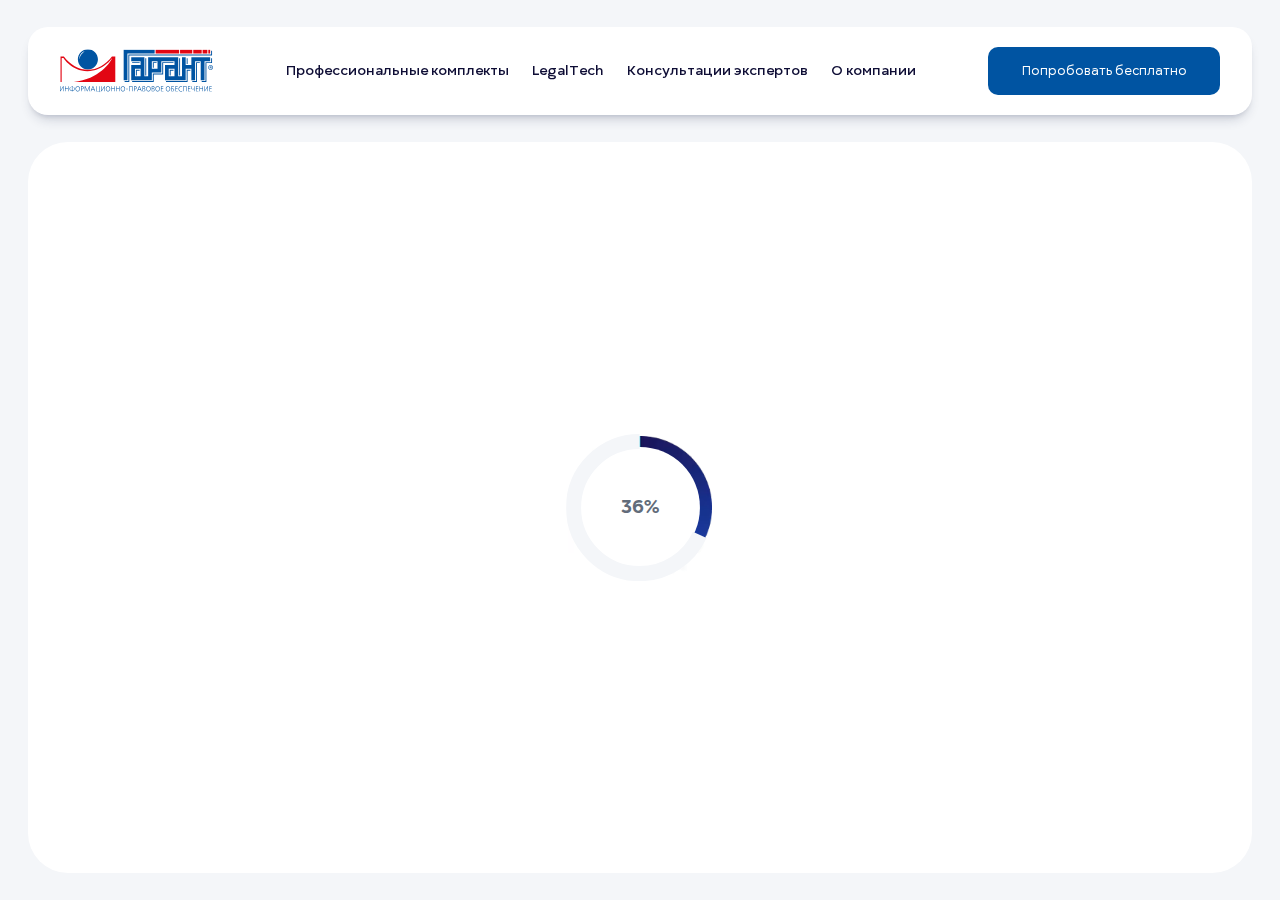
<file: index.html>
<!DOCTYPE html>

<html lang="ru">
  
<head>

  <meta charset="UTF-8">
  <meta http-equiv="X-UA-Compatible" content="IE=edge">
  <meta name="viewport" content="width=device-width, initial-scale=1.0">

  <title>Document</title>

  <meta name="description" content="Описание">
  <meta name="image" content="img/icons/logo.svg">
  
  <meta property="og:type" content="website">
  <meta property="og:title" content="Название">
  <meta property="og:description" content="Описание">
  <meta property="og:image" content="img/favicon/link-img.png">
  <meta property="og:url" content="https://">
  <meta property="og:site" content="">

  <meta property="vk:image" content="img/favicon/link-img.jpg"/>

  <meta name="twitter:card" content="summary_large_image">
  <meta name="twitter:title" content="Название">
  <meta name="twitter:description" content="Описание">
  <meta name="twitter:image" content="img/favicon/link-img.jpg">

  <link rel="canonical" href="https://">

  <link rel="apple-touch-icon" sizes="57x57" href="img/favicon/apple-icon-57x57.png">
  <link rel="apple-touch-icon" sizes="60x60" href="img/favicon/apple-icon-60x60.png">
  <link rel="apple-touch-icon" sizes="72x72" href="img/favicon/apple-icon-72x72.png">
  <link rel="apple-touch-icon" sizes="76x76" href="img/favicon/apple-icon-76x76.png">
  <link rel="apple-touch-icon" sizes="114x114" href="img/favicon/apple-icon-114x114.png">
  <link rel="apple-touch-icon" sizes="120x120" href="img/favicon/apple-icon-120x120.png">
  <link rel="apple-touch-icon" sizes="144x144" href="img/favicon/apple-icon-144x144.png">
  <link rel="apple-touch-icon" sizes="152x152" href="img/favicon/apple-icon-152x152.png">
  <link rel="apple-touch-icon" sizes="180x180" href="img/favicon/apple-icon-180x180.png">
  <link rel="icon" type="image/png" sizes="192x192" href="img/favicon/android-icon-192x192.png">
  <link rel="icon" type="image/png" sizes="32x32" href="img/favicon/favicon-32x32.png">
  <link rel="icon" type="image/png" sizes="96x96" href="img/favicon/favicon-96x96.png">
  <link rel="icon" type="image/png" sizes="16x16" href="img/favicon/favicon-16x16.png">
  <link rel="manifest" href="img/favicon/manifest.json">

  <meta name="msapplication-TileColor" content="#ffffff">
  <meta name="msapplication-TileImage" content="img/favicon/ms-icon-144x144.png">
  <meta name="theme-color" content="#ffffff">

  <meta name="apple-mobile-web-app-title" content="Название">
  <meta name="apple-mobile-web-app-capable" content="yes">
  
  <meta name="format-detection" content="telephone=no">
  <meta name="format-detection" content="address=no">

  <link rel="stylesheet" href="css/style.css">

</head>

<body>

  <div class="scroll" id="scroll">

    <div class="top-info" id="top">
      <div class="container">
        <div class="top-info__inner">
          <ul class="social social--main">
            <li class="social__item">
              <a class="social__link" href="#">
                <svg><use xlink:href="img/sprite/sprite.svg#social-1"></use></svg>
              </a>
            </li>
            <li class="social__item">
              <a class="social__link" href="#">
                <svg><use xlink:href="img/sprite/sprite.svg#social-2"></use></svg>
              </a>
            </li>
            <li class="social__item">
              <a class="social__link" href="#">
                <svg><use xlink:href="img/sprite/sprite.svg#social-3"></use></svg>
              </a>
            </li>
            <li class="social__item">
              <a class="social__link" href="#">
                <svg><use xlink:href="img/sprite/sprite.svg#social-4"></use></svg>
              </a>
            </li>
          </ul>
          <a class="mail text-anim" href="mailto:mailgarant@imfo.ru">
            mailgarant@imfo.ru
          </a>
          <div class="top-info__right">
            <div class="city">
              <span class="city__region"></span>
              <span class="city__arrow">
                <svg><use xlink:href="img/sprite/sprite.svg#arrow-blue"></use></svg>
              </span>
            </div>
            <div class="city__box">
              <div class="city__list">
                <ul class="city__items">
                  <li class="city__item">
                    <svg><use xlink:href="img/sprite/sprite.svg#city-icon"></use></svg>
                    <span class="city__item-text">
                      Луганская Народная Республика
                    </span>
                  </li>
                  <li class="city__item">
                    <svg><use xlink:href="img/sprite/sprite.svg#city-icon"></use></svg>
                    <span class="city__item-text">
                      Донецкая Народная Республика
                    </span>
                  </li>
                  <li class="city__item">
                    <svg><use xlink:href="img/sprite/sprite.svg#city-icon"></use></svg>
                    <span class="city__item-text">
                      Херсонская область
                    </span>
                  </li>
                  <li class="city__item">
                    <svg><use xlink:href="img/sprite/sprite.svg#city-icon"></use></svg>
                    <span class="city__item-text">
                      Запорожская область
                    </span>
                  </li>
                  <li class="city__item">
                    <svg><use xlink:href="img/sprite/sprite.svg#city-icon"></use></svg>
                    <span class="city__item-text">
                      Севастополь
                    </span>
                  </li>
                </ul>
                <div class="city__btn-box btn-box-two">
                  <button class="city__btn btn btn--two" type="button">
                    Не нашли свой регион?
                  </button>
                </div>
              </div>
            </div>
            <div class="city-region">
              <h4 class="city-region__title">
                Ваш регион
              </h4>
              <span class="city-region__region">
                <span></span>?
              </span>
              <div class="city-region__box">
                <button class="city-region__btn city-region__btn--one btn" type="button">
                  Да
                </button>
                <div class="city-region__btn-box btn-box-two">
                  <button class="city-region__btn city-region__btn--two btn btn--two" type="button">
                    Изменить
                  </button>
                </div>
              </div>
            </div>
            <div class="tel">
              <a class="tel__link" href="tel:+79780780220">
                +7 (978) 078-02-20
              </a>
              <span class="tel__text">
                По всем интересующим Вас вопросам
              </span>
            </div>
          </div>
        </div>
      </div>
    </div>

    <header class="header">
      <div class="container">
        <div class="header__inner">
          <a class="logo" href="index.html">
            <img class="logo__img" src="img/sprite/sprite.svg#logo" alt="Логотип">
          </a>
          <nav class="menu">
            <ul class="menu__items">
              <li class="menu__item">
                <a class="menu__link text-anim" href="kits.html">
                  Профессиональные комплекты
                </a>
              </li>
              <li class="menu__item">
                <a class="menu__link text-anim" href="legal.html">
                  LegalTech
                </a>
              </li>
              <li class="menu__item">
                <a class="menu__link text-anim" href="support.html">
                  Консультации экспертов
                </a>
              </li>
              <li class="menu__item">
                <a class="menu__link text-anim" href="about.html">
                  О компании
                </a>
              </li>
            </ul>
            <div class="header__btn-box header__btn-box--small">
              <button class="header__btn btn" type="button">
                Попробовать бесплатно
              </button>
            </div>
            <ul class="social social--small">
              <li class="social__item">
                <a class="social__link" href="#">
                  <svg><use xlink:href="img/sprite/sprite.svg#social-1"></use></svg>
                </a>
              </li>
              <li class="social__item">
                <a class="social__link" href="#">
                  <svg><use xlink:href="img/sprite/sprite.svg#social-2"></use></svg>
                </a>
              </li>
              <li class="social__item">
                <a class="social__link" href="#">
                  <svg><use xlink:href="img/sprite/sprite.svg#social-3"></use></svg>
                </a>
              </li>
              <li class="social__item">
                <a class="social__link" href="#">
                  <svg><use xlink:href="img/sprite/sprite.svg#social-4"></use></svg>
                </a>
              </li>
            </ul>
          </nav>
          <div class="header__btn-box header__btn-box--main">
            <button class="header__btn btn" type="button">
              Попробовать бесплатно
            </button>
          </div>
          <button class="header__btn-menu" type="button">
            <span class="header__btn-icon"></span>
          </button>
        </div>
      </div>
    </header>
  
    <div class="load load--hidden">
      <div class="container">
        <div class="load__inner box">
          <div class="load__circle">
            <picture>
              <source type="image/avif" srcset="img/load-circle.avif" />
              <source type="image/webp" srcset="img/load-circle.webp" />
              <img class="load__img" src="img/load-circle.png">
            </picture>
            <span class="load__circle-white"></span>
            <span class="load__num"></span>
            <div class="load__circle-svg">
              <svg width="195" height="195" viewBox="0 0 195 195" xmlns="http://www.w3.org/2000/svg">
                <rect x="10" y="10" width="175" height="175" rx="87.5" stroke-width="20"/>
              </svg>
            </div>
            <div class="load__finish">
              <svg><use xlink:href="img/sprite/sprite.svg#load-finish"></use></svg>              
            </div>
          </div>
        </div>
      </div>
    </div>
    
    <main class="main">

      <section class="top">
        <div class="container">
          <div class="top__inner box">
            <span class="top__inner-bg">
              <picture>
                <source srcset="img/top-bg-small.png" media="(max-width: 575px)">
                <img class="top__inner-bg-img" src="img/top-bg.png" alt="">
              </picture>
            </span>
            <div class="top__left">
              <h3 class="top__top-text">
                ИНФОРМАЦИОННО-ПРАВОВОЕ ОБЕСПЕЧЕНИЕ ДЛЯ ВАШЕЙ ОРГАНИЗАЦИИ
              </h3>
              <h1 class="top__title main-title">
                СИСТЕМА ГАРАНТ
              </h1>
              <div class="top__text">
                <p>
                  Продукты для решения профессиональных задач юриста, бухгалтера, кадровика, специалиста по закупкам. Специальные предложения для строительной и промышленной отраслей. Выберите то, что подойдёт именно вам.
                </p>
              </div>
              <div class="top__btns">
                <div class="top__btns-box">
                  <button class="top__btn top__btn--popup-one btn" type="button">
                    Попробовать бесплатно
                  </button>
                  <div class="top__btn-box-two btn-box-two btn-box-two--top">
                    <a class="top__btn btn btn--two" href="#">
                      Вход для клиентов
                    </a>
                  </div>
                </div>
                <div class="top__btns-box"> 
                  <button class="top__btn top__btn--popup-two top__btn--red btn btn--red" type="button">
                    Купить систему
                  </button>
                  <div class="top__btn-box-two btn-box-two btn-box-two--top">
                    <a class="top__btn btn btn--two" href="#">
                      Мой клуб ГАРАНТ 
                    </a>
                  </div>
                </div>
                <div class="top__btns-box">
                  <div class="btn-box-two">
                    <a class="top__btn btn btn--two" href="#">
                      Вход для клиентов
                    </a>
                  </div>
                  <div class="btn-box-two">
                    <a class="top__btn btn btn--two" href="#">
                      Мой клуб ГАРАНТ 
                    </a>
                  </div>
                </div>
              </div>
              <div class="top__left-bottom">
                100% отечественная разработка <span class="color">№6</span> в реестре отечественного ПО
              </div>
            </div>
            <div class="top__right">
              <svg><use xlink:href="img/sprite/sprite.svg#top-img"></use></svg>
            </div>
          </div>
        </div>
      </section>

      <section class="pluses">
        <div class="container">
          <div class="pluses__inner box box--two">
            <ul class="pluses__items">
              <li class="pluses__item">
                <div class="pluses__left">
                  <img class="pluses__img" src="img/sprite/sprite.svg#pluses-1" alt="">
                </div>
                <div class="pluses__right">
                  <h4 class="pluses__title">
                    Сборник готовых решений
                  </h4>
                  <div class="pluses__text">
                    <p>
                      Быстрый поиск решений любого вопроса и молниеносное применение его на практике.
                    </p>
                  </div>
                </div>
              </li>
              <li class="pluses__item">
                <div class="pluses__left">
                  <img class="pluses__img" src="img/sprite/sprite.svg#pluses-2" alt="">
                </div>
                <div class="pluses__right">
                  <h4 class="pluses__title">
                    Экономия времени и сил
                  </h4>
                  <div class="pluses__text">
                    <p>
                      Удобный поиск легко понимает язык профессионалов и находит ответ на любой вопрос
                    </p>
                  </div>
                </div>
              </li>
              <li class="pluses__item">
                <div class="pluses__left">
                  <img class="pluses__img" src="img/sprite/sprite.svg#pluses-3" alt="">
                </div>
                <div class="pluses__right">
                  <h4 class="pluses__title">
                    Всегда свежие новости и документы
                  </h4>
                  <div class="pluses__text">
                    <p>
                      Бесплатное ежедневное автоматическое обновление.
                    </p>
                  </div>
                </div>
              </li>
            </ul>
          </div>
        </div>
      </section>

      <section class="why">
        <div class="container">
          <div class="why__inner box">
            <h2 class="why__title title">
              Почему специалисты выбирают <span class="title--color title--uper">ГАРАНТ</span>
            </h2>
            <div class="why__text">
              <p>
                Это информационно-аналитическая система, содержащая полные, систематизированные и оперативно обновляемые базы данных по законодательству РФ, судебной практике, комментариям, разъяснениям и другим материалам, а также программные средства поиска, комплексного анализа и обработки больших информационных массивов.
              </p>
            </div>
            <div class="why__content">
              <div class="why__left">
                <picture>
                  <source type="image/avif" srcset="img/why-img.avif" />
                  <source type="image/webp" srcset="img/why-img.webp" />
                  <img class="why__img" src="img/why-img.png">
                </picture>
              </div>
              <ul class="why__items">
                <li class="why__item">
                  <div class="why__box">
                    <span class="why__num" data-num="6400">
                      <span>0</span>
                    </span>
                    <spah class="why__box-text">
                      консультаций
                    </spah>
                  </div>
                  <div class="why__item-text">
                    <p>
                      В рамках правовой поддержки проводится ежемесячно.
                    </p>
                  </div>
                </li>
                <li class="why__item">
                  <div class="why__box">
                    <spah class="why__num" data-num="32">
                      <span>0</span>
                    </spah>
                    <spah class="why__box-text">
                      года
                    </spah>
                  </div>
                  <div class="why__item-text">
                    <p>
                      На российском рынке информационных технологий.
                    </p>
                  </div>
                </li>
                <li class="why__item">
                  <div class="why__box">
                    <spah class="why__num" data-num="95">
                      <span>0</span>
                    </spah>
                    <spah class="why__box-text">
                      экспертов
                    </spah>
                  </div>
                  <div class="why__item-text">
                    <p>
                      Рассматривающие кадровые, бухгалтерские и юридические вопросы.
                    </p>
                  </div>
                </li>
                <li class="why__item">
                  <div class="why__box">
                    <spah class="why__num" data-num="146">
                      <span>0</span>+
                    </spah>
                    <spah class="why__box-text">
                      млн.
                    </spah>
                  </div>
                  <div class="why__item-text">
                    <p>
                      Судебных решений в системе ГАРАНТ.
                    </p>
                  </div>
                </li>
                <li class="why__item">
                  <div class="why__box">
                    <spah class="why__num" data-num="651">
                      <span>0</span>+
                    </spah>
                    <spah class="why__box-text">
                      типовых форм
                    </spah>
                  </div>
                  <div class="why__item-text">
                    <p>
                      Lorem ipsum dolor sit amet consectetur. Bibendum.
                    </p>
                  </div>
                </li>
                <li class="why__item">
                  <div class="why__box">
                    <spah class="why__num" data-num="185">
                      <span>0</span>+
                    </spah>
                    <spah class="why__box-text">
                      млн.
                    </spah>
                  </div>
                  <div class="why__item-text">
                    <p>
                      Актуальных документов в системе ГАРАНТ.
                    </p>
                  </div>
                </li>
              </ul>
            </div>
          </div>
        </div>
      </section>

      <section class="form-block">
        <div class="container">
          <div class="form-block__wrapper form-block__inner--bg box box--two">
            <span class="form-block__bg">
              <img class="form-block__bg-img" src="img/form-bg.png">
            </span>
            <div class="form-block__inner">
              <div class="form-block__left">
                <h2 class="form-block__title title title--start">
                  Получите доступ к системе на 3 дня <span class="title--color-red">в подарок</span>
                </h2>
                <div class="form-block__text">
                  <p>
                    Заполните заявку и получите досуп к системе Гарант на 3 дня в подарок. 
                  </p>
                  <p>
                    Найдите ответы в любом месте и в любое время с системой Гарант.
                  </p>
                </div>
              </div>
              <div class="form-block__right">
                <form class="form form--main">
                  <div class="form__box-small">
                    <label class="form__label">
                      <input class="form__input" type="text" placeholder="Как к вам обращаться?">
                    </label>
                    <label class="form__label">
                      <input class="form__input" id="tel-one" type="text" placeholder="+7 (xxx) xxx-xx-xx">
                    </label>
                    <label class="form__label form__label--hidden">
                      <input class="form__input" type="hidden">
                    </label>
                    <div class="form__city form__city--main">
                      <div class="form__label form__label--city">
                        <div class="form__input form__input--city">
                          <span class="form__input-text">
                            Республика Крым
                          </span>
                          <span class="form__input-arrow">
                            <svg><use xlink:href="img/sprite/sprite.svg#arrow-blue"></use></svg>
                          </span>
                        </div>
                      </div>
                      <div class="form__city-box">
                        <ul class="form__city-items">
                          <li class="form__city-item">
                            Луганская Народная Республика
                          </li>
                          <li class="form__city-item">
                            Луганская Народная Республика
                          </li>
                          <li class="form__city-item">
                            Херсонская область
                          </li>
                          <li class="form__city-item">
                            Запорожская область
                          </li>
                          <li class="form__city-item">
                            Севастополь
                          </li>
                          <li class="form__city-item">
                            Другой регион
                          </li>
                        </ul>
                      </div>
                    </div>
                    <label class="form__label">
                      <input class="form__input" type="email" placeholder="Ваш E-mail">
                    </label>
                  </div>
                  <label class="form__checkbox">
                    <input class="form__input-checkbox" type="checkbox">
                    <div class="form__visible-wrapper">
                      <span class="form__visible">
                        <svg><use xlink:href="img/sprite/sprite.svg#check"></use></svg>
                      </span>
                    </div>
                    <span class="form__text">
                      Я&nbsp;согласен(-на)&nbsp;с&nbsp;<a class="form__text--link" href="#">политикой конфиденсальности</a>
                    </span>
                  </label>
                  <button class="form__btn btn btn--red" type="submit">
                    Получить доступ
                  </button>
                </form>
              </div>
            </div>
          </div>
        </div>
      </section>

      <seciton class="users">
        <div class="container">
          <div class="users__inner box">
            <h2 class="users__title title">
              Пользователи информационно-правового обеспечения <span class="title--color title--uper">ГАРАНТ</span>
            </h2>
            <ul class="users__items">
              <li class="users__item">
                <a class="users__link" href="#">
                  <div class="users__top">
                    <div class="users__pic">
                      <picture>
                        <source type="image/avif" srcset="img/users-1.avif" />
                        <source type="image/webp" srcset="img/users-1.webp" />
                        <img class="users__img" src="img/users-1.jpg">
                      </picture>
                    </div>
                    <button class="users__btn" type="button">
                      <svg><use xlink:href="img/sprite/sprite.svg#users-arrow"></use></svg>
                    </button>
                  </div>
                  <div class="users__content">
                    <h4 class="users__item-title">
                      Бухгалтеры
                    </h4>
                    <div class="users__text">
                      <p>
                        Финансовые отчеты быстро и без ошибок
                      </p>
                    </div>
                  </div>
                </a>
              </li>
              <li class="users__item">
                <a class="users__link" href="#">
                  <div class="users__top">
                    <div class="users__pic">
                      <picture>
                        <source type="image/avif" srcset="img/users-2.avif" />
                        <source type="image/webp" srcset="img/users-2.webp" />
                        <img class="users__img" src="img/users-2.jpg">
                      </picture>
                    </div>
                    <button class="users__btn" type="button">
                      <svg><use xlink:href="img/sprite/sprite.svg#users-arrow"></use></svg>
                    </button>
                  </div>
                  <div class="users__content">
                    <h4 class="users__item-title">
                      Кадровики
                    </h4>
                    <div class="users__text">
                      <p>
                        Порядок в документах и налаженный рабочий процесс
                      </p>
                    </div>
                  </div>
                </a>
              </li>
              <li class="users__item">
                <a class="users__link" href="#">
                  <div class="users__top">
                    <div class="users__pic">
                      <picture>
                        <source type="image/avif" srcset="img/users-3.avif" />
                        <source type="image/webp" srcset="img/users-3.webp" />
                        <img class="users__img" src="img/users-3.jpg">
                      </picture>
                    </div>
                    <button class="users__btn" type="button">
                      <svg><use xlink:href="img/sprite/sprite.svg#users-arrow"></use></svg>
                    </button>
                  </div>
                  <div class="users__content">
                    <h4 class="users__item-title">
                      Госслужащие
                    </h4>
                    <div class="users__text">
                      <p>
                        Правильное применение норм и инструкций
                      </p>
                    </div>
                  </div>
                </a>
              </li>
              <li class="users__item">
                <a class="users__link" href="#">
                  <div class="users__top">
                    <div class="users__pic">
                      <picture>
                        <source type="image/avif" srcset="img/users-4.avif" />
                        <source type="image/webp" srcset="img/users-4.webp" />
                        <img class="users__img" src="img/users-4.jpg">
                      </picture>
                    </div>
                    <button class="users__btn" type="button">
                      <svg><use xlink:href="img/sprite/sprite.svg#users-arrow"></use></svg>
                    </button>
                  </div>
                  <div class="users__content">
                    <h4 class="users__item-title">
                      Юристы
                    </h4>
                    <div class="users__text">
                      <p>
                        Незаменимый профессиональный инструмент
                      </p>
                    </div>
                  </div>
                </a>
              </li>
              <li class="users__item">
                <a class="users__link" href="#">
                  <div class="users__top">
                    <div class="users__pic">
                      <picture>
                        <source type="image/avif" srcset="img/users-5.avif" />
                        <source type="image/webp" srcset="img/users-5.webp" />
                        <img class="users__img" src="img/users-5.jpg">
                      </picture>
                    </div>
                    <button class="users__btn" type="button">
                      <svg><use xlink:href="img/sprite/sprite.svg#users-arrow"></use></svg>
                    </button>
                  </div>
                  <div class="users__content">
                    <h4 class="users__item-title">
                      Специалисты отраслей промышленности
                    </h4>
                    <div class="users__text">
                      <p>
                        Нормативно-техническая документация
                      </p>
                    </div>
                  </div>
                </a>
              </li>
              <li class="users__item">
                <a class="users__link" href="#">
                  <div class="users__top">
                    <div class="users__pic">
                      <picture>
                        <source type="image/avif" srcset="img/users-6.avif" />
                        <source type="image/webp" srcset="img/users-6.webp" />
                        <img class="users__img" src="img/users-6.jpg">
                      </picture>
                    </div>
                    <button class="users__btn" type="button">
                      <svg><use xlink:href="img/sprite/sprite.svg#users-arrow"></use></svg>
                    </button>
                  </div>
                  <div class="users__content">
                    <h4 class="users__item-title">
                      Специалисты по госзакупкам
                    </h4>
                    <div class="users__text">
                      <p>
                        Законодательство, административная и судебная практика
                      </p>
                    </div>
                  </div>
                </a>
              </li>
              <li class="users__item">
                <a class="users__link" href="#">
                  <div class="users__top">
                    <div class="users__pic">
                      <picture>
                        <source type="image/avif" srcset="img/users-7.avif" />
                        <source type="image/webp" srcset="img/users-7.webp" />
                        <img class="users__img" src="img/users-7.jpg">
                      </picture>
                    </div>
                    <button class="users__btn" type="button">
                      <svg><use xlink:href="img/sprite/sprite.svg#users-arrow"></use></svg>
                    </button>
                  </div>
                  <div class="users__content">
                    <h4 class="users__item-title">
                      Руководители
                    </h4>
                    <div class="users__text">
                      <p>
                        Уверенность в безопасности бизнеса
                      </p>
                    </div>
                  </div>
                </a>
              </li>
              <li class="users__item">
                <div class="users__last-box">
                  <div class="users__last-text">
                    <p>
                      Информационно-правовое обеспечение ГАРАНТ включает широкий круг инструментов и полезных сервисов для специалистов различных областей.
                    </p>
                    <p>
                      Узнайте подробнее о наполнении профессиональных комплектов и стоимости информационного обслуживания:
                    </p>
                  </div>
                  <div class="users__bottom-btn-box">
                    <button class="users__bottom-btn btn btn--red" type="button">
                      Получить прайс-лист
                    </button>
                  </div>
                </div>
              </li>
            </ul>
          </div>
        </div>
      </seciton>

      <section class="clients">
        <div class="container">
          <div class="clients__inner box box--two">
            <h2 class="clients__title title">
              Наши клиенты испольюзующие <span class="title--color-red title--uper">ГАРАНТ</span>
            </h2>
            <span class="clients__subtitle">
              От частных лиц до международных компаний
            </span>
            <div class="clients__line clients__line--first" id="clients__line">
              <div class="clients__line-inner" id="clients__line-inner">
                <ul class="clients__items clients__items--one">
                  <li class="clients__item">
                    <picture>
                      <source type="image/avif" srcset="img/clients-logo-1.avif" />
                      <source type="image/webp" srcset="img/clients-logo-1.webp" />
                      <img class="clients__img" src="img/clients-logo-1.png">
                    </picture>
                  </li>
                  <li class="clients__item">
                    <picture>
                      <source type="image/avif" srcset="img/clients-logo-2.avif" />
                      <source type="image/webp" srcset="img/clients-logo-2.webp" />
                      <img class="clients__img" src="img/clients-logo-2.png">
                    </picture>
                  </li>
                  <li class="clients__item">
                    <picture>
                      <source type="image/avif" srcset="img/clients-logo-3.avif" />
                      <source type="image/webp" srcset="img/clients-logo-3.webp" />
                      <img class="clients__img" src="img/clients-logo-3.png">
                    </picture>
                  </li>
                  <li class="clients__item">
                    <picture>
                      <source type="image/avif" srcset="img/clients-logo-4.avif" />
                      <source type="image/webp" srcset="img/clients-logo-4.webp" />
                      <img class="clients__img" src="img/clients-logo-4.png">
                    </picture>
                  </li>
                  <li class="clients__item">
                    <picture>
                      <source type="image/avif" srcset="img/clients-logo-5.avif" />
                      <source type="image/webp" srcset="img/clients-logo-5.webp" />
                      <img class="clients__img" src="img/clients-logo-5.png">
                    </picture>
                  </li>
                  <li class="clients__item">
                    <picture>
                      <source type="image/avif" srcset="img/clients-logo-6.avif" />
                      <source type="image/webp" srcset="img/clients-logo-6.webp" />
                      <img class="clients__img" src="img/clients-logo-6.png">
                    </picture>
                  </li>
                  <li class="clients__item">
                    <picture>
                      <source type="image/avif" srcset="img/clients-logo-7.avif" />
                      <source type="image/webp" srcset="img/clients-logo-7.webp" />
                      <img class="clients__img" src="img/clients-logo-7.png">
                    </picture>
                  </li>
                  <li class="clients__item">
                    <picture>
                      <source type="image/avif" srcset="img/clients-logo-8.avif" />
                      <source type="image/webp" srcset="img/clients-logo-8.webp" />
                      <img class="clients__img" src="img/clients-logo-8.png">
                    </picture>
                  </li>
                </ul>
              </div>
            </div>
            <div class="clients__line" id="clients__line-two">
              <div class="clients__line-inner" id="clients__line-inner-two">
                <ul class="clients__items clients__items--two">
                  <li class="clients__item">
                    <picture>
                      <source type="image/avif" srcset="img/clients-logo-9.avif" />
                      <source type="image/webp" srcset="img/clients-logo-9.webp" />
                      <img class="clients__img" src="img/clients-logo-9.png">
                    </picture>
                  </li>
                  <li class="clients__item">
                    <picture>
                      <source type="image/avif" srcset="img/clients-logo-10.avif" />
                      <source type="image/webp" srcset="img/clients-logo-10.webp" />
                      <img class="clients__img" src="img/clients-logo-10.png">
                    </picture>
                  </li>
                  <li class="clients__item">
                    <picture>
                      <source type="image/avif" srcset="img/clients-logo-11.avif" />
                      <source type="image/webp" srcset="img/clients-logo-11.webp" />
                      <img class="clients__img" src="img/clients-logo-11.png">
                    </picture>
                  </li>
                  <li class="clients__item">
                    <picture>
                      <source type="image/avif" srcset="img/clients-logo-12.avif" />
                      <source type="image/webp" srcset="img/clients-logo-12.webp" />
                      <img class="clients__img" src="img/clients-logo-12.png">
                    </picture>
                  </li>
                  <li class="clients__item">
                    <picture>
                      <source type="image/avif" srcset="img/clients-logo-13.avif" />
                      <source type="image/webp" srcset="img/clients-logo-13.webp" />
                      <img class="clients__img" src="img/clients-logo-13.png">
                    </picture>
                  </li>
                  <li class="clients__item">
                    <picture>
                      <source type="image/avif" srcset="img/clients-logo-14.avif" />
                      <source type="image/webp" srcset="img/clients-logo-14.webp" />
                      <img class="clients__img" src="img/clients-logo-14.png">
                    </picture>
                  </li>
                  <li class="clients__item">
                    <picture>
                      <source type="image/avif" srcset="img/clients-logo-15.avif" />
                      <source type="image/webp" srcset="img/clients-logo-15.webp" />
                      <img class="clients__img" src="img/clients-logo-15.png">
                    </picture>
                  </li>
                  <li class="clients__item">
                    <picture>
                      <source type="image/avif" srcset="img/clients-logo-16.avif" />
                      <source type="image/webp" srcset="img/clients-logo-16.webp" />
                      <img class="clients__img" src="img/clients-logo-16.png">
                    </picture>
                  </li>
                </ul>
              </div>
            </div>
          </div>
        </div>
      </section>

      <section class="form-block">
        <div class="container">
          <div class="form-block__wrapper form-block__wrapper--two box">
            <div class="form-block__inner">
              <div class="form-block__left">
                <h2 class="form-block__title title title--start">
                  Остались вопросы?
                </h2>
                <div class="form-block__text">
                  <p>
                    Оставьте заявку и наш эксперт свяжется с вами и ответит на все интересующие вас вопросы.
                  </p>
                </div>
                <span class="form-block__weight-text">
                  Экспертная поддержка 24/7
                </span>
              </div>
              <div class="form-block__right">
                <form class="form form--main">
                  <div class="form__box-small">
                    <label class="form__label">
                      <input class="form__input" type="text" placeholder="Как к вам обращаться?">
                    </label>
                    <label class="form__label">
                      <input class="form__input" id="tel-two" type="text" placeholder="+7 (xxx) xxx-xx-xx">
                    </label>
                    <label class="form__label form__label--hidden">
                      <input class="form__input" type="hidden">
                    </label>
                    <div class="form__city form__city--main">
                      <div class="form__label form__label--city">
                        <div class="form__input form__input--city">
                          <span class="form__input-text">
                            Республика Крым
                          </span>
                          <span class="form__input-arrow">
                            <svg><use xlink:href="img/sprite/sprite.svg#arrow-blue"></use></svg>
                          </span>
                        </div>
                      </div>
                      <div class="form__city-box">
                        <ul class="form__city-items">
                          <li class="form__city-item">
                            Луганская Народная Республика
                          </li>
                          <li class="form__city-item">
                            Луганская Народная Республика
                          </li>
                          <li class="form__city-item">
                            Херсонская область
                          </li>
                          <li class="form__city-item">
                            Запорожская область
                          </li>
                          <li class="form__city-item">
                            Севастополь
                          </li>
                          <li class="form__city-item">
                            Другой регион
                          </li>
                        </ul>
                      </div>
                    </div>
                    <label class="form__label">
                      <input class="form__input" type="email" placeholder="Ваш E-mail">
                    </label>
                  </div>
                  <label class="form__checkbox">
                    <input class="form__input-checkbox" type="checkbox">
                    <div class="form__visible-wrapper">
                      <span class="form__visible">
                        <svg><use xlink:href="img/sprite/sprite.svg#check"></use></svg>
                      </span>
                    </div>
                    <span class="form__text">
                      Я согласен(-на) с <a class="form__text--link" href="#">политикой конфиденсальности</a>
                    </span>
                  </label>
                  <button class="form__btn btn btn--red" type="submit">
                    Оставить вопрос эксперту
                  </button>
                </form>
              </div>
            </div>
          </div>
        </div>
      </section>
      
    </main>
    
    <footer class="footer">
      <div class="container">
        <div class="footer__inner box">
          <div class="footer__top">
            <div class="footer__left">
              <div class="footer__logo-box">
                <img class="footer__logo" src="img/sprite/sprite.svg#footer-logo" alt="">
              </div>
              <div class="footer__text">
                <p>
                  Система ГАРАНТ выпускается с 1990 года. Компания «Гарант» и её партнёры являются участниками Российской ассоциации правовой информации ГАРАНТ.
                </p>
              </div>
            </div>
            <nav class="footer__menu">
              <ul class="footer__items">
                <li class="footer__item">
                  <a class="footer__link" href="index.html">
                    Система ГАРАНТ
                  </a>
                </li>
                <li class="footer__item">
                  <a class="footer__link" href="kits.html">
                    Профессиональные комплекты
                  </a>
                </li>
                <li class="footer__item">
                  <a class="footer__link" href="legal.html">
                    LegalTech
                  </a>
                </li>
                <li class="footer__item">
                  <a class="footer__link" href="support.html">
                    Консультации экспертов
                  </a>
                </li>
                <li class="footer__item">
                  <a class="footer__link" href="about.html">
                    О компании
                  </a>
                </li>
              </ul>
            </nav>
            <div class="footer__right">
              <a class="footer__tel" href="tel:+79780780220">
                +7 (978) 078-02-20
              </a>
              <span class="footer__work">
                <span class="footer__work--weight">Пн-Пт:</span> c 09:00 до 18:00
              </span>
              <a class="footer__mail" href="mailto:mailgarant@imfo.ru">
                mailgarant@imfo.ru
              </a>
              <div class="footer__address">
                295001, Республика Крым, г.Симферополь, пр-т Кирова, д. 29/1, оф. 432
              </div>
            </div>
          </div>
          <div class="footer__downloads">
            <ul class="footer__shop">
              <li class="footer__shop-item">
                <a class="footer__shop-link" href="#">
                  <svg><use xlink:href="img/sprite/sprite.svg#download-1"></use></svg>
                </a>
              </li>
              <li class="footer__shop-item">
                <a class="footer__shop-link" href="#">
                  <svg><use xlink:href="img/sprite/sprite.svg#download-2"></use></svg>
                </a>
              </li>
              <li class="footer__shop-item">
                <a class="footer__shop-link" href="#">
                  <svg><use xlink:href="img/sprite/sprite.svg#download-3"></use></svg>
                </a>
              </li>
            </ul>
            <a class="footer__button" href="#top">
              <button class="footer__btn" type="button">
                <span>Наверх</span>
              </button>
            </a>
          </div>
          <div class="footer__bottom">
            <span class="footer__copiright">
              © 2024 ООО «ГАРАНТ»
            </span>
            <a class="footer__agreement" href="#">
              Пользовательское соглашение
            </a>
            <div class="footer__arbi">
              <a class="footer__arbi-link" href="#">
                <span class="footer__arbi-text">
                  Разработано:
                </span>
                <img class="footer__arbi-img" src="img/sprite/sprite.svg#arbi" alt="логотип arbi">
              </a>
            </div>
          </div>
        </div>
      </div>
    </footer>

    <div class="popup popup--one">
      <div class="popup__wrapper">
        <div class="popup__inner">
          <span class="popup__close close">
            <svg><use xlink:href="img/sprite/sprite.svg#close"></use></svg>
          </span>
          <h2 class="popup__title title"></h2>
          <h3 class="popup__title-two title title--color"></h3>
          <form class="form popup-form">
            <input class="popup__input-title" type="hidden">
            <div class="form__flex">
              <label class="form__label">
                <input class="form__input" type="text" placeholder="Как к вам обращаться?">
              </label>
              <label class="form__label">
                <input class="form__input" id="tel-one" type="text" placeholder="+7 (xxx) xxx-xx-xx">
              </label>
            </div>
            <div class="form__flex">
              <label class="form__label form__label--hidden">
                <input class="form__input" type="hidden">
              </label>
              <div class="form__city form__city--main">
                <div class="form__label form__label--city">
                  <div class="form__input form__input--city">
                    <span class="form__input-text">
                      Республика Крым
                    </span>
                    <span class="form__input-arrow">
                      <svg><use xlink:href="img/sprite/sprite.svg#arrow-blue"></use></svg>
                    </span>
                  </div>
                </div>
                <div class="form__city-box">
                  <ul class="form__city-items">
                    <li class="form__city-item">
                      Луганская Народная Республика
                    </li>
                    <li class="form__city-item">
                      Луганская Народная Республика
                    </li>
                    <li class="form__city-item">
                      Херсонская область
                    </li>
                    <li class="form__city-item">
                      Запорожская область
                    </li>
                    <li class="form__city-item">
                      Севастополь
                    </li>
                    <li class="form__city-item">
                      Другой регион
                    </li>
                  </ul>
                </div>
              </div>
              <label class="form__label">
                <input class="form__input" type="email" placeholder="Ваш E-mail">
              </label>
            </div>
            <div class="form__city form__work">
              <div class="form__label form__label--city">
                <div class="form__input form__input--city">
                  <span class="form__input-text">
                    Ваша профессия
                  </span>
                  <span class="form__input-arrow">
                    <svg><use xlink:href="img/sprite/sprite.svg#arrow-blue"></use></svg>
                  </span>
                </div>
              </div>
              <div class="form__city-box">
                <ul class="form__city-items">
                  <li class="form__city-item">
                    Бухгалтер коммерческой организации
                  </li>
                  <li class="form__city-item">
                    Бухгалтер бюджетной организации
                  </li>
                  <li class="form__city-item">
                    Юрист
                  </li>
                  <li class="form__city-item">
                    Кадровый специалист
                  </li>
                  <li class="form__city-item">
                    Руководитель
                  </li>
                  <li class="form__city-item">
                    Специалист по закупкам
                  </li>
                  <li class="form__city-item">
                    Специалист промышленной сферы
                  </li>
                  <li class="form__city-item">
                    Студент
                  </li>
                  <li class="form__city-item">
                    Преподаватель
                  </li>
                  <li class="form__city-item">
                    Пенсионер
                  </li>
                  <li class="form__city-item">
                    Иное
                  </li>
                </ul>
              </div>
            </div>
            <label class="form__checkbox">
              <input class="form__input-checkbox" type="checkbox">
              <div class="form__visible-wrapper">
                <span class="form__visible">
                  <svg><use xlink:href="img/sprite/sprite.svg#check"></use></svg>
                </span>
              </div>
              <span class="form__text">
                Я согласен(-на) с <a class="form__text--link" href="#">политикой конфиденсальности</a>
              </span>
            </label>
            <button class="form__btn btn" type="submit">
              Получить доступ
            </button>
          </form>
        </div>
      </div>
    </div>

    <div class="popup popup--two">
      <div class="popup__wrapper">
        <div class="popup__inner">
          <span class="popup__close close">
            <svg><use xlink:href="img/sprite/sprite.svg#close"></use></svg>
          </span>
          <div class="popup-city">
            <h2 class="popup-city__title title">
              Ваш регион:
            </h2>
            <span class="popup-city__subtitle"></span>
            <div class="popup-city__city">
              <label class="popup-city__label form__label">
                <input class="popup-city__search form__input" type="text" placeholder="Найти регион">
                <button class="popup-city__btn" type="button">
                  <svg><use xlink:href="img/sprite/sprite.svg#search"></use></svg>
                </button>
              </label>
              <div class="popup-city__box">
                <ul class="form__city-items form__city-items--two"></ul>
              </div>
            </div>
            <ul class="popup-city__items">
              <li class="popup-city__item">
                Республика Крым
              </li>
              <li class="popup-city__item">
                Луганская Народная Республика
              </li>
              <li class="popup-city__item">
                Севастополь
              </li>
              <li class="popup-city__item">
                Донецкая Народная Республика
              </li>
              <li class="popup-city__item">
                Запорожская область
              </li>
              <li class="popup-city__item">
                Херсонская область
              </li>
            </ul>
          </div>
        </div>
      </div>
    </div>

    <div class="popup popup--three">
      <div class="popup__wrapper">
        <div class="popup__inner">
          <span class="popup__close close">
            <svg><use xlink:href="img/sprite/sprite.svg#close"></use></svg>
          </span>
          <h2 class="popup__title title">
            Есть вопросы? <span class="title--color">Ответим!</span>
          </h2>
          <span class="popup__subtitle">
            Заполните форму ниже и мы свяжемся с вами для решения всех ваших вопросов
          </span>
          <form class="form popup-form">
            <input class="popup__input-title" type="hidden">
            <div class="form__flex">
              <label class="form__label">
                <input class="form__input" type="text" placeholder="Как к вам обращаться?">
              </label>
              <label class="form__label">
                <input class="form__input" id="tel-one" type="text" placeholder="+7 (xxx) xxx-xx-xx">
              </label>
            </div>
            <div class="form__flex">
              <label class="form__label form__label--hidden">
                <input class="form__input" type="hidden">
              </label>
              <div class="form__city form__city--main">
                <div class="form__label form__label--city">
                  <div class="form__input form__input--city">
                    <span class="form__input-text">
                      Республика Крым
                    </span>
                    <span class="form__input-arrow">
                      <svg><use xlink:href="img/sprite/sprite.svg#arrow-blue"></use></svg>
                    </span>
                  </div>
                </div>
                <div class="form__city-box">
                  <ul class="form__city-items">
                    <li class="form__city-item">
                      Луганская Народная Республика
                    </li>
                    <li class="form__city-item">
                      Луганская Народная Республика
                    </li>
                    <li class="form__city-item">
                      Херсонская область
                    </li>
                    <li class="form__city-item">
                      Запорожская область
                    </li>
                    <li class="form__city-item">
                      Севастополь
                    </li>
                    <li class="form__city-item">
                      Другой регион
                    </li>
                  </ul>
                </div>
              </div>
              <label class="form__label">
                <input class="form__input" type="email" placeholder="Ваш E-mail">
              </label>
            </div>
            <label class="form__label form__label--textarea">
              <textarea class="form__input form__input--textarea" placeholder="Ваш вопрос" id="textarea"></textarea>
            </label>
            <label class="form__checkbox">
              <input class="form__input-checkbox" type="checkbox">
              <div class="form__visible-wrapper">
                <span class="form__visible">
                  <svg><use xlink:href="img/sprite/sprite.svg#check"></use></svg>
                </span>
              </div>
              <span class="form__text">
                Я согласен(-на) с <a class="form__text--link" href="#">политикой конфиденсальности</a>
              </span>
            </label>
            <button class="form__btn btn" type="submit">
              Получить доступ
            </button>
          </form>
        </div>
      </div>
    </div>

    <div class="popup popup--four">
      <div class="popup__wrapper">
        <div class="popup__inner">
          <span class="popup__close close">
            <svg><use xlink:href="img/sprite/sprite.svg#close"></use></svg>
          </span>
          <h2 class="popup__title title">
            Мы свяжемся с вами <br> для <span class="title--color">уточнения информации</span>
          </h2>
          <form class="form popup-form">
            <input class="popup__input-title" type="hidden">
            <div class="form__flex">
              <label class="form__label">
                <input class="form__input" type="text" placeholder="Как к вам обращаться?">
              </label>
              <label class="form__label">
                <input class="form__input" id="tel-one" type="text" placeholder="+7 (xxx) xxx-xx-xx">
              </label>
            </div>
            <div class="form__flex">
              <label class="form__label form__label--hidden">
                <input class="form__input" type="hidden">
              </label>
              <div class="form__city form__city--main">
                <div class="form__label form__label--city">
                  <div class="form__input form__input--city">
                    <span class="form__input-text">
                      Республика Крым
                    </span>
                    <span class="form__input-arrow">
                      <svg><use xlink:href="img/sprite/sprite.svg#arrow-blue"></use></svg>
                    </span>
                  </div>
                </div>
                <div class="form__city-box">
                  <ul class="form__city-items">
                    <li class="form__city-item">
                      Луганская Народная Республика
                    </li>
                    <li class="form__city-item">
                      Луганская Народная Республика
                    </li>
                    <li class="form__city-item">
                      Херсонская область
                    </li>
                    <li class="form__city-item">
                      Запорожская область
                    </li>
                    <li class="form__city-item">
                      Севастополь
                    </li>
                    <li class="form__city-item">
                      Другой регион
                    </li>
                  </ul>
                </div>
              </div>
              <label class="form__label">
                <input class="form__input" type="email" placeholder="Ваш E-mail">
              </label>
            </div>
            <label class="form__checkbox">
              <input class="form__input-checkbox" type="checkbox">
              <div class="form__visible-wrapper">
                <span class="form__visible">
                  <svg><use xlink:href="img/sprite/sprite.svg#check"></use></svg>
                </span>
              </div>
              <span class="form__text">
                Я согласен(-на) с <a class="form__text--link" href="#">политикой конфиденсальности</a>
              </span>
            </label>
            <button class="form__btn btn" type="submit">
              Получить доступ
            </button>
          </form>
        </div>
      </div>
    </div>

    <div class="popup popup--five">
      <div class="popup__wrapper">
        <div class="popup__inner">
          <span class="popup__close close">
            <svg><use xlink:href="img/sprite/sprite.svg#close"></use></svg>
          </span>
          <h2 class="popup__title title"></h2>
          <div class="popup__text-content">
            <div class="popup__text"></div>
          </div>
          <div class="popup__text-btn-box">
            <button class="popup__text-btn popup__text-btn--text btn" type="button">
              Попробовать бесплатно
            </button>
          </div>
        </div>
      </div>
    </div>

    <div class="popup popup--six">
      <div class="popup__wrapper">
        <div class="popup__inner">
          <span class="popup__close close">
            <svg><use xlink:href="img/sprite/sprite.svg#close"></use></svg>
          </span>
          <h2 class="popup__title title">
            <span class="title--color">Благодарим за&nbsp;зявку!</span>
          </h2>
          <span class="popup__subtitle">
            Мы свяжемся с вами в ближайшее время!
          </span>
        </div>
      </div>
    </div>

    <div class="popup popup--seven">
      <div class="popup__wrapper">
        <div class="popup__inner">
          <span class="popup__close close">
            <svg><use xlink:href="img/sprite/sprite.svg#close"></use></svg>
          </span>
          <div class="popup-exit">
            <div class="popup-exit__left">
              <h2 class="popup-exit__title">
                УЖЕ УХОДИТЕ?
              </h2>
              <span class="popup-exit__subtitle">
                мы подготовили для вас множество полезных файлов
              </span>
              <div class="popup-exit__bottom-box">
                <div class="popup-exit__bottom-text">
                  нажимайте на кнопку и забирай себе!
                </div>
                <button class="popup-exit__btn btn btn--red" type="button">
                  <span>ЗАБРАТЬ ПОДАРОК</span>
                </button>
              </div>
            </div>
          </div>
        </div>
      </div>
    </div>

  </div>

  <script src="js/main.min.js"></script>
  <script src="https://api-maps.yandex.ru/2.1/?apikey=ваш API-ключ&lang=ru_RU"></script>
  <script src="js/main.js"></script>
  
</body>

</html>
</file>
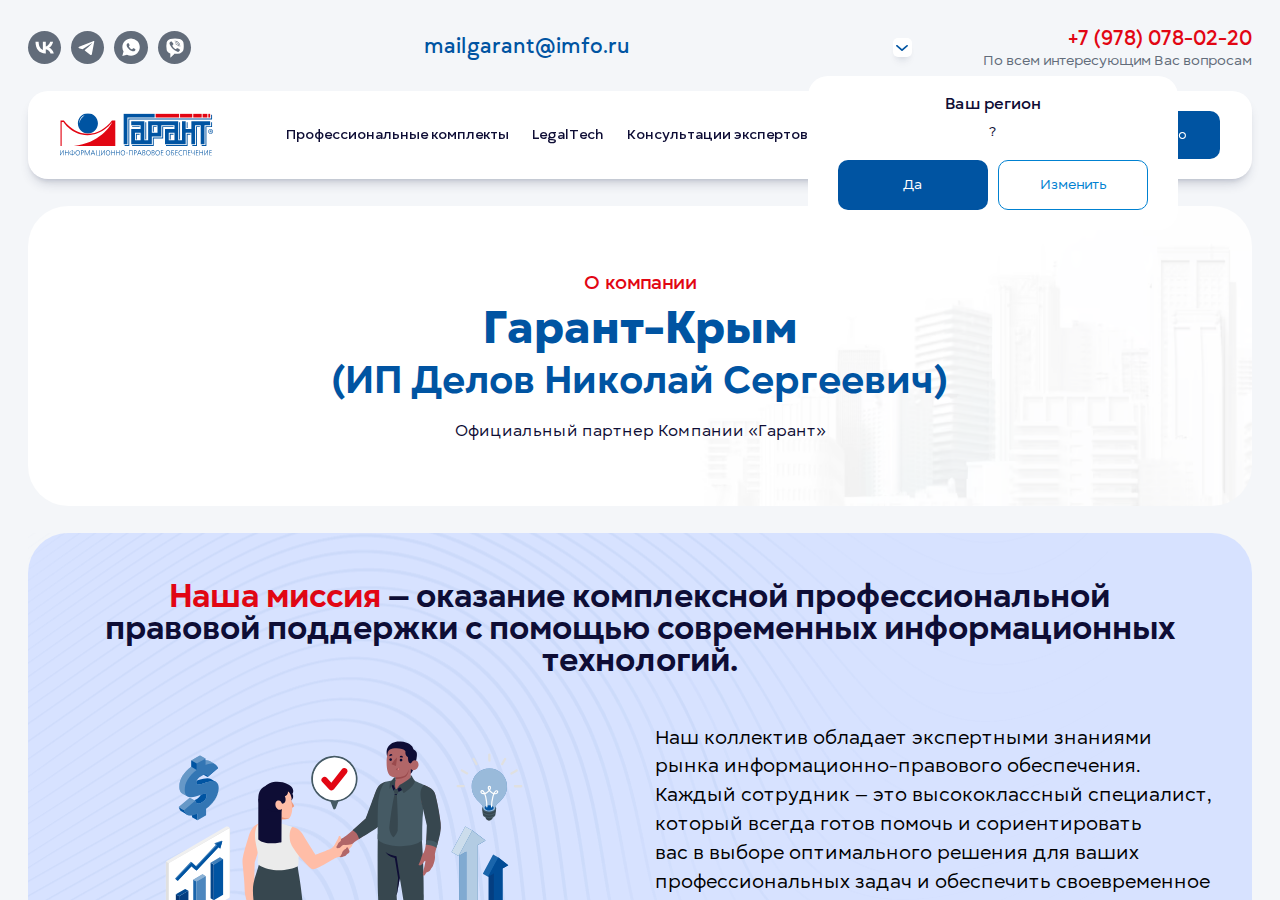
<file: about.html>
<!DOCTYPE html>

<html lang="ru">
  
<head>

  <meta charset="UTF-8">
  <meta http-equiv="X-UA-Compatible" content="IE=edge">
  <meta name="viewport" content="width=device-width, initial-scale=1.0">

  <title>Document</title>

  <meta name="description" content="Описание">
  <meta name="image" content="img/icons/logo.svg">
  
  <meta property="og:type" content="website">
  <meta property="og:title" content="Название">
  <meta property="og:description" content="Описание">
  <meta property="og:image" content="img/favicon/link-img.png">
  <meta property="og:url" content="https://">
  <meta property="og:site" content="">

  <meta property="vk:image" content="img/favicon/link-img.jpg"/>

  <meta name="twitter:card" content="summary_large_image">
  <meta name="twitter:title" content="Название">
  <meta name="twitter:description" content="Описание">
  <meta name="twitter:image" content="img/favicon/link-img.jpg">

  <link rel="canonical" href="https://">

  <link rel="apple-touch-icon" sizes="57x57" href="img/favicon/apple-icon-57x57.png">
  <link rel="apple-touch-icon" sizes="60x60" href="img/favicon/apple-icon-60x60.png">
  <link rel="apple-touch-icon" sizes="72x72" href="img/favicon/apple-icon-72x72.png">
  <link rel="apple-touch-icon" sizes="76x76" href="img/favicon/apple-icon-76x76.png">
  <link rel="apple-touch-icon" sizes="114x114" href="img/favicon/apple-icon-114x114.png">
  <link rel="apple-touch-icon" sizes="120x120" href="img/favicon/apple-icon-120x120.png">
  <link rel="apple-touch-icon" sizes="144x144" href="img/favicon/apple-icon-144x144.png">
  <link rel="apple-touch-icon" sizes="152x152" href="img/favicon/apple-icon-152x152.png">
  <link rel="apple-touch-icon" sizes="180x180" href="img/favicon/apple-icon-180x180.png">
  <link rel="icon" type="image/png" sizes="192x192" href="img/favicon/android-icon-192x192.png">
  <link rel="icon" type="image/png" sizes="32x32" href="img/favicon/favicon-32x32.png">
  <link rel="icon" type="image/png" sizes="96x96" href="img/favicon/favicon-96x96.png">
  <link rel="icon" type="image/png" sizes="16x16" href="img/favicon/favicon-16x16.png">
  <link rel="manifest" href="img/favicon/manifest.json">

  <meta name="msapplication-TileColor" content="#ffffff">
  <meta name="msapplication-TileImage" content="img/favicon/ms-icon-144x144.png">
  <meta name="theme-color" content="#ffffff">

  <meta name="apple-mobile-web-app-title" content="Название">
  <meta name="apple-mobile-web-app-capable" content="yes">
  
  <meta name="format-detection" content="telephone=no">
  <meta name="format-detection" content="address=no">

  <link rel="stylesheet" href="css/style.css">

</head>

<body>

  <div class="scroll" id="scroll">

    <div class="top-info" id="top">
      <div class="container">
        <div class="top-info__inner">
          <ul class="social social--main">
            <li class="social__item">
              <a class="social__link" href="#">
                <svg><use xlink:href="img/sprite/sprite.svg#social-1"></use></svg>
              </a>
            </li>
            <li class="social__item">
              <a class="social__link" href="#">
                <svg><use xlink:href="img/sprite/sprite.svg#social-2"></use></svg>
              </a>
            </li>
            <li class="social__item">
              <a class="social__link" href="#">
                <svg><use xlink:href="img/sprite/sprite.svg#social-3"></use></svg>
              </a>
            </li>
            <li class="social__item">
              <a class="social__link" href="#">
                <svg><use xlink:href="img/sprite/sprite.svg#social-4"></use></svg>
              </a>
            </li>
          </ul>
          <a class="mail text-anim" href="mailto:mailgarant@imfo.ru">
            mailgarant@imfo.ru
          </a>
          <div class="top-info__right">
            <div class="city">
              <span class="city__region"></span>
              <span class="city__arrow">
                <svg><use xlink:href="img/sprite/sprite.svg#arrow-blue"></use></svg>
              </span>
            </div>
            <div class="city__box">
              <div class="city__list">
                <ul class="city__items">
                  <li class="city__item">
                    <svg><use xlink:href="img/sprite/sprite.svg#city-icon"></use></svg>
                    <span class="city__item-text">
                      Луганская Народная Республика
                    </span>
                  </li>
                  <li class="city__item">
                    <svg><use xlink:href="img/sprite/sprite.svg#city-icon"></use></svg>
                    <span class="city__item-text">
                      Донецкая Народная Республика
                    </span>
                  </li>
                  <li class="city__item">
                    <svg><use xlink:href="img/sprite/sprite.svg#city-icon"></use></svg>
                    <span class="city__item-text">
                      Херсонская область
                    </span>
                  </li>
                  <li class="city__item">
                    <svg><use xlink:href="img/sprite/sprite.svg#city-icon"></use></svg>
                    <span class="city__item-text">
                      Запорожская область
                    </span>
                  </li>
                  <li class="city__item">
                    <svg><use xlink:href="img/sprite/sprite.svg#city-icon"></use></svg>
                    <span class="city__item-text">
                      Севастополь
                    </span>
                  </li>
                </ul>
                <div class="city__btn-box btn-box-two">
                  <button class="city__btn btn btn--two" type="button">
                    Не нашли свой регион?
                  </button>
                </div>
              </div>
            </div>
            <div class="city-region">
              <h4 class="city-region__title">
                Ваш регион
              </h4>
              <span class="city-region__region">
                <span></span>?
              </span>
              <div class="city-region__box">
                <button class="city-region__btn city-region__btn--one btn" type="button">
                  Да
                </button>
                <div class="city-region__btn-box btn-box-two">
                  <button class="city-region__btn city-region__btn--two btn btn--two" type="button">
                    Изменить
                  </button>
                </div>
              </div>
            </div>
            <div class="tel">
              <a class="tel__link" href="tel:+79780780220">
                +7 (978) 078-02-20
              </a>
              <span class="tel__text">
                По всем интересующим Вас вопросам
              </span>
            </div>
          </div>
        </div>
      </div>
    </div>

    <header class="header">
      <div class="container">
        <div class="header__inner">
          <a class="logo" href="index.html">
            <img class="logo__img" src="img/sprite/sprite.svg#logo" alt="Логотип">
          </a>
          <nav class="menu">
            <ul class="menu__items">
              <li class="menu__item">
                <a class="menu__link text-anim" href="kits.html">
                  Профессиональные комплекты
                </a>
              </li>
              <li class="menu__item">
                <a class="menu__link text-anim" href="legal.html">
                  LegalTech
                </a>
              </li>
              <li class="menu__item">
                <a class="menu__link text-anim" href="support.html">
                  Консультации экспертов
                </a>
              </li>
              <li class="menu__item">
                <a class="menu__link text-anim" href="about.html">
                  О компании
                </a>
              </li>
            </ul>
            <div class="header__btn-box header__btn-box--small">
              <button class="header__btn btn" type="button">
                Попробовать бесплатно
              </button>
            </div>
            <ul class="social social--small">
              <li class="social__item">
                <a class="social__link" href="#">
                  <svg><use xlink:href="img/sprite/sprite.svg#social-1"></use></svg>
                </a>
              </li>
              <li class="social__item">
                <a class="social__link" href="#">
                  <svg><use xlink:href="img/sprite/sprite.svg#social-2"></use></svg>
                </a>
              </li>
              <li class="social__item">
                <a class="social__link" href="#">
                  <svg><use xlink:href="img/sprite/sprite.svg#social-3"></use></svg>
                </a>
              </li>
              <li class="social__item">
                <a class="social__link" href="#">
                  <svg><use xlink:href="img/sprite/sprite.svg#social-4"></use></svg>
                </a>
              </li>
            </ul>
          </nav>
          <div class="header__btn-box header__btn-box--main">
            <button class="header__btn btn" type="button">
              Попробовать бесплатно
            </button>
          </div>
          <button class="header__btn-menu" type="button">
            <span class="header__btn-icon"></span>
          </button>
        </div>
      </div>
    </header>
  
<main class="main-about">

  <section class="about-top">
    <div class="container">
      <div class="about-top__inner box">
        <span class="about-top__top-text">
          О компании
        </span>
        <h1 class="about-top__title main-title">
          Гарант-Крым
        </h1>
        <span class="about-top__subtitle">
          (ИП Делов Николай Сергеевич)
        </span>
        <span class="about-top__text">
          Официальный партнер Компании «Гарант» 
        </span>
      </div>
    </div>
  </section>

  <section class="about-mission">
    <div class="container">
      <div class="about-mission__inner box box--two">
        <h2 class="about-mission__title title">
          <span class="title--color-red">Наша миссия</span> — оказание комплексной профессиональной правовой поддержки с помощью современных информационных технологий.
        </h2>
        <div class="about-mission__box">
          <div class="about-mission__img-box">
            <img class="about-mission__img" src="img/sprite/sprite.svg#about-mission-img" alt="">
          </div>
          <div class="about-mission__content">
            <p>
              Наш коллектив обладает экспертными знаниями рынка информационно-правового обеспечения. Каждый сотрудник — это высококлассный специалист, который всегда готов помочь и сориентировать вас в выборе оптимального решения для ваших профессиональных задач и обеспечить своевременное и качественное обслуживание.
            </p>
            <p>
              Мы работаем по высочайшим стандартам качества обслуживания, обеспечивая первоклассный сервис и профессиональную поддержку нашим Клиентам. Для нас важно, чтобы каждое ваше решение принималось легко и вы были абсолютно в нём уверенны.
            </p>
          </div>
        </div>
      </div>
    </div>
  </section>

  <section class="about-certificates">
    <div class="container">
      <div class="about-certificates__inner box">
        <h2 class="about-certificates__title title">
          Наши награды, патенты и сертификаты
        </h2>
        <div class="about-certificates__subtitle">
          <span class="about-certificates__subtitle--text">ГАРАНТ</span> – победитель многочисленных конкурсов, обладатель патентов и сертификатов, подтверждающих высокий уровень технологий, информации и сервиса.
        </div>
        <div class="about-certificates__slider swiper swiper-about-certificates">
          <ul class="about-certificates__items swiper-wrapper">
            <li class="about-certificates__item swiper-slide">
              <picture>
                <source type="image/avif" srcset="img/about-certificates-1.avif" />
                <source type="image/webp" srcset="img/about-certificates-1.webp" />
                <img class="about-certificates__img" src="img/about-certificates-1.jpg">
              </picture>
            </li>
            <li class="about-certificates__item swiper-slide">
              <picture>
                <source type="image/avif" srcset="img/about-certificates-2.avif" />
                <source type="image/webp" srcset="img/about-certificates-2.webp" />
                <img class="about-certificates__img" src="img/about-certificates-2.jpg">
              </picture>
            </li>
            <li class="about-certificates__item swiper-slide">
              <picture>
                <source type="image/avif" srcset="img/about-certificates-3.avif" />
                <source type="image/webp" srcset="img/about-certificates-3.webp" />
                <img class="about-certificates__img" src="img/about-certificates-3.jpg">
              </picture>
            </li>
            <li class="about-certificates__item swiper-slide">
              <picture>
                <source type="image/avif" srcset="img/about-certificates-4.avif" />
                <source type="image/webp" srcset="img/about-certificates-4.webp" />
                <img class="about-certificates__img" src="img/about-certificates-4.jpg">
              </picture>
            </li>
            <li class="about-certificates__item swiper-slide">
              <picture>
                <source type="image/avif" srcset="img/about-certificates-5.avif" />
                <source type="image/webp" srcset="img/about-certificates-5.webp" />
                <img class="about-certificates__img" src="img/about-certificates-5.jpg">
              </picture>
            </li>
          </ul>
          <div class="about-certificates__pagination pagination"></div>
        </div>
      </div>
    </div>
  </section>

  <section class="about-work">
    <div class="container">
      <div class="about-work__inner box box--two">
        <h2 class="about-work__title title">
          Становясь частью команды, наши сотрудники получают <span class="title--color-red">уникальную возможность</span> работать в амбициозной, динамично развивающейся компании.
        </h2>
        <span class="about-work__subtitle">
          В компании, где результат важнее бюрократии, где каждый может проявить себя, расти и развиваться!
        </span>
        <ul class="about-work__items">
          <li class="about-work__item">
            <div class="about-work__box">
              <span class="about-work__item-title">
                Менеджер по продажам в IT-компанию
              </span>
              <span class="about-work__item-arrow"></span>
            </div>
            <div class="about-work__bottom">
              <ul class="about-work__list">
                <li class="about-work__list-item">
                  <h3 class="about-work__list-title">
                    Наши условия
                  </h3>
                  <ul class="about-work__conditions">
                    <li class="about-work__conditions-item">
                      Заработок, который вы сможете регулировать сами.
                    </li>
                    <li class="about-work__conditions-item">
                      Пятидневная рабочая неделя с 8.30 до 17.30 без переработок.
                    </li>
                    <li class="about-work__conditions-item">
                      Работа без разъездов.
                    </li>
                    <li class="about-work__conditions-item">
                      Полностью «белая» заработная плата: всегда вовремя, два раза в месяц.
                    </li>
                    <li class="about-work__conditions-item">
                      Эффективная система наставничества, поэтапное обучение, лёгкая адаптация на рабочем месте.
                    </li>
                    <li class="about-work__conditions-item">
                      Корпоративные мероприятия и интересная жизнь в #командегаранта.
                    </li>
                  </ul>
                </li>
                <li class="about-work__list-item">
                  <h3 class="about-work__list-title">
                    Ваши обязанности
                  </h3>
                  <ul class="about-work__conditions">
                    <li class="about-work__conditions-item">
                      Ведение переговоров и продажа по телефону клиентам по предоставленным спискам.
                    </li>
                    <li class="about-work__conditions-item">
                      Проводите презентацию ИПО ГАРАНТ, подбираете комплект и пакет сервисов, согласовываете стоимость и заключаете договор.
                    </li>
                  </ul>
                </li>
                <li class="about-work__list-item">
                  <h3 class="about-work__list-title">
                    Требования
                  </h3>
                  <ul class="about-work__conditions">
                    <li class="about-work__conditions-item">
                      Коммуникабельность, открытость, ориентация на результат.
                    </li>
                    <li class="about-work__conditions-item">
                      Готовность обучаться и развиваться в сфере продаж.
                    </li>
                    <li class="about-work__conditions-item">
                      Опыт продаж приветствуется.
                    </li>
                  </ul>
                </li>
              </ul>
              <div class="about-work__salary">
                <h3 class="about-work__salary-title">
                  Оклад
                </h3>
                <div class="about-work__salary-text">
                  <p>
                    25 000 + % с продаж+ призы лидерам продаж по итогам каждого месяца и года (подарочные сертификаты, туристические путёвки).
                  </p>
                </div>
              </div>
              <button class="about-work__btn btn" type="button">
                Откликнуться
              </button>
            </div>
          </li>
          <li class="about-work__item">
            <div class="about-work__box">
              <span class="about-work__item-title">
                Менеджер по обучению клиентов
              </span>
              <span class="about-work__item-arrow"></span>
            </div>
            <div class="about-work__bottom">
              <ul class="about-work__list">
                <li class="about-work__list-item">
                  <h3 class="about-work__list-title">
                    Наши условия
                  </h3>
                  <ul class="about-work__conditions">
                    <li class="about-work__conditions-item">
                      Официальная заработная плата, оплата отпускных и больничных, оформление по ТК.
                    </li>
                    <li class="about-work__conditions-item">
                      Компенсация корпоративных мероприятий — праздники, спорт.
                    </li>
                    <li class="about-work__conditions-item">
                      Поощрение лучших сотрудников.
                    </li>
                    <li class="about-work__conditions-item">
                      Современный офис.
                    </li>
                    <li class="about-work__conditions-item">
                      Молодой и дружный коллектив.
                    </li>
                    <li class="about-work__conditions-item">
                      Профессиональный и карьерный рост.
                    </li>
                  </ul>
                </li>
                <li class="about-work__list-item">
                  <h3 class="about-work__list-title">
                    Ваши обязанности
                  </h3>
                  <ul class="about-work__conditions">
                    <li class="about-work__conditions-item">
                      Обучение клиентов работе с системой ГАРАНТ, проведение презентаций, обучающих семинаров; дистанционное обучение по телефону, обучение с выездом к клиенту.
                    </li>
                  </ul>
                </li>
                <li class="about-work__list-item">
                  <h3 class="about-work__list-title">
                    Требования
                  </h3>
                  <ul class="about-work__conditions">
                    <li class="about-work__conditions-item">
                      Высшее образование, знание компьютера на уровне опытного пользователя, опыт работы с клиентами, организованность.
                    </li>
                  </ul>
                </li>
              </ul>
              <div class="about-work__salary">
                <h3 class="about-work__salary-title">
                  Зарплата
                </h3>
                <div class="about-work__salary-text">
                  <p>
                    от 35 000–45 000 рублей в месяц
                  </p>
                </div>
              </div>
              <button class="about-work__btn btn" type="button">
                Откликнуться
              </button>
            </div>
          </li>
        </ul>
      </div>
    </div>
  </section>

  <section class="about-contacts">
    <div class="container">
      <div class="about-contacts__inner">
        <div class="about-contacts__map" id="map" data-lat="55.75399399999374" data-lng="37.62209300000001"></div>
        <div class="about-contacts__content">
          <h2 class="about-contacts__title title">
            Наши контакты
          </h2>
          <a class="about-contacts__link about-contacts__link--tel" href="tel:+79780780220">
            +7 (978) 078-02-20
          </a>
          <div class="about-contacts__time">
            <span class="about-contacts__time--weight">Пн-Пт:</span> c 09:00 до 18:00
          </div>
          <a class="about-contacts__link about-contacts__link--mail" href="mailto:mailgarant@imfo.ru">
            mailgarant@imfo.ru
          </a>
          <span class="about-contacts__office">
            295001, Республика Крым, г.Симферополь, <br> пр-т Кирова, д. 29/1, оф. 432
          </span>
        </div>
      </div>
    </div>
  </section>

  <section class="form-block">
    <div class="container">
      <div class="form-block__wrapper form-block__inner--bg box box--two">
        <span class="form-block__bg">
          <img class="form-block__bg-img" src="img/form-bg.png">
        </span>
        <div class="form-block__inner">
          <div class="form-block__left">
            <h2 class="form-block__title title title--start">
              Остались вопросы?
            </h2>
            <div class="form-block__text">
              <p>
                Оставьте заявку и наш эксперт свяжется с вами и ответит на все интересующие вас вопросы. 
              </p>
            </div>
            <span class="form-block__weight-text">
              Экспертная поддержка 24/7
            </span>
          </div>
          <div class="form-block__right">
            <form class="form form--main">
              <div class="form__box-small">
                <label class="form__label">
                  <input class="form__input" type="text" placeholder="Как к вам обращаться?">
                </label>
                <label class="form__label">
                  <input class="form__input" id="tel-one" type="text" placeholder="+7 (xxx) xxx-xx-xx">
                </label>
                <label class="form__label form__label--hidden">
                  <input class="form__input" type="hidden">
                </label>
                <div class="form__city form__city--main">
                  <div class="form__label form__label--city">
                    <div class="form__input form__input--city">
                      <span class="form__input-text">
                        Республика Крым
                      </span>
                      <span class="form__input-arrow">
                        <svg><use xlink:href="img/sprite/sprite.svg#arrow-blue"></use></svg>
                      </span>
                    </div>
                  </div>
                  <div class="form__city-box">
                    <ul class="form__city-items">
                      <li class="form__city-item">
                        Луганская Народная Республика
                      </li>
                      <li class="form__city-item">
                        Луганская Народная Республика
                      </li>
                      <li class="form__city-item">
                        Херсонская область
                      </li>
                      <li class="form__city-item">
                        Запорожская область
                      </li>
                      <li class="form__city-item">
                        Севастополь
                      </li>
                      <li class="form__city-item">
                        Другой регион
                      </li>
                    </ul>
                  </div>
                </div>
                <label class="form__label">
                  <input class="form__input" type="email" placeholder="Ваш E-mail">
                </label>
              </div>
              <label class="form__checkbox">
                <input class="form__input-checkbox" type="checkbox">
                <div class="form__visible-wrapper">
                  <span class="form__visible">
                    <svg><use xlink:href="img/sprite/sprite.svg#check"></use></svg>
                  </span>
                </div>
                <span class="form__text">
                  Я согласен(-на) с <a class="form__text--link" href="#">политикой конфиденсальности</a>
                </span>
              </label>
              <button class="form__btn btn btn--red" type="submit">
                Оставить вопрос эксперту
              </button>
            </form>
          </div>
        </div>
      </div>
    </div>
  </section>

</main>
    
    <footer class="footer">
      <div class="container">
        <div class="footer__inner box">
          <div class="footer__top">
            <div class="footer__left">
              <div class="footer__logo-box">
                <img class="footer__logo" src="img/sprite/sprite.svg#footer-logo" alt="">
              </div>
              <div class="footer__text">
                <p>
                  Система ГАРАНТ выпускается с 1990 года. Компания «Гарант» и её партнёры являются участниками Российской ассоциации правовой информации ГАРАНТ.
                </p>
              </div>
            </div>
            <nav class="footer__menu">
              <ul class="footer__items">
                <li class="footer__item">
                  <a class="footer__link" href="index.html">
                    Система ГАРАНТ
                  </a>
                </li>
                <li class="footer__item">
                  <a class="footer__link" href="kits.html">
                    Профессиональные комплекты
                  </a>
                </li>
                <li class="footer__item">
                  <a class="footer__link" href="legal.html">
                    LegalTech
                  </a>
                </li>
                <li class="footer__item">
                  <a class="footer__link" href="support.html">
                    Консультации экспертов
                  </a>
                </li>
                <li class="footer__item">
                  <a class="footer__link" href="about.html">
                    О компании
                  </a>
                </li>
              </ul>
            </nav>
            <div class="footer__right">
              <a class="footer__tel" href="tel:+79780780220">
                +7 (978) 078-02-20
              </a>
              <span class="footer__work">
                <span class="footer__work--weight">Пн-Пт:</span> c 09:00 до 18:00
              </span>
              <a class="footer__mail" href="mailto:mailgarant@imfo.ru">
                mailgarant@imfo.ru
              </a>
              <div class="footer__address">
                295001, Республика Крым, г.Симферополь, пр-т Кирова, д. 29/1, оф. 432
              </div>
            </div>
          </div>
          <div class="footer__downloads">
            <ul class="footer__shop">
              <li class="footer__shop-item">
                <a class="footer__shop-link" href="#">
                  <svg><use xlink:href="img/sprite/sprite.svg#download-1"></use></svg>
                </a>
              </li>
              <li class="footer__shop-item">
                <a class="footer__shop-link" href="#">
                  <svg><use xlink:href="img/sprite/sprite.svg#download-2"></use></svg>
                </a>
              </li>
              <li class="footer__shop-item">
                <a class="footer__shop-link" href="#">
                  <svg><use xlink:href="img/sprite/sprite.svg#download-3"></use></svg>
                </a>
              </li>
            </ul>
            <a class="footer__button" href="#top">
              <button class="footer__btn" type="button">
                <span>Наверх</span>
              </button>
            </a>
          </div>
          <div class="footer__bottom">
            <span class="footer__copiright">
              © 2024 ООО «ГАРАНТ»
            </span>
            <a class="footer__agreement" href="#">
              Пользовательское соглашение
            </a>
            <div class="footer__arbi">
              <a class="footer__arbi-link" href="#">
                <span class="footer__arbi-text">
                  Разработано:
                </span>
                <img class="footer__arbi-img" src="img/sprite/sprite.svg#arbi" alt="логотип arbi">
              </a>
            </div>
          </div>
        </div>
      </div>
    </footer>

    <div class="popup popup--one">
      <div class="popup__wrapper">
        <div class="popup__inner">
          <span class="popup__close close">
            <svg><use xlink:href="img/sprite/sprite.svg#close"></use></svg>
          </span>
          <h2 class="popup__title title"></h2>
          <h3 class="popup__title-two title title--color"></h3>
          <form class="form popup-form">
            <input class="popup__input-title" type="hidden">
            <div class="form__flex">
              <label class="form__label">
                <input class="form__input" type="text" placeholder="Как к вам обращаться?">
              </label>
              <label class="form__label">
                <input class="form__input" id="tel-one" type="text" placeholder="+7 (xxx) xxx-xx-xx">
              </label>
            </div>
            <div class="form__flex">
              <label class="form__label form__label--hidden">
                <input class="form__input" type="hidden">
              </label>
              <div class="form__city form__city--main">
                <div class="form__label form__label--city">
                  <div class="form__input form__input--city">
                    <span class="form__input-text">
                      Республика Крым
                    </span>
                    <span class="form__input-arrow">
                      <svg><use xlink:href="img/sprite/sprite.svg#arrow-blue"></use></svg>
                    </span>
                  </div>
                </div>
                <div class="form__city-box">
                  <ul class="form__city-items">
                    <li class="form__city-item">
                      Луганская Народная Республика
                    </li>
                    <li class="form__city-item">
                      Луганская Народная Республика
                    </li>
                    <li class="form__city-item">
                      Херсонская область
                    </li>
                    <li class="form__city-item">
                      Запорожская область
                    </li>
                    <li class="form__city-item">
                      Севастополь
                    </li>
                    <li class="form__city-item">
                      Другой регион
                    </li>
                  </ul>
                </div>
              </div>
              <label class="form__label">
                <input class="form__input" type="email" placeholder="Ваш E-mail">
              </label>
            </div>
            <div class="form__city form__work">
              <div class="form__label form__label--city">
                <div class="form__input form__input--city">
                  <span class="form__input-text">
                    Ваша профессия
                  </span>
                  <span class="form__input-arrow">
                    <svg><use xlink:href="img/sprite/sprite.svg#arrow-blue"></use></svg>
                  </span>
                </div>
              </div>
              <div class="form__city-box">
                <ul class="form__city-items">
                  <li class="form__city-item">
                    Бухгалтер коммерческой организации
                  </li>
                  <li class="form__city-item">
                    Бухгалтер бюджетной организации
                  </li>
                  <li class="form__city-item">
                    Юрист
                  </li>
                  <li class="form__city-item">
                    Кадровый специалист
                  </li>
                  <li class="form__city-item">
                    Руководитель
                  </li>
                  <li class="form__city-item">
                    Специалист по закупкам
                  </li>
                  <li class="form__city-item">
                    Специалист промышленной сферы
                  </li>
                  <li class="form__city-item">
                    Студент
                  </li>
                  <li class="form__city-item">
                    Преподаватель
                  </li>
                  <li class="form__city-item">
                    Пенсионер
                  </li>
                  <li class="form__city-item">
                    Иное
                  </li>
                </ul>
              </div>
            </div>
            <label class="form__checkbox">
              <input class="form__input-checkbox" type="checkbox">
              <div class="form__visible-wrapper">
                <span class="form__visible">
                  <svg><use xlink:href="img/sprite/sprite.svg#check"></use></svg>
                </span>
              </div>
              <span class="form__text">
                Я согласен(-на) с <a class="form__text--link" href="#">политикой конфиденсальности</a>
              </span>
            </label>
            <button class="form__btn btn" type="submit">
              Получить доступ
            </button>
          </form>
        </div>
      </div>
    </div>

    <div class="popup popup--two">
      <div class="popup__wrapper">
        <div class="popup__inner">
          <span class="popup__close close">
            <svg><use xlink:href="img/sprite/sprite.svg#close"></use></svg>
          </span>
          <div class="popup-city">
            <h2 class="popup-city__title title">
              Ваш регион:
            </h2>
            <span class="popup-city__subtitle"></span>
            <div class="popup-city__city">
              <label class="popup-city__label form__label">
                <input class="popup-city__search form__input" type="text" placeholder="Найти регион">
                <button class="popup-city__btn" type="button">
                  <svg><use xlink:href="img/sprite/sprite.svg#search"></use></svg>
                </button>
              </label>
              <div class="popup-city__box">
                <ul class="form__city-items form__city-items--two"></ul>
              </div>
            </div>
            <ul class="popup-city__items">
              <li class="popup-city__item">
                Республика Крым
              </li>
              <li class="popup-city__item">
                Луганская Народная Республика
              </li>
              <li class="popup-city__item">
                Севастополь
              </li>
              <li class="popup-city__item">
                Донецкая Народная Республика
              </li>
              <li class="popup-city__item">
                Запорожская область
              </li>
              <li class="popup-city__item">
                Херсонская область
              </li>
            </ul>
          </div>
        </div>
      </div>
    </div>

    <div class="popup popup--three">
      <div class="popup__wrapper">
        <div class="popup__inner">
          <span class="popup__close close">
            <svg><use xlink:href="img/sprite/sprite.svg#close"></use></svg>
          </span>
          <h2 class="popup__title title">
            Есть вопросы? <span class="title--color">Ответим!</span>
          </h2>
          <span class="popup__subtitle">
            Заполните форму ниже и мы свяжемся с вами для решения всех ваших вопросов
          </span>
          <form class="form popup-form">
            <input class="popup__input-title" type="hidden">
            <div class="form__flex">
              <label class="form__label">
                <input class="form__input" type="text" placeholder="Как к вам обращаться?">
              </label>
              <label class="form__label">
                <input class="form__input" id="tel-one" type="text" placeholder="+7 (xxx) xxx-xx-xx">
              </label>
            </div>
            <div class="form__flex">
              <label class="form__label form__label--hidden">
                <input class="form__input" type="hidden">
              </label>
              <div class="form__city form__city--main">
                <div class="form__label form__label--city">
                  <div class="form__input form__input--city">
                    <span class="form__input-text">
                      Республика Крым
                    </span>
                    <span class="form__input-arrow">
                      <svg><use xlink:href="img/sprite/sprite.svg#arrow-blue"></use></svg>
                    </span>
                  </div>
                </div>
                <div class="form__city-box">
                  <ul class="form__city-items">
                    <li class="form__city-item">
                      Луганская Народная Республика
                    </li>
                    <li class="form__city-item">
                      Луганская Народная Республика
                    </li>
                    <li class="form__city-item">
                      Херсонская область
                    </li>
                    <li class="form__city-item">
                      Запорожская область
                    </li>
                    <li class="form__city-item">
                      Севастополь
                    </li>
                    <li class="form__city-item">
                      Другой регион
                    </li>
                  </ul>
                </div>
              </div>
              <label class="form__label">
                <input class="form__input" type="email" placeholder="Ваш E-mail">
              </label>
            </div>
            <label class="form__label form__label--textarea">
              <textarea class="form__input form__input--textarea" placeholder="Ваш вопрос" id="textarea"></textarea>
            </label>
            <label class="form__checkbox">
              <input class="form__input-checkbox" type="checkbox">
              <div class="form__visible-wrapper">
                <span class="form__visible">
                  <svg><use xlink:href="img/sprite/sprite.svg#check"></use></svg>
                </span>
              </div>
              <span class="form__text">
                Я согласен(-на) с <a class="form__text--link" href="#">политикой конфиденсальности</a>
              </span>
            </label>
            <button class="form__btn btn" type="submit">
              Получить доступ
            </button>
          </form>
        </div>
      </div>
    </div>

    <div class="popup popup--four">
      <div class="popup__wrapper">
        <div class="popup__inner">
          <span class="popup__close close">
            <svg><use xlink:href="img/sprite/sprite.svg#close"></use></svg>
          </span>
          <h2 class="popup__title title">
            Мы свяжемся с вами <br> для <span class="title--color">уточнения информации</span>
          </h2>
          <form class="form popup-form">
            <input class="popup__input-title" type="hidden">
            <div class="form__flex">
              <label class="form__label">
                <input class="form__input" type="text" placeholder="Как к вам обращаться?">
              </label>
              <label class="form__label">
                <input class="form__input" id="tel-one" type="text" placeholder="+7 (xxx) xxx-xx-xx">
              </label>
            </div>
            <div class="form__flex">
              <label class="form__label form__label--hidden">
                <input class="form__input" type="hidden">
              </label>
              <div class="form__city form__city--main">
                <div class="form__label form__label--city">
                  <div class="form__input form__input--city">
                    <span class="form__input-text">
                      Республика Крым
                    </span>
                    <span class="form__input-arrow">
                      <svg><use xlink:href="img/sprite/sprite.svg#arrow-blue"></use></svg>
                    </span>
                  </div>
                </div>
                <div class="form__city-box">
                  <ul class="form__city-items">
                    <li class="form__city-item">
                      Луганская Народная Республика
                    </li>
                    <li class="form__city-item">
                      Луганская Народная Республика
                    </li>
                    <li class="form__city-item">
                      Херсонская область
                    </li>
                    <li class="form__city-item">
                      Запорожская область
                    </li>
                    <li class="form__city-item">
                      Севастополь
                    </li>
                    <li class="form__city-item">
                      Другой регион
                    </li>
                  </ul>
                </div>
              </div>
              <label class="form__label">
                <input class="form__input" type="email" placeholder="Ваш E-mail">
              </label>
            </div>
            <label class="form__checkbox">
              <input class="form__input-checkbox" type="checkbox">
              <div class="form__visible-wrapper">
                <span class="form__visible">
                  <svg><use xlink:href="img/sprite/sprite.svg#check"></use></svg>
                </span>
              </div>
              <span class="form__text">
                Я согласен(-на) с <a class="form__text--link" href="#">политикой конфиденсальности</a>
              </span>
            </label>
            <button class="form__btn btn" type="submit">
              Получить доступ
            </button>
          </form>
        </div>
      </div>
    </div>

    <div class="popup popup--five">
      <div class="popup__wrapper">
        <div class="popup__inner">
          <span class="popup__close close">
            <svg><use xlink:href="img/sprite/sprite.svg#close"></use></svg>
          </span>
          <h2 class="popup__title title"></h2>
          <div class="popup__text-content">
            <div class="popup__text"></div>
          </div>
          <div class="popup__text-btn-box">
            <button class="popup__text-btn popup__text-btn--text btn" type="button">
              Попробовать бесплатно
            </button>
          </div>
        </div>
      </div>
    </div>

    <div class="popup popup--six">
      <div class="popup__wrapper">
        <div class="popup__inner">
          <span class="popup__close close">
            <svg><use xlink:href="img/sprite/sprite.svg#close"></use></svg>
          </span>
          <h2 class="popup__title title">
            <span class="title--color">Благодарим за&nbsp;зявку!</span>
          </h2>
          <span class="popup__subtitle">
            Мы свяжемся с вами в ближайшее время!
          </span>
        </div>
      </div>
    </div>

    <div class="popup popup--seven">
      <div class="popup__wrapper">
        <div class="popup__inner">
          <span class="popup__close close">
            <svg><use xlink:href="img/sprite/sprite.svg#close"></use></svg>
          </span>
          <div class="popup-exit">
            <div class="popup-exit__left">
              <h2 class="popup-exit__title">
                УЖЕ УХОДИТЕ?
              </h2>
              <span class="popup-exit__subtitle">
                мы подготовили для вас множество полезных файлов
              </span>
              <div class="popup-exit__bottom-box">
                <div class="popup-exit__bottom-text">
                  нажимайте на кнопку и забирай себе!
                </div>
                <button class="popup-exit__btn btn btn--red" type="button">
                  <span>ЗАБРАТЬ ПОДАРОК</span>
                </button>
              </div>
            </div>
          </div>
        </div>
      </div>
    </div>

  </div>

  <script src="js/main.min.js"></script>
  <script src="https://api-maps.yandex.ru/2.1/?apikey=ваш API-ключ&lang=ru_RU"></script>
  <script src="js/main.js"></script>
  
</body>

</html>
</file>
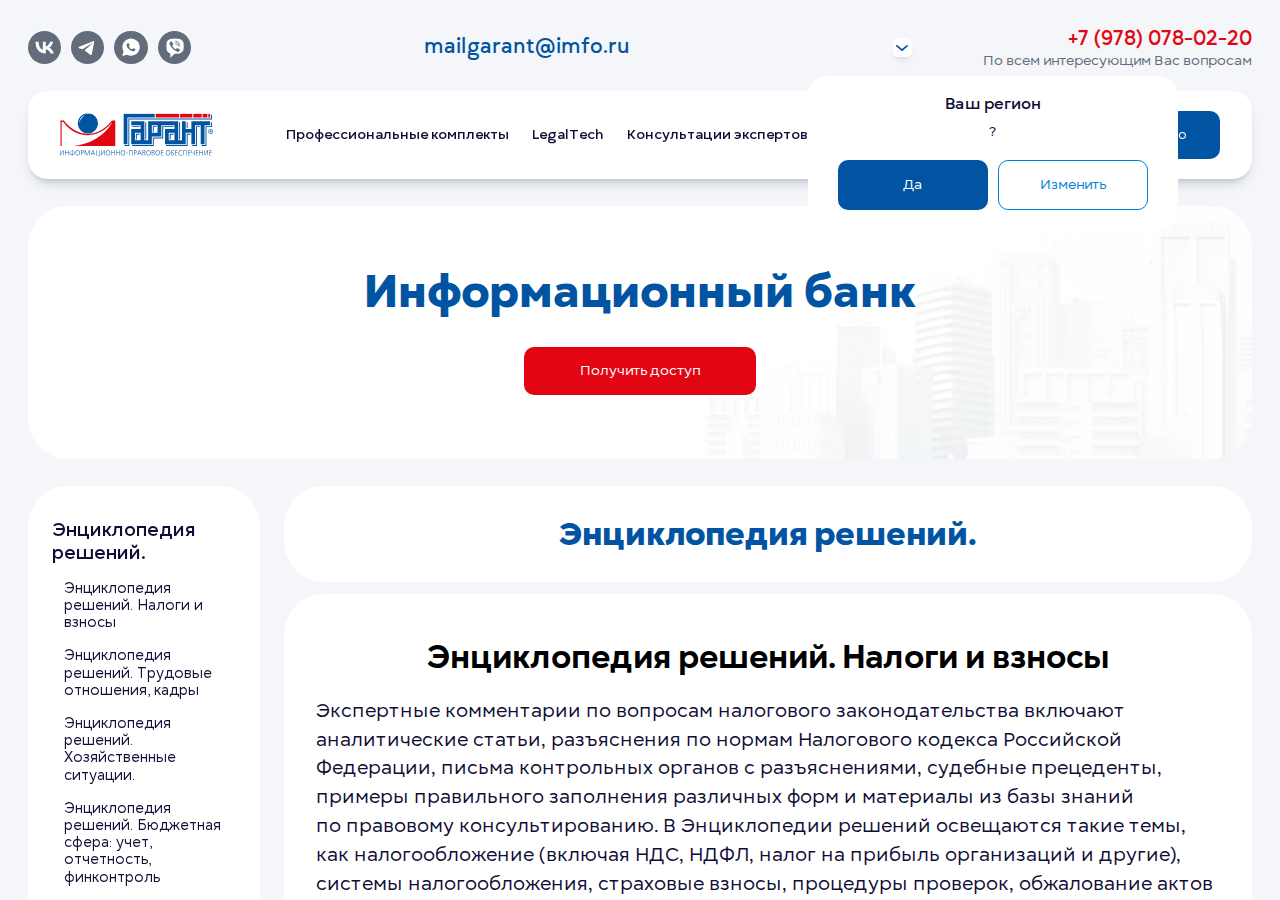
<file: encyclopedia.html>
<!DOCTYPE html>

<html lang="ru">
  
<head>

  <meta charset="UTF-8">
  <meta http-equiv="X-UA-Compatible" content="IE=edge">
  <meta name="viewport" content="width=device-width, initial-scale=1.0">

  <title>Document</title>

  <meta name="description" content="Описание">
  <meta name="image" content="img/icons/logo.svg">
  
  <meta property="og:type" content="website">
  <meta property="og:title" content="Название">
  <meta property="og:description" content="Описание">
  <meta property="og:image" content="img/favicon/link-img.png">
  <meta property="og:url" content="https://">
  <meta property="og:site" content="">

  <meta property="vk:image" content="img/favicon/link-img.jpg"/>

  <meta name="twitter:card" content="summary_large_image">
  <meta name="twitter:title" content="Название">
  <meta name="twitter:description" content="Описание">
  <meta name="twitter:image" content="img/favicon/link-img.jpg">

  <link rel="canonical" href="https://">

  <link rel="apple-touch-icon" sizes="57x57" href="img/favicon/apple-icon-57x57.png">
  <link rel="apple-touch-icon" sizes="60x60" href="img/favicon/apple-icon-60x60.png">
  <link rel="apple-touch-icon" sizes="72x72" href="img/favicon/apple-icon-72x72.png">
  <link rel="apple-touch-icon" sizes="76x76" href="img/favicon/apple-icon-76x76.png">
  <link rel="apple-touch-icon" sizes="114x114" href="img/favicon/apple-icon-114x114.png">
  <link rel="apple-touch-icon" sizes="120x120" href="img/favicon/apple-icon-120x120.png">
  <link rel="apple-touch-icon" sizes="144x144" href="img/favicon/apple-icon-144x144.png">
  <link rel="apple-touch-icon" sizes="152x152" href="img/favicon/apple-icon-152x152.png">
  <link rel="apple-touch-icon" sizes="180x180" href="img/favicon/apple-icon-180x180.png">
  <link rel="icon" type="image/png" sizes="192x192" href="img/favicon/android-icon-192x192.png">
  <link rel="icon" type="image/png" sizes="32x32" href="img/favicon/favicon-32x32.png">
  <link rel="icon" type="image/png" sizes="96x96" href="img/favicon/favicon-96x96.png">
  <link rel="icon" type="image/png" sizes="16x16" href="img/favicon/favicon-16x16.png">
  <link rel="manifest" href="img/favicon/manifest.json">

  <meta name="msapplication-TileColor" content="#ffffff">
  <meta name="msapplication-TileImage" content="img/favicon/ms-icon-144x144.png">
  <meta name="theme-color" content="#ffffff">

  <meta name="apple-mobile-web-app-title" content="Название">
  <meta name="apple-mobile-web-app-capable" content="yes">
  
  <meta name="format-detection" content="telephone=no">
  <meta name="format-detection" content="address=no">

  <link rel="stylesheet" href="css/style.css">

</head>

<body>

  <div class="scroll" id="scroll">

    <div class="top-info" id="top">
      <div class="container">
        <div class="top-info__inner">
          <ul class="social social--main">
            <li class="social__item">
              <a class="social__link" href="#">
                <svg><use xlink:href="img/sprite/sprite.svg#social-1"></use></svg>
              </a>
            </li>
            <li class="social__item">
              <a class="social__link" href="#">
                <svg><use xlink:href="img/sprite/sprite.svg#social-2"></use></svg>
              </a>
            </li>
            <li class="social__item">
              <a class="social__link" href="#">
                <svg><use xlink:href="img/sprite/sprite.svg#social-3"></use></svg>
              </a>
            </li>
            <li class="social__item">
              <a class="social__link" href="#">
                <svg><use xlink:href="img/sprite/sprite.svg#social-4"></use></svg>
              </a>
            </li>
          </ul>
          <a class="mail text-anim" href="mailto:mailgarant@imfo.ru">
            mailgarant@imfo.ru
          </a>
          <div class="top-info__right">
            <div class="city">
              <span class="city__region"></span>
              <span class="city__arrow">
                <svg><use xlink:href="img/sprite/sprite.svg#arrow-blue"></use></svg>
              </span>
            </div>
            <div class="city__box">
              <div class="city__list">
                <ul class="city__items">
                  <li class="city__item">
                    <svg><use xlink:href="img/sprite/sprite.svg#city-icon"></use></svg>
                    <span class="city__item-text">
                      Луганская Народная Республика
                    </span>
                  </li>
                  <li class="city__item">
                    <svg><use xlink:href="img/sprite/sprite.svg#city-icon"></use></svg>
                    <span class="city__item-text">
                      Донецкая Народная Республика
                    </span>
                  </li>
                  <li class="city__item">
                    <svg><use xlink:href="img/sprite/sprite.svg#city-icon"></use></svg>
                    <span class="city__item-text">
                      Херсонская область
                    </span>
                  </li>
                  <li class="city__item">
                    <svg><use xlink:href="img/sprite/sprite.svg#city-icon"></use></svg>
                    <span class="city__item-text">
                      Запорожская область
                    </span>
                  </li>
                  <li class="city__item">
                    <svg><use xlink:href="img/sprite/sprite.svg#city-icon"></use></svg>
                    <span class="city__item-text">
                      Севастополь
                    </span>
                  </li>
                </ul>
                <div class="city__btn-box btn-box-two">
                  <button class="city__btn btn btn--two" type="button">
                    Не нашли свой регион?
                  </button>
                </div>
              </div>
            </div>
            <div class="city-region">
              <h4 class="city-region__title">
                Ваш регион
              </h4>
              <span class="city-region__region">
                <span></span>?
              </span>
              <div class="city-region__box">
                <button class="city-region__btn city-region__btn--one btn" type="button">
                  Да
                </button>
                <div class="city-region__btn-box btn-box-two">
                  <button class="city-region__btn city-region__btn--two btn btn--two" type="button">
                    Изменить
                  </button>
                </div>
              </div>
            </div>
            <div class="tel">
              <a class="tel__link" href="tel:+79780780220">
                +7 (978) 078-02-20
              </a>
              <span class="tel__text">
                По всем интересующим Вас вопросам
              </span>
            </div>
          </div>
        </div>
      </div>
    </div>

    <header class="header">
      <div class="container">
        <div class="header__inner">
          <a class="logo" href="index.html">
            <img class="logo__img" src="img/sprite/sprite.svg#logo" alt="Логотип">
          </a>
          <nav class="menu">
            <ul class="menu__items">
              <li class="menu__item">
                <a class="menu__link text-anim" href="kits.html">
                  Профессиональные комплекты
                </a>
              </li>
              <li class="menu__item">
                <a class="menu__link text-anim" href="legal.html">
                  LegalTech
                </a>
              </li>
              <li class="menu__item">
                <a class="menu__link text-anim" href="support.html">
                  Консультации экспертов
                </a>
              </li>
              <li class="menu__item">
                <a class="menu__link text-anim" href="about.html">
                  О компании
                </a>
              </li>
            </ul>
            <div class="header__btn-box header__btn-box--small">
              <button class="header__btn btn" type="button">
                Попробовать бесплатно
              </button>
            </div>
            <ul class="social social--small">
              <li class="social__item">
                <a class="social__link" href="#">
                  <svg><use xlink:href="img/sprite/sprite.svg#social-1"></use></svg>
                </a>
              </li>
              <li class="social__item">
                <a class="social__link" href="#">
                  <svg><use xlink:href="img/sprite/sprite.svg#social-2"></use></svg>
                </a>
              </li>
              <li class="social__item">
                <a class="social__link" href="#">
                  <svg><use xlink:href="img/sprite/sprite.svg#social-3"></use></svg>
                </a>
              </li>
              <li class="social__item">
                <a class="social__link" href="#">
                  <svg><use xlink:href="img/sprite/sprite.svg#social-4"></use></svg>
                </a>
              </li>
            </ul>
          </nav>
          <div class="header__btn-box header__btn-box--main">
            <button class="header__btn btn" type="button">
              Попробовать бесплатно
            </button>
          </div>
          <button class="header__btn-menu" type="button">
            <span class="header__btn-icon"></span>
          </button>
        </div>
      </div>
    </header>
  
<main class="main-encyclopedia">

  <section class="about-top about-top--encyclopedia">
    <div class="container">
      <div class="about-top__inner box">
        <h1 class="about-top__title main-title">
          Информационный банк
        </h1>
        <button class="about-top__btn about-top__btn--encyclopedia btn btn--red" type="button">
          Получить доступ
        </button>
      </div>
    </div>
  </section>

  <section class="encyclopedia">
    <div class="container">
      <div class="encyclopedia__inner">
        <div class="encyclopedia__box">
          <div class="encyclopedia__small-title">
            <span class="encyclopedia__small-text">Содержание</span>
            <span class="encyclopedia__small-icon encyclopedia__small-icon--open">
              <div class="encyclopedia__small-line"></div>
            </span>
            <span class="encyclopedia__small-icon encyclopedia__small-icon--close">
              <span class="encyclopedia__close">
                <svg><use xlink:href="img/sprite/sprite.svg#close"></use></svg>
              </span>
            </span>
          </div>
          <div class="encyclopedia__wrapper">
            <div class="encyclopedia__nav">
              <div class="encyclopedia__nav-content">
                <ul class="encyclopedia__nav-list"></ul>
              </div>
            </div>
            <button class="encyclopedia__btn btn btn--red" type="button">
              Получить доступ
            </button>
          </div>
        </div>
        <ul class="encyclopedia__content">
          <li class="encyclopedia__content-item">
            <h2 class="encyclopedia__title title box">
              Энциклопедия решений.
            </h2>
            <ul class="encyclopedia__items">
              <li class="encyclopedia__item box">
                <h3 class="encyclopedia__item-title title">
                  Энциклопедия решений. Налоги и взносы
                </h3>
                <div class="encyclopedia__text">
                  <p>
                    Экспертные комментарии по вопросам налогового законодательства включают аналитические статьи, разъяснения по нормам Налогового кодекса Российской Федерации, письма контрольных органов с разъяснениями, судебные прецеденты, примеры правильного заполнения различных форм и материалы из базы знаний по правовому консультированию. В Энциклопедии решений освещаются такие темы, как налогообложение (включая НДС, НДФЛ, налог на прибыль организаций и другие), системы налогообложения, страховые взносы, процедуры проверок, обжалование актов налоговых органов и многое другое.
                  </p>
                </div>
              </li>
              <li class="encyclopedia__item box">
                <h3 class="encyclopedia__item-title title">
                  Энциклопедия решений. Трудовые отношения, кадры
                </h3>
                <div class="encyclopedia__text">
                  <p>
                    Практические комментарии по вопросам трудового права, дополненные пояснительными письмами, судебной практикой и ссылками на нормативные акты. В данном блоке представлены готовые решения по таким темам, как расторжение трудового договора, совместительство и совмещение должностей, режимы рабочего и отдыха, сверхурочная и ночная работа, вопросы оплаты труда, командировки, материальная и иная ответственность работников, трудовой стаж, а также проведение проверок и другие важные аспекты.
                  </p>
                </div>
              </li>
              <li class="encyclopedia__item box">
                <h3 class="encyclopedia__item-title title">
                  Энциклопедия решений. Хозяйственные ситуации.
                </h3>
                <div class="encyclopedia__text">
                  <p>
                    Наглядная практическая информация для различных хозяйственных ситуаций, связанных с основными средствами, нематериальными активами, материально-производственными запасами, денежными средствами и вложениями, доходами и расходами предприятий, капиталом, выплатами физическим лицам, страхованием, налогами и налоговыми режимами. Информационный блок содержит интерактивные калькуляторы, которые позволяют легко и быстро произвести расчёты по необходимым формулам.
                  </p>
                </div>
              </li>
              <li class="encyclopedia__item box">
                <h3 class="encyclopedia__item-title title">
                  Энциклопедия решений. Бюджетная сфера: учет, отчетность, финконтроль
                </h3>
                <div class="encyclopedia__text">
                  <p>
                    Экспертные рекомендации по решению вопросов, связанных с бюджетом, включая аналитические материалы, практические советы и правовые позиции финансовых и казначейских органов, а также контролирующих структур. В дополнение, предлагаются интерактивные путеводители по бухгалтерскому и бюджетному учёту и многое другое. В Энциклопедии решений представлены правовые и финансовые аспекты деятельности организаций государственного сектора, включая договоры, бухгалтерский учёт и отчётность, налогообложение, страховые взносы, финансовый контроль и другие важные вопросы.
                  </p>
                </div>
              </li>
              <li class="encyclopedia__item box">
                <h3 class="encyclopedia__item-title title">
                  Энциклопедия решений. Проверки организаций и предпринимателей
                </h3>
                <div class="encyclopedia__text">
                  <p>
                    Консультационные материалы по проверкам, проводимым налоговыми органами, Пенсионным фондом РФ, Фондом социального страхования, трудовой инспекцией, органами пожарного надзора, миграционной службой, службой по регулированию алкогольного рынка, Роспотребнадзором, антимонопольной службой и другими контролирующими структурами. Энциклопедия решений предлагает экспертные рекомендации не только по подготовке к проверкам, но и по грамотному реагированию на различные сценарии, что позволяет избежать штрафов и других неблагоприятных последствий.
                  </p>
                </div>
              </li>
              <li class="encyclopedia__item box">
                <h3 class="encyclopedia__item-title title">
                  Энциклопедия решений. Госзакупки
                </h3>
                <div class="encyclopedia__text">
                  <p>
                    Готовые решения для обеих сторон государственных закупок — как для заказчиков, так и для поставщиков. Информация представлена в наглядной форме и включает разъяснения и комментарии, нормативные акты, судебную практику и образцы документов. Рассматриваются такие темы, как организация и планирование закупок, условия взаимодействия с поставщиками, требования к участникам, порядок проведения закупок, договоры, ведение реестров и отчётов, процедуры обжалования и многое другое.
                  </p>
                </div>
              </li>
              <li class="encyclopedia__item box">
                <h3 class="encyclopedia__item-title title">
                  Энциклопедия решений. Договоры и иные сделки
                </h3>
                <div class="encyclopedia__text">
                  <p>
                    Информация по гражданско-правовым договорам, включая заключение, расторжение, расчёт и взыскание неустойки, а также другие важные аспекты. Энциклопедия содержит актуальные формы и сопроводительные документы (акты, уведомления, претензии и прочее), которые помогают легко и быстро составить договор. В информационном блоке представлены тонкости и особенности различных видов договоров, вопросы, связанные с их исполнением, и возможные пути решения возникающих проблем, а также практические рекомендации.
                  </p>
                </div>
              </li>
              <li class="encyclopedia__item box">
                <h3 class="encyclopedia__item-title title">
                  Энциклопедия решения. Корпоративное право
                </h3>
                <div class="encyclopedia__text">
                  <p>
                    Практическая информация об организации деятельности юридических лиц, включая экспертные комментарии, аналитические статьи, разъяснительные письма органов власти и судебную практику. Рассматриваются вопросы создания юридического лица, государственной регистрации, особенностей ООО и АО, выбора наименования, правоспособности, открытия счётов, создания филиалов и дочерних обществ, аффилированных лиц, антимонопольного регулирования, реорганизации и ликвидации, и многое другое.
                  </p>
                </div>
              </li>
              <li class="encyclopedia__item box">
                <h3 class="encyclopedia__item-title title">
                  Энциклопедия судебной практики. Правовые позиции судов
                </h3>
                <div class="encyclopedia__text">
                  <p>
                    Структурированные постатейные аннотации судебных решений по конкретным нормам права. Вы сможете быстро понять позицию суда и оперативно разработать правильную стратегию. В данном блоке представлены судебные решения по различным законодательным актам, включая Гражданский, Налоговый, Трудовой, Земельный кодексы РФ, а также такие законы, как «Об акционерных обществах», «Об обществах с ограниченной ответственностью», «О защите прав потребителей» и другие.
                  </p>
                </div>
              </li>
              <li class="encyclopedia__item box">
                <h3 class="encyclopedia__item-title title">
                  Энциклопедия. Законодательство в схемах
                </h3>
                <div class="encyclopedia__text">
                  <p>
                    Интерактивные схемы представлены для быстрого разбора сложных правовых вопросов. В этом блоке доступны наглядные разъясняющие материалы с анимацией, подсказками и комментариями, что позволяет экономить время и быстро находить необходимые решения.
                  </p>
                </div>
              </li>
              <li class="encyclopedia__item box">
                <h3 class="encyclopedia__item-title title">
                  Энциклопедия. Формы правовых документов
                </h3>
                <div class="encyclopedia__text">
                  <p>
                    Разработанные юристами формы документов, применяемые в гражданско-правовых отношениях, процессуальных вопросах, трудовой деятельности и других сферах. Включают типовые формы и бланки документов для взаимодействия с государственными органами, образцы актов организаций и формы заявлений. Данный блок охватывает широкий круг тем, необходимых для ведения различных видов экономической деятельности, включая действующие и будущие формы, вступающие в силу в ближайшее время.
                  </p>
                </div>
              </li>
              <li class="encyclopedia__item box">
                <h3 class="encyclopedia__item-title title">
                  Большая домашняя правовая энциклопедия
                </h3>
                <div class="encyclopedia__text">
                  <p>
                    В данном блоке освещены разнообразные бытовые темы, включая законодательные аспекты владения автомобилем (начиная с водительских прав и заканчивая вопросами ДТП и технического обслуживания), семейные вопросы (включая вступление в брак, вопросы имущества и брачные договоры), образование, страхование, жилищные права, пенсионное обеспечение, отдых и туризм, медицинские права потребителей и другие важные аспекты.
                  </p>
                </div>
              </li>
            </ul>
          </li>
          <li class="encyclopedia__content-item">
            <h2 class="encyclopedia__title title box">
              Библиотеки: книги и материалы СМИ
            </h2>
            <ul class="encyclopedia__items">
              <li class="encyclopedia__item box">
                <h3 class="encyclopedia__item-title title">
                  Библиотека консультаций. Бухгалтерия предприятия
                </h3>
                <div class="encyclopedia__text">
                  <p>
                    Ресурсы включают книги, статьи из профессиональных журналов, схемы, комментарии, практические рекомендации, разъяснения и вопросы-ответы по вопросам налогообложения, бухгалтерского учёта и отчётности. Этот блок материалов охватывает информацию для малых предприятий и индивидуальных предпринимателей, применяющих упрощённую систему налогообложения (УСН) и единый налог на вменённый доход (ЕНВД).
                  </p>
                </div>
              </li>
              <li class="encyclopedia__item box">
                <h3 class="encyclopedia__item-title title">
                  Библиотека консультаций. Бюджетные организации
                </h3>
                <div class="encyclopedia__text">
                  <p>
                    Книги, статьи и ответы на вопросы из профессиональных журналов, а также комментарии по вопросам бухгалтерского учёта в государственном секторе экономики. В блоке представлены материалы о проверках, годовом отчёте, налогообложении, а также примеры заполнения актов и справок, памятки и другие руководства по бюджетному учёту в казённых учреждениях и органах власти, кадровому делу и бухгалтерскому учёту в бюджетных организациях, а также в автономных учреждениях.
                  </p>
                </div>
              </li>
              <li class="encyclopedia__item box">
                <h3 class="encyclopedia__item-title title">
                  Библиотека консультаций. Кадры
                </h3>
                <div class="encyclopedia__text">
                  <p>
                    Статьи, книги, вопросы и ответы из специализированных изданий, схемы, формы документов и другие материалы по таким темам, как делопроизводство, оплата труда, трудовое право, управление персоналом, учёт и контроль и другие. Также включены Путеводитель по кадровому делу и Путеводитель по охране труда. Эти тематические подборки представлены максимально понятно, что позволяет быстро освоить основные аспекты кадрового вопроса и обеспечения безопасности работников.
                  </p>
                </div>
              </li>
              <li class="encyclopedia__item box">
                <h3 class="encyclopedia__item-title title">
                  Большая библиотека юриста
                </h3>
                <div class="encyclopedia__text">
                  <p>
                    В данном блоке представлены книги и статьи из профильных СМИ, ответы на вопросы, консультации и аналитические материалы, ориентированные на действующее законодательство. Экспертные комментарии охватывают все разделы российского законодательства и предоставляют решения спорных вопросов и сложных юридических ситуаций. Также в блоке доступны документы по актуальным правовым проблемам. Здесь представлены материалы от авторов законов, посвящённые толкованию и применению норм права, а также работы ведущих юристов.
                  </p>
                </div>
              </li>
              <li class="encyclopedia__item box">
                <h3 class="encyclopedia__item-title title">
                  Большая библиотека бухгалтера и кадрового работника
                </h3>
                <div class="encyclopedia__text">
                  <p>
                    В данном блоке представлены книги и статьи из профессиональных изданий, практические рекомендации и ответы профильных ведомств по вопросам бухгалтерского и кадрового учёта. Тематика включает оформление сотрудников, первичные документы, кассовые операции, расчёты заработной платы и другие аспекты. Материалы также касаются бюджетного и кадрового учёта в казённых учреждениях, органах власти и некоммерческих организациях.
                  </p>
                </div>
              </li>
              <li class="encyclopedia__item box">
                <h3 class="encyclopedia__item-title title">
                  Библиотека научных публикаций
                </h3>
                <div class="encyclopedia__text">
                  <p>
                    Блок с авторскими материалами, охватывающими теорию права, налогообложение, бухгалтерский учёт и финансовый аудит. Здесь вы можете опубликовать свою научную работу, ознакомиться с мнениями профессионалов, рассмотреть различные экспертные позиции по спорным вопросам. Этот ресурс напоминает научное электронное издание, регулярно обновляющееся и представляющее разнообразные точки зрения по актуальным темам.
                  </p>
                </div>
              </li>
            </ul>
          </li>
          <li class="encyclopedia__content-item">
            <h2 class="encyclopedia__title title box">
              Законодательство стран ЕАЭС
            </h2>
            <ul class="encyclopedia__items">
              <li class="encyclopedia__item box">
                <h3 class="encyclopedia__item-title title">
                  Законодательство Республики Беларусь
                </h3>
                <div class="encyclopedia__text">
                  <p>
                    Основные законодательные акты Республики Беларусь включают в себя декреты, указы и директивы Президента, кодексы и законы, постановления Совета Министров, акты высших судебных органов, а также нормативные правовые акты министерств и других государственных органов.
                  </p>
                </div>
              </li>
            </ul>
          </li>
          <li class="encyclopedia__content-item">
            <h2 class="encyclopedia__title title box">
              Федеральное законодательство
            </h2>
            <ul class="encyclopedia__items">
              <li class="encyclopedia__item box">
                <h3 class="encyclopedia__item-title title">
                  Законодательство России
                </h3>
                <div class="encyclopedia__text">
                  <p>
                    Основной блок, посвящённый законодательству, включает в себя документы федерального уровня, кодексы, законы, материалы по судебной и арбитражной практике, а также формы правовых документов, производственный календарь и бизнес-справки. В блок также входят интерактивные путеводители по общему плану счётов, кадровому делу и охране труда. Материалы охватывают темы гражданских отношений, налогообложения, бухгалтерского учёта, предпринимательства, собственности, валютного регулирования, трудовых отношений, социальной защиты и многое другое.
                  </p>
                </div>
              </li>
              <li class="encyclopedia__item box">
                <h3 class="encyclopedia__item-title title">
                  Отраслевое законодательство России
                </h3>
                <div class="encyclopedia__text">
                  <p>
                    Материалы с нормативно-правовыми актами, регулирующими деятельность в таможенной и банковской сферах, а также в областях жилищного, уголовного и административного права. Блок также включает документы, касающиеся землепользования, недропользования, охраны окружающей среды и строительства.
                  </p>
                </div>
              </li>
              <li class="encyclopedia__item box">
                <h3 class="encyclopedia__item-title title">
                  Международное право
                </h3>
                <div class="encyclopedia__text">
                  <p>
                    Законодательные акты, регулирующие внешнеэкономическую деятельность по экономическим, налоговым, таможенным, уголовным и другим направлениям. В блок входят международные договоры, конвенции, соглашения, резолюции, а также документы Таможенного союза, СНГ и другие важные материалы.
                  </p>
                </div>
              </li>
              <li class="encyclopedia__item box">
                <h3 class="encyclopedia__item-title title">
                  Проекты актов органов власти
                </h3>
                <div class="encyclopedia__text">
                  <p>
                    Пояснительные записки к проектам нормативных актов органов власти, досье, отзывы и заключения на законопроекты, а также другие материалы, оформляемые на стадии их принятия.
                  </p>
                </div>
              </li>
              <li class="encyclopedia__item box">
                <h3 class="encyclopedia__item-title title">
                  ГАРАНТ-ИнФарм
                </h3>
                <div class="encyclopedia__text">
                  <p>
                    Законодательные акты, регулирующие сферу медицины и здравоохранения, включают документы по вопросам медицинской помощи, страхования и охраны труда. В блок также входят кадровая документация, типовые договоры, государственный реестр лекарственных средств, инструкции, правила ввоза и закупки медикаментов, справочник с контактами фармацевтических компаний и словарь медицинских терминов.
                  </p>
                </div>
              </li>
              <li class="encyclopedia__item box">
                <h3 class="encyclopedia__item-title title">
                  Legislation of Russia in English
                </h3>
                <div class="encyclopedia__text">
                  <p>
                    Законодательные акты России, представленные на английском языке с оригинальными текстами на русском. Переводы выполняются дипломированными специалистами с максимальной точностью и могут быть использованы в работе с иностранными партнёрами, а также для политической и внешнеэкономической деятельности.
                  </p>
                </div>
              </li>
              <li class="encyclopedia__item box">
                <h3 class="encyclopedia__item-title title">
                  Решения Федеральной антимонопольной службы и территориальных органов
                </h3>
                <div class="encyclopedia__text">
                  <p>
                    Решения ФАС и УФАС по практике применения законодательства в сфере закупок, приобретения крупных активов, размещения рекламы, регулирования тарифов и других вопросов. Этот блок позволяет минимизировать риски, соответствуя позиции антимонопольной службы, предотвращать дорогостоящие ошибки и исправлять возможные недочёты.
                  </p>
                </div>
              </li>
            </ul>
          </li>
          <li class="encyclopedia__content-item">
            <h2 class="encyclopedia__title title box">
              Нормативно-техническая документация
            </h2>
            <ul class="encyclopedia__items">
              <li class="encyclopedia__item box">
                <h3 class="encyclopedia__item-title title">
                  Справочник промышленника
                </h3>
                <div class="encyclopedia__text">
                  <p>
                    Правовые и нормативно-технические документы в области промышленной и пожарной безопасности, охраны труда, экологии, технического регулирования, стандартизации и метрологического обеспечения. Удобный поиск по графическим копиям документов, схемы преемственности, сравнительные анализы и другие полезные инструменты делают этот справочник незаменимым для специалистов в различных отраслях промышленности.
                  </p>
                </div>
              </li>
              <li class="encyclopedia__item box">
                <h3 class="encyclopedia__item-title title">
                  Справочник по охране труда
                </h3>
                <div class="encyclopedia__text">
                  <p>
                    Этот блок содержит всю необходимую документацию для организации охраны труда и социальной безопасности. В него входят актуальные правовые акты, стандарты безопасности труда, методические рекомендации по проведению системы обеспечения безопасности труда (СОУТ), санитарные нормы и правила, а также шаблоны документов.
                  </p>
                </div>
              </li>
              <li class="encyclopedia__item box">
                <h3 class="encyclopedia__item-title title">
                  Справочник нормативно-технической документации по строительству
                </h3>
                <div class="encyclopedia__text">
                  <p>
                    Этот блок включает в себя строительные нормы и правила, образцы документов, сметные расчёты, федеральные расценки и типовые инструкции в актуальных редакциях, такие как СНиП, СНиР, ЕНиР, ГЭСН, ФЕР, МДС, ВСН, РД, СП, ТОИ, СанПиН, ГОСТ и другие. В Справочнике также представлены нормативно-правовые акты, которые регулируют сферу строительства, а также рекомендации экспертов министерств и ведомств.
                  </p>
                </div>
              </li>
              <li class="encyclopedia__item box">
                <h3 class="encyclopedia__item-title title">
                  Справочник по техническому регулированию и стандартизации
                </h3>
                <div class="encyclopedia__text">
                  <p>
                    Этот блок включает нормативно-правовую и методическую базу, охватывающую ГОСТы и стандарты в различных областях: строительство, топливно-энергетический комплекс, пищевая промышленность, машиностроение, медицина, фармацевтика, охрана труда и другие.
                  </p>
                </div>
              </li>
            </ul>
          </li>
          <li class="encyclopedia__content-item">
            <h2 class="encyclopedia__title title box">
              Судебная практика
            </h2>
            <ul class="encyclopedia__items">
              <li class="encyclopedia__item box">
                <h3 class="encyclopedia__item-title title">
                  Практика высших судебных органов
                </h3>
                <div class="encyclopedia__text">
                  <p>
                    Сборник актов высших судебных инстанций, включая Конституционный Суд РФ, Верховный Суд РФ и Суд по интеллектуальным правам, является ключевым ресурсом для решения правовых споров. Позиции этих судов определяют прецеденты, которые принимаются во внимание нижестоящими судами. Ознакомление с этими материалами критически важно для тех, кто занимается юридической практикой и стремится предотвратить юридические конфликты или успешно защищать интересы клиентов.
                  </p>
                </div>
              </li>
              <li class="encyclopedia__item box">
                <h3 class="encyclopedia__item-title title">
                  Практика арбитражных судов округов
                </h3>
                <div class="encyclopedia__text">
                  <p>
                    Постановления, определения и обзоры практики применения нормативных актов охватывают информацию по 10 федеральным округам России: Волго-Вятскому, Восточно-Сибирскому, Дальневосточному, Западно-Сибирскому, Московскому, Поволжскому, Северо-Западному, Северо-Кавказскому, Уральскому и Центральному. Этот блок предоставляет важные данные о применении законодательства на различных территориях страны, что помогает юристам и специалистам в сфере права следить за последними изменениями и прецедентами.
                  </p>
                </div>
              </li>
              <li class="encyclopedia__item box">
                <h3 class="encyclopedia__item-title title">
                  Практика арбитражных апелляционных судов округов
                </h3>
                <div class="encyclopedia__text">
                  <p>
                    В блоке представлена информация о практике 21 арбитражного апелляционного суда, охватывающая 10 судебных округов, включая Волго-Вятский, Восточно-Сибирский, Дальневосточный, Западно-Сибирский, Московский, Поволжский, Северо-Западный, Северо-Кавказский, Уральский и Центральный.
                  </p>
                </div>
              </li>
              <li class="encyclopedia__item box">
                <h3 class="encyclopedia__item-title title">
                  Арбитражная практика округа
                </h3>
                <div class="encyclopedia__text">
                  <p>
                    В блоке представлена судебная практика федерального арбитражного суда и арбитражного апелляционного суда одного из регионов Российской Федерации. Включены постановления, определения и обзоры, предоставляющие возможность полного изучения позиции судов.
                  </p>
                </div>
              </li>
              <li class="encyclopedia__item box">
                <h3 class="encyclopedia__item-title title">
                  Практика судов общей юрисдикции
                </h3>
                <div class="encyclopedia__text">
                  <p>
                    Блок собирает судебную практику общей юрисдикции из большинства регионов Российской Федерации. В него включены решения верховных судов республик, краевых и областных судов, судов городов федерального значения, судов автономных областей и округов, а также отдельных районных судов и мировых судей.
                  </p>
                </div>
              </li>
              <li class="encyclopedia__item box">
                <h3 class="encyclopedia__item-title title">
                  Онлайн-архивы судебных решений
                </h3>
                <div class="encyclopedia__text">
                  <p>
                    Более ста миллионов судебных решений от арбитражных судов первой инстанции и общей юрисдикции, включая материалы из банка судебной практики, а также определения арбитражных судов и решения мировых судей. Этот обширный набор данных помогает предвидеть судебные позиции по спорным вопросам и адекватно оценивать риски.
                  </p>
                </div>
              </li>
              <li class="encyclopedia__item box">
                <h3 class="encyclopedia__item-title title">
                  Судебная практика: приложение к консультационным блокам
                </h3>
                <div class="encyclopedia__text">
                  <p>
                    Этот блок дополняет любые консультационные материалы и включает решения судов, на которые ссылаются авторы материалов в системе ГАРАНТ. Сюда входят как акты высших судебных органов, так и решения нижестоящих инстанций, что обеспечивает полноту и актуальность правовой информации.
                  </p>
                </div>
              </li>
            </ul>
          </li>
          <li class="encyclopedia__content-item">
            <h2 class="encyclopedia__title title box">
              Региональное законодательство
            </h2>
            <ul class="encyclopedia__items">
              <li class="encyclopedia__item box">
                <h3 class="encyclopedia__item-title title">
                  Законодательство региона
                </h3>
                <div class="encyclopedia__text">
                  <p>
                    Комплект нормативно-правовых актов выбранного региона охватывает широкий спектр законодательных и регулирующих документов. В его состав входят кодексы, законы, указы, постановления, приказы, разъяснительные письма и прочие ключевые правовые акты субъекта Российской Федерации. Этот блок представляет необходимую основу для разработки и реализации правовых и организационных мероприятий, а также для обеспечения соблюдения законодательных норм и правил на территории соответствующего региона.
                  </p>
                </div>
              </li>
              <li class="encyclopedia__item box">
                <h3 class="encyclopedia__item-title title">
                  Избранные регионы: законодательство
                </h3>
                <div class="encyclopedia__text">
                  <p>
                    Вы можете подключить до 25 блоков по законодательству 89 субъектов РФ.
                  </p>
                </div>
              </li>
            </ul>
          </li>
        </ul>
      </div>
    </div>
  </section>

  <section class="form-block">
    <div class="container">
      <div class="form-block__wrapper form-block__inner--bg box box--two">
        <span class="form-block__bg">
          <img class="form-block__bg-img" src="img/form-bg.png">
        </span>
        <div class="form-block__inner">
          <div class="form-block__left">
            <h2 class="form-block__title title title--start">
              Остались вопросы?
            </h2>
            <div class="form-block__text">
              <p>
                Оставьте заявку и наш эксперт свяжется с вами и ответит на все интересующие вас вопросы. 
              </p>
            </div>
            <span class="form-block__weight-text">
              Экспертная поддержка 24/7
            </span>
          </div>
          <div class="form-block__right">
            <form class="form form--main">
              <div class="form__box-small">
                <label class="form__label">
                  <input class="form__input" type="text" placeholder="Как к вам обращаться?">
                </label>
                <label class="form__label">
                  <input class="form__input" id="tel-one" type="text" placeholder="+7 (xxx) xxx-xx-xx">
                </label>
                <label class="form__label form__label--hidden">
                  <input class="form__input" type="hidden">
                </label>
                <div class="form__city form__city--main">
                  <div class="form__label form__label--city">
                    <div class="form__input form__input--city">
                      <span class="form__input-text">
                        Республика Крым
                      </span>
                      <span class="form__input-arrow">
                        <svg><use xlink:href="img/sprite/sprite.svg#arrow-blue"></use></svg>
                      </span>
                    </div>
                  </div>
                  <div class="form__city-box">
                    <ul class="form__city-items">
                      <li class="form__city-item">
                        Луганская Народная Республика
                      </li>
                      <li class="form__city-item">
                        Луганская Народная Республика
                      </li>
                      <li class="form__city-item">
                        Херсонская область
                      </li>
                      <li class="form__city-item">
                        Запорожская область
                      </li>
                      <li class="form__city-item">
                        Севастополь
                      </li>
                      <li class="form__city-item">
                        Другой регион
                      </li>
                    </ul>
                  </div>
                </div>
                <label class="form__label">
                  <input class="form__input" type="email" placeholder="Ваш E-mail">
                </label>
              </div>
              <label class="form__checkbox">
                <input class="form__input-checkbox" type="checkbox">
                <div class="form__visible-wrapper">
                  <span class="form__visible">
                    <svg><use xlink:href="img/sprite/sprite.svg#check"></use></svg>
                  </span>
                </div>
                <span class="form__text">
                  Я согласен(-на) с <a class="form__text--link" href="#">политикой конфиденсальности</a>
                </span>
              </label>
              <button class="form__btn btn btn--red" type="submit">
                Оставить вопрос эксперту
              </button>
            </form>
          </div>
        </div>
      </div>
    </div>
  </section>

</main>
    
    <footer class="footer">
      <div class="container">
        <div class="footer__inner box">
          <div class="footer__top">
            <div class="footer__left">
              <div class="footer__logo-box">
                <img class="footer__logo" src="img/sprite/sprite.svg#footer-logo" alt="">
              </div>
              <div class="footer__text">
                <p>
                  Система ГАРАНТ выпускается с 1990 года. Компания «Гарант» и её партнёры являются участниками Российской ассоциации правовой информации ГАРАНТ.
                </p>
              </div>
            </div>
            <nav class="footer__menu">
              <ul class="footer__items">
                <li class="footer__item">
                  <a class="footer__link" href="index.html">
                    Система ГАРАНТ
                  </a>
                </li>
                <li class="footer__item">
                  <a class="footer__link" href="kits.html">
                    Профессиональные комплекты
                  </a>
                </li>
                <li class="footer__item">
                  <a class="footer__link" href="legal.html">
                    LegalTech
                  </a>
                </li>
                <li class="footer__item">
                  <a class="footer__link" href="support.html">
                    Консультации экспертов
                  </a>
                </li>
                <li class="footer__item">
                  <a class="footer__link" href="about.html">
                    О компании
                  </a>
                </li>
              </ul>
            </nav>
            <div class="footer__right">
              <a class="footer__tel" href="tel:+79780780220">
                +7 (978) 078-02-20
              </a>
              <span class="footer__work">
                <span class="footer__work--weight">Пн-Пт:</span> c 09:00 до 18:00
              </span>
              <a class="footer__mail" href="mailto:mailgarant@imfo.ru">
                mailgarant@imfo.ru
              </a>
              <div class="footer__address">
                295001, Республика Крым, г.Симферополь, пр-т Кирова, д. 29/1, оф. 432
              </div>
            </div>
          </div>
          <div class="footer__downloads">
            <ul class="footer__shop">
              <li class="footer__shop-item">
                <a class="footer__shop-link" href="#">
                  <svg><use xlink:href="img/sprite/sprite.svg#download-1"></use></svg>
                </a>
              </li>
              <li class="footer__shop-item">
                <a class="footer__shop-link" href="#">
                  <svg><use xlink:href="img/sprite/sprite.svg#download-2"></use></svg>
                </a>
              </li>
              <li class="footer__shop-item">
                <a class="footer__shop-link" href="#">
                  <svg><use xlink:href="img/sprite/sprite.svg#download-3"></use></svg>
                </a>
              </li>
            </ul>
            <a class="footer__button" href="#top">
              <button class="footer__btn" type="button">
                <span>Наверх</span>
              </button>
            </a>
          </div>
          <div class="footer__bottom">
            <span class="footer__copiright">
              © 2024 ООО «ГАРАНТ»
            </span>
            <a class="footer__agreement" href="#">
              Пользовательское соглашение
            </a>
            <div class="footer__arbi">
              <a class="footer__arbi-link" href="#">
                <span class="footer__arbi-text">
                  Разработано:
                </span>
                <img class="footer__arbi-img" src="img/sprite/sprite.svg#arbi" alt="логотип arbi">
              </a>
            </div>
          </div>
        </div>
      </div>
    </footer>

    <div class="popup popup--one">
      <div class="popup__wrapper">
        <div class="popup__inner">
          <span class="popup__close close">
            <svg><use xlink:href="img/sprite/sprite.svg#close"></use></svg>
          </span>
          <h2 class="popup__title title"></h2>
          <h3 class="popup__title-two title title--color"></h3>
          <form class="form popup-form">
            <input class="popup__input-title" type="hidden">
            <div class="form__flex">
              <label class="form__label">
                <input class="form__input" type="text" placeholder="Как к вам обращаться?">
              </label>
              <label class="form__label">
                <input class="form__input" id="tel-one" type="text" placeholder="+7 (xxx) xxx-xx-xx">
              </label>
            </div>
            <div class="form__flex">
              <label class="form__label form__label--hidden">
                <input class="form__input" type="hidden">
              </label>
              <div class="form__city form__city--main">
                <div class="form__label form__label--city">
                  <div class="form__input form__input--city">
                    <span class="form__input-text">
                      Республика Крым
                    </span>
                    <span class="form__input-arrow">
                      <svg><use xlink:href="img/sprite/sprite.svg#arrow-blue"></use></svg>
                    </span>
                  </div>
                </div>
                <div class="form__city-box">
                  <ul class="form__city-items">
                    <li class="form__city-item">
                      Луганская Народная Республика
                    </li>
                    <li class="form__city-item">
                      Луганская Народная Республика
                    </li>
                    <li class="form__city-item">
                      Херсонская область
                    </li>
                    <li class="form__city-item">
                      Запорожская область
                    </li>
                    <li class="form__city-item">
                      Севастополь
                    </li>
                    <li class="form__city-item">
                      Другой регион
                    </li>
                  </ul>
                </div>
              </div>
              <label class="form__label">
                <input class="form__input" type="email" placeholder="Ваш E-mail">
              </label>
            </div>
            <div class="form__city form__work">
              <div class="form__label form__label--city">
                <div class="form__input form__input--city">
                  <span class="form__input-text">
                    Ваша профессия
                  </span>
                  <span class="form__input-arrow">
                    <svg><use xlink:href="img/sprite/sprite.svg#arrow-blue"></use></svg>
                  </span>
                </div>
              </div>
              <div class="form__city-box">
                <ul class="form__city-items">
                  <li class="form__city-item">
                    Бухгалтер коммерческой организации
                  </li>
                  <li class="form__city-item">
                    Бухгалтер бюджетной организации
                  </li>
                  <li class="form__city-item">
                    Юрист
                  </li>
                  <li class="form__city-item">
                    Кадровый специалист
                  </li>
                  <li class="form__city-item">
                    Руководитель
                  </li>
                  <li class="form__city-item">
                    Специалист по закупкам
                  </li>
                  <li class="form__city-item">
                    Специалист промышленной сферы
                  </li>
                  <li class="form__city-item">
                    Студент
                  </li>
                  <li class="form__city-item">
                    Преподаватель
                  </li>
                  <li class="form__city-item">
                    Пенсионер
                  </li>
                  <li class="form__city-item">
                    Иное
                  </li>
                </ul>
              </div>
            </div>
            <label class="form__checkbox">
              <input class="form__input-checkbox" type="checkbox">
              <div class="form__visible-wrapper">
                <span class="form__visible">
                  <svg><use xlink:href="img/sprite/sprite.svg#check"></use></svg>
                </span>
              </div>
              <span class="form__text">
                Я согласен(-на) с <a class="form__text--link" href="#">политикой конфиденсальности</a>
              </span>
            </label>
            <button class="form__btn btn" type="submit">
              Получить доступ
            </button>
          </form>
        </div>
      </div>
    </div>

    <div class="popup popup--two">
      <div class="popup__wrapper">
        <div class="popup__inner">
          <span class="popup__close close">
            <svg><use xlink:href="img/sprite/sprite.svg#close"></use></svg>
          </span>
          <div class="popup-city">
            <h2 class="popup-city__title title">
              Ваш регион:
            </h2>
            <span class="popup-city__subtitle"></span>
            <div class="popup-city__city">
              <label class="popup-city__label form__label">
                <input class="popup-city__search form__input" type="text" placeholder="Найти регион">
                <button class="popup-city__btn" type="button">
                  <svg><use xlink:href="img/sprite/sprite.svg#search"></use></svg>
                </button>
              </label>
              <div class="popup-city__box">
                <ul class="form__city-items form__city-items--two"></ul>
              </div>
            </div>
            <ul class="popup-city__items">
              <li class="popup-city__item">
                Республика Крым
              </li>
              <li class="popup-city__item">
                Луганская Народная Республика
              </li>
              <li class="popup-city__item">
                Севастополь
              </li>
              <li class="popup-city__item">
                Донецкая Народная Республика
              </li>
              <li class="popup-city__item">
                Запорожская область
              </li>
              <li class="popup-city__item">
                Херсонская область
              </li>
            </ul>
          </div>
        </div>
      </div>
    </div>

    <div class="popup popup--three">
      <div class="popup__wrapper">
        <div class="popup__inner">
          <span class="popup__close close">
            <svg><use xlink:href="img/sprite/sprite.svg#close"></use></svg>
          </span>
          <h2 class="popup__title title">
            Есть вопросы? <span class="title--color">Ответим!</span>
          </h2>
          <span class="popup__subtitle">
            Заполните форму ниже и мы свяжемся с вами для решения всех ваших вопросов
          </span>
          <form class="form popup-form">
            <input class="popup__input-title" type="hidden">
            <div class="form__flex">
              <label class="form__label">
                <input class="form__input" type="text" placeholder="Как к вам обращаться?">
              </label>
              <label class="form__label">
                <input class="form__input" id="tel-one" type="text" placeholder="+7 (xxx) xxx-xx-xx">
              </label>
            </div>
            <div class="form__flex">
              <label class="form__label form__label--hidden">
                <input class="form__input" type="hidden">
              </label>
              <div class="form__city form__city--main">
                <div class="form__label form__label--city">
                  <div class="form__input form__input--city">
                    <span class="form__input-text">
                      Республика Крым
                    </span>
                    <span class="form__input-arrow">
                      <svg><use xlink:href="img/sprite/sprite.svg#arrow-blue"></use></svg>
                    </span>
                  </div>
                </div>
                <div class="form__city-box">
                  <ul class="form__city-items">
                    <li class="form__city-item">
                      Луганская Народная Республика
                    </li>
                    <li class="form__city-item">
                      Луганская Народная Республика
                    </li>
                    <li class="form__city-item">
                      Херсонская область
                    </li>
                    <li class="form__city-item">
                      Запорожская область
                    </li>
                    <li class="form__city-item">
                      Севастополь
                    </li>
                    <li class="form__city-item">
                      Другой регион
                    </li>
                  </ul>
                </div>
              </div>
              <label class="form__label">
                <input class="form__input" type="email" placeholder="Ваш E-mail">
              </label>
            </div>
            <label class="form__label form__label--textarea">
              <textarea class="form__input form__input--textarea" placeholder="Ваш вопрос" id="textarea"></textarea>
            </label>
            <label class="form__checkbox">
              <input class="form__input-checkbox" type="checkbox">
              <div class="form__visible-wrapper">
                <span class="form__visible">
                  <svg><use xlink:href="img/sprite/sprite.svg#check"></use></svg>
                </span>
              </div>
              <span class="form__text">
                Я согласен(-на) с <a class="form__text--link" href="#">политикой конфиденсальности</a>
              </span>
            </label>
            <button class="form__btn btn" type="submit">
              Получить доступ
            </button>
          </form>
        </div>
      </div>
    </div>

    <div class="popup popup--four">
      <div class="popup__wrapper">
        <div class="popup__inner">
          <span class="popup__close close">
            <svg><use xlink:href="img/sprite/sprite.svg#close"></use></svg>
          </span>
          <h2 class="popup__title title">
            Мы свяжемся с вами <br> для <span class="title--color">уточнения информации</span>
          </h2>
          <form class="form popup-form">
            <input class="popup__input-title" type="hidden">
            <div class="form__flex">
              <label class="form__label">
                <input class="form__input" type="text" placeholder="Как к вам обращаться?">
              </label>
              <label class="form__label">
                <input class="form__input" id="tel-one" type="text" placeholder="+7 (xxx) xxx-xx-xx">
              </label>
            </div>
            <div class="form__flex">
              <label class="form__label form__label--hidden">
                <input class="form__input" type="hidden">
              </label>
              <div class="form__city form__city--main">
                <div class="form__label form__label--city">
                  <div class="form__input form__input--city">
                    <span class="form__input-text">
                      Республика Крым
                    </span>
                    <span class="form__input-arrow">
                      <svg><use xlink:href="img/sprite/sprite.svg#arrow-blue"></use></svg>
                    </span>
                  </div>
                </div>
                <div class="form__city-box">
                  <ul class="form__city-items">
                    <li class="form__city-item">
                      Луганская Народная Республика
                    </li>
                    <li class="form__city-item">
                      Луганская Народная Республика
                    </li>
                    <li class="form__city-item">
                      Херсонская область
                    </li>
                    <li class="form__city-item">
                      Запорожская область
                    </li>
                    <li class="form__city-item">
                      Севастополь
                    </li>
                    <li class="form__city-item">
                      Другой регион
                    </li>
                  </ul>
                </div>
              </div>
              <label class="form__label">
                <input class="form__input" type="email" placeholder="Ваш E-mail">
              </label>
            </div>
            <label class="form__checkbox">
              <input class="form__input-checkbox" type="checkbox">
              <div class="form__visible-wrapper">
                <span class="form__visible">
                  <svg><use xlink:href="img/sprite/sprite.svg#check"></use></svg>
                </span>
              </div>
              <span class="form__text">
                Я согласен(-на) с <a class="form__text--link" href="#">политикой конфиденсальности</a>
              </span>
            </label>
            <button class="form__btn btn" type="submit">
              Получить доступ
            </button>
          </form>
        </div>
      </div>
    </div>

    <div class="popup popup--five">
      <div class="popup__wrapper">
        <div class="popup__inner">
          <span class="popup__close close">
            <svg><use xlink:href="img/sprite/sprite.svg#close"></use></svg>
          </span>
          <h2 class="popup__title title"></h2>
          <div class="popup__text-content">
            <div class="popup__text"></div>
          </div>
          <div class="popup__text-btn-box">
            <button class="popup__text-btn popup__text-btn--text btn" type="button">
              Попробовать бесплатно
            </button>
          </div>
        </div>
      </div>
    </div>

    <div class="popup popup--six">
      <div class="popup__wrapper">
        <div class="popup__inner">
          <span class="popup__close close">
            <svg><use xlink:href="img/sprite/sprite.svg#close"></use></svg>
          </span>
          <h2 class="popup__title title">
            <span class="title--color">Благодарим за&nbsp;зявку!</span>
          </h2>
          <span class="popup__subtitle">
            Мы свяжемся с вами в ближайшее время!
          </span>
        </div>
      </div>
    </div>

    <div class="popup popup--seven">
      <div class="popup__wrapper">
        <div class="popup__inner">
          <span class="popup__close close">
            <svg><use xlink:href="img/sprite/sprite.svg#close"></use></svg>
          </span>
          <div class="popup-exit">
            <div class="popup-exit__left">
              <h2 class="popup-exit__title">
                УЖЕ УХОДИТЕ?
              </h2>
              <span class="popup-exit__subtitle">
                мы подготовили для вас множество полезных файлов
              </span>
              <div class="popup-exit__bottom-box">
                <div class="popup-exit__bottom-text">
                  нажимайте на кнопку и забирай себе!
                </div>
                <button class="popup-exit__btn btn btn--red" type="button">
                  <span>ЗАБРАТЬ ПОДАРОК</span>
                </button>
              </div>
            </div>
          </div>
        </div>
      </div>
    </div>

  </div>

  <script src="js/main.min.js"></script>
  <script src="https://api-maps.yandex.ru/2.1/?apikey=ваш API-ключ&lang=ru_RU"></script>
  <script src="js/main.js"></script>
  
</body>

</html>
</file>
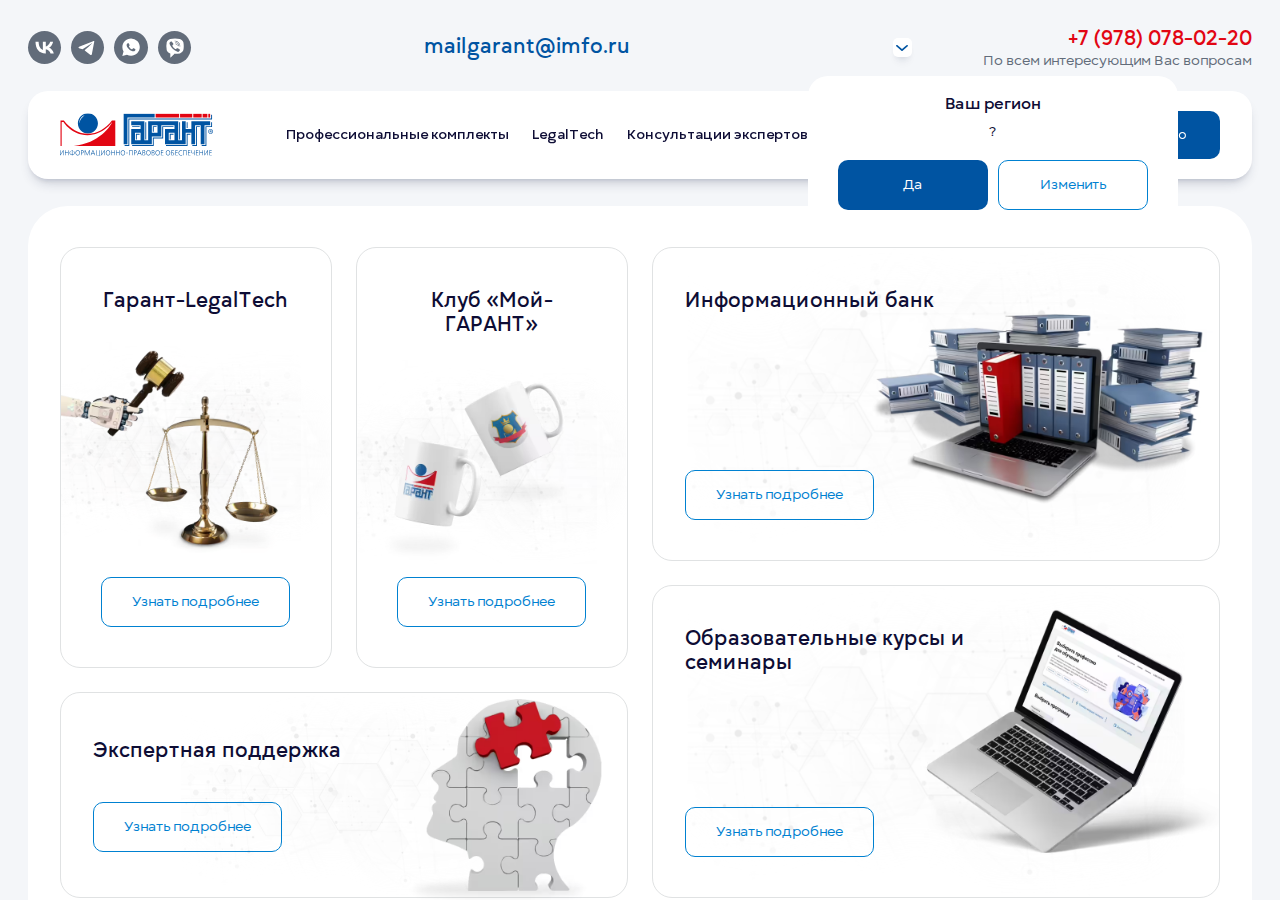
<file: kits.html>
<!DOCTYPE html>

<html lang="ru">
  
<head>

  <meta charset="UTF-8">
  <meta http-equiv="X-UA-Compatible" content="IE=edge">
  <meta name="viewport" content="width=device-width, initial-scale=1.0">

  <title>Document</title>

  <meta name="description" content="Описание">
  <meta name="image" content="img/icons/logo.svg">
  
  <meta property="og:type" content="website">
  <meta property="og:title" content="Название">
  <meta property="og:description" content="Описание">
  <meta property="og:image" content="img/favicon/link-img.png">
  <meta property="og:url" content="https://">
  <meta property="og:site" content="">

  <meta property="vk:image" content="img/favicon/link-img.jpg"/>

  <meta name="twitter:card" content="summary_large_image">
  <meta name="twitter:title" content="Название">
  <meta name="twitter:description" content="Описание">
  <meta name="twitter:image" content="img/favicon/link-img.jpg">

  <link rel="canonical" href="https://">

  <link rel="apple-touch-icon" sizes="57x57" href="img/favicon/apple-icon-57x57.png">
  <link rel="apple-touch-icon" sizes="60x60" href="img/favicon/apple-icon-60x60.png">
  <link rel="apple-touch-icon" sizes="72x72" href="img/favicon/apple-icon-72x72.png">
  <link rel="apple-touch-icon" sizes="76x76" href="img/favicon/apple-icon-76x76.png">
  <link rel="apple-touch-icon" sizes="114x114" href="img/favicon/apple-icon-114x114.png">
  <link rel="apple-touch-icon" sizes="120x120" href="img/favicon/apple-icon-120x120.png">
  <link rel="apple-touch-icon" sizes="144x144" href="img/favicon/apple-icon-144x144.png">
  <link rel="apple-touch-icon" sizes="152x152" href="img/favicon/apple-icon-152x152.png">
  <link rel="apple-touch-icon" sizes="180x180" href="img/favicon/apple-icon-180x180.png">
  <link rel="icon" type="image/png" sizes="192x192" href="img/favicon/android-icon-192x192.png">
  <link rel="icon" type="image/png" sizes="32x32" href="img/favicon/favicon-32x32.png">
  <link rel="icon" type="image/png" sizes="96x96" href="img/favicon/favicon-96x96.png">
  <link rel="icon" type="image/png" sizes="16x16" href="img/favicon/favicon-16x16.png">
  <link rel="manifest" href="img/favicon/manifest.json">

  <meta name="msapplication-TileColor" content="#ffffff">
  <meta name="msapplication-TileImage" content="img/favicon/ms-icon-144x144.png">
  <meta name="theme-color" content="#ffffff">

  <meta name="apple-mobile-web-app-title" content="Название">
  <meta name="apple-mobile-web-app-capable" content="yes">
  
  <meta name="format-detection" content="telephone=no">
  <meta name="format-detection" content="address=no">

  <link rel="stylesheet" href="css/style.css">

</head>

<body>

  <div class="scroll" id="scroll">

    <div class="top-info" id="top">
      <div class="container">
        <div class="top-info__inner">
          <ul class="social social--main">
            <li class="social__item">
              <a class="social__link" href="#">
                <svg><use xlink:href="img/sprite/sprite.svg#social-1"></use></svg>
              </a>
            </li>
            <li class="social__item">
              <a class="social__link" href="#">
                <svg><use xlink:href="img/sprite/sprite.svg#social-2"></use></svg>
              </a>
            </li>
            <li class="social__item">
              <a class="social__link" href="#">
                <svg><use xlink:href="img/sprite/sprite.svg#social-3"></use></svg>
              </a>
            </li>
            <li class="social__item">
              <a class="social__link" href="#">
                <svg><use xlink:href="img/sprite/sprite.svg#social-4"></use></svg>
              </a>
            </li>
          </ul>
          <a class="mail text-anim" href="mailto:mailgarant@imfo.ru">
            mailgarant@imfo.ru
          </a>
          <div class="top-info__right">
            <div class="city">
              <span class="city__region"></span>
              <span class="city__arrow">
                <svg><use xlink:href="img/sprite/sprite.svg#arrow-blue"></use></svg>
              </span>
            </div>
            <div class="city__box">
              <div class="city__list">
                <ul class="city__items">
                  <li class="city__item">
                    <svg><use xlink:href="img/sprite/sprite.svg#city-icon"></use></svg>
                    <span class="city__item-text">
                      Луганская Народная Республика
                    </span>
                  </li>
                  <li class="city__item">
                    <svg><use xlink:href="img/sprite/sprite.svg#city-icon"></use></svg>
                    <span class="city__item-text">
                      Донецкая Народная Республика
                    </span>
                  </li>
                  <li class="city__item">
                    <svg><use xlink:href="img/sprite/sprite.svg#city-icon"></use></svg>
                    <span class="city__item-text">
                      Херсонская область
                    </span>
                  </li>
                  <li class="city__item">
                    <svg><use xlink:href="img/sprite/sprite.svg#city-icon"></use></svg>
                    <span class="city__item-text">
                      Запорожская область
                    </span>
                  </li>
                  <li class="city__item">
                    <svg><use xlink:href="img/sprite/sprite.svg#city-icon"></use></svg>
                    <span class="city__item-text">
                      Севастополь
                    </span>
                  </li>
                </ul>
                <div class="city__btn-box btn-box-two">
                  <button class="city__btn btn btn--two" type="button">
                    Не нашли свой регион?
                  </button>
                </div>
              </div>
            </div>
            <div class="city-region">
              <h4 class="city-region__title">
                Ваш регион
              </h4>
              <span class="city-region__region">
                <span></span>?
              </span>
              <div class="city-region__box">
                <button class="city-region__btn city-region__btn--one btn" type="button">
                  Да
                </button>
                <div class="city-region__btn-box btn-box-two">
                  <button class="city-region__btn city-region__btn--two btn btn--two" type="button">
                    Изменить
                  </button>
                </div>
              </div>
            </div>
            <div class="tel">
              <a class="tel__link" href="tel:+79780780220">
                +7 (978) 078-02-20
              </a>
              <span class="tel__text">
                По всем интересующим Вас вопросам
              </span>
            </div>
          </div>
        </div>
      </div>
    </div>

    <header class="header">
      <div class="container">
        <div class="header__inner">
          <a class="logo" href="index.html">
            <img class="logo__img" src="img/sprite/sprite.svg#logo" alt="Логотип">
          </a>
          <nav class="menu">
            <ul class="menu__items">
              <li class="menu__item">
                <a class="menu__link text-anim" href="kits.html">
                  Профессиональные комплекты
                </a>
              </li>
              <li class="menu__item">
                <a class="menu__link text-anim" href="legal.html">
                  LegalTech
                </a>
              </li>
              <li class="menu__item">
                <a class="menu__link text-anim" href="support.html">
                  Консультации экспертов
                </a>
              </li>
              <li class="menu__item">
                <a class="menu__link text-anim" href="about.html">
                  О компании
                </a>
              </li>
            </ul>
            <div class="header__btn-box header__btn-box--small">
              <button class="header__btn btn" type="button">
                Попробовать бесплатно
              </button>
            </div>
            <ul class="social social--small">
              <li class="social__item">
                <a class="social__link" href="#">
                  <svg><use xlink:href="img/sprite/sprite.svg#social-1"></use></svg>
                </a>
              </li>
              <li class="social__item">
                <a class="social__link" href="#">
                  <svg><use xlink:href="img/sprite/sprite.svg#social-2"></use></svg>
                </a>
              </li>
              <li class="social__item">
                <a class="social__link" href="#">
                  <svg><use xlink:href="img/sprite/sprite.svg#social-3"></use></svg>
                </a>
              </li>
              <li class="social__item">
                <a class="social__link" href="#">
                  <svg><use xlink:href="img/sprite/sprite.svg#social-4"></use></svg>
                </a>
              </li>
            </ul>
          </nav>
          <div class="header__btn-box header__btn-box--main">
            <button class="header__btn btn" type="button">
              Попробовать бесплатно
            </button>
          </div>
          <button class="header__btn-menu" type="button">
            <span class="header__btn-icon"></span>
          </button>
        </div>
      </div>
    </header>
  
    <main class="main-kits">

      <section class="kits">
        <div class="container">
          <div class="kits__inner box">
            <ul class="kits__items">
              <li class="kits__item kits__item--two">
                <div class="kits__content">
                  <h3 class="kits__title">
                    Гарант-LegalTech
                  </h3>
                  <picture>
                    <source type="image/avif" srcset="img/kits-one.avif" />
                    <source type="image/webp" srcset="img/kits-one.webp" />
                    <img class="kits__img" src="img/kits-one.png">
                  </picture>
                  <div class="kits__btn-bottom">
                    <div class="kits__btn-box btn-box-two">
                      <a class="kits__btn btn btn--two" href="legal.html">
                        Узнать подробнее
                      </a>
                    </div>
                  </div>
                </div>
                <div class="kits__content">
                  <h3 class="kits__title">
                    Клуб «Мой-ГАРАНТ»
                  </h3>
                  <picture>
                    <source type="image/avif" srcset="img/kits-two.avif" />
                    <source type="image/webp" srcset="img/kits-two.webp" />
                    <img class="kits__img" src="img/kits-two.png">
                  </picture>
                  <div class="kits__btn-bottom">
                    <div class="kits__btn-box btn-box-two">
                      <a class="kits__btn btn btn--two" href="#">
                        Узнать подробнее
                      </a>
                    </div>
                  </div>
                </div>
              </li>
              <li class="kits__item kits__item--small">
                <div class="kits__content">
                  <h3 class="kits__title">
                    Экспертная поддержка
                  </h3>
                  <picture>
                    <source type="image/avif" srcset="img/kits-four.avif" />
                    <source type="image/webp" srcset="img/kits-four.webp" />
                    <img class="kits__img" src="img/kits-four.png">
                  </picture>
                  <div class="kits__btn-bottom">
                    <div class="kits__btn-box btn-box-two">
                      <a class="kits__btn btn btn--two" href="support.html">
                        Узнать подробнее
                      </a>
                    </div>
                  </div>
                </div>
              </li>
              <li class="kits__item kits__item--edges">
                <div class="kits__content">
                  <h3 class="kits__title">
                    Информационный банк
                  </h3>
                  <picture>
                    <source type="image/avif" srcset="img/kits-three.avif" />
                    <source type="image/webp" srcset="img/kits-three.webp" />
                    <img class="kits__img" src="img/kits-three.png">
                  </picture>
                  <div class="kits__btn-bottom">
                    <div class="kits__btn-box btn-box-two">
                      <a class="kits__btn btn btn--two" href="encyclopedia.html">
                        Узнать подробнее
                      </a>
                    </div>
                  </div>
                </div>
              </li>
              <li class="kits__item kits__item--edges">
                <div class="kits__content">
                  <h3 class="kits__title">
                    Образовательные курсы и семинары
                  </h3>
                  <picture>
                    <source type="image/avif" srcset="img/kits-five.avif" />
                    <source type="image/webp" srcset="img/kits-five.webp" />
                    <img class="kits__img" src="img/kits-five.png">
                  </picture>
                  <div class="kits__btn-bottom">
                    <div class="kits__btn-box btn-box-two">
                      <a class="kits__btn btn btn--two" href="#">
                        Узнать подробнее
                      </a>
                    </div>
                  </div>
                </div>
              </li>
            </ul>
          </div>
        </div>
      </section>

      <section class="clients">
        <div class="container">
          <div class="clients__inner box box--two">
            <h2 class="clients__title title">
              Наши клиенты испольюзующие <span class="title--color-red title--uper">ГАРАНТ</span>
            </h2>
            <span class="clients__subtitle">
              От частных лиц до международных компаний
            </span>
            <div class="clients__line clients__line--first" id="clients__line">
              <div class="clients__line-inner" id="clients__line-inner">
                <ul class="clients__items clients__items--one">
                  <li class="clients__item">
                    <picture>
                      <source type="image/avif" srcset="img/clients-logo-1.avif" />
                      <source type="image/webp" srcset="img/clients-logo-1.webp" />
                      <img class="clients__img" src="img/clients-logo-1.png">
                    </picture>
                  </li>
                  <li class="clients__item">
                    <picture>
                      <source type="image/avif" srcset="img/clients-logo-2.avif" />
                      <source type="image/webp" srcset="img/clients-logo-2.webp" />
                      <img class="clients__img" src="img/clients-logo-2.png">
                    </picture>
                  </li>
                  <li class="clients__item">
                    <picture>
                      <source type="image/avif" srcset="img/clients-logo-3.avif" />
                      <source type="image/webp" srcset="img/clients-logo-3.webp" />
                      <img class="clients__img" src="img/clients-logo-3.png">
                    </picture>
                  </li>
                  <li class="clients__item">
                    <picture>
                      <source type="image/avif" srcset="img/clients-logo-4.avif" />
                      <source type="image/webp" srcset="img/clients-logo-4.webp" />
                      <img class="clients__img" src="img/clients-logo-4.png">
                    </picture>
                  </li>
                  <li class="clients__item">
                    <picture>
                      <source type="image/avif" srcset="img/clients-logo-5.avif" />
                      <source type="image/webp" srcset="img/clients-logo-5.webp" />
                      <img class="clients__img" src="img/clients-logo-5.png">
                    </picture>
                  </li>
                  <li class="clients__item">
                    <picture>
                      <source type="image/avif" srcset="img/clients-logo-6.avif" />
                      <source type="image/webp" srcset="img/clients-logo-6.webp" />
                      <img class="clients__img" src="img/clients-logo-6.png">
                    </picture>
                  </li>
                  <li class="clients__item">
                    <picture>
                      <source type="image/avif" srcset="img/clients-logo-7.avif" />
                      <source type="image/webp" srcset="img/clients-logo-7.webp" />
                      <img class="clients__img" src="img/clients-logo-7.png">
                    </picture>
                  </li>
                  <li class="clients__item">
                    <picture>
                      <source type="image/avif" srcset="img/clients-logo-8.avif" />
                      <source type="image/webp" srcset="img/clients-logo-8.webp" />
                      <img class="clients__img" src="img/clients-logo-8.png">
                    </picture>
                  </li>
                </ul>
              </div>
            </div>
            <div class="clients__line" id="clients__line-two">
              <div class="clients__line-inner" id="clients__line-inner-two">
                <ul class="clients__items clients__items--two">
                  <li class="clients__item">
                    <picture>
                      <source type="image/avif" srcset="img/clients-logo-9.avif" />
                      <source type="image/webp" srcset="img/clients-logo-9.webp" />
                      <img class="clients__img" src="img/clients-logo-9.png">
                    </picture>
                  </li>
                  <li class="clients__item">
                    <picture>
                      <source type="image/avif" srcset="img/clients-logo-10.avif" />
                      <source type="image/webp" srcset="img/clients-logo-10.webp" />
                      <img class="clients__img" src="img/clients-logo-10.png">
                    </picture>
                  </li>
                  <li class="clients__item">
                    <picture>
                      <source type="image/avif" srcset="img/clients-logo-11.avif" />
                      <source type="image/webp" srcset="img/clients-logo-11.webp" />
                      <img class="clients__img" src="img/clients-logo-11.png">
                    </picture>
                  </li>
                  <li class="clients__item">
                    <picture>
                      <source type="image/avif" srcset="img/clients-logo-12.avif" />
                      <source type="image/webp" srcset="img/clients-logo-12.webp" />
                      <img class="clients__img" src="img/clients-logo-12.png">
                    </picture>
                  </li>
                  <li class="clients__item">
                    <picture>
                      <source type="image/avif" srcset="img/clients-logo-13.avif" />
                      <source type="image/webp" srcset="img/clients-logo-13.webp" />
                      <img class="clients__img" src="img/clients-logo-13.png">
                    </picture>
                  </li>
                  <li class="clients__item">
                    <picture>
                      <source type="image/avif" srcset="img/clients-logo-14.avif" />
                      <source type="image/webp" srcset="img/clients-logo-14.webp" />
                      <img class="clients__img" src="img/clients-logo-14.png">
                    </picture>
                  </li>
                  <li class="clients__item">
                    <picture>
                      <source type="image/avif" srcset="img/clients-logo-15.avif" />
                      <source type="image/webp" srcset="img/clients-logo-15.webp" />
                      <img class="clients__img" src="img/clients-logo-15.png">
                    </picture>
                  </li>
                  <li class="clients__item">
                    <picture>
                      <source type="image/avif" srcset="img/clients-logo-16.avif" />
                      <source type="image/webp" srcset="img/clients-logo-16.webp" />
                      <img class="clients__img" src="img/clients-logo-16.png">
                    </picture>
                  </li>
                </ul>
              </div>
            </div>
          </div>
        </div>
      </section>

      <section class="form-block">
        <div class="container">
          <div class="form-block__wrapper form-block__wrapper--two box">
            <div class="form-block__inner">
              <div class="form-block__left">
                <h2 class="form-block__title title title--start">
                  Остались вопросы?
                </h2>
                <div class="form-block__text">
                  <p>
                    Оставьте заявку и наш эксперт свяжется с вами и ответит на все интересующие вас вопросы.
                  </p>
                </div>
                <span class="form-block__weight-text">
                  Экспертная поддержка 24/7
                </span>
              </div>
              <div class="form-block__right">
                <form class="form form--main">
                  <div class="form__box-small">
                    <label class="form__label">
                      <input class="form__input" type="text" placeholder="Как к вам обращаться?">
                    </label>
                    <label class="form__label">
                      <input class="form__input" id="tel-two" type="text" placeholder="+7 (xxx) xxx-xx-xx">
                    </label>
                    <label class="form__label form__label--hidden">
                      <input class="form__input" type="hidden">
                    </label>
                    <div class="form__city form__city--main">
                      <div class="form__label form__label--city">
                        <div class="form__input form__input--city">
                          <span class="form__input-text">
                            Республика Крым
                          </span>
                          <span class="form__input-arrow">
                            <svg><use xlink:href="img/sprite/sprite.svg#arrow-blue"></use></svg>
                          </span>
                        </div>
                      </div>
                      <div class="form__city-box">
                        <ul class="form__city-items">
                          <li class="form__city-item">
                            Луганская Народная Республика
                          </li>
                          <li class="form__city-item">
                            Луганская Народная Республика
                          </li>
                          <li class="form__city-item">
                            Херсонская область
                          </li>
                          <li class="form__city-item">
                            Запорожская область
                          </li>
                          <li class="form__city-item">
                            Севастополь
                          </li>
                          <li class="form__city-item">
                            Другой регион
                          </li>
                        </ul>
                      </div>
                    </div>
                    <label class="form__label">
                      <input class="form__input" type="email" placeholder="Ваш E-mail">
                    </label>
                  </div>
                  <label class="form__checkbox">
                    <input class="form__input-checkbox" type="checkbox">
                    <div class="form__visible-wrapper">
                      <span class="form__visible">
                        <svg><use xlink:href="img/sprite/sprite.svg#check"></use></svg>
                      </span>
                    </div>
                    <span class="form__text">
                      Я согласен(-на) с <a class="form__text--link" href="#">политикой конфиденсальности</a>
                    </span>
                  </label>
                  <button class="form__btn btn btn--red" type="submit">
                    Оставить вопрос эксперту
                  </button>
                </form>
              </div>
            </div>
          </div>
        </div>
      </section>

    </main>
    
    <footer class="footer">
      <div class="container">
        <div class="footer__inner box">
          <div class="footer__top">
            <div class="footer__left">
              <div class="footer__logo-box">
                <img class="footer__logo" src="img/sprite/sprite.svg#footer-logo" alt="">
              </div>
              <div class="footer__text">
                <p>
                  Система ГАРАНТ выпускается с 1990 года. Компания «Гарант» и её партнёры являются участниками Российской ассоциации правовой информации ГАРАНТ.
                </p>
              </div>
            </div>
            <nav class="footer__menu">
              <ul class="footer__items">
                <li class="footer__item">
                  <a class="footer__link" href="index.html">
                    Система ГАРАНТ
                  </a>
                </li>
                <li class="footer__item">
                  <a class="footer__link" href="kits.html">
                    Профессиональные комплекты
                  </a>
                </li>
                <li class="footer__item">
                  <a class="footer__link" href="legal.html">
                    LegalTech
                  </a>
                </li>
                <li class="footer__item">
                  <a class="footer__link" href="support.html">
                    Консультации экспертов
                  </a>
                </li>
                <li class="footer__item">
                  <a class="footer__link" href="about.html">
                    О компании
                  </a>
                </li>
              </ul>
            </nav>
            <div class="footer__right">
              <a class="footer__tel" href="tel:+79780780220">
                +7 (978) 078-02-20
              </a>
              <span class="footer__work">
                <span class="footer__work--weight">Пн-Пт:</span> c 09:00 до 18:00
              </span>
              <a class="footer__mail" href="mailto:mailgarant@imfo.ru">
                mailgarant@imfo.ru
              </a>
              <div class="footer__address">
                295001, Республика Крым, г.Симферополь, пр-т Кирова, д. 29/1, оф. 432
              </div>
            </div>
          </div>
          <div class="footer__downloads">
            <ul class="footer__shop">
              <li class="footer__shop-item">
                <a class="footer__shop-link" href="#">
                  <svg><use xlink:href="img/sprite/sprite.svg#download-1"></use></svg>
                </a>
              </li>
              <li class="footer__shop-item">
                <a class="footer__shop-link" href="#">
                  <svg><use xlink:href="img/sprite/sprite.svg#download-2"></use></svg>
                </a>
              </li>
              <li class="footer__shop-item">
                <a class="footer__shop-link" href="#">
                  <svg><use xlink:href="img/sprite/sprite.svg#download-3"></use></svg>
                </a>
              </li>
            </ul>
            <a class="footer__button" href="#top">
              <button class="footer__btn" type="button">
                <span>Наверх</span>
              </button>
            </a>
          </div>
          <div class="footer__bottom">
            <span class="footer__copiright">
              © 2024 ООО «ГАРАНТ»
            </span>
            <a class="footer__agreement" href="#">
              Пользовательское соглашение
            </a>
            <div class="footer__arbi">
              <a class="footer__arbi-link" href="#">
                <span class="footer__arbi-text">
                  Разработано:
                </span>
                <img class="footer__arbi-img" src="img/sprite/sprite.svg#arbi" alt="логотип arbi">
              </a>
            </div>
          </div>
        </div>
      </div>
    </footer>

    <div class="popup popup--one">
      <div class="popup__wrapper">
        <div class="popup__inner">
          <span class="popup__close close">
            <svg><use xlink:href="img/sprite/sprite.svg#close"></use></svg>
          </span>
          <h2 class="popup__title title"></h2>
          <h3 class="popup__title-two title title--color"></h3>
          <form class="form popup-form">
            <input class="popup__input-title" type="hidden">
            <div class="form__flex">
              <label class="form__label">
                <input class="form__input" type="text" placeholder="Как к вам обращаться?">
              </label>
              <label class="form__label">
                <input class="form__input" id="tel-one" type="text" placeholder="+7 (xxx) xxx-xx-xx">
              </label>
            </div>
            <div class="form__flex">
              <label class="form__label form__label--hidden">
                <input class="form__input" type="hidden">
              </label>
              <div class="form__city form__city--main">
                <div class="form__label form__label--city">
                  <div class="form__input form__input--city">
                    <span class="form__input-text">
                      Республика Крым
                    </span>
                    <span class="form__input-arrow">
                      <svg><use xlink:href="img/sprite/sprite.svg#arrow-blue"></use></svg>
                    </span>
                  </div>
                </div>
                <div class="form__city-box">
                  <ul class="form__city-items">
                    <li class="form__city-item">
                      Луганская Народная Республика
                    </li>
                    <li class="form__city-item">
                      Луганская Народная Республика
                    </li>
                    <li class="form__city-item">
                      Херсонская область
                    </li>
                    <li class="form__city-item">
                      Запорожская область
                    </li>
                    <li class="form__city-item">
                      Севастополь
                    </li>
                    <li class="form__city-item">
                      Другой регион
                    </li>
                  </ul>
                </div>
              </div>
              <label class="form__label">
                <input class="form__input" type="email" placeholder="Ваш E-mail">
              </label>
            </div>
            <div class="form__city form__work">
              <div class="form__label form__label--city">
                <div class="form__input form__input--city">
                  <span class="form__input-text">
                    Ваша профессия
                  </span>
                  <span class="form__input-arrow">
                    <svg><use xlink:href="img/sprite/sprite.svg#arrow-blue"></use></svg>
                  </span>
                </div>
              </div>
              <div class="form__city-box">
                <ul class="form__city-items">
                  <li class="form__city-item">
                    Бухгалтер коммерческой организации
                  </li>
                  <li class="form__city-item">
                    Бухгалтер бюджетной организации
                  </li>
                  <li class="form__city-item">
                    Юрист
                  </li>
                  <li class="form__city-item">
                    Кадровый специалист
                  </li>
                  <li class="form__city-item">
                    Руководитель
                  </li>
                  <li class="form__city-item">
                    Специалист по закупкам
                  </li>
                  <li class="form__city-item">
                    Специалист промышленной сферы
                  </li>
                  <li class="form__city-item">
                    Студент
                  </li>
                  <li class="form__city-item">
                    Преподаватель
                  </li>
                  <li class="form__city-item">
                    Пенсионер
                  </li>
                  <li class="form__city-item">
                    Иное
                  </li>
                </ul>
              </div>
            </div>
            <label class="form__checkbox">
              <input class="form__input-checkbox" type="checkbox">
              <div class="form__visible-wrapper">
                <span class="form__visible">
                  <svg><use xlink:href="img/sprite/sprite.svg#check"></use></svg>
                </span>
              </div>
              <span class="form__text">
                Я согласен(-на) с <a class="form__text--link" href="#">политикой конфиденсальности</a>
              </span>
            </label>
            <button class="form__btn btn" type="submit">
              Получить доступ
            </button>
          </form>
        </div>
      </div>
    </div>

    <div class="popup popup--two">
      <div class="popup__wrapper">
        <div class="popup__inner">
          <span class="popup__close close">
            <svg><use xlink:href="img/sprite/sprite.svg#close"></use></svg>
          </span>
          <div class="popup-city">
            <h2 class="popup-city__title title">
              Ваш регион:
            </h2>
            <span class="popup-city__subtitle"></span>
            <div class="popup-city__city">
              <label class="popup-city__label form__label">
                <input class="popup-city__search form__input" type="text" placeholder="Найти регион">
                <button class="popup-city__btn" type="button">
                  <svg><use xlink:href="img/sprite/sprite.svg#search"></use></svg>
                </button>
              </label>
              <div class="popup-city__box">
                <ul class="form__city-items form__city-items--two"></ul>
              </div>
            </div>
            <ul class="popup-city__items">
              <li class="popup-city__item">
                Республика Крым
              </li>
              <li class="popup-city__item">
                Луганская Народная Республика
              </li>
              <li class="popup-city__item">
                Севастополь
              </li>
              <li class="popup-city__item">
                Донецкая Народная Республика
              </li>
              <li class="popup-city__item">
                Запорожская область
              </li>
              <li class="popup-city__item">
                Херсонская область
              </li>
            </ul>
          </div>
        </div>
      </div>
    </div>

    <div class="popup popup--three">
      <div class="popup__wrapper">
        <div class="popup__inner">
          <span class="popup__close close">
            <svg><use xlink:href="img/sprite/sprite.svg#close"></use></svg>
          </span>
          <h2 class="popup__title title">
            Есть вопросы? <span class="title--color">Ответим!</span>
          </h2>
          <span class="popup__subtitle">
            Заполните форму ниже и мы свяжемся с вами для решения всех ваших вопросов
          </span>
          <form class="form popup-form">
            <input class="popup__input-title" type="hidden">
            <div class="form__flex">
              <label class="form__label">
                <input class="form__input" type="text" placeholder="Как к вам обращаться?">
              </label>
              <label class="form__label">
                <input class="form__input" id="tel-one" type="text" placeholder="+7 (xxx) xxx-xx-xx">
              </label>
            </div>
            <div class="form__flex">
              <label class="form__label form__label--hidden">
                <input class="form__input" type="hidden">
              </label>
              <div class="form__city form__city--main">
                <div class="form__label form__label--city">
                  <div class="form__input form__input--city">
                    <span class="form__input-text">
                      Республика Крым
                    </span>
                    <span class="form__input-arrow">
                      <svg><use xlink:href="img/sprite/sprite.svg#arrow-blue"></use></svg>
                    </span>
                  </div>
                </div>
                <div class="form__city-box">
                  <ul class="form__city-items">
                    <li class="form__city-item">
                      Луганская Народная Республика
                    </li>
                    <li class="form__city-item">
                      Луганская Народная Республика
                    </li>
                    <li class="form__city-item">
                      Херсонская область
                    </li>
                    <li class="form__city-item">
                      Запорожская область
                    </li>
                    <li class="form__city-item">
                      Севастополь
                    </li>
                    <li class="form__city-item">
                      Другой регион
                    </li>
                  </ul>
                </div>
              </div>
              <label class="form__label">
                <input class="form__input" type="email" placeholder="Ваш E-mail">
              </label>
            </div>
            <label class="form__label form__label--textarea">
              <textarea class="form__input form__input--textarea" placeholder="Ваш вопрос" id="textarea"></textarea>
            </label>
            <label class="form__checkbox">
              <input class="form__input-checkbox" type="checkbox">
              <div class="form__visible-wrapper">
                <span class="form__visible">
                  <svg><use xlink:href="img/sprite/sprite.svg#check"></use></svg>
                </span>
              </div>
              <span class="form__text">
                Я согласен(-на) с <a class="form__text--link" href="#">политикой конфиденсальности</a>
              </span>
            </label>
            <button class="form__btn btn" type="submit">
              Получить доступ
            </button>
          </form>
        </div>
      </div>
    </div>

    <div class="popup popup--four">
      <div class="popup__wrapper">
        <div class="popup__inner">
          <span class="popup__close close">
            <svg><use xlink:href="img/sprite/sprite.svg#close"></use></svg>
          </span>
          <h2 class="popup__title title">
            Мы свяжемся с вами <br> для <span class="title--color">уточнения информации</span>
          </h2>
          <form class="form popup-form">
            <input class="popup__input-title" type="hidden">
            <div class="form__flex">
              <label class="form__label">
                <input class="form__input" type="text" placeholder="Как к вам обращаться?">
              </label>
              <label class="form__label">
                <input class="form__input" id="tel-one" type="text" placeholder="+7 (xxx) xxx-xx-xx">
              </label>
            </div>
            <div class="form__flex">
              <label class="form__label form__label--hidden">
                <input class="form__input" type="hidden">
              </label>
              <div class="form__city form__city--main">
                <div class="form__label form__label--city">
                  <div class="form__input form__input--city">
                    <span class="form__input-text">
                      Республика Крым
                    </span>
                    <span class="form__input-arrow">
                      <svg><use xlink:href="img/sprite/sprite.svg#arrow-blue"></use></svg>
                    </span>
                  </div>
                </div>
                <div class="form__city-box">
                  <ul class="form__city-items">
                    <li class="form__city-item">
                      Луганская Народная Республика
                    </li>
                    <li class="form__city-item">
                      Луганская Народная Республика
                    </li>
                    <li class="form__city-item">
                      Херсонская область
                    </li>
                    <li class="form__city-item">
                      Запорожская область
                    </li>
                    <li class="form__city-item">
                      Севастополь
                    </li>
                    <li class="form__city-item">
                      Другой регион
                    </li>
                  </ul>
                </div>
              </div>
              <label class="form__label">
                <input class="form__input" type="email" placeholder="Ваш E-mail">
              </label>
            </div>
            <label class="form__checkbox">
              <input class="form__input-checkbox" type="checkbox">
              <div class="form__visible-wrapper">
                <span class="form__visible">
                  <svg><use xlink:href="img/sprite/sprite.svg#check"></use></svg>
                </span>
              </div>
              <span class="form__text">
                Я согласен(-на) с <a class="form__text--link" href="#">политикой конфиденсальности</a>
              </span>
            </label>
            <button class="form__btn btn" type="submit">
              Получить доступ
            </button>
          </form>
        </div>
      </div>
    </div>

    <div class="popup popup--five">
      <div class="popup__wrapper">
        <div class="popup__inner">
          <span class="popup__close close">
            <svg><use xlink:href="img/sprite/sprite.svg#close"></use></svg>
          </span>
          <h2 class="popup__title title"></h2>
          <div class="popup__text-content">
            <div class="popup__text"></div>
          </div>
          <div class="popup__text-btn-box">
            <button class="popup__text-btn popup__text-btn--text btn" type="button">
              Попробовать бесплатно
            </button>
          </div>
        </div>
      </div>
    </div>

    <div class="popup popup--six">
      <div class="popup__wrapper">
        <div class="popup__inner">
          <span class="popup__close close">
            <svg><use xlink:href="img/sprite/sprite.svg#close"></use></svg>
          </span>
          <h2 class="popup__title title">
            <span class="title--color">Благодарим за&nbsp;зявку!</span>
          </h2>
          <span class="popup__subtitle">
            Мы свяжемся с вами в ближайшее время!
          </span>
        </div>
      </div>
    </div>

    <div class="popup popup--seven">
      <div class="popup__wrapper">
        <div class="popup__inner">
          <span class="popup__close close">
            <svg><use xlink:href="img/sprite/sprite.svg#close"></use></svg>
          </span>
          <div class="popup-exit">
            <div class="popup-exit__left">
              <h2 class="popup-exit__title">
                УЖЕ УХОДИТЕ?
              </h2>
              <span class="popup-exit__subtitle">
                мы подготовили для вас множество полезных файлов
              </span>
              <div class="popup-exit__bottom-box">
                <div class="popup-exit__bottom-text">
                  нажимайте на кнопку и забирай себе!
                </div>
                <button class="popup-exit__btn btn btn--red" type="button">
                  <span>ЗАБРАТЬ ПОДАРОК</span>
                </button>
              </div>
            </div>
          </div>
        </div>
      </div>
    </div>

  </div>

  <script src="js/main.min.js"></script>
  <script src="https://api-maps.yandex.ru/2.1/?apikey=ваш API-ключ&lang=ru_RU"></script>
  <script src="js/main.js"></script>
  
</body>

</html>
</file>
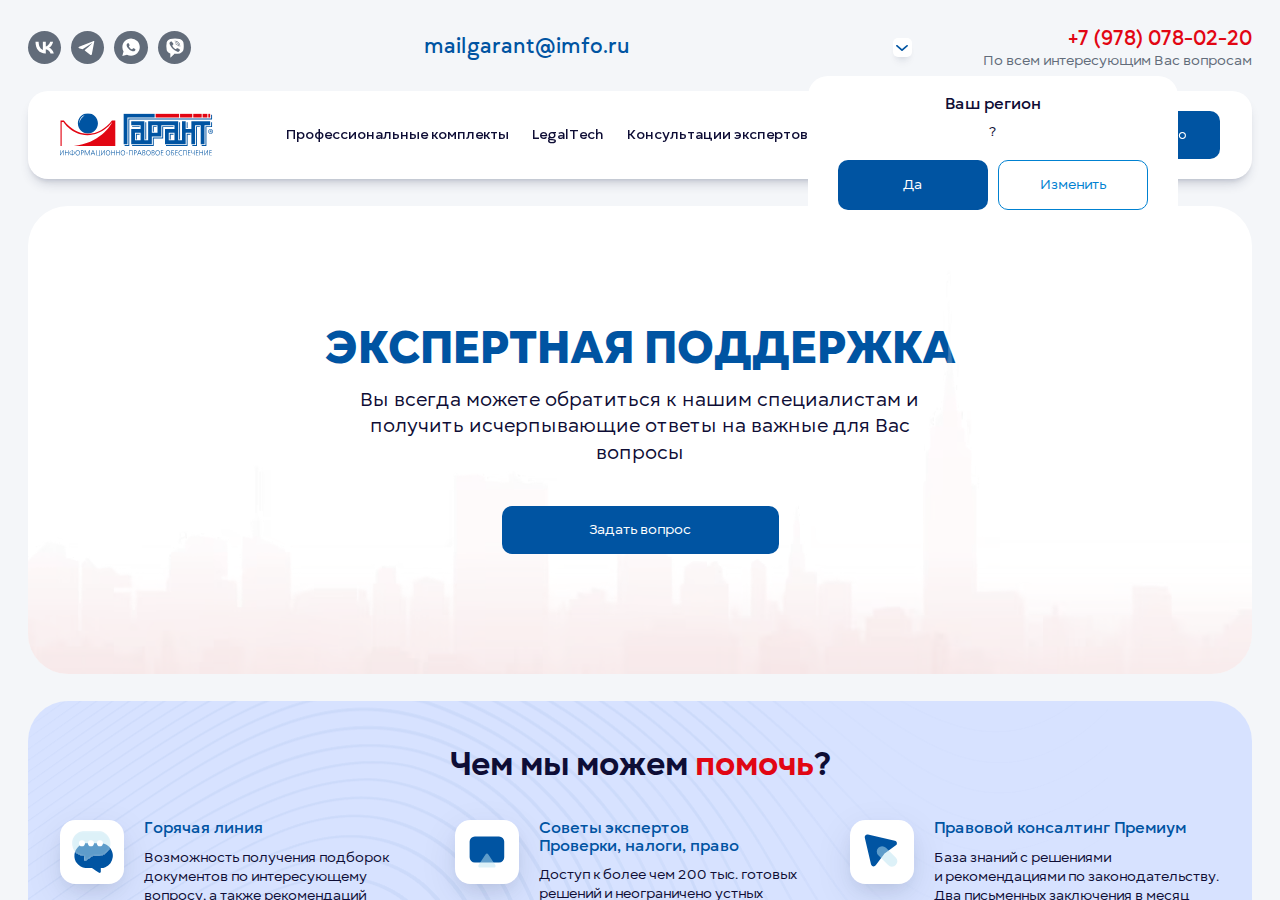
<file: support.html>
<!DOCTYPE html>

<html lang="ru">
  
<head>

  <meta charset="UTF-8">
  <meta http-equiv="X-UA-Compatible" content="IE=edge">
  <meta name="viewport" content="width=device-width, initial-scale=1.0">

  <title>Document</title>

  <meta name="description" content="Описание">
  <meta name="image" content="img/icons/logo.svg">
  
  <meta property="og:type" content="website">
  <meta property="og:title" content="Название">
  <meta property="og:description" content="Описание">
  <meta property="og:image" content="img/favicon/link-img.png">
  <meta property="og:url" content="https://">
  <meta property="og:site" content="">

  <meta property="vk:image" content="img/favicon/link-img.jpg"/>

  <meta name="twitter:card" content="summary_large_image">
  <meta name="twitter:title" content="Название">
  <meta name="twitter:description" content="Описание">
  <meta name="twitter:image" content="img/favicon/link-img.jpg">

  <link rel="canonical" href="https://">

  <link rel="apple-touch-icon" sizes="57x57" href="img/favicon/apple-icon-57x57.png">
  <link rel="apple-touch-icon" sizes="60x60" href="img/favicon/apple-icon-60x60.png">
  <link rel="apple-touch-icon" sizes="72x72" href="img/favicon/apple-icon-72x72.png">
  <link rel="apple-touch-icon" sizes="76x76" href="img/favicon/apple-icon-76x76.png">
  <link rel="apple-touch-icon" sizes="114x114" href="img/favicon/apple-icon-114x114.png">
  <link rel="apple-touch-icon" sizes="120x120" href="img/favicon/apple-icon-120x120.png">
  <link rel="apple-touch-icon" sizes="144x144" href="img/favicon/apple-icon-144x144.png">
  <link rel="apple-touch-icon" sizes="152x152" href="img/favicon/apple-icon-152x152.png">
  <link rel="apple-touch-icon" sizes="180x180" href="img/favicon/apple-icon-180x180.png">
  <link rel="icon" type="image/png" sizes="192x192" href="img/favicon/android-icon-192x192.png">
  <link rel="icon" type="image/png" sizes="32x32" href="img/favicon/favicon-32x32.png">
  <link rel="icon" type="image/png" sizes="96x96" href="img/favicon/favicon-96x96.png">
  <link rel="icon" type="image/png" sizes="16x16" href="img/favicon/favicon-16x16.png">
  <link rel="manifest" href="img/favicon/manifest.json">

  <meta name="msapplication-TileColor" content="#ffffff">
  <meta name="msapplication-TileImage" content="img/favicon/ms-icon-144x144.png">
  <meta name="theme-color" content="#ffffff">

  <meta name="apple-mobile-web-app-title" content="Название">
  <meta name="apple-mobile-web-app-capable" content="yes">
  
  <meta name="format-detection" content="telephone=no">
  <meta name="format-detection" content="address=no">

  <link rel="stylesheet" href="css/style.css">

</head>

<body>

  <div class="scroll" id="scroll">

    <div class="top-info" id="top">
      <div class="container">
        <div class="top-info__inner">
          <ul class="social social--main">
            <li class="social__item">
              <a class="social__link" href="#">
                <svg><use xlink:href="img/sprite/sprite.svg#social-1"></use></svg>
              </a>
            </li>
            <li class="social__item">
              <a class="social__link" href="#">
                <svg><use xlink:href="img/sprite/sprite.svg#social-2"></use></svg>
              </a>
            </li>
            <li class="social__item">
              <a class="social__link" href="#">
                <svg><use xlink:href="img/sprite/sprite.svg#social-3"></use></svg>
              </a>
            </li>
            <li class="social__item">
              <a class="social__link" href="#">
                <svg><use xlink:href="img/sprite/sprite.svg#social-4"></use></svg>
              </a>
            </li>
          </ul>
          <a class="mail text-anim" href="mailto:mailgarant@imfo.ru">
            mailgarant@imfo.ru
          </a>
          <div class="top-info__right">
            <div class="city">
              <span class="city__region"></span>
              <span class="city__arrow">
                <svg><use xlink:href="img/sprite/sprite.svg#arrow-blue"></use></svg>
              </span>
            </div>
            <div class="city__box">
              <div class="city__list">
                <ul class="city__items">
                  <li class="city__item">
                    <svg><use xlink:href="img/sprite/sprite.svg#city-icon"></use></svg>
                    <span class="city__item-text">
                      Луганская Народная Республика
                    </span>
                  </li>
                  <li class="city__item">
                    <svg><use xlink:href="img/sprite/sprite.svg#city-icon"></use></svg>
                    <span class="city__item-text">
                      Донецкая Народная Республика
                    </span>
                  </li>
                  <li class="city__item">
                    <svg><use xlink:href="img/sprite/sprite.svg#city-icon"></use></svg>
                    <span class="city__item-text">
                      Херсонская область
                    </span>
                  </li>
                  <li class="city__item">
                    <svg><use xlink:href="img/sprite/sprite.svg#city-icon"></use></svg>
                    <span class="city__item-text">
                      Запорожская область
                    </span>
                  </li>
                  <li class="city__item">
                    <svg><use xlink:href="img/sprite/sprite.svg#city-icon"></use></svg>
                    <span class="city__item-text">
                      Севастополь
                    </span>
                  </li>
                </ul>
                <div class="city__btn-box btn-box-two">
                  <button class="city__btn btn btn--two" type="button">
                    Не нашли свой регион?
                  </button>
                </div>
              </div>
            </div>
            <div class="city-region">
              <h4 class="city-region__title">
                Ваш регион
              </h4>
              <span class="city-region__region">
                <span></span>?
              </span>
              <div class="city-region__box">
                <button class="city-region__btn city-region__btn--one btn" type="button">
                  Да
                </button>
                <div class="city-region__btn-box btn-box-two">
                  <button class="city-region__btn city-region__btn--two btn btn--two" type="button">
                    Изменить
                  </button>
                </div>
              </div>
            </div>
            <div class="tel">
              <a class="tel__link" href="tel:+79780780220">
                +7 (978) 078-02-20
              </a>
              <span class="tel__text">
                По всем интересующим Вас вопросам
              </span>
            </div>
          </div>
        </div>
      </div>
    </div>

    <header class="header">
      <div class="container">
        <div class="header__inner">
          <a class="logo" href="index.html">
            <img class="logo__img" src="img/sprite/sprite.svg#logo" alt="Логотип">
          </a>
          <nav class="menu">
            <ul class="menu__items">
              <li class="menu__item">
                <a class="menu__link text-anim" href="kits.html">
                  Профессиональные комплекты
                </a>
              </li>
              <li class="menu__item">
                <a class="menu__link text-anim" href="legal.html">
                  LegalTech
                </a>
              </li>
              <li class="menu__item">
                <a class="menu__link text-anim" href="support.html">
                  Консультации экспертов
                </a>
              </li>
              <li class="menu__item">
                <a class="menu__link text-anim" href="about.html">
                  О компании
                </a>
              </li>
            </ul>
            <div class="header__btn-box header__btn-box--small">
              <button class="header__btn btn" type="button">
                Попробовать бесплатно
              </button>
            </div>
            <ul class="social social--small">
              <li class="social__item">
                <a class="social__link" href="#">
                  <svg><use xlink:href="img/sprite/sprite.svg#social-1"></use></svg>
                </a>
              </li>
              <li class="social__item">
                <a class="social__link" href="#">
                  <svg><use xlink:href="img/sprite/sprite.svg#social-2"></use></svg>
                </a>
              </li>
              <li class="social__item">
                <a class="social__link" href="#">
                  <svg><use xlink:href="img/sprite/sprite.svg#social-3"></use></svg>
                </a>
              </li>
              <li class="social__item">
                <a class="social__link" href="#">
                  <svg><use xlink:href="img/sprite/sprite.svg#social-4"></use></svg>
                </a>
              </li>
            </ul>
          </nav>
          <div class="header__btn-box header__btn-box--main">
            <button class="header__btn btn" type="button">
              Попробовать бесплатно
            </button>
          </div>
          <button class="header__btn-menu" type="button">
            <span class="header__btn-icon"></span>
          </button>
        </div>
      </div>
    </header>
  
<main class="main-support">

  <section class="support-top">
    <div class="container">
      <div class="support-top__inner box">
        <h1 class="support-top__title main-title">
          ЭКСПЕРТНАЯ ПОДДЕРЖКА
        </h1>
        <span class="support-top__subtitle">
          Вы всегда можете обратиться к нашим специалистам и получить исчерпывающие ответы на важные для Вас вопросы
        </span>
        <button class="support-top__btn btn" type="button">
          Задать вопрос
        </button>
      </div>
    </div>
  </section>

  <section class="pluses pluses--support">
    <div class="container">
      <div class="pluses__inner box box--two">
        <h2 class="pluses__main-title title">
          Чем мы можем <span class="title--color-red">помочь</span>?
        </h2>
        <ul class="pluses__items">
          <li class="pluses__item">
            <div class="pluses__left">
              <img class="pluses__img" src="img/sprite/sprite.svg#support-pluses-1" alt="">
            </div>
            <div class="pluses__right">
              <h4 class="pluses__title">
                Горячая линия
              </h4>
              <div class="pluses__text">
                <p>
                  Возможность получения подборок документов по интересующему вопросу, а также рекомендаций по работе с Системой ГАРАНТ
                </p>
              </div>
            </div>
          </li>
          <li class="pluses__item">
            <div class="pluses__left">
              <img class="pluses__img" src="img/sprite/sprite.svg#support-pluses-2" alt="">
            </div>
            <div class="pluses__right">
              <h4 class="pluses__title">
                Советы экспертов <br> Проверки, налоги, право
              </h4>
              <div class="pluses__text">
                <p>
                  Доступ к более чем 200 тыс. готовых решений и неограничено устных консультаций по законодательству
                </p>
              </div>
            </div>
          </li>
          <li class="pluses__item">
            <div class="pluses__left">
              <img class="pluses__img" src="img/sprite/sprite.svg#support-pluses-3" alt="">
            </div>
            <div class="pluses__right">
              <h4 class="pluses__title">
                Правовой консалтинг Премиум
              </h4>
              <div class="pluses__text">
                <p>
                  База знаний с решениями и рекомендациями по законодательству. Два письменных заключения в месяц и неограниченное количество устных консультаций.
                </p>
              </div>
            </div>
          </li>
        </ul>
      </div>
    </div>
  </section>

  <section class="support-theme">
    <div class="container">
      <div class="support-theme__inner box">
        <h2 class="support-theme__title title">
          Рассматриваемые тематики
        </h2>
        <ul class="support-theme__items">
          <li class="support-theme__item">
            Налогообложение
          </li>
          <li class="support-theme__item">
            Бухгалтерский учёт и отчётность в частных и государственных организациях
          </li>
          <li class="support-theme__item">
            Гражданское право в части предпринимательской <br> деятельности и государственных закупок
          </li>
          <li class="support-theme__item">
            Законодательство в сфере ЖКХ
          </li>
          <li class="support-theme__item">
            Проверки контролирующих органов
          </li>
          <li class="support-theme__item">
            Противодействие коррупции
          </li>
          <li class="support-theme__item">
            Трудовое право и охрана труда
          </li>
          <li class="support-theme__item">
            Бюджетное право
          </li>
          <li class="support-theme__item">
            Жилищное законодательство
          </li>
          <li class="support-theme__item">
            Земельное законодательство
          </li>
          <li class="support-theme__item">
            Семейное и наследственное право
          </li>
          <li class="support-theme__item">
            Законодательство о персональных данных
          </li>
        </ul>
      </div>
    </div>
  </section>

  <section class="form-block">
    <div class="container">
      <div class="form-block__wrapper form-block__inner--bg box box--two">
        <span class="form-block__bg">
            <img class="form-block__bg-img" src="img/form-bg.png">
        </span>
        <div class="form-block__inner">
          <div class="form-block__left">
            <h2 class="form-block__title title title--start">
              Получите доступ к системе на 3 дня <span class="title--color-red">в подарок</span>
            </h2>
            <div class="form-block__text">
              <p>
                Заполните заявку и получите досуп к системе Гарант на 3 дня в подарок. 
              </p>
              <p>
                Найдите ответы в любом месте и в любое время с системой Гарант.
              </p>
            </div>
          </div>
          <div class="form-block__right">
            <form class="form form--main">
              <div class="form__box-small">
                <label class="form__label">
                  <input class="form__input" type="text" placeholder="Как к вам обращаться?">
                </label>
                <label class="form__label">
                  <input class="form__input" id="tel-one" type="text" placeholder="+7 (xxx) xxx-xx-xx">
                </label>
                <label class="form__label form__label--hidden">
                  <input class="form__input" type="hidden">
                </label>
                <div class="form__city form__city--main">
                  <div class="form__label form__label--city">
                    <div class="form__input form__input--city">
                      <span class="form__input-text">
                        Республика Крым
                      </span>
                      <span class="form__input-arrow">
                        <svg><use xlink:href="img/sprite/sprite.svg#arrow-blue"></use></svg>
                      </span>
                    </div>
                  </div>
                  <div class="form__city-box">
                    <ul class="form__city-items">
                      <li class="form__city-item">
                        Луганская Народная Республика
                      </li>
                      <li class="form__city-item">
                        Луганская Народная Республика
                      </li>
                      <li class="form__city-item">
                        Херсонская область
                      </li>
                      <li class="form__city-item">
                        Запорожская область
                      </li>
                      <li class="form__city-item">
                        Севастополь
                      </li>
                      <li class="form__city-item">
                        Другой регион
                      </li>
                    </ul>
                  </div>
                </div>
                <label class="form__label">
                  <input class="form__input" type="email" placeholder="Ваш E-mail">
                </label>
              </div>
              <label class="form__checkbox">
                <input class="form__input-checkbox" type="checkbox">
                <div class="form__visible-wrapper">
                  <span class="form__visible">
                    <svg><use xlink:href="img/sprite/sprite.svg#check"></use></svg>
                  </span>
                </div>
                <span class="form__text">
                  Я согласен(-на) с <a class="form__text--link" href="#">политикой конфиденсальности</a>
                </span>
              </label>
              <button class="form__btn btn btn--red" type="submit">
                Получить доступ
              </button>
            </form>
          </div>
        </div>
      </div>
    </div>
  </section>

  <section class="legal-tariff legal-tariff--support">
    <div class="container">
      <div class="legal-tariff__inner box">
        <h2 class="legal-tariff__title title">
          Выберите ваш тариф
        </h2>
        <div class="legal-tariff__text">
          <p>
            Указана цена в составе Системы ГАРАНТ в месяц для Москвы и Московской области
          </p>
        </div>
        <ul class="legal-tariff__items">
          <li class="legal-tariff__item">
            <h3 class="legal-tariff__item-title">
              Горячая линия
            </h3>
            <div class="legal-tariff__price">
              0 ₽ <span class="legal-tariff__price--color">*</span>
            </div>
            <ul class="legal-tariff__item-text">
              <li class="legal-tariff__item-text-item">
                Неограниченное количество обращений
              </li>
              <li class="legal-tariff__item-text-item">
                Задавайте вопрос прямо из системы ГАРАНТ
              </li>
            </ul>
            <div class="legal-tariff__btn-box btn-box-two">
              <button class="legal-tariff__btn legal-tariff--support-btn btn btn--two" type="button">
                Подключить
              </button>
            </div>
          </li>
          <li class="legal-tariff__item">
            <h3 class="legal-tariff__item-title">
              Советы экспертов
            </h3>
            <div class="legal-tariff__price">
              3 624 ₽ <span class="legal-tariff__price--color">*</span>
            </div>
            <ul class="legal-tariff__item-text">
              <li class="legal-tariff__item-text-item">
                Неограниченное количество обращений
              </li>
              <li class="legal-tariff__item-text-item">
                Задавайте вопрос прямо из системы ГАРАНТ
              </li>
              <li class="legal-tariff__item-text-item">
                Оперативные устные рекомендации
              </li>
            </ul>
            <div class="legal-tariff__btn-box btn-box-two">
              <button class="legal-tariff__btn legal-tariff--support-btn btn btn--two" type="button">
                Подключить
              </button>
            </div>
          </li>
          <li class="legal-tariff__item">
            <h3 class="legal-tariff__item-title">
              Правовой консалтинг
            </h3>
            <div class="legal-tariff__price">
              10 872 ₽ <span class="legal-tariff__price--color">*</span>
            </div>
            <ul class="legal-tariff__item-text">
              <li class="legal-tariff__item-text-item">
                Неограниченное количество обращений
              </li>
              <li class="legal-tariff__item-text-item">
                Задавайте вопрос прямо из системы ГАРАНТ
              </li>
              <li class="legal-tariff__item-text-item">
                Оперативные устные рекомендации
              </li>
              <li class="legal-tariff__item-text-item">
                2 индивидуальных экспертных заключения в письменном виде в месяц
              </li>
            </ul>
            <div class="legal-tariff__btn-box btn-box-two">
              <button class="legal-tariff__btn legal-tariff--support-btn btn btn--two" type="button">
                Подключить
              </button>
            </div>
          </li>
        </ul>
        <div class="legal-tariff__bottom">
          <span class="legal-tariff__price--color">*</span> Указанная стоимость не относится к комплектам, в которых данные услуги включены по умолчанию.
        </div>
      </div>
    </div>
  </section>

  <section class="form-block">
    <div class="container">
      <div class="form-block__wrapper form-block__inner--bg box box--two">
        <span class="form-block__bg">
          <img class="form-block__bg-img" src="img/form-bg.png">
        </span>
        <div class="form-block__inner">
          <div class="form-block__left">
            <h2 class="form-block__title title title--start">
              Остались вопросы?
            </h2>
            <div class="form-block__text">
              <p>
                Оставьте заявку и наш эксперт свяжется с вами и ответит на все интересующие вас вопросы. 
              </p>
            </div>
            <span class="form-block__weight-text">
              Экспертная поддержка 24/7
            </span>
          </div>
          <div class="form-block__right">
            <form class="form form--main">
              <div class="form__box-small">
                <label class="form__label">
                  <input class="form__input" type="text" placeholder="Как к вам обращаться?">
                </label>
                <label class="form__label">
                  <input class="form__input" id="tel-one" type="text" placeholder="+7 (xxx) xxx-xx-xx">
                </label>
                <label class="form__label form__label--hidden">
                  <input class="form__input" type="hidden">
                </label>
                <div class="form__city form__city--main">
                  <div class="form__label form__label--city">
                    <div class="form__input form__input--city">
                      <span class="form__input-text">
                        Республика Крым
                      </span>
                      <span class="form__input-arrow">
                        <svg><use xlink:href="img/sprite/sprite.svg#arrow-blue"></use></svg>
                      </span>
                    </div>
                  </div>
                  <div class="form__city-box">
                    <ul class="form__city-items">
                      <li class="form__city-item">
                        Луганская Народная Республика
                      </li>
                      <li class="form__city-item">
                        Луганская Народная Республика
                      </li>
                      <li class="form__city-item">
                        Херсонская область
                      </li>
                      <li class="form__city-item">
                        Запорожская область
                      </li>
                      <li class="form__city-item">
                        Севастополь
                      </li>
                      <li class="form__city-item">
                        Другой регион
                      </li>
                    </ul>
                  </div>
                </div>
                <label class="form__label">
                  <input class="form__input" type="email" placeholder="Ваш E-mail">
                </label>
              </div>
              <label class="form__checkbox">
                <input class="form__input-checkbox" type="checkbox">
                <div class="form__visible-wrapper">
                  <span class="form__visible">
                    <svg><use xlink:href="img/sprite/sprite.svg#check"></use></svg>
                  </span>
                </div>
                <span class="form__text">
                  Я согласен(-на) с <a class="form__text--link" href="#">политикой конфиденсальности</a>
                </span>
              </label>
              <button class="form__btn btn btn--red" type="submit">
                Оставить вопрос эксперту
              </button>
            </form>
          </div>
        </div>
      </div>
    </div>
  </section>

</main>
    
    <footer class="footer">
      <div class="container">
        <div class="footer__inner box">
          <div class="footer__top">
            <div class="footer__left">
              <div class="footer__logo-box">
                <img class="footer__logo" src="img/sprite/sprite.svg#footer-logo" alt="">
              </div>
              <div class="footer__text">
                <p>
                  Система ГАРАНТ выпускается с 1990 года. Компания «Гарант» и её партнёры являются участниками Российской ассоциации правовой информации ГАРАНТ.
                </p>
              </div>
            </div>
            <nav class="footer__menu">
              <ul class="footer__items">
                <li class="footer__item">
                  <a class="footer__link" href="index.html">
                    Система ГАРАНТ
                  </a>
                </li>
                <li class="footer__item">
                  <a class="footer__link" href="kits.html">
                    Профессиональные комплекты
                  </a>
                </li>
                <li class="footer__item">
                  <a class="footer__link" href="legal.html">
                    LegalTech
                  </a>
                </li>
                <li class="footer__item">
                  <a class="footer__link" href="support.html">
                    Консультации экспертов
                  </a>
                </li>
                <li class="footer__item">
                  <a class="footer__link" href="about.html">
                    О компании
                  </a>
                </li>
              </ul>
            </nav>
            <div class="footer__right">
              <a class="footer__tel" href="tel:+79780780220">
                +7 (978) 078-02-20
              </a>
              <span class="footer__work">
                <span class="footer__work--weight">Пн-Пт:</span> c 09:00 до 18:00
              </span>
              <a class="footer__mail" href="mailto:mailgarant@imfo.ru">
                mailgarant@imfo.ru
              </a>
              <div class="footer__address">
                295001, Республика Крым, г.Симферополь, пр-т Кирова, д. 29/1, оф. 432
              </div>
            </div>
          </div>
          <div class="footer__downloads">
            <ul class="footer__shop">
              <li class="footer__shop-item">
                <a class="footer__shop-link" href="#">
                  <svg><use xlink:href="img/sprite/sprite.svg#download-1"></use></svg>
                </a>
              </li>
              <li class="footer__shop-item">
                <a class="footer__shop-link" href="#">
                  <svg><use xlink:href="img/sprite/sprite.svg#download-2"></use></svg>
                </a>
              </li>
              <li class="footer__shop-item">
                <a class="footer__shop-link" href="#">
                  <svg><use xlink:href="img/sprite/sprite.svg#download-3"></use></svg>
                </a>
              </li>
            </ul>
            <a class="footer__button" href="#top">
              <button class="footer__btn" type="button">
                <span>Наверх</span>
              </button>
            </a>
          </div>
          <div class="footer__bottom">
            <span class="footer__copiright">
              © 2024 ООО «ГАРАНТ»
            </span>
            <a class="footer__agreement" href="#">
              Пользовательское соглашение
            </a>
            <div class="footer__arbi">
              <a class="footer__arbi-link" href="#">
                <span class="footer__arbi-text">
                  Разработано:
                </span>
                <img class="footer__arbi-img" src="img/sprite/sprite.svg#arbi" alt="логотип arbi">
              </a>
            </div>
          </div>
        </div>
      </div>
    </footer>

    <div class="popup popup--one">
      <div class="popup__wrapper">
        <div class="popup__inner">
          <span class="popup__close close">
            <svg><use xlink:href="img/sprite/sprite.svg#close"></use></svg>
          </span>
          <h2 class="popup__title title"></h2>
          <h3 class="popup__title-two title title--color"></h3>
          <form class="form popup-form">
            <input class="popup__input-title" type="hidden">
            <div class="form__flex">
              <label class="form__label">
                <input class="form__input" type="text" placeholder="Как к вам обращаться?">
              </label>
              <label class="form__label">
                <input class="form__input" id="tel-one" type="text" placeholder="+7 (xxx) xxx-xx-xx">
              </label>
            </div>
            <div class="form__flex">
              <label class="form__label form__label--hidden">
                <input class="form__input" type="hidden">
              </label>
              <div class="form__city form__city--main">
                <div class="form__label form__label--city">
                  <div class="form__input form__input--city">
                    <span class="form__input-text">
                      Республика Крым
                    </span>
                    <span class="form__input-arrow">
                      <svg><use xlink:href="img/sprite/sprite.svg#arrow-blue"></use></svg>
                    </span>
                  </div>
                </div>
                <div class="form__city-box">
                  <ul class="form__city-items">
                    <li class="form__city-item">
                      Луганская Народная Республика
                    </li>
                    <li class="form__city-item">
                      Луганская Народная Республика
                    </li>
                    <li class="form__city-item">
                      Херсонская область
                    </li>
                    <li class="form__city-item">
                      Запорожская область
                    </li>
                    <li class="form__city-item">
                      Севастополь
                    </li>
                    <li class="form__city-item">
                      Другой регион
                    </li>
                  </ul>
                </div>
              </div>
              <label class="form__label">
                <input class="form__input" type="email" placeholder="Ваш E-mail">
              </label>
            </div>
            <div class="form__city form__work">
              <div class="form__label form__label--city">
                <div class="form__input form__input--city">
                  <span class="form__input-text">
                    Ваша профессия
                  </span>
                  <span class="form__input-arrow">
                    <svg><use xlink:href="img/sprite/sprite.svg#arrow-blue"></use></svg>
                  </span>
                </div>
              </div>
              <div class="form__city-box">
                <ul class="form__city-items">
                  <li class="form__city-item">
                    Бухгалтер коммерческой организации
                  </li>
                  <li class="form__city-item">
                    Бухгалтер бюджетной организации
                  </li>
                  <li class="form__city-item">
                    Юрист
                  </li>
                  <li class="form__city-item">
                    Кадровый специалист
                  </li>
                  <li class="form__city-item">
                    Руководитель
                  </li>
                  <li class="form__city-item">
                    Специалист по закупкам
                  </li>
                  <li class="form__city-item">
                    Специалист промышленной сферы
                  </li>
                  <li class="form__city-item">
                    Студент
                  </li>
                  <li class="form__city-item">
                    Преподаватель
                  </li>
                  <li class="form__city-item">
                    Пенсионер
                  </li>
                  <li class="form__city-item">
                    Иное
                  </li>
                </ul>
              </div>
            </div>
            <label class="form__checkbox">
              <input class="form__input-checkbox" type="checkbox">
              <div class="form__visible-wrapper">
                <span class="form__visible">
                  <svg><use xlink:href="img/sprite/sprite.svg#check"></use></svg>
                </span>
              </div>
              <span class="form__text">
                Я согласен(-на) с <a class="form__text--link" href="#">политикой конфиденсальности</a>
              </span>
            </label>
            <button class="form__btn btn" type="submit">
              Получить доступ
            </button>
          </form>
        </div>
      </div>
    </div>

    <div class="popup popup--two">
      <div class="popup__wrapper">
        <div class="popup__inner">
          <span class="popup__close close">
            <svg><use xlink:href="img/sprite/sprite.svg#close"></use></svg>
          </span>
          <div class="popup-city">
            <h2 class="popup-city__title title">
              Ваш регион:
            </h2>
            <span class="popup-city__subtitle"></span>
            <div class="popup-city__city">
              <label class="popup-city__label form__label">
                <input class="popup-city__search form__input" type="text" placeholder="Найти регион">
                <button class="popup-city__btn" type="button">
                  <svg><use xlink:href="img/sprite/sprite.svg#search"></use></svg>
                </button>
              </label>
              <div class="popup-city__box">
                <ul class="form__city-items form__city-items--two"></ul>
              </div>
            </div>
            <ul class="popup-city__items">
              <li class="popup-city__item">
                Республика Крым
              </li>
              <li class="popup-city__item">
                Луганская Народная Республика
              </li>
              <li class="popup-city__item">
                Севастополь
              </li>
              <li class="popup-city__item">
                Донецкая Народная Республика
              </li>
              <li class="popup-city__item">
                Запорожская область
              </li>
              <li class="popup-city__item">
                Херсонская область
              </li>
            </ul>
          </div>
        </div>
      </div>
    </div>

    <div class="popup popup--three">
      <div class="popup__wrapper">
        <div class="popup__inner">
          <span class="popup__close close">
            <svg><use xlink:href="img/sprite/sprite.svg#close"></use></svg>
          </span>
          <h2 class="popup__title title">
            Есть вопросы? <span class="title--color">Ответим!</span>
          </h2>
          <span class="popup__subtitle">
            Заполните форму ниже и мы свяжемся с вами для решения всех ваших вопросов
          </span>
          <form class="form popup-form">
            <input class="popup__input-title" type="hidden">
            <div class="form__flex">
              <label class="form__label">
                <input class="form__input" type="text" placeholder="Как к вам обращаться?">
              </label>
              <label class="form__label">
                <input class="form__input" id="tel-one" type="text" placeholder="+7 (xxx) xxx-xx-xx">
              </label>
            </div>
            <div class="form__flex">
              <label class="form__label form__label--hidden">
                <input class="form__input" type="hidden">
              </label>
              <div class="form__city form__city--main">
                <div class="form__label form__label--city">
                  <div class="form__input form__input--city">
                    <span class="form__input-text">
                      Республика Крым
                    </span>
                    <span class="form__input-arrow">
                      <svg><use xlink:href="img/sprite/sprite.svg#arrow-blue"></use></svg>
                    </span>
                  </div>
                </div>
                <div class="form__city-box">
                  <ul class="form__city-items">
                    <li class="form__city-item">
                      Луганская Народная Республика
                    </li>
                    <li class="form__city-item">
                      Луганская Народная Республика
                    </li>
                    <li class="form__city-item">
                      Херсонская область
                    </li>
                    <li class="form__city-item">
                      Запорожская область
                    </li>
                    <li class="form__city-item">
                      Севастополь
                    </li>
                    <li class="form__city-item">
                      Другой регион
                    </li>
                  </ul>
                </div>
              </div>
              <label class="form__label">
                <input class="form__input" type="email" placeholder="Ваш E-mail">
              </label>
            </div>
            <label class="form__label form__label--textarea">
              <textarea class="form__input form__input--textarea" placeholder="Ваш вопрос" id="textarea"></textarea>
            </label>
            <label class="form__checkbox">
              <input class="form__input-checkbox" type="checkbox">
              <div class="form__visible-wrapper">
                <span class="form__visible">
                  <svg><use xlink:href="img/sprite/sprite.svg#check"></use></svg>
                </span>
              </div>
              <span class="form__text">
                Я согласен(-на) с <a class="form__text--link" href="#">политикой конфиденсальности</a>
              </span>
            </label>
            <button class="form__btn btn" type="submit">
              Получить доступ
            </button>
          </form>
        </div>
      </div>
    </div>

    <div class="popup popup--four">
      <div class="popup__wrapper">
        <div class="popup__inner">
          <span class="popup__close close">
            <svg><use xlink:href="img/sprite/sprite.svg#close"></use></svg>
          </span>
          <h2 class="popup__title title">
            Мы свяжемся с вами <br> для <span class="title--color">уточнения информации</span>
          </h2>
          <form class="form popup-form">
            <input class="popup__input-title" type="hidden">
            <div class="form__flex">
              <label class="form__label">
                <input class="form__input" type="text" placeholder="Как к вам обращаться?">
              </label>
              <label class="form__label">
                <input class="form__input" id="tel-one" type="text" placeholder="+7 (xxx) xxx-xx-xx">
              </label>
            </div>
            <div class="form__flex">
              <label class="form__label form__label--hidden">
                <input class="form__input" type="hidden">
              </label>
              <div class="form__city form__city--main">
                <div class="form__label form__label--city">
                  <div class="form__input form__input--city">
                    <span class="form__input-text">
                      Республика Крым
                    </span>
                    <span class="form__input-arrow">
                      <svg><use xlink:href="img/sprite/sprite.svg#arrow-blue"></use></svg>
                    </span>
                  </div>
                </div>
                <div class="form__city-box">
                  <ul class="form__city-items">
                    <li class="form__city-item">
                      Луганская Народная Республика
                    </li>
                    <li class="form__city-item">
                      Луганская Народная Республика
                    </li>
                    <li class="form__city-item">
                      Херсонская область
                    </li>
                    <li class="form__city-item">
                      Запорожская область
                    </li>
                    <li class="form__city-item">
                      Севастополь
                    </li>
                    <li class="form__city-item">
                      Другой регион
                    </li>
                  </ul>
                </div>
              </div>
              <label class="form__label">
                <input class="form__input" type="email" placeholder="Ваш E-mail">
              </label>
            </div>
            <label class="form__checkbox">
              <input class="form__input-checkbox" type="checkbox">
              <div class="form__visible-wrapper">
                <span class="form__visible">
                  <svg><use xlink:href="img/sprite/sprite.svg#check"></use></svg>
                </span>
              </div>
              <span class="form__text">
                Я согласен(-на) с <a class="form__text--link" href="#">политикой конфиденсальности</a>
              </span>
            </label>
            <button class="form__btn btn" type="submit">
              Получить доступ
            </button>
          </form>
        </div>
      </div>
    </div>

    <div class="popup popup--five">
      <div class="popup__wrapper">
        <div class="popup__inner">
          <span class="popup__close close">
            <svg><use xlink:href="img/sprite/sprite.svg#close"></use></svg>
          </span>
          <h2 class="popup__title title"></h2>
          <div class="popup__text-content">
            <div class="popup__text"></div>
          </div>
          <div class="popup__text-btn-box">
            <button class="popup__text-btn popup__text-btn--text btn" type="button">
              Попробовать бесплатно
            </button>
          </div>
        </div>
      </div>
    </div>

    <div class="popup popup--six">
      <div class="popup__wrapper">
        <div class="popup__inner">
          <span class="popup__close close">
            <svg><use xlink:href="img/sprite/sprite.svg#close"></use></svg>
          </span>
          <h2 class="popup__title title">
            <span class="title--color">Благодарим за&nbsp;зявку!</span>
          </h2>
          <span class="popup__subtitle">
            Мы свяжемся с вами в ближайшее время!
          </span>
        </div>
      </div>
    </div>

    <div class="popup popup--seven">
      <div class="popup__wrapper">
        <div class="popup__inner">
          <span class="popup__close close">
            <svg><use xlink:href="img/sprite/sprite.svg#close"></use></svg>
          </span>
          <div class="popup-exit">
            <div class="popup-exit__left">
              <h2 class="popup-exit__title">
                УЖЕ УХОДИТЕ?
              </h2>
              <span class="popup-exit__subtitle">
                мы подготовили для вас множество полезных файлов
              </span>
              <div class="popup-exit__bottom-box">
                <div class="popup-exit__bottom-text">
                  нажимайте на кнопку и забирай себе!
                </div>
                <button class="popup-exit__btn btn btn--red" type="button">
                  <span>ЗАБРАТЬ ПОДАРОК</span>
                </button>
              </div>
            </div>
          </div>
        </div>
      </div>
    </div>

  </div>

  <script src="js/main.min.js"></script>
  <script src="https://api-maps.yandex.ru/2.1/?apikey=ваш API-ключ&lang=ru_RU"></script>
  <script src="js/main.js"></script>
  
</body>

</html>
</file>
<file: css/style.css>
@font-face {
  font-family: "Gogh";
  font-weight: 400;
  font-style: normal;
  font-display: swap;
  src: url("../fonts/Gogh-Regular.woff2") format("woff2"), url("../fonts/Gogh-Regular.woff") format("woff");
}
@font-face {
  font-family: "Gogh";
  font-weight: 500;
  font-style: normal;
  font-display: swap;
  src: url("../fonts/Gogh-Medium.woff2") format("woff2"), url("../fonts/Gogh-Medium.woff") format("woff");
}
@font-face {
  font-family: "Gogh";
  font-weight: 600;
  font-style: normal;
  font-display: swap;
  src: url("../fonts/Gogh-Bold.woff2") format("woff2"), url("../fonts/Gogh-Bold.woff") format("woff");
}
@font-face {
  font-family: "Gogh";
  font-weight: 700;
  font-style: normal;
  font-display: swap;
  src: url("../fonts/Gogh-ExtraBold.woff2") format("woff2"), url("../fonts/Gogh-ExtraBold.woff") format("woff");
}
@font-face {
  font-family: "RFDewi";
  font-weight: 400;
  font-style: normal;
  font-display: swap;
  src: url("../fonts/RFDewi-Regular.woff2") format("woff2"), url("../fonts/RFDewi-Regular.woff") format("woff");
}
@-webkit-keyframes upDown {
  0% {
    -webkit-transform: matrix(-1, 0, 0, 1, 145.279, 61.2549);
            transform: matrix(-1, 0, 0, 1, 145.279, 61.2549);
  }
  50% {
    -webkit-transform: matrix(-1, 0, 0, 1, 145.279, 38.2549);
            transform: matrix(-1, 0, 0, 1, 145.279, 38.2549);
  }
  100% {
    -webkit-transform: matrix(-1, 0, 0, 1, 145.279, 61.2549);
            transform: matrix(-1, 0, 0, 1, 145.279, 61.2549);
  }
}
@keyframes upDown {
  0% {
    -webkit-transform: matrix(-1, 0, 0, 1, 145.279, 61.2549);
            transform: matrix(-1, 0, 0, 1, 145.279, 61.2549);
  }
  50% {
    -webkit-transform: matrix(-1, 0, 0, 1, 145.279, 38.2549);
            transform: matrix(-1, 0, 0, 1, 145.279, 38.2549);
  }
  100% {
    -webkit-transform: matrix(-1, 0, 0, 1, 145.279, 61.2549);
            transform: matrix(-1, 0, 0, 1, 145.279, 61.2549);
  }
}
@-webkit-keyframes downUpOne {
  0% {
    -webkit-transform: translateY(0);
            transform: translateY(0);
  }
  50% {
    -webkit-transform: translateY(40px);
            transform: translateY(40px);
  }
  100% {
    -webkit-transform: translateY(0);
            transform: translateY(0);
  }
}
@keyframes downUpOne {
  0% {
    -webkit-transform: translateY(0);
            transform: translateY(0);
  }
  50% {
    -webkit-transform: translateY(40px);
            transform: translateY(40px);
  }
  100% {
    -webkit-transform: translateY(0);
            transform: translateY(0);
  }
}
@-webkit-keyframes downUpTwo {
  0% {
    -webkit-transform: translateY(0);
            transform: translateY(0);
  }
  50% {
    -webkit-transform: translateY(30px);
            transform: translateY(30px);
  }
  100% {
    -webkit-transform: translateY(0);
            transform: translateY(0);
  }
}
@keyframes downUpTwo {
  0% {
    -webkit-transform: translateY(0);
            transform: translateY(0);
  }
  50% {
    -webkit-transform: translateY(30px);
            transform: translateY(30px);
  }
  100% {
    -webkit-transform: translateY(0);
            transform: translateY(0);
  }
}
@-webkit-keyframes downUpThree {
  0% {
    -webkit-transform: translateY(0);
            transform: translateY(0);
  }
  50% {
    -webkit-transform: translateY(30px);
            transform: translateY(30px);
  }
  100% {
    -webkit-transform: translateY(0);
            transform: translateY(0);
  }
}
@keyframes downUpThree {
  0% {
    -webkit-transform: translateY(0);
            transform: translateY(0);
  }
  50% {
    -webkit-transform: translateY(30px);
            transform: translateY(30px);
  }
  100% {
    -webkit-transform: translateY(0);
            transform: translateY(0);
  }
}
@-webkit-keyframes downUpFour {
  0% {
    -webkit-transform: translateY(0);
            transform: translateY(0);
  }
  50% {
    -webkit-transform: translateY(30px);
            transform: translateY(30px);
  }
  100% {
    -webkit-transform: translateY(0);
            transform: translateY(0);
  }
}
@keyframes downUpFour {
  0% {
    -webkit-transform: translateY(0);
            transform: translateY(0);
  }
  50% {
    -webkit-transform: translateY(30px);
            transform: translateY(30px);
  }
  100% {
    -webkit-transform: translateY(0);
            transform: translateY(0);
  }
}
@-webkit-keyframes downUpFive {
  0% {
    -webkit-transform: translateY(0);
            transform: translateY(0);
  }
  50% {
    -webkit-transform: translateY(32px);
            transform: translateY(32px);
  }
  100% {
    -webkit-transform: translateY(0);
            transform: translateY(0);
  }
}
@keyframes downUpFive {
  0% {
    -webkit-transform: translateY(0);
            transform: translateY(0);
  }
  50% {
    -webkit-transform: translateY(32px);
            transform: translateY(32px);
  }
  100% {
    -webkit-transform: translateY(0);
            transform: translateY(0);
  }
}
@-webkit-keyframes downUpSix {
  0% {
    -webkit-transform: translateY(0);
            transform: translateY(0);
  }
  50% {
    -webkit-transform: translateY(28px);
            transform: translateY(28px);
  }
  100% {
    -webkit-transform: translateY(0);
            transform: translateY(0);
  }
}
@keyframes downUpSix {
  0% {
    -webkit-transform: translateY(0);
            transform: translateY(0);
  }
  50% {
    -webkit-transform: translateY(28px);
            transform: translateY(28px);
  }
  100% {
    -webkit-transform: translateY(0);
            transform: translateY(0);
  }
}
@-webkit-keyframes downUpSeven {
  0% {
    -webkit-transform: translateY(0);
            transform: translateY(0);
  }
  50% {
    -webkit-transform: translateY(38px);
            transform: translateY(38px);
  }
  100% {
    -webkit-transform: translateY(0);
            transform: translateY(0);
  }
}
@keyframes downUpSeven {
  0% {
    -webkit-transform: translateY(0);
            transform: translateY(0);
  }
  50% {
    -webkit-transform: translateY(38px);
            transform: translateY(38px);
  }
  100% {
    -webkit-transform: translateY(0);
            transform: translateY(0);
  }
}
@-webkit-keyframes opacity {
  0% {
    opacity: 0;
  }
  50% {
    opacity: 1;
  }
  100% {
    opacity: 0;
  }
}
@keyframes opacity {
  0% {
    opacity: 0;
  }
  50% {
    opacity: 1;
  }
  100% {
    opacity: 0;
  }
}
@keyframes downUpFour {
  0% {
    -webkit-transform: translateY(0);
            transform: translateY(0);
  }
  50% {
    -webkit-transform: translateY(-30px);
            transform: translateY(-30px);
  }
  100% {
    -webkit-transform: translateY(0);
            transform: translateY(0);
  }
}
@-webkit-keyframes upDownBook {
  0% {
    -webkit-transform: matrix(-1, 0, 0, 1, 408, 0);
            transform: matrix(-1, 0, 0, 1, 408, 0);
  }
  50% {
    -webkit-transform: matrix(-1, 0, 0, 1, 408, -12);
            transform: matrix(-1, 0, 0, 1, 408, -12);
  }
  100% {
    -webkit-transform: matrix(-1, 0, 0, 1, 408, 0);
            transform: matrix(-1, 0, 0, 1, 408, 0);
  }
}
@keyframes upDownBook {
  0% {
    -webkit-transform: matrix(-1, 0, 0, 1, 408, 0);
            transform: matrix(-1, 0, 0, 1, 408, 0);
  }
  50% {
    -webkit-transform: matrix(-1, 0, 0, 1, 408, -12);
            transform: matrix(-1, 0, 0, 1, 408, -12);
  }
  100% {
    -webkit-transform: matrix(-1, 0, 0, 1, 408, 0);
            transform: matrix(-1, 0, 0, 1, 408, 0);
  }
}
@-webkit-keyframes upDownLock {
  0% {
    -webkit-transform: matrix(-1, 0, 0, 1, 408, 0);
            transform: matrix(-1, 0, 0, 1, 408, 0);
  }
  50% {
    -webkit-transform: matrix(-1, 0, 0, 1, 408, -40);
            transform: matrix(-1, 0, 0, 1, 408, -40);
  }
  100% {
    -webkit-transform: matrix(-1, 0, 0, 1, 408, 0);
            transform: matrix(-1, 0, 0, 1, 408, 0);
  }
}
@keyframes upDownLock {
  0% {
    -webkit-transform: matrix(-1, 0, 0, 1, 408, 0);
            transform: matrix(-1, 0, 0, 1, 408, 0);
  }
  50% {
    -webkit-transform: matrix(-1, 0, 0, 1, 408, -40);
            transform: matrix(-1, 0, 0, 1, 408, -40);
  }
  100% {
    -webkit-transform: matrix(-1, 0, 0, 1, 408, 0);
            transform: matrix(-1, 0, 0, 1, 408, 0);
  }
}
@-webkit-keyframes fourUpOne {
  0% {
    -webkit-transform: translate(208.966px, 10.3447px);
            transform: translate(208.966px, 10.3447px);
  }
  50% {
    -webkit-transform: translate(208.966px, -10.3447px);
            transform: translate(208.966px, -10.3447px);
  }
  100% {
    -webkit-transform: translate(208.966px, 10.3447px);
            transform: translate(208.966px, 10.3447px);
  }
}
@keyframes fourUpOne {
  0% {
    -webkit-transform: translate(208.966px, 10.3447px);
            transform: translate(208.966px, 10.3447px);
  }
  50% {
    -webkit-transform: translate(208.966px, -10.3447px);
            transform: translate(208.966px, -10.3447px);
  }
  100% {
    -webkit-transform: translate(208.966px, 10.3447px);
            transform: translate(208.966px, 10.3447px);
  }
}
@-webkit-keyframes fiveUpOne {
  0% {
    height: 0;
  }
  10% {
    height: 0;
  }
  20% {
    height: 46px;
  }
  30% {
    height: 46px;
  }
  40% {
    height: 46px;
  }
  50% {
    height: 46px;
  }
  60% {
    height: 46px;
  }
  70% {
    height: 46px;
  }
  80% {
    height: 46px;
  }
  100% {
    height: 0;
  }
}
@keyframes fiveUpOne {
  0% {
    height: 0;
  }
  10% {
    height: 0;
  }
  20% {
    height: 46px;
  }
  30% {
    height: 46px;
  }
  40% {
    height: 46px;
  }
  50% {
    height: 46px;
  }
  60% {
    height: 46px;
  }
  70% {
    height: 46px;
  }
  80% {
    height: 46px;
  }
  100% {
    height: 0;
  }
}
@-webkit-keyframes fiveUpTwo {
  0% {
    height: 0;
  }
  10% {
    height: 0;
  }
  20% {
    height: 26px;
  }
  30% {
    height: 26px;
  }
  40% {
    height: 26px;
  }
  50% {
    height: 26px;
  }
  60% {
    height: 26px;
  }
  70% {
    height: 26px;
  }
  80% {
    height: 26px;
  }
  100% {
    height: 0;
  }
}
@keyframes fiveUpTwo {
  0% {
    height: 0;
  }
  10% {
    height: 0;
  }
  20% {
    height: 26px;
  }
  30% {
    height: 26px;
  }
  40% {
    height: 26px;
  }
  50% {
    height: 26px;
  }
  60% {
    height: 26px;
  }
  70% {
    height: 26px;
  }
  80% {
    height: 26px;
  }
  100% {
    height: 0;
  }
}
@-webkit-keyframes fiveUpThree {
  0% {
    height: 0;
  }
  10% {
    height: 0;
  }
  20% {
    height: 15px;
  }
  30% {
    height: 15px;
  }
  40% {
    height: 15px;
  }
  50% {
    height: 15px;
  }
  60% {
    height: 15px;
  }
  70% {
    height: 15px;
  }
  80% {
    height: 15px;
  }
  100% {
    height: 0;
  }
}
@keyframes fiveUpThree {
  0% {
    height: 0;
  }
  10% {
    height: 0;
  }
  20% {
    height: 15px;
  }
  30% {
    height: 15px;
  }
  40% {
    height: 15px;
  }
  50% {
    height: 15px;
  }
  60% {
    height: 15px;
  }
  70% {
    height: 15px;
  }
  80% {
    height: 15px;
  }
  100% {
    height: 0;
  }
}
@-webkit-keyframes fiveUpFour {
  0% {
    height: 0;
  }
  10% {
    height: 0;
  }
  20% {
    height: 32px;
  }
  30% {
    height: 32px;
  }
  40% {
    height: 32px;
  }
  50% {
    height: 32px;
  }
  60% {
    height: 32px;
  }
  70% {
    height: 32px;
  }
  80% {
    height: 32px;
  }
  100% {
    height: 0;
  }
}
@keyframes fiveUpFour {
  0% {
    height: 0;
  }
  10% {
    height: 0;
  }
  20% {
    height: 32px;
  }
  30% {
    height: 32px;
  }
  40% {
    height: 32px;
  }
  50% {
    height: 32px;
  }
  60% {
    height: 32px;
  }
  70% {
    height: 32px;
  }
  80% {
    height: 32px;
  }
  100% {
    height: 0;
  }
}
@-webkit-keyframes fiveUpFive {
  0% {
    height: 0;
  }
  10% {
    height: 0;
  }
  20% {
    height: 37px;
  }
  30% {
    height: 37px;
  }
  40% {
    height: 37px;
  }
  50% {
    height: 37px;
  }
  60% {
    height: 37px;
  }
  70% {
    height: 37px;
  }
  80% {
    height: 37px;
  }
  100% {
    height: 0;
  }
}
@keyframes fiveUpFive {
  0% {
    height: 0;
  }
  10% {
    height: 0;
  }
  20% {
    height: 37px;
  }
  30% {
    height: 37px;
  }
  40% {
    height: 37px;
  }
  50% {
    height: 37px;
  }
  60% {
    height: 37px;
  }
  70% {
    height: 37px;
  }
  80% {
    height: 37px;
  }
  100% {
    height: 0;
  }
}
@-webkit-keyframes fiveUpSeven {
  0% {
    height: 0;
  }
  10% {
    height: 0;
  }
  20% {
    height: 25px;
  }
  30% {
    height: 25px;
  }
  40% {
    height: 25px;
  }
  50% {
    height: 25px;
  }
  60% {
    height: 25px;
  }
  70% {
    height: 25px;
  }
  80% {
    height: 25px;
  }
  100% {
    height: 0;
  }
}
@keyframes fiveUpSeven {
  0% {
    height: 0;
  }
  10% {
    height: 0;
  }
  20% {
    height: 25px;
  }
  30% {
    height: 25px;
  }
  40% {
    height: 25px;
  }
  50% {
    height: 25px;
  }
  60% {
    height: 25px;
  }
  70% {
    height: 25px;
  }
  80% {
    height: 25px;
  }
  100% {
    height: 0;
  }
}
@-webkit-keyframes fiveUpSix {
  0% {
    height: 0;
  }
  10% {
    height: 0;
  }
  20% {
    height: 19px;
  }
  30% {
    height: 19px;
  }
  40% {
    height: 19px;
  }
  50% {
    height: 19px;
  }
  60% {
    height: 19px;
  }
  70% {
    height: 19px;
  }
  80% {
    height: 19px;
  }
  100% {
    height: 0;
  }
}
@keyframes fiveUpSix {
  0% {
    height: 0;
  }
  10% {
    height: 0;
  }
  20% {
    height: 19px;
  }
  30% {
    height: 19px;
  }
  40% {
    height: 19px;
  }
  50% {
    height: 19px;
  }
  60% {
    height: 19px;
  }
  70% {
    height: 19px;
  }
  80% {
    height: 19px;
  }
  100% {
    height: 0;
  }
}
@-webkit-keyframes fiveUpEight {
  0% {
    height: 0;
  }
  10% {
    height: 0;
  }
  20% {
    height: 16px;
  }
  30% {
    height: 16px;
  }
  40% {
    height: 16px;
  }
  50% {
    height: 16px;
  }
  60% {
    height: 16px;
  }
  70% {
    height: 16px;
  }
  80% {
    height: 16px;
  }
  100% {
    height: 0;
  }
}
@keyframes fiveUpEight {
  0% {
    height: 0;
  }
  10% {
    height: 0;
  }
  20% {
    height: 16px;
  }
  30% {
    height: 16px;
  }
  40% {
    height: 16px;
  }
  50% {
    height: 16px;
  }
  60% {
    height: 16px;
  }
  70% {
    height: 16px;
  }
  80% {
    height: 16px;
  }
  100% {
    height: 0;
  }
}
* {
  padding: 0;
  margin: 0;
  border: 0;
}

*, *:before, *:after {
  -webkit-box-sizing: border-box;
  box-sizing: border-box;
}

nav, footer, header, aside {
  display: block;
}

html, body {
  width: 100%;
  height: 100%;
  font-size: 100%;
  line-height: 1;
  font-size: 14px;
  -ms-text-size-adjust: 100%;
  -moz-text-size-adjust: 100%;
  -webkit-text-size-adjust: 100%;
}

input, button, textarea {
  font-family: inherit;
}

input::-ms-clear {
  display: none;
}

button {
  cursor: pointer;
  border-radius: 0;
}

button::-moz-focus-inner {
  padding: 0;
  border: 0;
}

a, a:visited {
  text-decoration: none;
}

a:hover {
  text-decoration: none;
}

ul {
  list-style: none;
}

img {
  vertical-align: top;
}

h1, h2, h3, h4, h5, h6 {
  font-size: inherit;
  font-weight: 400;
}

[data-simplebar] {
  position: relative;
  -webkit-box-orient: vertical;
  -webkit-box-direction: normal;
      -ms-flex-direction: column;
          flex-direction: column;
  -ms-flex-wrap: wrap;
      flex-wrap: wrap;
  -webkit-box-pack: start;
      -ms-flex-pack: start;
          justify-content: flex-start;
  -ms-flex-line-pack: start;
      align-content: flex-start;
  -webkit-box-align: start;
      -ms-flex-align: start;
          align-items: flex-start;
}

.simplebar-wrapper {
  overflow: hidden;
  width: inherit;
  height: inherit;
  max-width: inherit;
  max-height: inherit;
}

.simplebar-mask {
  direction: inherit;
  position: absolute;
  overflow: hidden;
  padding: 0;
  margin: 0;
  left: 0;
  top: 0;
  bottom: 0;
  right: 0;
  width: auto !important;
  height: auto !important;
  z-index: 0;
}

.simplebar-offset {
  direction: inherit !important;
  -webkit-box-sizing: inherit !important;
          box-sizing: inherit !important;
  resize: none !important;
  position: absolute;
  top: 0;
  left: 0;
  bottom: 0;
  right: 0;
  padding: 0;
  margin: 0;
  -webkit-overflow-scrolling: touch;
}

.simplebar-content-wrapper {
  direction: inherit;
  -webkit-box-sizing: border-box !important;
          box-sizing: border-box !important;
  position: relative;
  display: block;
  height: 100%; /* Required for horizontal native scrollbar to not appear if parent is taller than natural height */
  width: auto;
  max-width: 100%; /* Not required for horizontal scroll to trigger */
  max-height: 100%; /* Needed for vertical scroll to trigger */
  overflow: auto;
  scrollbar-width: none;
  -ms-overflow-style: none;
}

.simplebar-content-wrapper::-webkit-scrollbar,
.simplebar-hide-scrollbar::-webkit-scrollbar {
  display: none;
  width: 0;
  height: 0;
}

.simplebar-content:before,
.simplebar-content:after {
  content: " ";
  display: table;
}

.simplebar-placeholder {
  max-height: 100%;
  max-width: 100%;
  width: 100%;
  pointer-events: none;
}

.simplebar-height-auto-observer-wrapper {
  -webkit-box-sizing: inherit !important;
          box-sizing: inherit !important;
  height: 100%;
  width: 100%;
  max-width: 1px;
  position: relative;
  float: left;
  max-height: 1px;
  overflow: hidden;
  z-index: -1;
  padding: 0;
  margin: 0;
  pointer-events: none;
  -webkit-box-flex: inherit;
      -ms-flex-positive: inherit;
          flex-grow: inherit;
  -ms-flex-negative: 0;
      flex-shrink: 0;
  -ms-flex-preferred-size: 0;
      flex-basis: 0;
}

.simplebar-height-auto-observer {
  -webkit-box-sizing: inherit;
          box-sizing: inherit;
  display: block;
  opacity: 0;
  position: absolute;
  top: 0;
  left: 0;
  height: 1000%;
  width: 1000%;
  min-height: 1px;
  min-width: 1px;
  overflow: hidden;
  pointer-events: none;
  z-index: -1;
}

.simplebar-track {
  z-index: 1;
  position: absolute;
  right: 0;
  bottom: 0;
  pointer-events: none;
  overflow: hidden;
}

[data-simplebar].simplebar-dragging {
  pointer-events: none;
  -webkit-touch-callout: none;
  -webkit-user-select: none;
  -moz-user-select: none;
  -ms-user-select: none;
  user-select: none;
}

[data-simplebar].simplebar-dragging .simplebar-content {
  pointer-events: none;
  -webkit-touch-callout: none;
  -webkit-user-select: none;
  -moz-user-select: none;
  -ms-user-select: none;
  user-select: none;
}

[data-simplebar].simplebar-dragging .simplebar-track {
  pointer-events: all;
}

.simplebar-scrollbar {
  position: absolute;
  left: 0;
  right: 0;
  min-height: 10px;
}

.simplebar-scrollbar:before {
  position: absolute;
  content: "";
  background: black;
  border-radius: 7px;
  left: 2px;
  right: 2px;
  opacity: 0;
  -webkit-transition: opacity 0.2s 0.5s linear;
  transition: opacity 0.2s 0.5s linear;
}

.simplebar-scrollbar.simplebar-visible:before {
  opacity: 0.5;
  -webkit-transition-delay: 0s;
          transition-delay: 0s;
  -webkit-transition-duration: 0s;
          transition-duration: 0s;
}

.simplebar-track.simplebar-vertical {
  top: 0;
  width: 11px;
}

.simplebar-scrollbar:before {
  top: 2px;
  bottom: 2px;
  left: 2px;
  right: 2px;
}

.simplebar-track.simplebar-horizontal {
  left: 0;
  height: 11px;
}

.simplebar-track.simplebar-horizontal .simplebar-scrollbar {
  right: auto;
  left: 0;
  top: 0;
  bottom: 0;
  min-height: 0;
  min-width: 10px;
  width: auto;
}

/* Rtl support */
[data-simplebar-direction=rtl] .simplebar-track.simplebar-vertical {
  right: auto;
  left: 0;
}

.simplebar-dummy-scrollbar-size {
  direction: rtl;
  position: fixed;
  opacity: 0;
  visibility: hidden;
  height: 500px;
  width: 500px;
  overflow-y: hidden;
  overflow-x: scroll;
  -ms-overflow-style: scrollbar !important;
}

.simplebar-dummy-scrollbar-size > div {
  width: 200%;
  height: 200%;
  margin: 10px 0;
}

.simplebar-hide-scrollbar {
  position: fixed;
  left: 0;
  visibility: hidden;
  overflow-y: scroll;
  scrollbar-width: none;
  -ms-overflow-style: none;
}

/**
 * Swiper 11.1.4
 * Most modern mobile touch slider and framework with hardware accelerated transitions
 * https://swiperjs.com
 *
 * Copyright 2014-2024 Vladimir Kharlampidi
 *
 * Released under the MIT License
 *
 * Released on: May 30, 2024
 */
/* FONT_START */
@font-face {
  font-family: "swiper-icons";
  src: url("data:application/font-woff;charset=utf-8;base64, [base64]//wADZ2x5ZgAAAywAAADMAAAD2MHtryVoZWFkAAABbAAAADAAAAA2E2+eoWhoZWEAAAGcAAAAHwAAACQC9gDzaG10eAAAAigAAAAZAAAArgJkABFsb2NhAAAC0AAAAFoAAABaFQAUGG1heHAAAAG8AAAAHwAAACAAcABAbmFtZQAAA/gAAAE5AAACXvFdBwlwb3N0AAAFNAAAAGIAAACE5s74hXjaY2BkYGAAYpf5Hu/j+W2+MnAzMYDAzaX6QjD6/4//Bxj5GA8AuRwMYGkAPywL13jaY2BkYGA88P8Agx4j+/8fQDYfA1AEBWgDAIB2BOoAeNpjYGRgYNBh4GdgYgABEMnIABJzYNADCQAACWgAsQB42mNgYfzCOIGBlYGB0YcxjYGBwR1Kf2WQZGhhYGBiYGVmgAFGBiQQkOaawtDAoMBQxXjg/wEGPcYDDA4wNUA2CCgwsAAAO4EL6gAAeNpj2M0gyAACqxgGNWBkZ2D4/wMA+xkDdgAAAHjaY2BgYGaAYBkGRgYQiAHyGMF8FgYHIM3DwMHABGQrMOgyWDLEM1T9/w8UBfEMgLzE////P/5//f/V/xv+r4eaAAeMbAxwIUYmIMHEgKYAYjUcsDAwsLKxc3BycfPw8jEQA/[base64]/uznmfPFBNODM2K7MTQ45YEAZqGP81AmGGcF3iPqOop0r1SPTaTbVkfUe4HXj97wYE+yNwWYxwWu4v1ugWHgo3S1XdZEVqWM7ET0cfnLGxWfkgR42o2PvWrDMBSFj/IHLaF0zKjRgdiVMwScNRAoWUoH78Y2icB/yIY09An6AH2Bdu/UB+yxopYshQiEvnvu0dURgDt8QeC8PDw7Fpji3fEA4z/PEJ6YOB5hKh4dj3EvXhxPqH/SKUY3rJ7srZ4FZnh1PMAtPhwP6fl2PMJMPDgeQ4rY8YT6Gzao0eAEA409DuggmTnFnOcSCiEiLMgxCiTI6Cq5DZUd3Qmp10vO0LaLTd2cjN4fOumlc7lUYbSQcZFkutRG7g6JKZKy0RmdLY680CDnEJ+UMkpFFe1RN7nxdVpXrC4aTtnaurOnYercZg2YVmLN/d/gczfEimrE/fs/bOuq29Zmn8tloORaXgZgGa78yO9/cnXm2BpaGvq25Dv9S4E9+5SIc9PqupJKhYFSSl47+Qcr1mYNAAAAeNptw0cKwkAAAMDZJA8Q7OUJvkLsPfZ6zFVERPy8qHh2YER+3i/BP83vIBLLySsoKimrqKqpa2hp6+jq6RsYGhmbmJqZSy0sraxtbO3sHRydnEMU4uR6yx7JJXveP7WrDycAAAAAAAH//wACeNpjYGRgYOABYhkgZgJCZgZNBkYGLQZtIJsFLMYAAAw3ALgAeNolizEKgDAQBCchRbC2sFER0YD6qVQiBCv/H9ezGI6Z5XBAw8CBK/m5iQQVauVbXLnOrMZv2oLdKFa8Pjuru2hJzGabmOSLzNMzvutpB3N42mNgZGBg4GKQYzBhYMxJLMlj4GBgAYow/P/PAJJhLM6sSoWKfWCAAwDAjgbRAAB42mNgYGBkAIIbCZo5IPrmUn0hGA0AO8EFTQAA");
  font-weight: 400;
  font-style: normal;
}
/* FONT_END */
:root {
  --swiper-theme-color: #007aff;
  /*
  --swiper-preloader-color: var(--swiper-theme-color);
  --swiper-wrapper-transition-timing-function: initial;
  */
}

:host {
  position: relative;
  display: block;
  margin-left: auto;
  margin-right: auto;
  z-index: 1;
}

.swiper {
  margin-left: auto;
  margin-right: auto;
  position: relative;
  overflow: hidden;
  list-style: none;
  padding: 0;
  /* Fix of Webkit flickering */
  z-index: 1;
  display: block;
}

.swiper-vertical > .swiper-wrapper {
  -webkit-box-orient: vertical;
  -webkit-box-direction: normal;
      -ms-flex-direction: column;
          flex-direction: column;
}

.swiper-wrapper {
  position: relative;
  width: 100%;
  height: 100%;
  z-index: 1;
  display: -webkit-box;
  display: -ms-flexbox;
  display: flex;
  -webkit-transition-property: -webkit-transform;
  transition-property: -webkit-transform;
  transition-property: transform;
  transition-property: transform, -webkit-transform;
  -webkit-transition-timing-function: var(--swiper-wrapper-transition-timing-function, initial);
          transition-timing-function: var(--swiper-wrapper-transition-timing-function, initial);
  -webkit-box-sizing: content-box;
          box-sizing: content-box;
}

.swiper-android .swiper-slide,
.swiper-ios .swiper-slide,
.swiper-wrapper {
  -webkit-transform: translate3d(0px, 0, 0);
          transform: translate3d(0px, 0, 0);
}

.swiper-horizontal {
  -ms-touch-action: pan-y;
      touch-action: pan-y;
}

.swiper-vertical {
  -ms-touch-action: pan-x;
      touch-action: pan-x;
}

.swiper-slide {
  -ms-flex-negative: 0;
      flex-shrink: 0;
  width: 100%;
  height: 100%;
  position: relative;
  -webkit-transition-property: -webkit-transform;
  transition-property: -webkit-transform;
  transition-property: transform;
  transition-property: transform, -webkit-transform;
  display: block;
}

.swiper-slide-invisible-blank {
  visibility: hidden;
}

/* Auto Height */
.swiper-autoheight,
.swiper-autoheight .swiper-slide {
  height: auto;
}

.swiper-autoheight .swiper-wrapper {
  -webkit-box-align: start;
      -ms-flex-align: start;
          align-items: flex-start;
  -webkit-transition-property: height, -webkit-transform;
  transition-property: height, -webkit-transform;
  transition-property: transform, height;
  transition-property: transform, height, -webkit-transform;
}

.swiper-backface-hidden .swiper-slide {
  -webkit-transform: translateZ(0);
          transform: translateZ(0);
  -webkit-backface-visibility: hidden;
  backface-visibility: hidden;
}

/* 3D Effects */
.swiper-3d.swiper-css-mode .swiper-wrapper {
  -webkit-perspective: 1200px;
          perspective: 1200px;
}

.swiper-3d .swiper-wrapper {
  -webkit-transform-style: preserve-3d;
          transform-style: preserve-3d;
}

.swiper-3d {
  -webkit-perspective: 1200px;
          perspective: 1200px;
}

.swiper-3d .swiper-slide,
.swiper-3d .swiper-cube-shadow {
  -webkit-transform-style: preserve-3d;
          transform-style: preserve-3d;
}

/* CSS Mode */
.swiper-css-mode > .swiper-wrapper {
  overflow: auto;
  scrollbar-width: none;
  /* For Firefox */
  -ms-overflow-style: none;
  /* For Internet Explorer and Edge */
}

.swiper-css-mode > .swiper-wrapper::-webkit-scrollbar {
  display: none;
}

.swiper-css-mode > .swiper-wrapper > .swiper-slide {
  scroll-snap-align: start start;
}

.swiper-css-mode.swiper-horizontal > .swiper-wrapper {
  -ms-scroll-snap-type: x mandatory;
      scroll-snap-type: x mandatory;
}

.swiper-css-mode.swiper-vertical > .swiper-wrapper {
  -ms-scroll-snap-type: y mandatory;
      scroll-snap-type: y mandatory;
}

.swiper-css-mode.swiper-free-mode > .swiper-wrapper {
  -ms-scroll-snap-type: none;
      scroll-snap-type: none;
}

.swiper-css-mode.swiper-free-mode > .swiper-wrapper > .swiper-slide {
  scroll-snap-align: none;
}

.swiper-css-mode.swiper-centered > .swiper-wrapper::before {
  content: "";
  -ms-flex-negative: 0;
      flex-shrink: 0;
  -webkit-box-ordinal-group: 10000;
      -ms-flex-order: 9999;
          order: 9999;
}

.swiper-css-mode.swiper-centered > .swiper-wrapper > .swiper-slide {
  scroll-snap-align: center center;
  scroll-snap-stop: always;
}

.swiper-css-mode.swiper-centered.swiper-horizontal > .swiper-wrapper > .swiper-slide:first-child {
  -webkit-margin-start: var(--swiper-centered-offset-before);
          margin-inline-start: var(--swiper-centered-offset-before);
}

.swiper-css-mode.swiper-centered.swiper-horizontal > .swiper-wrapper::before {
  height: 100%;
  min-height: 1px;
  width: var(--swiper-centered-offset-after);
}

.swiper-css-mode.swiper-centered.swiper-vertical > .swiper-wrapper > .swiper-slide:first-child {
  -webkit-margin-before: var(--swiper-centered-offset-before);
          margin-block-start: var(--swiper-centered-offset-before);
}

.swiper-css-mode.swiper-centered.swiper-vertical > .swiper-wrapper::before {
  width: 100%;
  min-width: 1px;
  height: var(--swiper-centered-offset-after);
}

/* Slide styles start */
/* 3D Shadows */
.swiper-3d .swiper-slide-shadow,
.swiper-3d .swiper-slide-shadow-left,
.swiper-3d .swiper-slide-shadow-right,
.swiper-3d .swiper-slide-shadow-top,
.swiper-3d .swiper-slide-shadow-bottom,
.swiper-3d .swiper-slide-shadow,
.swiper-3d .swiper-slide-shadow-left,
.swiper-3d .swiper-slide-shadow-right,
.swiper-3d .swiper-slide-shadow-top,
.swiper-3d .swiper-slide-shadow-bottom {
  position: absolute;
  left: 0;
  top: 0;
  width: 100%;
  height: 100%;
  pointer-events: none;
  z-index: 10;
}

.swiper-3d .swiper-slide-shadow {
  background: rgba(0, 0, 0, 0.15);
}

.swiper-3d .swiper-slide-shadow-left {
  background-image: -webkit-gradient(linear, right top, left top, from(rgba(0, 0, 0, 0.5)), to(rgba(0, 0, 0, 0)));
  background-image: linear-gradient(to left, rgba(0, 0, 0, 0.5), rgba(0, 0, 0, 0));
}

.swiper-3d .swiper-slide-shadow-right {
  background-image: -webkit-gradient(linear, left top, right top, from(rgba(0, 0, 0, 0.5)), to(rgba(0, 0, 0, 0)));
  background-image: linear-gradient(to right, rgba(0, 0, 0, 0.5), rgba(0, 0, 0, 0));
}

.swiper-3d .swiper-slide-shadow-top {
  background-image: -webkit-gradient(linear, left bottom, left top, from(rgba(0, 0, 0, 0.5)), to(rgba(0, 0, 0, 0)));
  background-image: linear-gradient(to top, rgba(0, 0, 0, 0.5), rgba(0, 0, 0, 0));
}

.swiper-3d .swiper-slide-shadow-bottom {
  background-image: -webkit-gradient(linear, left top, left bottom, from(rgba(0, 0, 0, 0.5)), to(rgba(0, 0, 0, 0)));
  background-image: linear-gradient(to bottom, rgba(0, 0, 0, 0.5), rgba(0, 0, 0, 0));
}

.swiper-lazy-preloader {
  width: 42px;
  height: 42px;
  position: absolute;
  left: 50%;
  top: 50%;
  margin-left: -21px;
  margin-top: -21px;
  z-index: 10;
  -webkit-transform-origin: 50%;
      -ms-transform-origin: 50%;
          transform-origin: 50%;
  -webkit-box-sizing: border-box;
          box-sizing: border-box;
  border: 4px solid var(--swiper-preloader-color, var(--swiper-theme-color));
  border-radius: 50%;
  border-top-color: transparent;
}

.swiper:not(.swiper-watch-progress) .swiper-lazy-preloader,
.swiper-watch-progress .swiper-slide-visible .swiper-lazy-preloader {
  -webkit-animation: swiper-preloader-spin 1s infinite linear;
          animation: swiper-preloader-spin 1s infinite linear;
}

.swiper-lazy-preloader-white {
  --swiper-preloader-color: #fff;
}

.swiper-lazy-preloader-black {
  --swiper-preloader-color: #000;
}

@-webkit-keyframes swiper-preloader-spin {
  0% {
    -webkit-transform: rotate(0deg);
            transform: rotate(0deg);
  }
  100% {
    -webkit-transform: rotate(360deg);
            transform: rotate(360deg);
  }
}

@keyframes swiper-preloader-spin {
  0% {
    -webkit-transform: rotate(0deg);
            transform: rotate(0deg);
  }
  100% {
    -webkit-transform: rotate(360deg);
            transform: rotate(360deg);
  }
}
/* Slide styles end */
.swiper-virtual .swiper-slide {
  -webkit-backface-visibility: hidden;
  -webkit-transform: translateZ(0);
          transform: translateZ(0);
}

.swiper-virtual.swiper-css-mode .swiper-wrapper::after {
  content: "";
  position: absolute;
  left: 0;
  top: 0;
  pointer-events: none;
}

.swiper-virtual.swiper-css-mode.swiper-horizontal .swiper-wrapper::after {
  height: 1px;
  width: var(--swiper-virtual-size);
}

.swiper-virtual.swiper-css-mode.swiper-vertical .swiper-wrapper::after {
  width: 1px;
  height: var(--swiper-virtual-size);
}

:root {
  --swiper-navigation-size: 44px;
  /*
  --swiper-navigation-top-offset: 50%;
  --swiper-navigation-sides-offset: 10px;
  --swiper-navigation-color: var(--swiper-theme-color);
  */
}

.swiper-button-prev,
.swiper-button-next {
  position: absolute;
  top: var(--swiper-navigation-top-offset, 50%);
  width: calc(var(--swiper-navigation-size) / 44 * 27);
  height: var(--swiper-navigation-size);
  margin-top: calc(0px - var(--swiper-navigation-size) / 2);
  z-index: 10;
  cursor: pointer;
  display: -webkit-box;
  display: -ms-flexbox;
  display: flex;
  -webkit-box-align: center;
      -ms-flex-align: center;
          align-items: center;
  -webkit-box-pack: center;
      -ms-flex-pack: center;
          justify-content: center;
  color: var(--swiper-navigation-color, var(--swiper-theme-color));
}

.swiper-button-prev.swiper-button-disabled,
.swiper-button-next.swiper-button-disabled {
  opacity: 0.35;
  cursor: auto;
  pointer-events: none;
}

.swiper-button-prev.swiper-button-hidden,
.swiper-button-next.swiper-button-hidden {
  opacity: 0;
  cursor: auto;
  pointer-events: none;
}

.swiper-navigation-disabled .swiper-button-prev,
.swiper-navigation-disabled .swiper-button-next {
  display: none !important;
}

.swiper-button-prev svg,
.swiper-button-next svg {
  width: 100%;
  height: 100%;
  -o-object-fit: contain;
     object-fit: contain;
  -webkit-transform-origin: center;
      -ms-transform-origin: center;
          transform-origin: center;
}

.swiper-rtl .swiper-button-prev svg,
.swiper-rtl .swiper-button-next svg {
  -webkit-transform: rotate(180deg);
      -ms-transform: rotate(180deg);
          transform: rotate(180deg);
}

.swiper-button-prev,
.swiper-rtl .swiper-button-next {
  left: var(--swiper-navigation-sides-offset, 10px);
  right: auto;
}

.swiper-button-next,
.swiper-rtl .swiper-button-prev {
  right: var(--swiper-navigation-sides-offset, 10px);
  left: auto;
}

.swiper-button-lock {
  display: none;
}

/* Navigation font start */
.swiper-button-prev:after,
.swiper-button-next:after {
  font-family: swiper-icons;
  font-size: var(--swiper-navigation-size);
  text-transform: none !important;
  letter-spacing: 0;
  font-variant: initial;
  line-height: 1;
}

.swiper-button-prev:after,
.swiper-rtl .swiper-button-next:after {
  content: "prev";
}

.swiper-button-next,
.swiper-rtl .swiper-button-prev {
  right: var(--swiper-navigation-sides-offset, 10px);
  left: auto;
}

.swiper-button-next:after,
.swiper-rtl .swiper-button-prev:after {
  content: "next";
}

/* Navigation font end */
:root {
  /*
  --swiper-pagination-color: var(--swiper-theme-color);
  --swiper-pagination-left: auto;
  --swiper-pagination-right: 8px;
  --swiper-pagination-bottom: 8px;
  --swiper-pagination-top: auto;
  --swiper-pagination-fraction-color: inherit;
  --swiper-pagination-progressbar-bg-color: rgba(0,0,0,0.25);
  --swiper-pagination-progressbar-size: 4px;
  --swiper-pagination-bullet-size: 8px;
  --swiper-pagination-bullet-width: 8px;
  --swiper-pagination-bullet-height: 8px;
  --swiper-pagination-bullet-border-radius: 50%;
  --swiper-pagination-bullet-inactive-color: #000;
  --swiper-pagination-bullet-inactive-opacity: 0.2;
  --swiper-pagination-bullet-opacity: 1;
  --swiper-pagination-bullet-horizontal-gap: 4px;
  --swiper-pagination-bullet-vertical-gap: 6px;
  */
}

.swiper-pagination {
  position: absolute;
  text-align: center;
  -webkit-transition: 300ms opacity;
  transition: 300ms opacity;
  -webkit-transform: translate3d(0, 0, 0);
          transform: translate3d(0, 0, 0);
  z-index: 10;
}

.swiper-pagination.swiper-pagination-hidden {
  opacity: 0;
}

.swiper-pagination-disabled > .swiper-pagination,
.swiper-pagination.swiper-pagination-disabled {
  display: none !important;
}

/* Common Styles */
.swiper-pagination-fraction,
.swiper-pagination-custom,
.swiper-horizontal > .swiper-pagination-bullets,
.swiper-pagination-bullets.swiper-pagination-horizontal {
  bottom: var(--swiper-pagination-bottom, 8px);
  top: var(--swiper-pagination-top, auto);
  left: 0;
  width: 100%;
}

/* Bullets */
.swiper-pagination-bullets-dynamic {
  overflow: hidden;
  font-size: 0;
}

.swiper-pagination-bullets-dynamic .swiper-pagination-bullet {
  -webkit-transform: scale(0.33);
      -ms-transform: scale(0.33);
          transform: scale(0.33);
  position: relative;
}

.swiper-pagination-bullets-dynamic .swiper-pagination-bullet-active {
  -webkit-transform: scale(1);
      -ms-transform: scale(1);
          transform: scale(1);
}

.swiper-pagination-bullets-dynamic .swiper-pagination-bullet-active-main {
  -webkit-transform: scale(1);
      -ms-transform: scale(1);
          transform: scale(1);
}

.swiper-pagination-bullets-dynamic .swiper-pagination-bullet-active-prev {
  -webkit-transform: scale(0.66);
      -ms-transform: scale(0.66);
          transform: scale(0.66);
}

.swiper-pagination-bullets-dynamic .swiper-pagination-bullet-active-prev-prev {
  -webkit-transform: scale(0.33);
      -ms-transform: scale(0.33);
          transform: scale(0.33);
}

.swiper-pagination-bullets-dynamic .swiper-pagination-bullet-active-next {
  -webkit-transform: scale(0.66);
      -ms-transform: scale(0.66);
          transform: scale(0.66);
}

.swiper-pagination-bullets-dynamic .swiper-pagination-bullet-active-next-next {
  -webkit-transform: scale(0.33);
      -ms-transform: scale(0.33);
          transform: scale(0.33);
}

.swiper-pagination-bullet {
  width: var(--swiper-pagination-bullet-width, var(--swiper-pagination-bullet-size, 8px));
  height: var(--swiper-pagination-bullet-height, var(--swiper-pagination-bullet-size, 8px));
  display: inline-block;
  border-radius: var(--swiper-pagination-bullet-border-radius, 50%);
  background: var(--swiper-pagination-bullet-inactive-color, #000);
  opacity: var(--swiper-pagination-bullet-inactive-opacity, 0.2);
}

button.swiper-pagination-bullet {
  border: none;
  margin: 0;
  padding: 0;
  -webkit-box-shadow: none;
          box-shadow: none;
  -webkit-appearance: none;
  -moz-appearance: none;
       appearance: none;
}

.swiper-pagination-clickable .swiper-pagination-bullet {
  cursor: pointer;
}

.swiper-pagination-bullet:only-child {
  display: none !important;
}

.swiper-pagination-bullet-active {
  opacity: var(--swiper-pagination-bullet-opacity, 1);
  background: var(--swiper-pagination-color, var(--swiper-theme-color));
}

.swiper-vertical > .swiper-pagination-bullets,
.swiper-pagination-vertical.swiper-pagination-bullets {
  right: var(--swiper-pagination-right, 8px);
  left: var(--swiper-pagination-left, auto);
  top: 50%;
  -webkit-transform: translate3d(0px, -50%, 0);
          transform: translate3d(0px, -50%, 0);
}

.swiper-vertical > .swiper-pagination-bullets .swiper-pagination-bullet,
.swiper-pagination-vertical.swiper-pagination-bullets .swiper-pagination-bullet {
  margin: var(--swiper-pagination-bullet-vertical-gap, 6px) 0;
  display: block;
}

.swiper-vertical > .swiper-pagination-bullets.swiper-pagination-bullets-dynamic,
.swiper-pagination-vertical.swiper-pagination-bullets.swiper-pagination-bullets-dynamic {
  top: 50%;
  -webkit-transform: translateY(-50%);
      -ms-transform: translateY(-50%);
          transform: translateY(-50%);
  width: 8px;
}

.swiper-vertical > .swiper-pagination-bullets.swiper-pagination-bullets-dynamic .swiper-pagination-bullet,
.swiper-pagination-vertical.swiper-pagination-bullets.swiper-pagination-bullets-dynamic .swiper-pagination-bullet {
  display: inline-block;
  -webkit-transition: 200ms top, 200ms -webkit-transform;
  transition: 200ms top, 200ms -webkit-transform;
  transition: 200ms transform, 200ms top;
  transition: 200ms transform, 200ms top, 200ms -webkit-transform;
}

.swiper-horizontal > .swiper-pagination-bullets .swiper-pagination-bullet,
.swiper-pagination-horizontal.swiper-pagination-bullets .swiper-pagination-bullet {
  margin: 0 var(--swiper-pagination-bullet-horizontal-gap, 4px);
}

.swiper-horizontal > .swiper-pagination-bullets.swiper-pagination-bullets-dynamic,
.swiper-pagination-horizontal.swiper-pagination-bullets.swiper-pagination-bullets-dynamic {
  left: 50%;
  -webkit-transform: translateX(-50%);
      -ms-transform: translateX(-50%);
          transform: translateX(-50%);
  white-space: nowrap;
}

.swiper-horizontal > .swiper-pagination-bullets.swiper-pagination-bullets-dynamic .swiper-pagination-bullet,
.swiper-pagination-horizontal.swiper-pagination-bullets.swiper-pagination-bullets-dynamic .swiper-pagination-bullet {
  -webkit-transition: 200ms left, 200ms -webkit-transform;
  transition: 200ms left, 200ms -webkit-transform;
  transition: 200ms transform, 200ms left;
  transition: 200ms transform, 200ms left, 200ms -webkit-transform;
}

.swiper-horizontal.swiper-rtl > .swiper-pagination-bullets-dynamic .swiper-pagination-bullet {
  -webkit-transition: 200ms right, 200ms -webkit-transform;
  transition: 200ms right, 200ms -webkit-transform;
  transition: 200ms transform, 200ms right;
  transition: 200ms transform, 200ms right, 200ms -webkit-transform;
}

/* Fraction */
.swiper-pagination-fraction {
  color: var(--swiper-pagination-fraction-color, inherit);
}

/* Progress */
.swiper-pagination-progressbar {
  background: var(--swiper-pagination-progressbar-bg-color, rgba(0, 0, 0, 0.25));
  position: absolute;
}

.swiper-pagination-progressbar .swiper-pagination-progressbar-fill {
  background: var(--swiper-pagination-color, var(--swiper-theme-color));
  position: absolute;
  left: 0;
  top: 0;
  width: 100%;
  height: 100%;
  -webkit-transform: scale(0);
      -ms-transform: scale(0);
          transform: scale(0);
  -webkit-transform-origin: left top;
      -ms-transform-origin: left top;
          transform-origin: left top;
}

.swiper-rtl .swiper-pagination-progressbar .swiper-pagination-progressbar-fill {
  -webkit-transform-origin: right top;
      -ms-transform-origin: right top;
          transform-origin: right top;
}

.swiper-horizontal > .swiper-pagination-progressbar,
.swiper-pagination-progressbar.swiper-pagination-horizontal,
.swiper-vertical > .swiper-pagination-progressbar.swiper-pagination-progressbar-opposite,
.swiper-pagination-progressbar.swiper-pagination-vertical.swiper-pagination-progressbar-opposite {
  width: 100%;
  height: var(--swiper-pagination-progressbar-size, 4px);
  left: 0;
  top: 0;
}

.swiper-vertical > .swiper-pagination-progressbar,
.swiper-pagination-progressbar.swiper-pagination-vertical,
.swiper-horizontal > .swiper-pagination-progressbar.swiper-pagination-progressbar-opposite,
.swiper-pagination-progressbar.swiper-pagination-horizontal.swiper-pagination-progressbar-opposite {
  width: var(--swiper-pagination-progressbar-size, 4px);
  height: 100%;
  left: 0;
  top: 0;
}

.swiper-pagination-lock {
  display: none;
}

:root {
  /*
  --swiper-scrollbar-border-radius: 10px;
  --swiper-scrollbar-top: auto;
  --swiper-scrollbar-bottom: 4px;
  --swiper-scrollbar-left: auto;
  --swiper-scrollbar-right: 4px;
  --swiper-scrollbar-sides-offset: 1%;
  --swiper-scrollbar-bg-color: rgba(0, 0, 0, 0.1);
  --swiper-scrollbar-drag-bg-color: rgba(0, 0, 0, 0.5);
  --swiper-scrollbar-size: 4px;
  */
}

.swiper-scrollbar {
  border-radius: var(--swiper-scrollbar-border-radius, 10px);
  position: relative;
  -ms-touch-action: none;
      touch-action: none;
  background: var(--swiper-scrollbar-bg-color, rgba(0, 0, 0, 0.1));
}

.swiper-scrollbar-disabled > .swiper-scrollbar,
.swiper-scrollbar.swiper-scrollbar-disabled {
  display: none !important;
}

.swiper-horizontal > .swiper-scrollbar,
.swiper-scrollbar.swiper-scrollbar-horizontal {
  position: absolute;
  left: var(--swiper-scrollbar-sides-offset, 1%);
  bottom: var(--swiper-scrollbar-bottom, 4px);
  top: var(--swiper-scrollbar-top, auto);
  z-index: 50;
  height: var(--swiper-scrollbar-size, 4px);
  width: calc(100% - 2 * var(--swiper-scrollbar-sides-offset, 1%));
}

.swiper-vertical > .swiper-scrollbar,
.swiper-scrollbar.swiper-scrollbar-vertical {
  position: absolute;
  left: var(--swiper-scrollbar-left, auto);
  right: var(--swiper-scrollbar-right, 4px);
  top: var(--swiper-scrollbar-sides-offset, 1%);
  z-index: 50;
  width: var(--swiper-scrollbar-size, 4px);
  height: calc(100% - 2 * var(--swiper-scrollbar-sides-offset, 1%));
}

.swiper-scrollbar-drag {
  height: 100%;
  width: 100%;
  position: relative;
  background: var(--swiper-scrollbar-drag-bg-color, rgba(0, 0, 0, 0.5));
  border-radius: var(--swiper-scrollbar-border-radius, 10px);
  left: 0;
  top: 0;
}

.swiper-scrollbar-cursor-drag {
  cursor: move;
}

.swiper-scrollbar-lock {
  display: none;
}

/* Zoom container styles start */
.swiper-zoom-container {
  width: 100%;
  height: 100%;
  display: -webkit-box;
  display: -ms-flexbox;
  display: flex;
  -webkit-box-pack: center;
      -ms-flex-pack: center;
          justify-content: center;
  -webkit-box-align: center;
      -ms-flex-align: center;
          align-items: center;
  text-align: center;
}

.swiper-zoom-container > img,
.swiper-zoom-container > svg,
.swiper-zoom-container > canvas {
  max-width: 100%;
  max-height: 100%;
  -o-object-fit: contain;
     object-fit: contain;
}

/* Zoom container styles end */
.swiper-slide-zoomed {
  cursor: move;
  -ms-touch-action: none;
      touch-action: none;
}

/* a11y */
.swiper .swiper-notification {
  position: absolute;
  left: 0;
  top: 0;
  pointer-events: none;
  opacity: 0;
  z-index: -1000;
}

.swiper-free-mode > .swiper-wrapper {
  -webkit-transition-timing-function: ease-out;
          transition-timing-function: ease-out;
  margin: 0 auto;
}

.swiper-grid > .swiper-wrapper {
  -ms-flex-wrap: wrap;
      flex-wrap: wrap;
}

.swiper-grid-column > .swiper-wrapper {
  -ms-flex-wrap: wrap;
      flex-wrap: wrap;
  -webkit-box-orient: vertical;
  -webkit-box-direction: normal;
      -ms-flex-direction: column;
          flex-direction: column;
}

.swiper-fade.swiper-free-mode .swiper-slide {
  -webkit-transition-timing-function: ease-out;
          transition-timing-function: ease-out;
}

.swiper-fade .swiper-slide {
  pointer-events: none;
  -webkit-transition-property: opacity;
  transition-property: opacity;
}

.swiper-fade .swiper-slide .swiper-slide {
  pointer-events: none;
}

.swiper-fade .swiper-slide-active {
  pointer-events: auto;
}

.swiper-fade .swiper-slide-active .swiper-slide-active {
  pointer-events: auto;
}

.swiper-cube {
  overflow: visible;
}

.swiper-cube .swiper-slide {
  pointer-events: none;
  -webkit-backface-visibility: hidden;
  backface-visibility: hidden;
  z-index: 1;
  visibility: hidden;
  -webkit-transform-origin: 0 0;
      -ms-transform-origin: 0 0;
          transform-origin: 0 0;
  width: 100%;
  height: 100%;
}

.swiper-cube .swiper-slide .swiper-slide {
  pointer-events: none;
}

.swiper-cube.swiper-rtl .swiper-slide {
  -webkit-transform-origin: 100% 0;
      -ms-transform-origin: 100% 0;
          transform-origin: 100% 0;
}

.swiper-cube .swiper-slide-active,
.swiper-cube .swiper-slide-active .swiper-slide-active {
  pointer-events: auto;
}

.swiper-cube .swiper-slide-active,
.swiper-cube .swiper-slide-next,
.swiper-cube .swiper-slide-prev {
  pointer-events: auto;
  visibility: visible;
}

.swiper-cube .swiper-cube-shadow {
  position: absolute;
  left: 0;
  bottom: 0px;
  width: 100%;
  height: 100%;
  opacity: 0.6;
  z-index: 0;
}

.swiper-cube .swiper-cube-shadow:before {
  content: "";
  background: #000;
  position: absolute;
  left: 0;
  top: 0;
  bottom: 0;
  right: 0;
  -webkit-filter: blur(50px);
          filter: blur(50px);
}

.swiper-cube .swiper-slide-next + .swiper-slide {
  pointer-events: auto;
  visibility: visible;
}

/* Cube slide shadows start */
.swiper-cube .swiper-slide-shadow-cube.swiper-slide-shadow-top,
.swiper-cube .swiper-slide-shadow-cube.swiper-slide-shadow-bottom,
.swiper-cube .swiper-slide-shadow-cube.swiper-slide-shadow-left,
.swiper-cube .swiper-slide-shadow-cube.swiper-slide-shadow-right {
  z-index: 0;
  -webkit-backface-visibility: hidden;
  backface-visibility: hidden;
}

/* Cube slide shadows end */
.swiper-flip {
  overflow: visible;
}

.swiper-flip .swiper-slide {
  pointer-events: none;
  -webkit-backface-visibility: hidden;
  backface-visibility: hidden;
  z-index: 1;
}

.swiper-flip .swiper-slide .swiper-slide {
  pointer-events: none;
}

.swiper-flip .swiper-slide-active,
.swiper-flip .swiper-slide-active .swiper-slide-active {
  pointer-events: auto;
}

/* Flip slide shadows start */
.swiper-flip .swiper-slide-shadow-flip.swiper-slide-shadow-top,
.swiper-flip .swiper-slide-shadow-flip.swiper-slide-shadow-bottom,
.swiper-flip .swiper-slide-shadow-flip.swiper-slide-shadow-left,
.swiper-flip .swiper-slide-shadow-flip.swiper-slide-shadow-right {
  z-index: 0;
  -webkit-backface-visibility: hidden;
  backface-visibility: hidden;
}

/* Flip slide shadows end */
.swiper-creative .swiper-slide {
  -webkit-backface-visibility: hidden;
  backface-visibility: hidden;
  overflow: hidden;
  -webkit-transition-property: opacity, height, -webkit-transform;
  transition-property: opacity, height, -webkit-transform;
  transition-property: transform, opacity, height;
  transition-property: transform, opacity, height, -webkit-transform;
}

.swiper-cards {
  overflow: visible;
}

.swiper-cards .swiper-slide {
  -webkit-transform-origin: center bottom;
      -ms-transform-origin: center bottom;
          transform-origin: center bottom;
  -webkit-backface-visibility: hidden;
  backface-visibility: hidden;
  overflow: hidden;
}

body.compensate-for-scrollbar {
  overflow: hidden;
}

.fancybox-active {
  height: auto;
}

.fancybox-is-hidden {
  left: -9999px;
  margin: 0;
  position: absolute !important;
  top: -9999px;
  visibility: hidden;
}

.fancybox-container {
  -webkit-backface-visibility: hidden;
  height: 100%;
  left: 0;
  outline: none;
  position: fixed;
  -webkit-tap-highlight-color: transparent;
  top: 0;
  -ms-touch-action: manipulation;
  touch-action: manipulation;
  -webkit-transform: translateZ(0);
          transform: translateZ(0);
  width: 100%;
  z-index: 99992;
}

.fancybox-container * {
  -webkit-box-sizing: border-box;
          box-sizing: border-box;
}

.fancybox-outer,
.fancybox-inner,
.fancybox-bg,
.fancybox-stage {
  bottom: 0;
  left: 0;
  position: absolute;
  right: 0;
  top: 0;
}

.fancybox-outer {
  -webkit-overflow-scrolling: touch;
  overflow-y: auto;
}

.fancybox-bg {
  background: rgb(30, 30, 30);
  opacity: 0;
  -webkit-transition-duration: inherit;
          transition-duration: inherit;
  -webkit-transition-property: opacity;
  transition-property: opacity;
  -webkit-transition-timing-function: cubic-bezier(0.47, 0, 0.74, 0.71);
          transition-timing-function: cubic-bezier(0.47, 0, 0.74, 0.71);
}

.fancybox-is-open .fancybox-bg {
  opacity: 0.9;
  -webkit-transition-timing-function: cubic-bezier(0.22, 0.61, 0.36, 1);
          transition-timing-function: cubic-bezier(0.22, 0.61, 0.36, 1);
}

.fancybox-infobar,
.fancybox-toolbar,
.fancybox-caption,
.fancybox-navigation .fancybox-button {
  direction: ltr;
  opacity: 0;
  position: absolute;
  -webkit-transition: opacity 0.25s ease, visibility 0s ease 0.25s;
  transition: opacity 0.25s ease, visibility 0s ease 0.25s;
  visibility: hidden;
  z-index: 99997;
}

.fancybox-show-infobar .fancybox-infobar,
.fancybox-show-toolbar .fancybox-toolbar,
.fancybox-show-caption .fancybox-caption,
.fancybox-show-nav .fancybox-navigation .fancybox-button {
  opacity: 1;
  -webkit-transition: opacity 0.25s ease 0s, visibility 0s ease 0s;
  transition: opacity 0.25s ease 0s, visibility 0s ease 0s;
  visibility: visible;
}

.fancybox-infobar {
  color: #ccc;
  font-size: 13px;
  -webkit-font-smoothing: subpixel-antialiased;
  height: 44px;
  left: 0;
  line-height: 44px;
  min-width: 44px;
  mix-blend-mode: difference;
  padding: 0 10px;
  pointer-events: none;
  top: 0;
  -webkit-touch-callout: none;
  -webkit-user-select: none;
  -moz-user-select: none;
  -ms-user-select: none;
  user-select: none;
}

.fancybox-toolbar {
  right: 0;
  top: 0;
}

.fancybox-stage {
  direction: ltr;
  overflow: visible;
  -webkit-transform: translateZ(0);
          transform: translateZ(0);
  z-index: 99994;
}

.fancybox-is-open .fancybox-stage {
  overflow: hidden;
}

.fancybox-slide {
  -webkit-backface-visibility: hidden;
  /* Using without prefix would break IE11 */
  display: none;
  height: 100%;
  left: 0;
  outline: none;
  overflow: auto;
  -webkit-overflow-scrolling: touch;
  padding: 44px;
  position: absolute;
  text-align: center;
  top: 0;
  -webkit-transition-property: opacity, -webkit-transform;
  transition-property: opacity, -webkit-transform;
  transition-property: transform, opacity;
  transition-property: transform, opacity, -webkit-transform;
  white-space: normal;
  width: 100%;
  z-index: 99994;
}

.fancybox-slide::before {
  content: "";
  display: inline-block;
  font-size: 0;
  height: 100%;
  vertical-align: middle;
  width: 0;
}

.fancybox-is-sliding .fancybox-slide,
.fancybox-slide--previous,
.fancybox-slide--current,
.fancybox-slide--next {
  display: block;
}

.fancybox-slide--image {
  overflow: hidden;
  padding: 44px 0;
}

.fancybox-slide--image::before {
  display: none;
}

.fancybox-slide--html {
  padding: 6px;
}

.fancybox-content {
  background: #fff;
  display: inline-block;
  margin: 0;
  max-width: 100%;
  overflow: auto;
  -webkit-overflow-scrolling: touch;
  padding: 44px;
  position: relative;
  text-align: left;
  vertical-align: middle;
}

.fancybox-slide--image .fancybox-content {
  -webkit-animation-timing-function: cubic-bezier(0.5, 0, 0.14, 1);
          animation-timing-function: cubic-bezier(0.5, 0, 0.14, 1);
  -webkit-backface-visibility: hidden;
  background: transparent;
  background-repeat: no-repeat;
  background-size: 100% 100%;
  left: 0;
  max-width: none;
  overflow: visible;
  padding: 0;
  position: absolute;
  top: 0;
  -ms-transform-origin: top left;
  -webkit-transform-origin: top left;
          transform-origin: top left;
  -webkit-transition-property: opacity, -webkit-transform;
  transition-property: opacity, -webkit-transform;
  transition-property: transform, opacity;
  transition-property: transform, opacity, -webkit-transform;
  -webkit-user-select: none;
  -moz-user-select: none;
  -ms-user-select: none;
  user-select: none;
  z-index: 99995;
}

.fancybox-can-zoomOut .fancybox-content {
  cursor: -webkit-zoom-out;
  cursor: zoom-out;
}

.fancybox-can-zoomIn .fancybox-content {
  cursor: -webkit-zoom-in;
  cursor: zoom-in;
}

.fancybox-can-swipe .fancybox-content,
.fancybox-can-pan .fancybox-content {
  cursor: -webkit-grab;
  cursor: grab;
}

.fancybox-is-grabbing .fancybox-content {
  cursor: -webkit-grabbing;
  cursor: grabbing;
}

.fancybox-container [data-selectable=true] {
  cursor: text;
}

.fancybox-image,
.fancybox-spaceball {
  background: transparent;
  border: 0;
  height: 100%;
  left: 0;
  margin: 0;
  max-height: none;
  max-width: none;
  padding: 0;
  position: absolute;
  top: 0;
  -webkit-user-select: none;
  -moz-user-select: none;
  -ms-user-select: none;
  user-select: none;
  width: 100%;
}

.fancybox-spaceball {
  z-index: 1;
}

.fancybox-slide--video .fancybox-content,
.fancybox-slide--map .fancybox-content,
.fancybox-slide--pdf .fancybox-content,
.fancybox-slide--iframe .fancybox-content {
  height: 100%;
  overflow: visible;
  padding: 0;
  width: 100%;
}

.fancybox-slide--video .fancybox-content {
  background: #000;
}

.fancybox-slide--map .fancybox-content {
  background: #e5e3df;
}

.fancybox-slide--iframe .fancybox-content {
  background: #fff;
}

.fancybox-video,
.fancybox-iframe {
  background: transparent;
  border: 0;
  display: block;
  height: 100%;
  margin: 0;
  overflow: hidden;
  padding: 0;
  width: 100%;
}

/* Fix iOS */
.fancybox-iframe {
  left: 0;
  position: absolute;
  top: 0;
}

.fancybox-error {
  background: #fff;
  cursor: default;
  max-width: 400px;
  padding: 40px;
  width: 100%;
}

.fancybox-error p {
  color: #444;
  font-size: 16px;
  line-height: 20px;
  margin: 0;
  padding: 0;
}

/* Buttons */
.fancybox-button {
  background: rgba(30, 30, 30, 0.6);
  border: 0;
  border-radius: 0;
  -webkit-box-shadow: none;
          box-shadow: none;
  cursor: pointer;
  display: inline-block;
  height: 44px;
  margin: 0;
  padding: 10px;
  position: relative;
  -webkit-transition: color 0.2s;
  transition: color 0.2s;
  vertical-align: top;
  visibility: inherit;
  width: 44px;
}

.fancybox-button,
.fancybox-button:visited,
.fancybox-button:link {
  color: #ccc;
}

.fancybox-button:hover {
  color: #fff;
}

.fancybox-button:focus {
  outline: none;
}

.fancybox-button.fancybox-focus {
  outline: 1px dotted;
}

.fancybox-button[disabled],
.fancybox-button[disabled]:hover {
  color: #888;
  cursor: default;
  outline: none;
}

/* Fix IE11 */
.fancybox-button div {
  height: 100%;
}

.fancybox-button svg {
  display: block;
  height: 100%;
  overflow: visible;
  position: relative;
  width: 100%;
}

.fancybox-button svg path {
  fill: currentColor;
  stroke-width: 0;
}

.fancybox-button--play svg:nth-child(2),
.fancybox-button--fsenter svg:nth-child(2) {
  display: none;
}

.fancybox-button--pause svg:nth-child(1),
.fancybox-button--fsexit svg:nth-child(1) {
  display: none;
}

.fancybox-progress {
  background: #ff5268;
  height: 2px;
  left: 0;
  position: absolute;
  right: 0;
  top: 0;
  -ms-transform: scaleX(0);
  -webkit-transform: scaleX(0);
          transform: scaleX(0);
  -ms-transform-origin: 0;
  -webkit-transform-origin: 0;
          transform-origin: 0;
  -webkit-transition-property: -webkit-transform;
  transition-property: -webkit-transform;
  transition-property: transform;
  transition-property: transform, -webkit-transform;
  -webkit-transition-timing-function: linear;
          transition-timing-function: linear;
  z-index: 99998;
}

/* Close button on the top right corner of html content */
.fancybox-close-small {
  background: transparent;
  border: 0;
  border-radius: 0;
  color: #ccc;
  cursor: pointer;
  opacity: 0.8;
  padding: 8px;
  position: absolute;
  right: -12px;
  top: -44px;
  z-index: 401;
}

.fancybox-close-small:hover {
  color: #fff;
  opacity: 1;
}

.fancybox-slide--html .fancybox-close-small {
  color: currentColor;
  padding: 10px;
  right: 0;
  top: 0;
}

.fancybox-slide--image.fancybox-is-scaling .fancybox-content {
  overflow: hidden;
}

.fancybox-is-scaling .fancybox-close-small,
.fancybox-is-zoomable.fancybox-can-pan .fancybox-close-small {
  display: none;
}

/* Navigation arrows */
.fancybox-navigation .fancybox-button {
  background-clip: content-box;
  height: 100px;
  opacity: 0;
  position: absolute;
  top: calc(50% - 50px);
  width: 70px;
}

.fancybox-navigation .fancybox-button div {
  padding: 7px;
}

.fancybox-navigation .fancybox-button--arrow_left {
  left: 0;
  left: env(safe-area-inset-left);
  padding: 31px 26px 31px 6px;
}

.fancybox-navigation .fancybox-button--arrow_right {
  padding: 31px 6px 31px 26px;
  right: 0;
  right: env(safe-area-inset-right);
}

/* Caption */
.fancybox-caption {
  background: -webkit-gradient(linear, left bottom, left top, from(rgba(0, 0, 0, 0.85)), color-stop(50%, rgba(0, 0, 0, 0.3)), color-stop(65%, rgba(0, 0, 0, 0.15)), color-stop(75.5%, rgba(0, 0, 0, 0.075)), color-stop(82.85%, rgba(0, 0, 0, 0.037)), color-stop(88%, rgba(0, 0, 0, 0.019)), to(rgba(0, 0, 0, 0)));
  background: linear-gradient(to top, rgba(0, 0, 0, 0.85) 0%, rgba(0, 0, 0, 0.3) 50%, rgba(0, 0, 0, 0.15) 65%, rgba(0, 0, 0, 0.075) 75.5%, rgba(0, 0, 0, 0.037) 82.85%, rgba(0, 0, 0, 0.019) 88%, rgba(0, 0, 0, 0) 100%);
  bottom: 0;
  color: #eee;
  font-size: 14px;
  font-weight: 400;
  left: 0;
  line-height: 1.5;
  padding: 75px 44px 25px 44px;
  pointer-events: none;
  right: 0;
  text-align: center;
  z-index: 99996;
}

@supports (padding: max(0px)) {
  .fancybox-caption {
    padding: 75px max(44px, env(safe-area-inset-right)) max(25px, env(safe-area-inset-bottom)) max(44px, env(safe-area-inset-left));
  }
}
.fancybox-caption--separate {
  margin-top: -50px;
}

.fancybox-caption__body {
  max-height: 50vh;
  overflow: auto;
  pointer-events: all;
}

.fancybox-caption a,
.fancybox-caption a:link,
.fancybox-caption a:visited {
  color: #ccc;
  text-decoration: none;
}

.fancybox-caption a:hover {
  color: #fff;
  text-decoration: underline;
}

/* Loading indicator */
.fancybox-loading {
  -webkit-animation: fancybox-rotate 1s linear infinite;
          animation: fancybox-rotate 1s linear infinite;
  background: transparent;
  border: 4px solid #888;
  border-bottom-color: #fff;
  border-radius: 50%;
  height: 50px;
  left: 50%;
  margin: -25px 0 0 -25px;
  opacity: 0.7;
  padding: 0;
  position: absolute;
  top: 50%;
  width: 50px;
  z-index: 99999;
}

@-webkit-keyframes fancybox-rotate {
  100% {
    -webkit-transform: rotate(360deg);
            transform: rotate(360deg);
  }
}

@keyframes fancybox-rotate {
  100% {
    -webkit-transform: rotate(360deg);
            transform: rotate(360deg);
  }
}
/* Transition effects */
.fancybox-animated {
  -webkit-transition-timing-function: cubic-bezier(0, 0, 0.25, 1);
          transition-timing-function: cubic-bezier(0, 0, 0.25, 1);
}

/* transitionEffect: slide */
.fancybox-fx-slide.fancybox-slide--previous {
  opacity: 0;
  -webkit-transform: translate3d(-100%, 0, 0);
          transform: translate3d(-100%, 0, 0);
}

.fancybox-fx-slide.fancybox-slide--next {
  opacity: 0;
  -webkit-transform: translate3d(100%, 0, 0);
          transform: translate3d(100%, 0, 0);
}

.fancybox-fx-slide.fancybox-slide--current {
  opacity: 1;
  -webkit-transform: translate3d(0, 0, 0);
          transform: translate3d(0, 0, 0);
}

/* transitionEffect: fade */
.fancybox-fx-fade.fancybox-slide--previous,
.fancybox-fx-fade.fancybox-slide--next {
  opacity: 0;
  -webkit-transition-timing-function: cubic-bezier(0.19, 1, 0.22, 1);
          transition-timing-function: cubic-bezier(0.19, 1, 0.22, 1);
}

.fancybox-fx-fade.fancybox-slide--current {
  opacity: 1;
}

/* transitionEffect: zoom-in-out */
.fancybox-fx-zoom-in-out.fancybox-slide--previous {
  opacity: 0;
  -webkit-transform: scale3d(1.5, 1.5, 1.5);
          transform: scale3d(1.5, 1.5, 1.5);
}

.fancybox-fx-zoom-in-out.fancybox-slide--next {
  opacity: 0;
  -webkit-transform: scale3d(0.5, 0.5, 0.5);
          transform: scale3d(0.5, 0.5, 0.5);
}

.fancybox-fx-zoom-in-out.fancybox-slide--current {
  opacity: 1;
  -webkit-transform: scale3d(1, 1, 1);
          transform: scale3d(1, 1, 1);
}

/* transitionEffect: rotate */
.fancybox-fx-rotate.fancybox-slide--previous {
  opacity: 0;
  -ms-transform: rotate(-360deg);
  -webkit-transform: rotate(-360deg);
          transform: rotate(-360deg);
}

.fancybox-fx-rotate.fancybox-slide--next {
  opacity: 0;
  -ms-transform: rotate(360deg);
  -webkit-transform: rotate(360deg);
          transform: rotate(360deg);
}

.fancybox-fx-rotate.fancybox-slide--current {
  opacity: 1;
  -ms-transform: rotate(0deg);
  -webkit-transform: rotate(0deg);
          transform: rotate(0deg);
}

/* transitionEffect: circular */
.fancybox-fx-circular.fancybox-slide--previous {
  opacity: 0;
  -webkit-transform: scale3d(0, 0, 0) translate3d(-100%, 0, 0);
          transform: scale3d(0, 0, 0) translate3d(-100%, 0, 0);
}

.fancybox-fx-circular.fancybox-slide--next {
  opacity: 0;
  -webkit-transform: scale3d(0, 0, 0) translate3d(100%, 0, 0);
          transform: scale3d(0, 0, 0) translate3d(100%, 0, 0);
}

.fancybox-fx-circular.fancybox-slide--current {
  opacity: 1;
  -webkit-transform: scale3d(1, 1, 1) translate3d(0, 0, 0);
          transform: scale3d(1, 1, 1) translate3d(0, 0, 0);
}

/* transitionEffect: tube */
.fancybox-fx-tube.fancybox-slide--previous {
  -webkit-transform: translate3d(-100%, 0, 0) scale(0.1) skew(-10deg);
          transform: translate3d(-100%, 0, 0) scale(0.1) skew(-10deg);
}

.fancybox-fx-tube.fancybox-slide--next {
  -webkit-transform: translate3d(100%, 0, 0) scale(0.1) skew(10deg);
          transform: translate3d(100%, 0, 0) scale(0.1) skew(10deg);
}

.fancybox-fx-tube.fancybox-slide--current {
  -webkit-transform: translate3d(0, 0, 0) scale(1);
          transform: translate3d(0, 0, 0) scale(1);
}

/* Styling for Small-Screen Devices */
@media all and (max-height: 576px) {
  .fancybox-slide {
    padding-left: 6px;
    padding-right: 6px;
  }
  .fancybox-slide--image {
    padding: 6px 0;
  }
  .fancybox-close-small {
    right: -6px;
  }
  .fancybox-slide--image .fancybox-close-small {
    background: #4e4e4e;
    color: #f2f4f6;
    height: 36px;
    opacity: 1;
    padding: 6px;
    right: 0;
    top: 0;
    width: 36px;
  }
  .fancybox-caption {
    padding-left: 12px;
    padding-right: 12px;
  }
  @supports (padding: max(0px)) {
    .fancybox-caption {
      padding-left: max(12px, env(safe-area-inset-left));
      padding-right: max(12px, env(safe-area-inset-right));
    }
  }
}
/* Share */
.fancybox-share {
  background: #f4f4f4;
  border-radius: 3px;
  max-width: 90%;
  padding: 30px;
  text-align: center;
}

.fancybox-share h1 {
  color: #222;
  font-size: 35px;
  font-weight: 700;
  margin: 0 0 20px 0;
}

.fancybox-share p {
  margin: 0;
  padding: 0;
}

.fancybox-share__button {
  border: 0;
  border-radius: 3px;
  display: inline-block;
  font-size: 14px;
  font-weight: 700;
  line-height: 40px;
  margin: 0 5px 10px 5px;
  min-width: 130px;
  padding: 0 15px;
  text-decoration: none;
  -webkit-transition: all 0.2s;
  transition: all 0.2s;
  -webkit-user-select: none;
  -moz-user-select: none;
  -ms-user-select: none;
  user-select: none;
  white-space: nowrap;
}

.fancybox-share__button:visited,
.fancybox-share__button:link {
  color: #fff;
}

.fancybox-share__button:hover {
  text-decoration: none;
}

.fancybox-share__button--fb {
  background: #3b5998;
}

.fancybox-share__button--fb:hover {
  background: #344e86;
}

.fancybox-share__button--pt {
  background: #bd081d;
}

.fancybox-share__button--pt:hover {
  background: #aa0719;
}

.fancybox-share__button--tw {
  background: #1da1f2;
}

.fancybox-share__button--tw:hover {
  background: #0d95e8;
}

.fancybox-share__button svg {
  height: 25px;
  margin-right: 7px;
  position: relative;
  top: -1px;
  vertical-align: middle;
  width: 25px;
}

.fancybox-share__button svg path {
  fill: #fff;
}

.fancybox-share__input {
  background: transparent;
  border: 0;
  border-bottom: 1px solid #d7d7d7;
  border-radius: 0;
  color: #5d5b5b;
  font-size: 14px;
  margin: 10px 0 0 0;
  outline: none;
  padding: 10px 15px;
  width: 100%;
}

/* Thumbs */
.fancybox-thumbs {
  background: #ddd;
  bottom: 0;
  display: none;
  margin: 0;
  -webkit-overflow-scrolling: touch;
  -ms-overflow-style: -ms-autohiding-scrollbar;
  padding: 2px 2px 4px 2px;
  position: absolute;
  right: 0;
  -webkit-tap-highlight-color: rgba(0, 0, 0, 0);
  top: 0;
  width: 212px;
  z-index: 99995;
}

.fancybox-thumbs-x {
  overflow-x: auto;
  overflow-y: hidden;
}

.fancybox-show-thumbs .fancybox-thumbs {
  display: block;
}

.fancybox-show-thumbs .fancybox-inner {
  right: 212px;
}

.fancybox-thumbs__list {
  font-size: 0;
  height: 100%;
  list-style: none;
  margin: 0;
  overflow-x: hidden;
  overflow-y: auto;
  padding: 0;
  position: absolute;
  position: relative;
  white-space: nowrap;
  width: 100%;
}

.fancybox-thumbs-x .fancybox-thumbs__list {
  overflow: hidden;
}

.fancybox-thumbs-y .fancybox-thumbs__list::-webkit-scrollbar {
  width: 7px;
}

.fancybox-thumbs-y .fancybox-thumbs__list::-webkit-scrollbar-track {
  background: #fff;
  border-radius: 10px;
  -webkit-box-shadow: inset 0 0 6px rgba(0, 0, 0, 0.3);
          box-shadow: inset 0 0 6px rgba(0, 0, 0, 0.3);
}

.fancybox-thumbs-y .fancybox-thumbs__list::-webkit-scrollbar-thumb {
  background: #2a2a2a;
  border-radius: 10px;
}

.fancybox-thumbs__list a {
  -webkit-backface-visibility: hidden;
  backface-visibility: hidden;
  background-color: rgba(0, 0, 0, 0.1);
  background-position: center center;
  background-repeat: no-repeat;
  background-size: cover;
  cursor: pointer;
  float: left;
  height: 75px;
  margin: 2px;
  max-height: calc(100% - 8px);
  max-width: calc(50% - 4px);
  outline: none;
  overflow: hidden;
  padding: 0;
  position: relative;
  -webkit-tap-highlight-color: transparent;
  width: 100px;
}

.fancybox-thumbs__list a::before {
  border: 6px solid #ff5268;
  bottom: 0;
  content: "";
  left: 0;
  opacity: 0;
  position: absolute;
  right: 0;
  top: 0;
  -webkit-transition: all 0.2s cubic-bezier(0.25, 0.46, 0.45, 0.94);
  transition: all 0.2s cubic-bezier(0.25, 0.46, 0.45, 0.94);
  z-index: 99991;
}

.fancybox-thumbs__list a:focus::before {
  opacity: 0.5;
}

.fancybox-thumbs__list a.fancybox-thumbs-active::before {
  opacity: 1;
}

/* Styling for Small-Screen Devices */
@media all and (max-width: 576px) {
  .fancybox-thumbs {
    width: 110px;
  }
  .fancybox-show-thumbs .fancybox-inner {
    right: 110px;
  }
  .fancybox-thumbs__list a {
    max-width: calc(100% - 10px);
  }
}
body {
  font-family: "Gogh";
  font-weight: 400;
  font-size: clamp(16px, 1.25vw, 20px);
  line-height: clamp(16px, 1.3vw, 22px);
  color: #0E0D35;
  background-color: #F4F6F9;
}

body::-webkit-scrollbar {
  width: 0;
}

.fancybox-active {
  height: 100%;
}

input,
button {
  font-family: "Gogh";
}

.container {
  max-width: 1440px;
  margin: 0 auto;
  padding: 0 clamp(10px, 2.18vw, 35px);
}

.scroll {
  height: 100%;
}

.text-anim {
  position: relative;
  height: 22px;
  padding-bottom: 2px;
  -webkit-transition: color 0.3s;
  transition: color 0.3s;
}
.text-anim::before {
  content: "";
  position: absolute;
  width: 100%;
  height: 1px;
  background-color: #0054A2;
  bottom: 0;
  left: 0;
  -webkit-transform: scale(0);
      -ms-transform: scale(0);
          transform: scale(0);
  -webkit-transition: -webkit-transform 0.3s;
  transition: -webkit-transform 0.3s;
  transition: transform 0.3s;
  transition: transform 0.3s, -webkit-transform 0.3s;
}
.text-anim:hover {
  color: #0054A2;
  -webkit-transition: color 0.3s;
  transition: color 0.3s;
}
.text-anim:hover::before {
  -webkit-transform: scale(1, 1);
      -ms-transform: scale(1, 1);
          transform: scale(1, 1);
  -webkit-transition: -webkit-transform 0.3s;
  transition: -webkit-transform 0.3s;
  transition: transform 0.3s;
  transition: transform 0.3s, -webkit-transform 0.3s;
}
.text-anim:active {
  color: #003B71;
  -webkit-transition: color 0.3s;
  transition: color 0.3s;
}
.text-anim:active::before {
  background-color: #003B71;
  -webkit-transition: background-color 0.3s;
  transition: background-color 0.3s;
}

.header__inner, .box {
  border-radius: 40px;
  background-color: #fff;
}

.header__inner {
  border-radius: 20px;
}

.box {
  padding: clamp(40px, 3.7vw, 60px) clamp(20px, 2.5vw, 40px);
  margin: clamp(20px, 2.1vw, 35px) 0;
}
.box--two {
  background-color: #D7E2FF;
}

.btn {
  display: -webkit-box;
  display: -ms-flexbox;
  display: flex;
  -webkit-box-align: center;
      -ms-flex-align: center;
          align-items: center;
  -webkit-box-pack: center;
      -ms-flex-pack: center;
          justify-content: center;
  font-size: clamp(14px, 1vw, 16px);
  line-height: 22px;
  color: #fff;
  padding: clamp(13px, 1vw, 16px) 5px;
  background-color: #0054A2;
  border-radius: 10px;
  width: clamp(232px, 16vw, 256px);
  overflow: hidden;
  z-index: 1;
  position: relative;
  -webkit-transition: -webkit-box-shadow 0.3s;
  transition: -webkit-box-shadow 0.3s;
  transition: box-shadow 0.3s;
  transition: box-shadow 0.3s, -webkit-box-shadow 0.3s;
}
@media (max-width: 991px) {
  .btn {
    padding: 16px 5px;
    max-width: 256px;
    width: 100%;
  }
}
.btn::before {
  content: "";
  position: absolute;
  width: 200%;
  height: 200%;
  background-color: #0081D1;
  border-radius: 100%;
  left: 50%;
  top: 100%;
  -webkit-transform: translate(-50%, 0);
      -ms-transform: translate(-50%, 0);
          transform: translate(-50%, 0);
  z-index: -1;
  -webkit-transition: top 0.3s, opacity 0.6s, -webkit-transform 0.3s;
  transition: top 0.3s, opacity 0.6s, -webkit-transform 0.3s;
  transition: top 0.3s, transform 0.3s, opacity 0.6s;
  transition: top 0.3s, transform 0.3s, opacity 0.6s, -webkit-transform 0.3s;
}
.btn:hover {
  -webkit-box-shadow: 0 5px 16px 0 rgba(13, 138, 255, 0.5);
          box-shadow: 0 5px 16px 0 rgba(13, 138, 255, 0.5);
  -webkit-transition: -webkit-box-shadow 0.3s;
  transition: -webkit-box-shadow 0.3s;
  transition: box-shadow 0.3s;
  transition: box-shadow 0.3s, -webkit-box-shadow 0.3s;
}
.btn:hover::before {
  top: 50%;
  -webkit-transform: translate(-50%, -50%);
      -ms-transform: translate(-50%, -50%);
          transform: translate(-50%, -50%);
  -webkit-transition: top 0.3s, -webkit-transform 0.3s;
  transition: top 0.3s, -webkit-transform 0.3s;
  transition: top 0.3s, transform 0.3s;
  transition: top 0.3s, transform 0.3s, -webkit-transform 0.3s;
}
.btn:active {
  background-color: #003B71;
  -webkit-transition: background-color 0.3s;
  transition: background-color 0.3s;
}
.btn:active::before {
  opacity: 0;
}
.btn--two {
  width: clamp(140px, 12.8vw, 205px);
  color: #0081D1;
  background-color: transparent;
  border: 1px solid #0081D1;
  -webkit-transition: color 0.6s;
  transition: color 0.6s;
}
.btn--two::before {
  width: 300px;
  height: 300px;
  opacity: 0;
  top: 50%;
  -webkit-transform: translate(-50%, -50%) scale(0);
      -ms-transform: translate(-50%, -50%) scale(0);
          transform: translate(-50%, -50%) scale(0);
}
.btn--two:hover {
  color: #fff;
  -webkit-box-shadow: none;
          box-shadow: none;
  -webkit-transition: color 0.6s;
  transition: color 0.6s;
}
.btn--two:hover::before {
  opacity: 1;
  -webkit-transform: translate(-50%, -50%) scale(1);
      -ms-transform: translate(-50%, -50%) scale(1);
          transform: translate(-50%, -50%) scale(1);
  -webkit-transition: opacity 0.6s, -webkit-transform 0.6s;
  transition: opacity 0.6s, -webkit-transform 0.6s;
  transition: transform 0.6s, opacity 0.6s;
  transition: transform 0.6s, opacity 0.6s, -webkit-transform 0.6s;
}
.btn--two:active {
  background-color: transparent;
}
.btn--red {
  background-color: #E20613;
}
.btn--red:hover {
  -webkit-box-shadow: 0 5px 16px 0 rgba(255, 61, 49, 0.5);
          box-shadow: 0 5px 16px 0 rgba(255, 61, 49, 0.5);
}
.btn--red::before {
  background-color: #F5291C;
}
.btn--red:active {
  background-color: #A60B13;
  -webkit-transition: background-color 0.3s;
  transition: background-color 0.3s;
}

.btn-box-two {
  position: relative;
}
.btn-box-two::before {
  content: "";
  position: absolute;
  border: 5px solid rgba(0, 129, 209, 0.5);
  border-radius: clamp(15px, 1vw, 16px);
  width: calc(100% + 10px);
  height: calc(100% + 10px);
  top: -5px;
  left: -5px;
  opacity: 0;
  -webkit-transition: opacity 0.6s;
  transition: opacity 0.6s;
}
.btn-box-two:hover::before {
  opacity: 1;
  -webkit-transition: opacity 0.6s;
  transition: opacity 0.6s;
}
@media (max-width: 575px) {
  .btn-box-two--top {
    display: none;
  }
}

.simplebar-track.simplebar-vertical {
  width: clamp(9px, 0.81vw, 13px);
}

.simplebar-scrollbar:before {
  background: #0054A2;
}

.simplebar-scrollbar.simplebar-visible:before {
  opacity: 1;
}

.main-title {
  font-size: clamp(37px, 3.5vw, 56px);
  line-height: 100%;
  font-weight: 700;
  color: #0054A2;
}

.title {
  display: block;
  font-size: clamp(24px, 2.5vw, 40px);
  line-height: 100%;
  font-weight: 600;
  margin-bottom: clamp(10px, 3.7vw, 60px);
  text-align: center;
}
.title--start {
  text-align: start;
}
.title--color {
  color: #0054A2;
}
.title--uper {
  text-transform: uppercase;
}
.title--color-red {
  color: #E20613;
}

.popup {
  display: -webkit-box;
  display: -ms-flexbox;
  display: flex;
  -webkit-box-align: center;
      -ms-flex-align: center;
          align-items: center;
  -webkit-box-pack: center;
      -ms-flex-pack: center;
          justify-content: center;
  position: fixed;
  padding: clamp(10px, 1.25vw, 20px);
  background-color: rgba(14, 13, 53, 0.6);
  opacity: 0;
  visibility: hidden;
  width: 100%;
  height: 100%;
  inset: 0;
  overflow: auto;
  z-index: 1300;
  -webkit-transition: opacity 0.4s, visibility 0.4s;
  transition: opacity 0.4s, visibility 0.4s;
}
.popup--active {
  opacity: 1;
  visibility: visible;
  -webkit-transition: opacity 0.4s, visibility 0.4s;
  transition: opacity 0.4s, visibility 0.4s;
}
.popup--active .popup__wrapper {
  -webkit-transform: translateY(0) !important;
      -ms-transform: translateY(0) !important;
          transform: translateY(0) !important;
  -webkit-transition: -webkit-transform 0.4s;
  transition: -webkit-transform 0.4s;
  transition: transform 0.4s;
  transition: transform 0.4s, -webkit-transform 0.4s;
}
.popup--three .popup__title {
  margin-bottom: 10px;
}
.popup--one {
  z-index: 1302;
}
.popup--two {
  z-index: 1303;
}
.popup--two .popup__inner {
  padding: clamp(40px, 4.3vw, 70px) clamp(20px, 2.5vw, 40px) clamp(30px, 3.7vw, 60px) clamp(20px, 2.5vw, 40px);
}
.popup--two .popup__wrapper {
  -webkit-transform: translateY(-130%);
      -ms-transform: translateY(-130%);
          transform: translateY(-130%);
}
.popup--six .popup__inner {
  padding-top: clamp(60px, 4.3vw, 70px);
}
.popup--six .popup__title {
  margin-bottom: 10px;
  font-size: clamp(24px, 2.5vw, 40px);
}
.popup--six .popup__subtitle {
  margin-bottom: 0;
  font-size: clamp(18px, 1.5vw, 24px);
}
@media (max-width: 575px) {
  .popup--six .popup__subtitle {
    line-height: 120%;
  }
}
.popup--seven .popup__wrapper {
  max-width: 1290px;
}
.popup--seven .popup__inner {
  padding: 0;
}
.popup::-webkit-scrollbar {
  width: 5px;
}
.popup::-webkit-scrollbar {
  background-color: #E0E2E3;
  border-radius: 5px;
}
.popup::-webkit-scrollbar-thumb {
  background-color: #0054A2;
  border-radius: 5px;
}
.popup__wrapper {
  max-width: 850px;
  width: 100%;
  margin: auto;
  -webkit-transform: translateY(130%);
      -ms-transform: translateY(130%);
          transform: translateY(130%);
  -webkit-transition: -webkit-transform 0.4s;
  transition: -webkit-transform 0.4s;
  transition: transform 0.4s;
  transition: transform 0.4s, -webkit-transform 0.4s;
}
.popup__inner {
  padding: 70px clamp(20px, 2.5vw, 40px) clamp(30px, 3.7vw, 60px) clamp(20px, 2.5vw, 40px);
  background-color: #fff;
  border-radius: 40px;
  position: relative;
}
@media (max-width: 1200px) {
  .popup__inner {
    max-width: 706px;
    margin: 0 auto;
  }
}
.popup__inner .form__input,
.popup__inner .form__visible {
  border-color: #F4F6F9;
  background-color: #F4F6F9;
}
.popup__inner .form__checkbox {
  margin-bottom: clamp(30px, 2.5vw, 40px);
}
.popup__close {
  display: -webkit-box;
  display: -ms-flexbox;
  display: flex;
  -webkit-box-pack: center;
      -ms-flex-pack: center;
          justify-content: center;
  -webkit-box-align: center;
      -ms-flex-align: center;
          align-items: center;
  position: absolute;
  width: clamp(33px, 2.6vw, 42px);
  height: clamp(33px, 2.6vw, 42px);
  border-radius: 40px;
  background-color: #0054A2;
  top: clamp(20px, 1.5vw, 24px);
  right: 24px;
  cursor: pointer;
  -webkit-transition: width 0.3s;
  transition: width 0.3s;
  z-index: 1;
}
.popup__close:hover {
  width: clamp(50px, 3.8vw, 62px);
  -webkit-transition: width 0.3s;
  transition: width 0.3s;
}
.popup__close:hover svg {
  -webkit-transform: rotate(90deg);
      -ms-transform: rotate(90deg);
          transform: rotate(90deg);
  -webkit-transition: -webkit-transform 0.3s;
  transition: -webkit-transform 0.3s;
  transition: transform 0.3s;
  transition: transform 0.3s, -webkit-transform 0.3s;
}
.popup__close svg {
  width: clamp(11px, 0.8vw, 14px);
  height: clamp(11px, 0.8vw, 14px);
  -webkit-transform-origin: center;
      -ms-transform-origin: center;
          transform-origin: center;
  -webkit-transition: -webkit-transform 0.3s;
  transition: -webkit-transform 0.3s;
  transition: transform 0.3s;
  transition: transform 0.3s, -webkit-transform 0.3s;
}
.popup__title {
  font-size: clamp(18px, 2.5vw, 40px);
  margin-bottom: clamp(20px, 2.5vw, 40px);
}
.popup__title--support {
  line-height: 120%;
  margin-bottom: 0;
}
@media (max-width: 575px) {
  .popup__title--support {
    margin-bottom: 5px;
  }
}
.popup__title-two {
  display: none;
  font-size: clamp(18px, 2.5vw, 40px);
  line-height: 120%;
  margin-bottom: 40px;
}
@media (max-width: 575px) {
  .popup__title-two {
    margin-bottom: 20px;
  }
}
.popup__subtitle {
  display: block;
  width: clamp(400px, 35.2vw, 564px);
  line-height: 140%;
  margin: 0 auto;
  text-align: center;
  font-size: clamp(14px, 1.5vw, 24px);
  margin-bottom: clamp(20px, 2.5vw, 40px);
}
@media (max-width: 575px) {
  .popup__subtitle {
    width: 100%;
  }
}
.popup__text-content {
  padding: 20px 10px 20px clamp(10px, 1.8vw, 30px);
  background-color: #F4F6F9;
  border-radius: 20px;
  margin-bottom: clamp(20px, 2.5vw, 40px);
}
.popup__text {
  height: clamp(300px, 31.2vw, 486px);
  padding-right: clamp(10px, 1.2vw, 20px);
  overflow: auto;
  line-height: 140%;
}
.popup__text p:not(:last-child) {
  margin-bottom: 10px;
}
.popup__text::-webkit-scrollbar {
  width: 5px;
}
.popup__text::-webkit-scrollbar {
  background-color: #E0E2E3;
  border-radius: 5px;
}
.popup__text::-webkit-scrollbar-thumb {
  background-color: #0054A2;
  border-radius: 5px;
}
.popup__text-btn {
  margin: 0 auto;
}

.popup-city__title {
  text-align: start;
  margin-bottom: clamp(5px, 0.62vw, 10px);
  font-size: clamp(18px, 2.5vw, 40px);
}
.popup-city__subtitle {
  display: block;
  font-size: clamp(16px, 2vw, 32px);
  font-weight: 500;
  line-height: 100%;
  color: #0054A2;
  margin-bottom: clamp(20px, 2.5vw, 40px);
}
.popup-city__city {
  margin-bottom: clamp(20px, 2.5vw, 40px);
  position: relative;
}
.popup-city__city .form__city-items {
  max-height: 97px;
  overflow: auto;
  padding: 0;
  padding-right: 10px;
}
.popup-city__city .form__city-item:last-child {
  color: #0E0D35;
  font-weight: 400;
}
.popup-city__box {
  display: none;
  position: absolute;
  padding: 10px;
  border-color: #F4F6F9;
  background-color: #F4F6F9;
  border-radius: 10px;
  width: 100%;
  top: calc(100% + 8px);
}
.popup-city__label {
  display: block;
  position: relative;
  margin-bottom: 0 !important;
}
.popup-city__btn {
  position: absolute;
  width: clamp(68px, 5.7vw, 92px);
  height: 100%;
  background-color: transparent;
  right: 0;
  top: 0;
  border-radius: 10px;
  overflow: hidden;
}
.popup-city__btn::before {
  content: "";
  position: absolute;
  width: 160px;
  height: 160px;
  background-color: #0081D1;
  opacity: 0;
  border-radius: 50%;
  left: 50%;
  top: 50%;
  -webkit-transform: translate(-50%, -50%) scale(0.13);
      -ms-transform: translate(-50%, -50%) scale(0.13);
          transform: translate(-50%, -50%) scale(0.13);
  -webkit-transition: opacity 0.5s, -webkit-transform 0.5s;
  transition: opacity 0.5s, -webkit-transform 0.5s;
  transition: transform 0.5s, opacity 0.5s;
  transition: transform 0.5s, opacity 0.5s, -webkit-transform 0.5s;
}
.popup-city__btn:hover::before {
  opacity: 1;
  -webkit-transform: translate(-50%, -50%) scale(1);
      -ms-transform: translate(-50%, -50%) scale(1);
          transform: translate(-50%, -50%) scale(1);
  -webkit-transition: opacity 0.5s, -webkit-transform 0.5s;
  transition: opacity 0.5s, -webkit-transform 0.5s;
  transition: transform 0.5s, opacity 0.5s;
  transition: transform 0.5s, opacity 0.5s, -webkit-transform 0.5s;
}
.popup-city__btn:hover svg {
  fill: #fff;
  -webkit-transition: fill 0.5s;
  transition: fill 0.5s;
}
.popup-city__btn svg {
  position: absolute;
  fill: #0054A2;
  width: clamp(26px, 2vw, 32px);
  height: clamp(26px, 2vw, 32px);
  left: 50%;
  top: 50%;
  -webkit-transform: translate(-50%, -50%);
      -ms-transform: translate(-50%, -50%);
          transform: translate(-50%, -50%);
  -webkit-transition: fill 0.5s;
  transition: fill 0.5s;
}
.popup-city__search {
  padding-right: clamp(67px, 5vw, 80px) !important;
}
.popup-city__items {
  display: -ms-grid;
  display: grid;
  -ms-grid-columns: 1fr 1fr;
  grid-template-columns: 1fr 1fr;
  gap: clamp(15px, 1.2vw, 20px);
}
@media (max-width: 575px) {
  .popup-city__items {
    display: block;
  }
}
.popup-city__item {
  line-height: clamp(22px, 1.75vw, 28px);
  font-size: clamp(14px, 1.25vw, 20px);
  width: -webkit-max-content;
  width: -moz-max-content;
  width: max-content;
  cursor: pointer;
  border-bottom: 1px solid transparent;
  -webkit-transition: border-color 0.3s;
  transition: border-color 0.3s;
}
.popup-city__item:hover {
  border-color: #0E0D35;
  -webkit-transition: border-color 0.3s;
  transition: border-color 0.3s;
}
.popup-city__item--active {
  font-weight: 600;
  border: none;
}
@media (max-width: 575px) {
  .popup-city__item:not(:last-child) {
    margin-bottom: 15px;
  }
}

.popup-exit {
  padding: clamp(70px, 5vw, 80px) clamp(20px, 5vw, 80px) clamp(60px, 6.2vw, 100px) 0;
  border-radius: 40px;
  overflow: hidden;
  position: relative;
}
.popup-exit::before {
  content: "";
  position: absolute;
  width: 100%;
  height: 100%;
  background-image: url("../img/exit-bg.jpg");
  background-repeat: no-repeat;
  background-image: -webkit-image-set(url("../img/exit-bg.avif") type("image/avif"), url("../img/exit-bg.webp") type("image/webp"));
  background-image: image-set(url("../img/exit-bg.avif") type("image/avif"), url("../img/exit-bg.webp") type("image/webp"));
  left: 0;
  top: 0;
}
@media (max-width: 575px) {
  .popup-exit::before {
    background-image: url("../img/exit-bg-small.png");
    background-repeat: no-repeat;
    background-image: -webkit-image-set(url("../img/exit-bg-small.avif") type("image/avif"), url("../img/exit-bg-small.webp") type("image/webp"));
    background-image: image-set(url("../img/exit-bg-small.avif") type("image/avif"), url("../img/exit-bg-small.webp") type("image/webp"));
    background-size: cover;
    background-position: center;
  }
}
.popup-exit::after {
  content: "";
  position: absolute;
  max-width: clamp(350px, 40.3vw, 645px);
  width: 100%;
  max-height: 462px;
  height: 100%;
  background-image: url("../img/exit-laptop.png");
  background-repeat: no-repeat;
  background-image: -webkit-image-set(url("../img/exit-laptop.avif") type("image/avif"), url("../img/exit-laptop.webp") type("image/webp"));
  background-image: image-set(url("../img/exit-laptop.avif") type("image/avif"), url("../img/exit-laptop.webp") type("image/webp"));
  background-size: contain;
  background-position: bottom right;
  right: 0;
  bottom: 0;
}
@media (max-width: 1200px) {
  .popup-exit::after {
    right: -48px;
  }
}
@media (max-width: 575px) {
  .popup-exit::after {
    display: none;
  }
}
.popup-exit__left {
  position: relative;
  max-width: clamp(285px, 40vw, 640px);
  z-index: 1;
}
@media (max-width: 575px) {
  .popup-exit__left {
    max-width: 100%;
  }
}
.popup-exit__left::before {
  content: "";
  position: absolute;
  width: clamp(150px, 14.5vw, 232px);
  height: clamp(41px, 4.68vw, 75px);
  background-image: url("../img/sprite/sprite.svg#exit-arrow");
  background-repeat: no-repeat;
  background-size: cover;
  background-position: center;
  right: -95px;
  bottom: -49px;
  z-index: 3;
}
@media (max-width: 1200px) {
  .popup-exit__left::before {
    background-image: url("../img/sprite/sprite.svg#exit-arrow-two");
    width: 85px;
    height: 70px;
    right: 50%;
    bottom: 0;
    -webkit-transform: translateX(50%);
        -ms-transform: translateX(50%);
            transform: translateX(50%);
  }
}
@media (max-width: 575px) {
  .popup-exit__left::before {
    background-image: url("../img/sprite/sprite.svg#exit-arrow-three");
    width: 79px;
    height: 125px;
    right: 200px;
    bottom: 40px;
  }
}
.popup-exit__title {
  font-size: clamp(24px, 4vw, 64px);
  font-weight: 600;
  line-height: clamp(27px, 3.9vw, 63px);
  text-transform: uppercase;
  padding: 12px 20px;
  color: #fff;
  background-color: #E20613;
  width: -webkit-max-content;
  width: -moz-max-content;
  width: max-content;
  margin-bottom: 10px;
  margin-left: clamp(20px, 5vw, 80px);
}
@media (max-width: 1200px) {
  .popup-exit__title {
    font-size: 34px;
    line-height: 48px;
    padding: 0 30px;
    margin-left: 20px;
  }
}
@media (max-width: 767px) {
  .popup-exit__title {
    font-size: 24px;
    line-height: 33px;
    padding: 0 20px;
  }
}
.popup-exit__subtitle {
  display: block;
  font-size: clamp(16px, 2.2vw, 36px);
  font-weight: 600;
  line-height: clamp(22px, 2.5vw, 40px);
  margin-bottom: clamp(40px, 3.7vw, 60px);
  margin-left: clamp(20px, 5vw, 80px);
  padding-left: 20px;
}
@media (max-width: 1200px) {
  .popup-exit__subtitle {
    font-size: 23px;
    line-height: 100%;
    padding-left: 30px;
    margin-left: 20px;
    margin-bottom: 34px;
  }
}
@media (max-width: 767px) {
  .popup-exit__subtitle {
    font-size: 16px;
    line-height: 22px;
    padding-left: 20px;
    margin-bottom: 20px;
  }
}
@media (max-width: 575px) {
  .popup-exit__subtitle {
    max-width: 285px;
  }
}
.popup-exit__bottom-box {
  display: -webkit-box;
  display: -ms-flexbox;
  display: flex;
  gap: clamp(20px, 3.7vw, 60px);
}
@media (max-width: 1200px) {
  .popup-exit__bottom-box {
    gap: 18px;
  }
}
@media (max-width: 575px) {
  .popup-exit__bottom-box {
    display: block;
  }
}
.popup-exit__bottom-text {
  font-size: clamp(18px, 3vw, 48px);
  font-weight: 600;
  line-height: clamp(26px, 2.8vw, 45px);
  min-width: 100%;
  height: -webkit-max-content;
  height: -moz-max-content;
  height: max-content;
  padding: 20px 20px 20px clamp(20px, 5vw, 80px);
  border-top-right-radius: 20px;
  border-bottom-right-radius: 20px;
  background-color: #0054A2;
  color: #fff;
}
@media (max-width: 1200px) {
  .popup-exit__bottom-text {
    font-size: 18px;
    line-height: 120%;
    padding: 10px 40px 10px 20px;
    min-width: 260px;
    max-width: 260px;
  }
}
@media (max-width: 575px) {
  .popup-exit__bottom-text {
    margin-bottom: 40px;
  }
}
.popup-exit__btn {
  font-size: clamp(16px, 1.9vw, 31px);
  font-weight: 600;
  line-height: clamp(22px, 2.1vw, 35px);
  min-width: clamp(102px, 12.6vw, 202px);
  height: clamp(102px, 12.6vw, 202px);
  border-radius: 50%;
  margin-top: -16%;
  text-transform: uppercase;
}
@media (max-width: 1200px) {
  .popup-exit__btn {
    font-size: 23px;
    min-width: 151px;
    max-width: 151px;
    min-height: 151px;
    margin-top: 0;
  }
}
@media (max-width: 575px) {
  .popup-exit__btn {
    margin-left: auto;
  }
}
.popup-exit__btn:hover::before {
  opacity: 1;
  -webkit-transform: translate(-50%, -50%) scale(1);
      -ms-transform: translate(-50%, -50%) scale(1);
          transform: translate(-50%, -50%) scale(1);
}
.popup-exit__btn::before {
  width: 100%;
  height: 100%;
  opacity: 0;
  top: 50%;
  -webkit-transform: translate(-50%, -50%) scale(0.2);
      -ms-transform: translate(-50%, -50%) scale(0.2);
          transform: translate(-50%, -50%) scale(0.2);
}
.popup-exit__btn span {
  -webkit-transform: rotate(-10deg);
      -ms-transform: rotate(-10deg);
          transform: rotate(-10deg);
}

.main,
.footer {
  -webkit-transition: opacity 0.4s, visibility 0.4s;
  transition: opacity 0.4s, visibility 0.4s;
}

.top-info {
  -webkit-transition: opacity 0.4s, visibility 0.4s;
  transition: opacity 0.4s, visibility 0.4s;
}

.load {
  height: calc(100dvh - clamp(20px, 2.1vw, 35px) - clamp(20px, 2.1vw, 35px) - clamp(20px, 2.1vw, 35px) - var(--height-header));
}
.load--hidden {
  display: none;
}
.load .container {
  height: 100%;
}
.load__inner {
  display: -webkit-box;
  display: -ms-flexbox;
  display: flex;
  -webkit-box-pack: center;
      -ms-flex-pack: center;
          justify-content: center;
  -webkit-box-align: center;
      -ms-flex-align: center;
          align-items: center;
  margin-bottom: 0;
  height: 100%;
}
.load__circle {
  position: relative;
  width: clamp(138px, 11.5vw, 184px);
  height: clamp(138px, 11.5vw, 184px);
  padding: 2px;
}
.load__circle-svg svg {
  position: absolute;
  left: 0;
  top: 0;
  width: 100%;
  height: 100%;
  fill: transparent;
  stroke: #F4F6F9;
  -webkit-transform: scaleX(-1);
      -ms-transform: scaleX(-1);
          transform: scaleX(-1);
  stroke-dashoffset: 0;
  stroke-dasharray: 300%;
}
.load__circle-svg--svg svg {
  opacity: 1 !important;
  width: clamp(119px, 10.31vw, 165px);
  height: clamp(119px, 10.31vw, 165px);
  left: 50%;
  top: 50%;
  -webkit-transform: translate(-50%, -50%);
      -ms-transform: translate(-50%, -50%);
          transform: translate(-50%, -50%);
  -webkit-transition: opacity 0.3s, width 0.6s, height 0.6s;
  transition: opacity 0.3s, width 0.6s, height 0.6s;
}
.load__circle-white {
  position: absolute;
  width: calc(100% - clamp(27px, 2vw, 36px));
  height: calc(100% - clamp(27px, 2vw, 36px));
  background-color: #fff;
  border-radius: 50%;
  left: 0;
  top: 0;
  left: 50%;
  top: 50%;
  -webkit-transform: translate(-50%, -50%);
      -ms-transform: translate(-50%, -50%);
          transform: translate(-50%, -50%);
}
.load__img {
  width: 100%;
  height: 100%;
  -webkit-transition: opacity 0.3s;
  transition: opacity 0.3s;
}
.load__num {
  display: block;
  position: absolute;
  font-size: clamp(18px, 1.5vw, 24px);
  line-height: 24px;
  font-weight: 600;
  color: #626C7A;
  left: 50%;
  top: 50%;
  -webkit-transform: translate(-50%, -50%);
      -ms-transform: translate(-50%, -50%);
          transform: translate(-50%, -50%);
  -webkit-transition: color 0.3s, opacity 0.6s;
  transition: color 0.3s, opacity 0.6s;
}
.load__num--active {
  color: #0054A2;
  -webkit-transition: color 0.3s;
  transition: color 0.3s;
}
.load__finish svg {
  position: absolute;
  width: clamp(3 px, 2.93vw, 47px);
  height: clamp(28px, 2.25vw, 36px);
  -o-object-fit: cover;
     object-fit: cover;
  left: 50%;
  top: 50%;
  -webkit-transform: translate(-50%, -50%);
      -ms-transform: translate(-50%, -50%);
          transform: translate(-50%, -50%);
  stroke-dashoffset: 56;
  stroke-dasharray: 56;
  -webkit-transition: stroke-dashoffset 0.6s;
  transition: stroke-dashoffset 0.6s;
}

.pagination {
  height: 8px !important;
  background-color: #E0E2E3;
  border-radius: 100px;
}
.pagination .swiper-scrollbar-drag {
  background-color: #0054A2;
}

.color {
  color: #E20613;
}

.top-info {
  position: relative;
  padding: clamp(20px, 1.87vw, 30px) 0 20px;
}
.top-info__inner {
  display: -webkit-box;
  display: -ms-flexbox;
  display: flex;
  -webkit-box-pack: justify;
      -ms-flex-pack: justify;
          justify-content: space-between;
  -webkit-box-align: center;
      -ms-flex-align: center;
          align-items: center;
  gap: clamp(17px, 1.8vw, 30px);
}
@media (max-width: 767px) {
  .top-info__inner {
    -webkit-box-pack: center;
        -ms-flex-pack: center;
            justify-content: center;
  }
}
.top-info__right {
  display: -webkit-box;
  display: -ms-flexbox;
  display: flex;
  gap: clamp(25px, 4vw, 65px);
  position: relative;
}
@media (max-width: 575px) {
  .top-info__right {
    display: block;
    position: inherit;
  }
}

.social {
  display: -webkit-box;
  display: -ms-flexbox;
  display: flex;
  -webkit-box-align: center;
      -ms-flex-align: center;
          align-items: center;
  gap: 10px;
}
@media (max-width: 1200px) {
  .social--main {
    display: none;
  }
}
.social--small {
  display: none;
}
@media (max-width: 991px) {
  .social--small {
    display: -webkit-box;
    display: -ms-flexbox;
    display: flex;
    -webkit-box-pack: center;
        -ms-flex-pack: center;
            justify-content: center;
    gap: 15px;
  }
}
.social__item:hover {
  -webkit-transition: background-color 0.3s;
  transition: background-color 0.3s;
}
.social__item:hover:first-child .social__link {
  background-color: #0077FF;
}
.social__item:hover:nth-child(2) .social__link {
  background-color: #27A6E5;
}
.social__item:hover:nth-child(3) .social__link {
  background-color: #48C95F;
}
.social__item:hover:last-child .social__link {
  background-color: #7C509A;
}
.social__link {
  display: -webkit-box;
  display: -ms-flexbox;
  display: flex;
  -webkit-box-pack: center;
      -ms-flex-pack: center;
          justify-content: center;
  -webkit-box-align: center;
      -ms-flex-align: center;
          align-items: center;
  width: clamp(28px, 2.6vw, 42px);
  height: clamp(28px, 2.6vw, 42px);
  border-radius: 50%;
  background-color: #626C7A;
  -webkit-transition: background-color 0.3s;
  transition: background-color 0.3s;
}
@media (max-width: 991px) {
  .social__link {
    width: 42px;
    height: 42px;
  }
}
.social__link svg {
  width: 100%;
  height: 100%;
}

.mail {
  display: -webkit-box;
  display: -ms-flexbox;
  display: flex;
  -webkit-box-align: center;
      -ms-flex-align: center;
          align-items: center;
  font-size: 20px;
  font-weight: 500;
  height: 28px;
  color: #0054A2;
}
@media (max-width: 767px) {
  .mail {
    display: none;
  }
}

.city {
  display: -webkit-box;
  display: -ms-flexbox;
  display: flex;
  -webkit-box-align: center;
      -ms-flex-align: center;
          align-items: center;
  gap: 10px;
  padding: 14px clamp(10px, 1.56vw, 25px);
  border-radius: 10px;
  -webkit-transition: -webkit-box-shadow 0.3s;
  transition: -webkit-box-shadow 0.3s;
  transition: box-shadow 0.3s;
  transition: box-shadow 0.3s, -webkit-box-shadow 0.3s;
  cursor: pointer;
}
@media (max-width: 575px) {
  .city {
    width: -webkit-max-content;
    width: -moz-max-content;
    width: max-content;
    margin: 0 auto 10px auto;
  }
}
.city:hover {
  -webkit-box-shadow: 0 12px 42px -4px rgba(24, 39, 75, 0.12), 0 8px 18px -6px rgba(24, 39, 75, 0.12);
          box-shadow: 0 12px 42px -4px rgba(24, 39, 75, 0.12), 0 8px 18px -6px rgba(24, 39, 75, 0.12);
  -webkit-transition: -webkit-box-shadow 0.3s;
  transition: -webkit-box-shadow 0.3s;
  transition: box-shadow 0.3s;
  transition: box-shadow 0.3s, -webkit-box-shadow 0.3s;
}
.city--active .city__arrow svg {
  -webkit-transform: rotate(180deg);
      -ms-transform: rotate(180deg);
          transform: rotate(180deg);
  -webkit-transition: -webkit-transform 0.5s;
  transition: -webkit-transform 0.5s;
  transition: transform 0.5s;
  transition: transform 0.5s, -webkit-transform 0.5s;
}
.city__region {
  font-size: clamp(18px, 1.25vw, 20px);
}
.city__arrow {
  display: -webkit-box;
  display: -ms-flexbox;
  display: flex;
  -webkit-box-pack: center;
      -ms-flex-pack: center;
          justify-content: center;
  -webkit-box-align: center;
      -ms-flex-align: center;
          align-items: center;
  width: clamp(18px, 1.5vw, 24px);
  height: clamp(18px, 1.5vw, 24px);
  background-color: #fff;
  -webkit-box-shadow: 0 8px 8px -4px rgba(24, 39, 75, 0.08), 0 4px 6px -4px rgba(24, 39, 75, 0.12);
          box-shadow: 0 8px 8px -4px rgba(24, 39, 75, 0.08), 0 4px 6px -4px rgba(24, 39, 75, 0.12);
  border-radius: 5px;
}
.city__arrow svg {
  max-width: 12px;
  max-height: 6px;
  -webkit-transition: -webkit-transform 0.5s;
  transition: -webkit-transform 0.5s;
  transition: transform 0.5s;
  transition: transform 0.5s, -webkit-transform 0.5s;
}
.city__box {
  display: none;
  position: absolute;
  border-radius: 20px;
  top: calc(100% + 5px);
  background-color: #fff;
  z-index: 1005;
}
.city__list {
  padding: 10px 10px clamp(20px, 1.8vw, 30px) 10px;
}
.city__items {
  margin-bottom: 10px;
}
.city__item {
  display: -webkit-box;
  display: -ms-flexbox;
  display: flex;
  -webkit-box-align: center;
      -ms-flex-align: center;
          align-items: center;
  padding: clamp(15px, 1.25vw, 20px) clamp(10px, 1.56vw, 25px);
  gap: 5px;
  cursor: pointer;
  border-radius: 10px;
  -webkit-transition: background-color 0.3s;
  transition: background-color 0.3s;
}
.city__item:hover {
  background-color: #D7E2FF;
  -webkit-transition: background-color 0.3s;
  transition: background-color 0.3s;
}
.city__item:active {
  background-color: #E0E2E3;
  -webkit-transition: background-color 0.3s;
  transition: background-color 0.3s;
}
.city__item svg {
  width: 24px;
  height: 24px;
  fill: #0054A2;
}
.city__btn-box {
  max-width: 251px;
  width: 100%;
  margin: 0 auto;
}
.city__btn-box::before {
  width: 103%;
}
.city__btn {
  width: 100%;
}

.city-region {
  display: none;
  position: absolute;
  padding: 20px 30px;
  border-radius: 20px;
  background-color: #fff;
  top: calc(100% + 5px);
  left: -55px;
  z-index: 1010;
}
@media (max-width: 767px) {
  .city-region {
    left: 0;
  }
}
@media (max-width: 575px) {
  .city-region {
    width: 100%;
    top: 76px;
  }
}
.city-region__title {
  font-weight: 500;
  line-height: 17px;
  text-align: center;
  margin-bottom: 10px;
}
.city-region__region {
  display: block;
  font-size: clamp(14px, 1.1vw, 18px);
  line-height: 17px;
  text-align: center;
  margin-bottom: 20px;
}
.city-region__box {
  display: -webkit-box;
  display: -ms-flexbox;
  display: flex;
  gap: 10px;
}
.city-region__btn-box {
  width: 150px;
}
@media (max-width: 575px) {
  .city-region__btn-box {
    width: 100%;
  }
}
.city-region__btn {
  width: 150px;
}
@media (max-width: 575px) {
  .city-region__btn {
    width: 100%;
  }
}

.tel__link {
  display: block;
  font-size: clamp(20px, 1.5vw, 24px);
  font-weight: 500;
  line-height: clamp(28px, 2.06vw, 33px);
  color: #E20613;
  text-align: end;
}
@media (max-width: 575px) {
  .tel__link {
    text-align: center;
  }
}
.tel__text {
  font-size: clamp(14px, 1vw, 16px);
  color: #626C7A;
}
@media (max-width: 575px) {
  .tel__text {
    display: block;
    text-align: center;
  }
}

.header {
  position: sticky;
  top: 0;
  z-index: 999;
}
.header--padding {
  padding-top: clamp(20px, 2.1vw, 35px);
  -webkit-transition: margin-top 0.5s, padding-top 0.5s;
  transition: margin-top 0.5s, padding-top 0.5s;
}
.header--active .header__inner {
  border-top-left-radius: 0;
  border-top-right-radius: 0;
  -webkit-transition: border-radius 0.3s;
  transition: border-radius 0.3s;
}
.header--index {
  z-index: 1200;
}
@media (max-width: 575px) {
  .header .container {
    padding: 0;
  }
}
.header__inner {
  display: -webkit-box;
  display: -ms-flexbox;
  display: flex;
  -webkit-box-pack: justify;
      -ms-flex-pack: justify;
          justify-content: space-between;
  -webkit-box-align: center;
      -ms-flex-align: center;
          align-items: center;
  gap: 15px;
  padding: 20px clamp(20px, 2.5vw, 40px);
  -webkit-box-shadow: 0 8px 12px -4px rgba(24, 39, 75, 0.19), 0 4px 6px -4px rgba(24, 39, 75, 0.19);
          box-shadow: 0 8px 12px -4px rgba(24, 39, 75, 0.19), 0 4px 6px -4px rgba(24, 39, 75, 0.19);
  -webkit-transition: border-radius 0.3s;
  transition: border-radius 0.3s;
}
@media (max-width: 1200px) {
  .header__btn-box {
    display: none;
  }
}
@media (max-width: 991px) {
  .header__btn-box {
    text-align: center;
  }
}
.header__btn-box--small {
  display: none;
}
@media (max-width: 991px) {
  .header__btn-box--small {
    display: block;
  }
}
@media (max-width: 991px) {
  .header__btn-box--main {
    display: none;
  }
}
.header__btn {
  font-size: clamp(12px, 1vw, 16px);
}
@media (max-width: 991px) {
  .header__btn {
    font-size: 16px;
    margin: 0 auto 40px auto;
  }
}
.header__btn-menu {
  display: none;
  width: 48px;
  height: 48px;
  background-color: #0054A2;
  border-radius: 10px;
  position: relative;
}
@media (max-width: 991px) {
  .header__btn-menu {
    display: block;
  }
}
.header__btn-menu::before, .header__btn-menu::after {
  content: "";
  position: absolute;
  height: 3px;
  background-color: #fff;
  border-radius: 3px;
  right: 8px;
  -webkit-transition: width 0.3s, -webkit-transform 0.3s;
  transition: width 0.3s, -webkit-transform 0.3s;
  transition: width 0.3s, transform 0.3s;
  transition: width 0.3s, transform 0.3s, -webkit-transform 0.3s;
}
.header__btn-menu::before {
  top: 14px;
  width: 24px;
  -webkit-transform-origin: right;
      -ms-transform-origin: right;
          transform-origin: right;
}
.header__btn-menu::after {
  bottom: 14px;
  width: 16px;
  -webkit-transform-origin: center;
      -ms-transform-origin: center;
          transform-origin: center;
}
.header__btn-menu--active::before, .header__btn-menu--active::after {
  width: 32px;
  -webkit-transition: width 0.3s, -webkit-transform 0.3s;
  transition: width 0.3s, -webkit-transform 0.3s;
  transition: width 0.3s, transform 0.3s;
  transition: width 0.3s, transform 0.3s, -webkit-transform 0.3s;
}
.header__btn-menu--active::before {
  -webkit-transform: rotate(-45deg) translate(-1px, -5px);
      -ms-transform: rotate(-45deg) translate(-1px, -5px);
          transform: rotate(-45deg) translate(-1px, -5px);
}
.header__btn-menu--active::after {
  -webkit-transform: rotate(-135deg) translate(6px, 6px);
      -ms-transform: rotate(-135deg) translate(6px, 6px);
          transform: rotate(-135deg) translate(6px, 6px);
}
.header__btn-menu--active .header__btn-icon {
  right: auto;
  opacity: 0;
  -webkit-transform: translate(-100%, -50%);
      -ms-transform: translate(-100%, -50%);
          transform: translate(-100%, -50%);
  -webkit-transition: right 0.3s, opacity 0.3s, -webkit-transform 0.3s;
  transition: right 0.3s, opacity 0.3s, -webkit-transform 0.3s;
  transition: transform 0.3s, right 0.3s, opacity 0.3s;
  transition: transform 0.3s, right 0.3s, opacity 0.3s, -webkit-transform 0.3s;
}
.header__btn-icon {
  display: block;
  position: absolute;
  width: 32px;
  height: 3px;
  background-color: #fff;
  border-radius: 3px;
  right: 8px;
  top: 50%;
  -webkit-transform: translateY(-50%);
      -ms-transform: translateY(-50%);
          transform: translateY(-50%);
  -webkit-transition: right 0.3s, opacity 0.3s, -webkit-transform 0.3s;
  transition: right 0.3s, opacity 0.3s, -webkit-transform 0.3s;
  transition: transform 0.3s, right 0.3s, opacity 0.3s;
  transition: transform 0.3s, right 0.3s, opacity 0.3s, -webkit-transform 0.3s;
}

.logo {
  display: block;
  position: relative;
  z-index: 1;
}
.logo__img {
  width: clamp(152px, 12vw, 192px);
  height: clamp(48px, 3.3vw, 54px);
  -o-object-fit: cover;
     object-fit: cover;
}

@media (max-width: 991px) {
  .menu {
    display: none;
    position: absolute;
    width: calc(100% - clamp(10px, 2.18vw, 35px) - clamp(10px, 2.18vw, 35px));
    border-top-left-radius: 20px;
    border-top-right-radius: 20px;
    height: 100vh;
    background-color: #fff;
    padding: 131px 33px 30px 33px;
    overflow: auto;
    top: 0;
    left: clamp(10px, 2.18vw, 35px);
    z-index: -1;
  }
}
@media (max-width: 575px) {
  .menu {
    width: 100%;
    margin-top: 32px !important;
    margin-left: 0;
    margin-right: 0;
    left: 0;
  }
}
.menu__items {
  display: -webkit-box;
  display: -ms-flexbox;
  display: flex;
  -webkit-box-align: center;
      -ms-flex-align: center;
          align-items: center;
  gap: clamp(15px, 1.8vw, 30px);
}
@media (max-width: 991px) {
  .menu__items {
    display: block;
    text-align: center;
    margin-bottom: 75px;
  }
}
@media (max-width: 991px) {
  .menu__item:not(:last-child) {
    margin-bottom: 25px;
  }
}
.menu__link {
  color: #0E0D35;
  font-size: clamp(14px, 1vw, 16px);
  font-weight: 500;
  line-height: 22px;
}
@media (max-width: 991px) {
  .menu__link {
    font-size: 16px;
  }
}
.menu__link--active {
  color: #E20613;
}

.top__inner {
  display: -webkit-box;
  display: -ms-flexbox;
  display: flex;
  -webkit-box-pack: justify;
      -ms-flex-pack: justify;
          justify-content: space-between;
  position: relative;
  overflow: hidden;
}
.top__inner-bg {
  position: absolute;
  height: 100%;
  right: 0;
  top: 0;
}
.top__inner-bg-img {
  height: 100%;
}
.top__left {
  position: relative;
  max-width: clamp(444px, 41.2vw, 660px);
}
@media (max-width: 991px) {
  .top__left {
    max-width: 100%;
  }
}
.top__top-text {
  font-size: clamp(14px, 1.5vw, 24px);
  font-weight: 500;
  line-height: clamp(19px, 2.06vw, 33px);
  color: #E20613;
  text-transform: uppercase;
  margin-bottom: 20px;
  max-width: clamp(410px, 37.5vw, 600px);
}
.top__title {
  margin-bottom: 10px;
}
.top__text {
  line-height: clamp(18px, 1.7vw, 28px);
  margin-bottom: 40px;
}
.top__btns {
  margin-bottom: 30px;
}
.top__btns-box {
  display: -webkit-box;
  display: -ms-flexbox;
  display: flex;
  gap: 20px;
}
@media (max-width: 575px) {
  .top__btns-box {
    -webkit-box-pack: center;
        -ms-flex-pack: center;
            justify-content: center;
  }
}
.top__btns-box:first-child {
  margin-bottom: clamp(10px, 1.25vw, 20px);
}
@media (max-width: 575px) {
  .top__btns-box:nth-child(2) {
    margin-bottom: 20px;
  }
}
.top__btns-box:last-child {
  display: none;
  gap: 10px;
}
@media (max-width: 575px) {
  .top__btns-box:last-child {
    display: -webkit-box;
    display: -ms-flexbox;
    display: flex;
  }
}
.top__btns-box:last-child .top__btn {
  padding: 8px 10px;
  text-align: center;
}
.top__btn-box-two .top__btn {
  width: clamp(189px, 12.8vw, 205px);
}
@media (max-width: 991px) {
  .top__btn {
    width: 100%;
    padding: 13px 15px;
  }
}
.top__btn--red {
  width: clamp(169px, 11.5vw, 185px);
}
@media (max-width: 991px) {
  .top__btn--red {
    max-width: 169px;
    width: 100%;
  }
}
.top__btn--popup-one {
  max-width: 260px;
  width: 100%;
}
.top__left-bottom {
  border-radius: 20px;
  background-color: #fff;
  max-width: clamp(270px, 23.7vw, 380px);
  -webkit-box-shadow: 0 8px 12px -4px rgba(24, 39, 75, 0.19), 0 4px 6px -4px rgba(24, 39, 75, 0.19);
          box-shadow: 0 8px 12px -4px rgba(24, 39, 75, 0.19), 0 4px 6px -4px rgba(24, 39, 75, 0.19);
  padding: 18px clamp(10px, 1.5vw, 24px) 18px clamp(44px, 4.6vw, 74px);
  font-size: clamp(12px, 1vw, 16px);
  line-height: clamp(13px, 1.3vw, 22px);
  position: relative;
}
@media (max-width: 575px) {
  .top__left-bottom {
    margin: 0 auto;
  }
}
.top__left-bottom::before {
  content: "";
  position: absolute;
  width: clamp(24px, 1.8vw, 30px);
  height: clamp(16px, 1.3vw, 21px);
  background-image: url("../img/sprite/sprite.svg#flag");
  background-size: cover;
  background-position: center;
  background-repeat: no-repeat;
  left: clamp(14px, 1.5vw, 24px);
  top: 50%;
  -webkit-transform: translateY(-50%);
      -ms-transform: translateY(-50%);
          transform: translateY(-50%);
}
.top__right {
  position: relative;
  width: clamp(530px, 39.3vw, 630px);
}
@media (max-width: 991px) {
  .top__right {
    display: none;
  }
}
.top__right svg {
  width: 100%;
  height: 100%;
}

.pluses--support .pluses__left {
  max-width: clamp(64px, 5vw, 80px);
  height: clamp(64px, 5vw, 80px);
}
.pluses--support .pluses__inner::before {
  max-width: 1080px;
  background-image: url("../img/pluses-support.png");
  background-repeat: no-repeat;
  background-position: bottom;
}
@media (max-width: 1200px) {
  .pluses--support .pluses__item {
    display: -webkit-box;
    display: -ms-flexbox;
    display: flex;
  }
}
@media (max-width: 991px) {
  .pluses--support .pluses__item {
    display: block;
  }
}
.pluses--support .pluses__title,
.pluses--support .pluses__text {
  text-align: start;
}
@media (max-width: 991px) {
  .pluses--support .pluses__title,
  .pluses--support .pluses__text {
    text-align: center;
  }
}
.pluses__inner {
  position: relative;
  overflow: hidden;
}
.pluses__inner::before {
  content: "";
  position: absolute;
  max-width: 1080px;
  width: 100%;
  height: 100%;
  background-image: url("../img/pluses-bg.png");
  background-size: cover;
  background-position: right center;
  left: 0;
  bottom: 0;
}
@media (max-width: 575px) {
  .pluses__inner::before {
    background-image: url("../img/pluses-bg-small.png");
  }
}
.pluses__main-title {
  margin-bottom: 40px;
}
.pluses__items {
  display: -webkit-box;
  display: -ms-flexbox;
  display: flex;
  gap: clamp(15px, 1.9vw, 30px);
  position: relative;
}
@media (max-width: 575px) {
  .pluses__items {
    display: block;
  }
}
.pluses__item {
  display: -webkit-box;
  display: -ms-flexbox;
  display: flex;
  width: 100%;
  gap: 20px;
}
@media (max-width: 1200px) {
  .pluses__item {
    display: block;
  }
}
@media (max-width: 575px) {
  .pluses__item:not(:last-child) {
    margin-bottom: 30px;
  }
}
.pluses__left {
  max-width: clamp(64px, 6.2vw, 100px);
  width: 100%;
  height: clamp(64px, 6.2vw, 100px);
  background-color: #fff;
  border-radius: clamp(10px, 1.2vw, 20px);
  -webkit-box-shadow: 0 12px 42px -4px rgba(24, 39, 75, 0.12), 0 8px 18px -6px rgba(24, 39, 75, 0.12);
          box-shadow: 0 12px 42px -4px rgba(24, 39, 75, 0.12), 0 8px 18px -6px rgba(24, 39, 75, 0.12);
}
@media (max-width: 1200px) {
  .pluses__left {
    margin: 0 auto 10px auto;
  }
}
.pluses__img {
  width: 100%;
  height: 100%;
  -o-object-fit: cover;
     object-fit: cover;
}
.pluses__title {
  font-size: clamp(16px, 1.2vw, 20px);
  line-height: 110%;
  font-weight: 500;
  margin-bottom: 10px;
  color: #0054A2;
}
@media (max-width: 1200px) {
  .pluses__title {
    text-align: center;
  }
}
.pluses__text {
  font-size: clamp(14px, 1vw, 16px);
  line-height: clamp(19px, 1.37vw, 22px);
}
@media (max-width: 1200px) {
  .pluses__text {
    text-align: center;
  }
}

@media (max-width: 1200px) {
  .why__title {
    text-align: start;
    margin-bottom: 10px;
  }
}
.why__text {
  font-size: clamp(14px, 1.5vw, 24px);
  line-height: 150%;
}
@media (max-width: 991px) {
  .why__text {
    margin-bottom: 30px;
  }
}
.why__content {
  display: -webkit-box;
  display: -ms-flexbox;
  display: flex;
  -webkit-box-pack: justify;
      -ms-flex-pack: justify;
          justify-content: space-between;
  -webkit-box-align: end;
      -ms-flex-align: end;
          align-items: flex-end;
  gap: clamp(15px, 1.8vw, 30px);
}
@media (max-width: 991px) {
  .why__content {
    display: block;
  }
}
.why__left {
  text-align: center;
  margin-bottom: 20px;
}
.why__img {
  width: clamp(330px, 39.3vw, 630px);
}
@media (max-width: 575px) {
  .why__img {
    max-width: 330px;
    width: 100%;
  }
}
.why__items {
  display: -ms-grid;
  display: grid;
  -ms-grid-columns: 1fr 1fr 1fr 1fr 1fr 1fr 1fr 1fr;
  grid-template-columns: 1fr 1fr 1fr 1fr 1fr 1fr 1fr 1fr;
  gap: 10px;
}
@media (max-width: 1200px) {
  .why__items {
    -ms-grid-columns: 1fr 1fr;
    grid-template-columns: 1fr 1fr;
  }
}
.why__item {
  background-color: #F4F6F9;
  border-radius: clamp(10px, 1.2vw, 20px);
  padding: 18px clamp(10px, 1.5vw, 24px);
  -ms-grid-column-span: 4;
  grid-column: span 4;
}
@media (max-width: 1200px) {
  .why__item {
    grid-column: auto;
  }
}
.why__item:nth-child(2n+2) .why__box {
  -webkit-box-pack: end;
      -ms-flex-pack: end;
          justify-content: flex-end;
}
@media (max-width: 1200px) {
  .why__item:nth-child(2n+2) .why__box {
    -webkit-box-pack: start;
        -ms-flex-pack: start;
            justify-content: flex-start;
  }
}
.why__item:nth-child(6n+3) {
  -ms-grid-column-span: 5;
  grid-column: span 5;
}
@media (max-width: 1200px) {
  .why__item:nth-child(6n+3) {
    grid-column: auto;
  }
}
.why__item:nth-child(6n+4) {
  -ms-grid-column-span: 3;
  grid-column: span 3;
}
@media (max-width: 1200px) {
  .why__item:nth-child(6n+4) {
    grid-column: auto;
  }
}
.why__box {
  display: -webkit-box;
  display: -ms-flexbox;
  display: flex;
  gap: 5px;
  -webkit-box-align: end;
      -ms-flex-align: end;
          align-items: flex-end;
  margin-bottom: 5px;
}
@media (max-width: 575px) {
  .why__box {
    -ms-flex-wrap: wrap;
        flex-wrap: wrap;
    gap: 0;
  }
}
.why__num {
  font-size: clamp(20px, 2.5vw, 40px);
  font-weight: 600;
  line-height: clamp(28px, 2.81vw, 45px);
  color: #0054A2;
}
@media (max-width: 575px) {
  .why__num {
    margin-right: 4px;
  }
}
.why__box-text {
  display: block;
  font-size: clamp(12px, 1.2vw, 20px);
  line-height: clamp(17px, 1.75vw, 28px);
  color: #626C7A;
  margin-bottom: clamp(2px, 0.31vw, 5px);
}
@media (max-width: 575px) {
  .why__box-text {
    margin-bottom: 0;
  }
}
.why__item-text {
  font-size: clamp(12px, 1vw, 16px);
  line-height: 22px;
}
@media (max-width: 1200px) {
  .why__item-text {
    line-height: 130%;
  }
}
@media (max-width: 575px) {
  .why__item-text {
    word-break: break-all;
  }
}

.form-block__wrapper {
  position: relative;
}
.form-block__wrapper--two .form__input,
.form-block__wrapper--two .form__city-items,
.form-block__wrapper--two .form__visible {
  background-color: #F4F6F9;
}
.form-block__wrapper--two .form__input-arrow {
  background-color: #fff;
}
.form-block__inner {
  display: -webkit-box;
  display: -ms-flexbox;
  display: flex;
  -webkit-box-pack: justify;
      -ms-flex-pack: justify;
          justify-content: space-between;
  gap: clamp(15px, 6.25vw, 100px);
  position: relative;
}
@media (max-width: 1200px) {
  .form-block__inner {
    gap: 20px;
  }
}
@media (max-width: 767px) {
  .form-block__inner {
    display: block;
  }
}
.form-block__bg-img {
  position: absolute;
  max-width: 1080px;
  width: 100%;
  height: 100%;
  border-radius: 40px;
  left: 0;
  top: 0;
}
@media (max-width: 767px) {
  .form-block__bg-img {
    -o-object-fit: cover;
       object-fit: cover;
  }
}
.form-block__left {
  max-width: clamp(300px, 41.8vw, 670px);
}
@media (max-width: 767px) {
  .form-block__left {
    max-width: 100%;
    margin-bottom: 20px;
  }
}
.form-block__title {
  width: clamp(300px, 36.2vw, 580px);
  margin-bottom: clamp(10px, 1.25vw, 20px);
}
@media (max-width: 767px) {
  .form-block__title {
    max-width: 100%;
  }
}
.form-block__text {
  font-size: clamp(14px, 1.5vw, 24px);
  line-height: 140%;
}
.form-block__text p:not(:last-child) {
  margin-bottom: clamp(5px, 0.6vw, 10px);
}
.form-block__weight-text {
  display: block;
  font-size: clamp(14px, 1.5vw, 24px);
  line-height: 140%;
  margin-top: clamp(5px, 0.6vw, 10px);
  font-weight: 500;
}
.form-block__right {
  max-width: 520px;
  width: 100%;
}
@media (max-width: 767px) {
  .form-block__right {
    max-width: 100%;
  }
}

@media (max-width: 1200px) {
  .form__box-small {
    display: -ms-grid;
    display: grid;
    -ms-grid-columns: 1fr 1fr;
    grid-template-columns: 1fr 1fr;
    gap: 10px;
  }
}
@media (max-width: 575px) {
  .form__box-small {
    display: block;
  }
}
.form__label {
  display: block;
  position: relative;
  border-radius: 10px;
}
.form__label:hover .form__input {
  border-color: #626C7A;
  -webkit-transition: border-color 0.3s;
  transition: border-color 0.3s;
}
@media (max-width: 991px) {
  .form__label:hover .form__input {
    border-color: transparent;
  }
}
.form__label:not(:last-child) {
  margin-bottom: 10px;
}
@media (max-width: 1200px) {
  .form__label:not(:last-child) {
    margin-bottom: 0;
  }
}
@media (max-width: 575px) {
  .form__label:not(:last-child) {
    margin-bottom: 10px;
  }
}
.form__label--hidden {
  display: none;
}
.form__label--city {
  cursor: pointer;
}
.form__label--city-active .form__input-arrow svg {
  -webkit-transform: rotate(180deg);
      -ms-transform: rotate(180deg);
          transform: rotate(180deg);
  -webkit-transition: -webkit-transform 0.5s;
  transition: -webkit-transform 0.5s;
  transition: transform 0.5s;
  transition: transform 0.5s, -webkit-transform 0.5s;
}
.form__input {
  display: -webkit-box;
  display: -ms-flexbox;
  display: flex;
  -webkit-box-align: center;
      -ms-flex-align: center;
          align-items: center;
  border: 1px solid #fff;
  height: clamp(52px, 3.8vw, 62px);
  width: 100%;
  background-color: #fff;
  border-radius: 10px;
  padding: 0 clamp(16px, 1.8vw, 30px);
  font-size: clamp(16px, 1.2vw, 20px);
  color: #0E0D35;
  -webkit-transition: border-color 0.3s;
  transition: border-color 0.3s;
}
.form__input::-webkit-input-placeholder {
  font-size: clamp(14px, 1.1vw, 18px);
  color: #626C7A;
}
.form__input::-moz-placeholder {
  font-size: clamp(14px, 1.1vw, 18px);
  color: #626C7A;
}
.form__input:-ms-input-placeholder {
  font-size: clamp(14px, 1.1vw, 18px);
  color: #626C7A;
}
.form__input::-ms-input-placeholder {
  font-size: clamp(14px, 1.1vw, 18px);
  color: #626C7A;
}
.form__input::placeholder {
  font-size: clamp(14px, 1.1vw, 18px);
  color: #626C7A;
}
.form__input--city {
  -webkit-box-pack: justify;
      -ms-flex-pack: justify;
          justify-content: space-between;
}
.form__input--textarea {
  padding-top: clamp(10px, 1vw, 16px);
  padding-bottom: clamp(10px, 1vw, 16px);
  height: 126px;
  resize: none;
}
.form__input::-webkit-scrollbar {
  width: 5px;
}
.form__input::-webkit-scrollbar {
  background-color: #E0E2E3;
  border-radius: 5px;
}
.form__input::-webkit-scrollbar-thumb {
  background-color: #0054A2;
  border-radius: 5px;
}
.form__input-text {
  font-size: clamp(16px, 1.2vw, 20px);
}
.form__city {
  position: relative;
}
.form__input-arrow {
  display: -webkit-box;
  display: -ms-flexbox;
  display: flex;
  -webkit-box-pack: center;
      -ms-flex-pack: center;
          justify-content: center;
  -webkit-box-align: center;
      -ms-flex-align: center;
          align-items: center;
  width: clamp(18px, 1.5vw, 24px);
  height: clamp(18px, 1.5vw, 24px);
  background-color: #F4F6F9;
  -webkit-box-shadow: 0 8px 8px -4px rgba(24, 39, 75, 0.08), 0 4px 6px -4px rgba(24, 39, 75, 0.12);
          box-shadow: 0 8px 8px -4px rgba(24, 39, 75, 0.08), 0 4px 6px -4px rgba(24, 39, 75, 0.12);
  border-radius: 5px;
}
.form__input-arrow svg {
  max-width: 12px;
  max-height: 6px;
  -webkit-transition: -webkit-transform 0.5s;
  transition: -webkit-transform 0.5s;
  transition: transform 0.5s;
  transition: transform 0.5s, -webkit-transform 0.5s;
}
.form__city-box {
  display: none;
  position: absolute;
  width: 100%;
  background-color: #fff;
  border-radius: 10px;
  top: 100%;
  -webkit-box-shadow: 0 8px 8px -4px rgba(24, 39, 75, 0.08), 0 4px 6px -4px rgba(24, 39, 75, 0.12);
          box-shadow: 0 8px 8px -4px rgba(24, 39, 75, 0.08), 0 4px 6px -4px rgba(24, 39, 75, 0.12);
  z-index: 4;
  -webkit-transition: top 0.5s;
  transition: top 0.5s;
}
.form__city-box--main-active {
  top: calc(100% + 5px);
  -webkit-transition: top 0.5s;
  transition: top 0.5s;
}
.form__city-items {
  padding: 10px;
}
.form__city-items::-webkit-scrollbar {
  width: 5px;
}
.form__city-items::-webkit-scrollbar {
  background-color: #E0E2E3;
  border-radius: 5px;
}
.form__city-items::-webkit-scrollbar-thumb {
  background-color: #0054A2;
  border-radius: 5px;
}
.form__city-item {
  font-size: clamp(14px, 1vw, 16px);
  line-height: clamp(16px, 1.37vw, 22px);
  padding: 5px clamp(10px, 1.2vw, 20px);
  cursor: pointer;
  border-radius: 5px;
  -webkit-transition: background-color 0.2s;
  transition: background-color 0.2s;
}
.form__city-item:hover {
  background-color: #D7E2FF;
  -webkit-transition: background-color 0.2s;
  transition: background-color 0.2s;
}
.form__city-item:last-child {
  font-weight: 500;
  color: #626C7A;
}
.form__checkbox {
  display: -webkit-box;
  display: -ms-flexbox;
  display: flex;
  -webkit-box-align: center;
      -ms-flex-align: center;
          align-items: center;
  gap: 10px;
  margin: 20px 0 30px;
  cursor: pointer;
}
.form__checkbox:hover .form__visible-wrapper::before {
  opacity: 1;
  -webkit-transition: opacity 0.3s;
  transition: opacity 0.3s;
}
@media (max-width: 767px) {
  .form__checkbox {
    -webkit-box-pack: center;
        -ms-flex-pack: center;
            justify-content: center;
  }
}
.form__visible-wrapper {
  position: relative;
}
.form__visible-wrapper::before {
  content: "";
  position: absolute;
  width: 100%;
  height: 100%;
  border: 1px solid #626C7A;
  left: 0;
  top: 0;
  border-radius: 6px;
  opacity: 0;
  -webkit-transition: opacity 0.3s;
  transition: opacity 0.3s;
  z-index: 1;
}
.form__input-checkbox {
  width: 1px;
  height: 1px;
  overflow: hidden;
  clip: rect(0 0 0 0);
  position: absolute;
}
.form__input-checkbox:checked + .form__visible-wrapper .form__visible::before {
  -webkit-transform: scale(1);
      -ms-transform: scale(1);
          transform: scale(1);
  opacity: 1;
  border-radius: 5px;
  -webkit-transition: opacity 0.3s, border-radius 0.3s, -webkit-transform 0.3s;
  transition: opacity 0.3s, border-radius 0.3s, -webkit-transform 0.3s;
  transition: transform 0.3s, opacity 0.3s, border-radius 0.3s;
  transition: transform 0.3s, opacity 0.3s, border-radius 0.3s, -webkit-transform 0.3s;
}
.form__input-checkbox:checked + .form__visible-wrapper .form__visible::after {
  opacity: 1;
  -webkit-transition: opacity 0.4s;
  transition: opacity 0.4s;
}
.form__input-checkbox:checked + .form__visible-wrapper .form__visible svg {
  opacity: 1;
}
@media (max-width: 575px) {
  .form__text {
    display: -webkit-box;
    display: -ms-flexbox;
    display: flex;
    -webkit-box-orient: vertical;
    -webkit-box-direction: normal;
        -ms-flex-direction: column;
            flex-direction: column;
  }
}
.form__text--link {
  color: #0054A2;
  text-decoration: underline;
  text-underline-offset: 3px;
}
.form__visible {
  display: -webkit-box;
  display: -ms-flexbox;
  display: flex;
  -webkit-box-pack: center;
      -ms-flex-pack: center;
          justify-content: center;
  -webkit-box-align: center;
      -ms-flex-align: center;
          align-items: center;
  width: 24px;
  height: 24px;
  background-color: #fff;
  border-radius: 5px;
  position: relative;
}
.form__visible::before {
  content: "";
  position: absolute;
  width: 100%;
  height: 100%;
  border-radius: 50%;
  background-color: #0081D1;
  -webkit-transform: scale(0.4);
      -ms-transform: scale(0.4);
          transform: scale(0.4);
  opacity: 0;
  left: 0;
  top: 0;
  -webkit-transition: opacity 0.3s, border-radius 0.3s, -webkit-transform 0.3s;
  transition: opacity 0.3s, border-radius 0.3s, -webkit-transform 0.3s;
  transition: transform 0.3s, opacity 0.3s, border-radius 0.3s;
  transition: transform 0.3s, opacity 0.3s, border-radius 0.3s, -webkit-transform 0.3s;
}
.form__visible::after {
  content: "";
  position: absolute;
  width: 133%;
  height: 132%;
  border: 4px solid rgba(0, 129, 209, 0.5);
  border-radius: 9px;
  opacity: 0;
  -webkit-transition: opacity 0.4s;
  transition: opacity 0.4s;
}
.form__visible svg {
  position: relative;
  width: 16px;
  height: 12px;
  opacity: 0;
}
.form__text {
  font-size: clamp(14px, 1.1vw, 18px);
}
.form__btn {
  width: clamp(260px, 18.5vw, 297px);
  margin: 0 auto;
}
@media (max-width: 575px) {
  .form__btn {
    max-width: 260px;
    width: 100%;
  }
}
.form__flex {
  display: -webkit-box;
  display: -ms-flexbox;
  display: flex;
  gap: 10px;
}
@media (max-width: 575px) {
  .form__flex {
    -webkit-box-orient: vertical;
    -webkit-box-direction: normal;
        -ms-flex-direction: column;
            flex-direction: column;
  }
}
.form__flex .form__label:first-child,
.form__flex .form__city {
  width: 61%;
}
@media (max-width: 575px) {
  .form__flex .form__label:first-child,
  .form__flex .form__city {
    width: 100%;
  }
}
.form__flex .form__label:last-child {
  width: 39%;
}
@media (max-width: 575px) {
  .form__flex .form__label:last-child {
    width: 100%;
  }
}
.form__flex .form__city .form__label--city {
  width: 100%;
}
.form__flex .form__label:not(:last-child) {
  margin-bottom: 0;
}
.form__flex:not(:last-child) {
  margin-bottom: 10px;
}
.form__work .form__city-box {
  z-index: 2;
}
.form__work .form__label {
  z-index: 3;
}
.form__work .form__city-box {
  background-color: #F4F6F9;
}
.form__work .form__city-items {
  padding: 0;
  max-height: 155px;
  overflow: auto;
}
.form__work .form__city-box {
  padding: 10px;
}

.users__title {
  max-width: 900px;
  margin: 0 auto clamp(105px, 8.4vw, 135px) auto;
}
.users__items {
  display: -ms-grid;
  display: grid;
  -ms-grid-columns: 1fr 1fr 1fr;
  grid-template-columns: 1fr 1fr 1fr;
  gap: 85px clamp(20px, 1.87vw, 30px);
}
@media (max-width: 991px) {
  .users__items {
    -ms-grid-columns: 1fr 1fr;
    grid-template-columns: 1fr 1fr;
  }
}
@media (max-width: 575px) {
  .users__items {
    display: block;
  }
}
.users__item:last-child {
  margin-top: -55px;
  -ms-grid-column: 3;
  grid-column: 3;
  -ms-grid-row: 2;
  -ms-grid-row-span: 2;
  grid-row: 2/4;
}
@media (max-width: 991px) {
  .users__item:last-child {
    grid-column: auto;
    grid-row: auto;
  }
}
@media (max-width: 575px) {
  .users__item:last-child {
    margin-top: -65px;
  }
}
@media (max-width: 575px) {
  .users__item:not(:last-child) {
    margin-bottom: 85px;
  }
}
.users__link {
  display: block;
  border: 1px solid #E0E2E3;
  border-radius: 20px;
  height: 100%;
  padding: 0 clamp(10px, 1.2vw, 20px) clamp(20px, 1.8vw, 30px) clamp(10px, 1.2vw, 20px);
  max-width: 410px;
  -webkit-transition: -webkit-box-shadow 0.3s;
  transition: -webkit-box-shadow 0.3s;
  transition: box-shadow 0.3s;
  transition: box-shadow 0.3s, -webkit-box-shadow 0.3s;
}
@media (max-width: 575px) {
  .users__link {
    max-width: 100%;
  }
}
.users__link:hover {
  -webkit-box-shadow: 0 8px 6px 0 rgba(24, 39, 75, 0.16), 0 4px 4px 0 rgba(24, 39, 75, 0.24);
          box-shadow: 0 8px 6px 0 rgba(24, 39, 75, 0.16), 0 4px 4px 0 rgba(24, 39, 75, 0.24);
  -webkit-transition: -webkit-box-shadow 0.3s;
  transition: -webkit-box-shadow 0.3s;
  transition: box-shadow 0.3s;
  transition: box-shadow 0.3s, -webkit-box-shadow 0.3s;
}
@media (min-width: 991px) {
  .users__link:hover .users__img {
    -webkit-transform: scale(1.1);
        -ms-transform: scale(1.1);
            transform: scale(1.1);
    -webkit-transition: -webkit-transform 0.3s;
    transition: -webkit-transform 0.3s;
    transition: transform 0.3s;
    transition: transform 0.3s, -webkit-transform 0.3s;
  }
}
@media (min-width: 991px) {
  .users__link:hover .users__btn {
    width: clamp(44px, 3.3vw, 54px);
    -webkit-transition: width 0.2s;
    transition: width 0.2s;
  }
}
@media (min-width: 991px) and (max-width: 1200px) {
  .users__link:hover .users__btn {
    width: auto;
    min-width: clamp(44px, 3.3vw, 54px);
    -webkit-transition: min-width 0.2s;
    transition: min-width 0.2s;
  }
}
@media (min-width: 991px) {
  .users__link:hover .users__btn svg {
    -webkit-transform: rotate(45deg);
        -ms-transform: rotate(45deg);
            transform: rotate(45deg);
    -webkit-transition: left 0.2s, fill 0.2s, -webkit-transform 0.2s;
    transition: left 0.2s, fill 0.2s, -webkit-transform 0.2s;
    transition: transform 0.2s, left 0.2s, fill 0.2s;
    transition: transform 0.2s, left 0.2s, fill 0.2s, -webkit-transform 0.2s;
  }
}
@media (min-width: 991px) {
  .users__link--svg .users__btn {
    border-color: #0081D1;
    -webkit-transition: border-color 0.2s;
    transition: border-color 0.2s;
  }
  .users__link--svg .users__btn::before {
    opacity: 1;
    -webkit-transform: scale(1);
        -ms-transform: scale(1);
            transform: scale(1);
    -webkit-transition: opacity 0.2s, -webkit-transform 0.2s;
    transition: opacity 0.2s, -webkit-transform 0.2s;
    transition: transform 0.2s, opacity 0.2s;
    transition: transform 0.2s, opacity 0.2s, -webkit-transform 0.2s;
  }
  .users__link--svg .users__btn svg {
    fill: #fff;
    left: clamp(21px, 1.5vw, 24px);
  }
}
.users__top {
  display: -webkit-box;
  display: -ms-flexbox;
  display: flex;
  -webkit-box-pack: justify;
      -ms-flex-pack: justify;
          justify-content: space-between;
  -webkit-box-align: end;
      -ms-flex-align: end;
          align-items: flex-end;
  margin-top: -55px;
  gap: 10px;
  margin-bottom: clamp(10px, 1.8vw, 30px);
}
@media (max-width: 575px) {
  .users__top {
    gap: 5px;
    margin-top: -65px;
  }
}
.users__pic {
  width: clamp(205px, 18.5vw, 296px);
  border-radius: 20px;
  overflow: hidden;
}
@media (max-width: 1200px) {
  .users__pic {
    width: 100%;
  }
}
.users__img {
  width: 100%;
  border-radius: 20px;
  -webkit-transition: -webkit-transform 0.3s;
  transition: -webkit-transform 0.3s;
  transition: transform 0.3s;
  transition: transform 0.3s, -webkit-transform 0.3s;
  -o-object-fit: cover;
     object-fit: cover;
}
@media (max-width: 1200px) {
  .users__img {
    height: 115px;
    -o-object-fit: cover;
       object-fit: cover;
  }
}
.users__btn {
  display: -webkit-box;
  display: -ms-flexbox;
  display: flex;
  -webkit-box-align: center;
      -ms-flex-align: center;
          align-items: center;
  background-color: transparent;
  width: clamp(30px, 2.5vw, 40px);
  height: clamp(30px, 2.5vw, 40px);
  border: 1px solid #626C7A;
  border-radius: 40px;
  -webkit-transition: width 0.2s, border-color 0.2s;
  transition: width 0.2s, border-color 0.2s;
  position: relative;
}
@media (max-width: 1200px) {
  .users__btn {
    width: auto;
    min-width: clamp(30px, 2.5vw, 40px);
    -webkit-transition: min-width 0.2s, border-color 0.2s;
    transition: min-width 0.2s, border-color 0.2s;
  }
}
.users__btn::before {
  content: "";
  position: absolute;
  width: 104%;
  height: 104%;
  -webkit-transform: scale(0.4);
      -ms-transform: scale(0.4);
          transform: scale(0.4);
  left: -1px;
  opacity: 0;
  background-color: #0081D1;
  border-radius: 40px;
  -webkit-transition: opacity 0.2s, -webkit-transform 0.2s;
  transition: opacity 0.2s, -webkit-transform 0.2s;
  transition: transform 0.2s, opacity 0.2s;
  transition: transform 0.2s, opacity 0.2s, -webkit-transform 0.2s;
}
.users__btn svg {
  position: absolute;
  left: clamp(8px, 0.6vw, 11px);
  width: clamp(13px, 1vw, 17px);
  height: clamp(11px, 0.9vw, 15px);
  -webkit-transition: left 0.2s, fill 0.2s, -webkit-transform 0.2s;
  transition: left 0.2s, fill 0.2s, -webkit-transform 0.2s;
  transition: transform 0.2s, left 0.2s, fill 0.2s;
  transition: transform 0.2s, left 0.2s, fill 0.2s, -webkit-transform 0.2s;
  fill: #626C7A;
}
.users__item-title {
  font-size: clamp(16px, 1.5vw, 24px);
  font-weight: 500;
  line-height: clamp(22px, 2.06vw, 33px);
  margin-bottom: 5px;
  color: #0E0D35;
}
.users__text {
  font-size: clamp(14px, 1.25vw, 20px);
  line-height: 28px;
  color: #0E0D35;
}
@media (max-width: 1200px) {
  .users__text {
    line-height: 130%;
  }
}
.users__last-box {
  padding: clamp(20px, 2.5vw, 40px);
  border-radius: 20px;
  background-color: #F4F6F9;
}
.users__last-text {
  font-size: clamp(14px, 1.25vw, 20px);
  line-height: 140%;
  margin-bottom: clamp(20px, 2.5vw, 40px);
}
.users__last-text P:not(:last-child) {
  margin-bottom: clamp(5px, 0.62vw, 10px);
}
.users__bottom-btn-box {
  margin: 0 auto;
  max-width: 233px;
}
.users__bottom-btn {
  width: 100%;
}

.clients__title {
  margin-bottom: clamp(10px, 1.2vw, 20px);
  padding: 0 clamp(20px, 2.5vw, 40px);
}
.clients__subtitle {
  display: block;
  font-size: clamp(16px, 1.5vw, 24px);
  line-height: 150%;
  text-align: center;
  padding: 0 clamp(20px, 2.5vw, 40px);
  margin-bottom: clamp(40px, 5vw, 80px);
}
@media (max-width: 575px) {
  .clients__subtitle {
    line-height: 120%;
  }
}
.clients__inner {
  padding-right: 0;
  padding-left: 0;
  overflow: hidden;
  position: relative;
}
.clients__inner::before {
  content: "";
  position: absolute;
  max-width: 1080px;
  width: 100%;
  height: 100%;
  background-image: url("../img/clients-bg.png");
  background-size: cover;
  background-position: top;
  left: 0;
  bottom: 0;
}
@media (max-width: 575px) {
  .clients__inner::before {
    background-image: url("../img/clients-bg-small.png");
  }
}
.clients__line--first {
  margin-bottom: clamp(20px, 2.5vw, 40px);
}
.clients__line-inner {
  display: -webkit-box;
  display: -ms-flexbox;
  display: flex;
}
.clients__items {
  display: -webkit-box;
  display: -ms-flexbox;
  display: flex;
  gap: clamp(50px, 5vw, 80px);
  padding-left: clamp(50px, 5vw, 80px);
}
.clients__img {
  height: clamp(60px, 6.25vw, 100px);
}

.footer__inner {
  background-color: #0054A2;
  color: #fff;
  padding-bottom: 30px;
  position: relative;
}
.footer__inner::before {
  content: "";
  position: absolute;
  width: 100%;
  height: 100%;
  background-image: url("../img/footer-bg.png");
  background-repeat: no-repeat;
  background-size: cover;
  background-position: center;
  left: 0;
  top: 0;
}
@media (max-width: 575px) {
  .footer__inner::before {
    background-image: url("../img/footer-bg-small.png");
  }
}
.footer__top {
  display: -webkit-box;
  display: -ms-flexbox;
  display: flex;
  -webkit-box-pack: justify;
      -ms-flex-pack: justify;
          justify-content: space-between;
  gap: 20px;
  margin-bottom: 50px;
  position: relative;
}
@media (max-width: 991px) {
  .footer__top {
    display: -ms-grid;
    display: grid;
    -ms-grid-columns: 1fr 1fr;
    grid-template-columns: 1fr 1fr;
  }
}
@media (max-width: 575px) {
  .footer__top {
    display: block;
  }
}
.footer__left {
  max-width: clamp(280px, 26.87vw, 430px);
}
@media (max-width: 575px) {
  .footer__left {
    max-width: 100%;
    margin-bottom: 60px;
  }
}
.footer__logo-box {
  margin-bottom: clamp(20px, 1.8vw, 30px);
}
@media (max-width: 575px) {
  .footer__logo-box {
    text-align: center;
  }
}
.footer__logo {
  width: clamp(196px, 18.7vw, 300px);
  height: clamp(54px, 5.2vw, 84px);
  -o-object-fit: cover;
     object-fit: cover;
}
.footer__text {
  font-size: clamp(14px, 1.1vw, 18px);
  line-height: 25px;
  letter-spacing: 0.02em;
}
@media (max-width: 575px) {
  .footer__menu {
    margin-bottom: 60px;
  }
}
.footer__items {
  display: -webkit-box;
  display: -ms-flexbox;
  display: flex;
  -webkit-box-orient: vertical;
  -webkit-box-direction: normal;
      -ms-flex-direction: column;
          flex-direction: column;
  -webkit-box-pack: justify;
      -ms-flex-pack: justify;
          justify-content: space-between;
  gap: 10px;
  height: 100%;
}
@media (max-width: 1200px) {
  .footer__items {
    -webkit-box-align: center;
        -ms-flex-align: center;
            align-items: center;
    gap: 20px;
  }
}
@media (max-width: 575px) {
  .footer__items {
    gap: 25px;
  }
}
@media (max-width: 575px) {
  .footer__item {
    text-align: center;
  }
}
.footer__link {
  font-weight: 500;
  line-height: 28px;
  color: #fff;
  border-bottom: 1px solid #fff;
  -webkit-transition: border-color 0.3s;
  transition: border-color 0.3s;
}
.footer__link:hover {
  border-color: transparent;
  -webkit-transition: border-color 0.3s;
  transition: border-color 0.3s;
}
.footer__right {
  max-width: 260px;
}
@media (max-width: 991px) {
  .footer__right {
    -ms-grid-column-span: 2;
    grid-column: span 2;
    max-width: 100%;
  }
}
@media (max-width: 575px) {
  .footer__right {
    max-width: 220px;
    margin: 0 auto;
    text-align: center;
  }
}
.footer__tel {
  display: block;
  font-weight: 700;
  line-height: clamp(22px, 1.75vw, 28px);
  letter-spacing: 0.02em;
  color: #fff;
}
.footer__work {
  display: block;
  font-size: clamp(14px, 1.1vw, 18px);
  line-height: 25px;
  margin-bottom: clamp(10px, 1.25vw, 20px);
}
.footer__work--weight {
  font-weight: 500;
}
.footer__mail {
  display: block;
  font-weight: 500;
  line-height: clamp(22px, 1.75vw, 28px);
  letter-spacing: 0.02em;
  margin-bottom: 5px;
  color: #fff;
}
.footer__address {
  font-size: clamp(14px, 1.1vw, 18px);
  line-height: 25px;
}
@media (max-width: 1200px) {
  .footer__address {
    line-height: 130%;
  }
}
.footer__downloads {
  display: -webkit-box;
  display: -ms-flexbox;
  display: flex;
  -webkit-box-pack: justify;
      -ms-flex-pack: justify;
          justify-content: space-between;
  gap: 20px;
  margin-bottom: 50px;
  position: relative;
}
@media (max-width: 767px) {
  .footer__downloads {
    display: block;
  }
}
.footer__shop {
  display: -webkit-box;
  display: -ms-flexbox;
  display: flex;
  -webkit-box-align: center;
      -ms-flex-align: center;
          align-items: center;
  gap: 10px;
}
@media (max-width: 767px) {
  .footer__shop {
    margin-bottom: 30px;
  }
}
@media (max-width: 575px) {
  .footer__shop {
    display: block;
  }
}
.footer__shop-item:first-child svg {
  max-width: 166px;
}
.footer__shop-item:nth-child(2) svg {
  max-width: 144px;
}
.footer__shop-item:nth-child(3) svg {
  max-width: 205px;
}
@media (max-width: 575px) {
  .footer__shop-item:not(:last-child) {
    margin-bottom: 10px;
  }
}
.footer__shop-link {
  display: -webkit-box;
  display: -ms-flexbox;
  display: flex;
  padding: 10px 18px;
  border: 1px solid #fff;
  border-radius: 7px;
  overflow: hidden;
  position: relative;
}
.footer__shop-link::before {
  content: "";
  position: absolute;
  width: 300px;
  height: 300px;
  border-radius: 4px;
  border-radius: 50%;
  background-color: #fff;
  left: 50%;
  top: 50%;
  opacity: 0;
  -webkit-transform: translate(-50%, -50%) scale(0.1);
      -ms-transform: translate(-50%, -50%) scale(0.1);
          transform: translate(-50%, -50%) scale(0.1);
  -webkit-transition: opacity 0.5s, -webkit-transform 0.5s;
  transition: opacity 0.5s, -webkit-transform 0.5s;
  transition: transform 0.5s, opacity 0.5s;
  transition: transform 0.5s, opacity 0.5s, -webkit-transform 0.5s;
}
@media (max-width: 575px) {
  .footer__shop-link::before {
    width: 500px;
    height: 500px;
  }
}
@media (max-width: 350px) {
  .footer__shop-link::before {
    width: 300px;
    height: 300px;
  }
}
.footer__shop-link:hover::before {
  -webkit-transform: translate(-50%, -50%) scale(1);
      -ms-transform: translate(-50%, -50%) scale(1);
          transform: translate(-50%, -50%) scale(1);
  opacity: 1;
  -webkit-transition: opacity 0.5s, -webkit-transform 0.5s;
  transition: opacity 0.5s, -webkit-transform 0.5s;
  transition: transform 0.5s, opacity 0.5s;
  transition: transform 0.5s, opacity 0.5s, -webkit-transform 0.5s;
}
.footer__shop-link:hover svg {
  fill: #0081D1;
  -webkit-transition: fill 0.5s;
  transition: fill 0.5s;
}
.footer__shop-link svg {
  position: relative;
  fill: #fff;
  width: 100%;
  max-height: 36px;
  -webkit-transition: fill 0.5s;
  transition: fill 0.5s;
}
@media (max-width: 767px) {
  .footer__button {
    display: block;
    width: -webkit-max-content;
    width: -moz-max-content;
    width: max-content;
    margin: 0 auto;
  }
}
.footer__btn {
  display: block;
  font-size: 16px;
  font-weight: 500;
  line-height: 13px;
  background-color: transparent;
  color: #fff;
  min-width: 156px;
  padding: 21px 64px 21px 31px;
  border: 1px solid #fff;
  border-radius: 20px;
  height: 100%;
  overflow: hidden;
  position: relative;
  z-index: 2;
  -webkit-transition: padding 0.3s, color 0.3s;
  transition: padding 0.3s, color 0.3s;
}
.footer__btn::before {
  content: "";
  position: absolute;
  width: 17px;
  height: 25px;
  background-image: url("../img/sprite/sprite.svg#footer-arrow");
  background-size: cover;
  background-position: center;
  background-repeat: no-repeat;
  right: 35px;
  top: 50%;
  -webkit-transform: translateY(-50%);
      -ms-transform: translateY(-50%);
          transform: translateY(-50%);
  -webkit-transition: top 0.3s, -webkit-transform 0.3s;
  transition: top 0.3s, -webkit-transform 0.3s;
  transition: top 0.3s, transform 0.3s;
  transition: top 0.3s, transform 0.3s, -webkit-transform 0.3s;
}
.footer__btn::after {
  content: "";
  position: absolute;
  width: 300px;
  height: 300px;
  border-radius: 4px;
  border-radius: 50%;
  background-color: #fff;
  left: 50%;
  top: 50%;
  opacity: 0;
  -webkit-transform: translate(-50%, -50%) scale(0.1);
      -ms-transform: translate(-50%, -50%) scale(0.1);
          transform: translate(-50%, -50%) scale(0.1);
  -webkit-transition: opacity 0.3s, -webkit-transform 0.3s;
  transition: opacity 0.3s, -webkit-transform 0.3s;
  transition: transform 0.3s, opacity 0.3s;
  transition: transform 0.3s, opacity 0.3s, -webkit-transform 0.3s;
  z-index: -1;
}
.footer__btn span {
  display: block;
  -webkit-transition: -webkit-transform 0.3s;
  transition: -webkit-transform 0.3s;
  transition: transform 0.3s;
  transition: transform 0.3s, -webkit-transform 0.3s;
}
.footer__btn:hover {
  padding: 21px 31px;
  color: #0081D1;
  -webkit-transition: padding 0.3s, color 0.3s;
  transition: padding 0.3s, color 0.3s;
}
.footer__btn:hover span {
  -webkit-transform: scale(1.1) translateY(1px);
      -ms-transform: scale(1.1) translateY(1px);
          transform: scale(1.1) translateY(1px);
  -webkit-transition: -webkit-transform 0.3s;
  transition: -webkit-transform 0.3s;
  transition: transform 0.3s;
  transition: transform 0.3s, -webkit-transform 0.3s;
}
.footer__btn:hover::before {
  top: 0;
  -webkit-transform: translateY(-100%);
      -ms-transform: translateY(-100%);
          transform: translateY(-100%);
  -webkit-transition: top 0.3s, -webkit-transform 0.3s;
  transition: top 0.3s, -webkit-transform 0.3s;
  transition: top 0.3s, transform 0.3s;
  transition: top 0.3s, transform 0.3s, -webkit-transform 0.3s;
}
.footer__btn:hover::after {
  -webkit-transform: translate(-50%, -50%) scale(1);
      -ms-transform: translate(-50%, -50%) scale(1);
          transform: translate(-50%, -50%) scale(1);
  opacity: 1;
  -webkit-transition: opacity 0.6s, -webkit-transform 0.6s;
  transition: opacity 0.6s, -webkit-transform 0.6s;
  transition: transform 0.6s, opacity 0.6s;
  transition: transform 0.6s, opacity 0.6s, -webkit-transform 0.6s;
}
.footer__bottom {
  display: -webkit-box;
  display: -ms-flexbox;
  display: flex;
  -webkit-box-pack: justify;
      -ms-flex-pack: justify;
          justify-content: space-between;
  -webkit-box-align: center;
      -ms-flex-align: center;
          align-items: center;
  gap: 20px;
  padding-top: 30px;
  border-top: 1px solid #fff;
  position: relative;
}
@media (max-width: 767px) {
  .footer__bottom {
    display: block;
    text-align: center;
  }
}
.footer__copiright {
  font-size: clamp(14px, 1vw, 16px);
}
@media (max-width: 767px) {
  .footer__copiright {
    display: block;
    margin-bottom: 20px;
  }
}
.footer__agreement {
  font-size: clamp(16px, 1.1vw, 18px);
  color: #fff;
  border-bottom: 1px solid #fff;
  -webkit-transition: border-color 0.3s;
  transition: border-color 0.3s;
}
@media (max-width: 767px) {
  .footer__agreement {
    display: inline-block;
    margin-bottom: 30px;
  }
}
.footer__agreement:hover {
  border-color: transparent;
  -webkit-transition: border-color 0.3s;
  transition: border-color 0.3s;
}
.footer__arbi-link {
  display: -webkit-box;
  display: -ms-flexbox;
  display: flex;
  -webkit-box-align: center;
      -ms-flex-align: center;
          align-items: center;
  gap: 10px;
}
@media (max-width: 767px) {
  .footer__arbi-link {
    -webkit-box-pack: center;
        -ms-flex-pack: center;
            justify-content: center;
  }
}
.footer__arbi-text {
  font-size: clamp(14px, 1vw, 16px);
  color: #fff;
}
.footer__arbi-img {
  width: 88px;
}

.kits {
  --height-duo: clamp(421px, 30.25vw , 484px);
  --height-long: clamp(308px, 24.5vw, 392px);
}
.kits__items {
  -webkit-column-count: 2;
     -moz-column-count: 2;
          column-count: 2;
  gap: clamp(10px, 1.87vw, 30px);
  margin-top: -30px;
}
@media (max-width: 1200px) {
  .kits__items {
    gap: 10px;
  }
}
@media (max-width: 767px) {
  .kits__items {
    -webkit-column-count: unset;
       -moz-column-count: unset;
            column-count: unset;
  }
}
@media (max-width: 767px) {
  .kits__items {
    margin-top: 0;
  }
}
.kits__item {
  display: -webkit-inline-box;
  display: -ms-inline-flexbox;
  display: inline-flex;
  width: 100%;
  gap: clamp(10px, 1.87vw, 30px);
  min-height: var(--height-long);
  margin-top: clamp(10px, 1.87vw, 30px);
}
@media (max-width: 1200px) {
  .kits__item {
    gap: 10px;
    margin-top: 10px;
  }
}
@media (max-width: 767px) {
  .kits__item {
    min-height: auto;
    gap: 20px;
    margin-top: 20px;
  }
}
@media (max-width: 575px) {
  .kits__item {
    display: block;
  }
}
@media (max-width: 575px) {
  .kits__item:first-child {
    margin-top: 0;
  }
}
.kits__item:nth-child(2n+2) {
  margin-bottom: 0;
}
.kits__item--two {
  height: var(--height-duo);
}
@media (max-width: 767px) {
  .kits__item--two {
    height: auto;
  }
}
.kits__item--two .kits__content {
  -webkit-box-pack: justify;
      -ms-flex-pack: justify;
          justify-content: space-between;
}
@media (max-width: 575px) {
  .kits__item--two .kits__content {
    text-align: start;
  }
}
@media (max-width: 575px) {
  .kits__item--two .kits__content:first-child {
    margin-bottom: 20px;
  }
}
.kits__item--two .kits__img {
  position: relative;
  bottom: 0;
}
@media (max-width: 767px) {
  .kits__item--two .kits__img {
    left: 50%;
    top: auto;
    -webkit-transform: translateX(-50%);
        -ms-transform: translateX(-50%);
            transform: translateX(-50%);
  }
}
.kits__item--two .kits__title {
  text-align: center;
  margin-bottom: 10px;
}
@media (max-width: 1200px) {
  .kits__item--two .kits__title {
    margin-bottom: 0;
    line-height: 28px;
  }
}
@media (max-width: 767px) {
  .kits__item--two .kits__title {
    margin-bottom: 30px;
  }
}
.kits__item--two .kits__btn-box {
  margin: 0 auto;
}
.kits__item--small {
  min-height: calc(var(--height-long) * 2 - var(--height-duo));
}
@media (max-width: 767px) {
  .kits__item--small {
    min-height: auto;
  }
}
.kits__item--small .kits__title {
  margin-bottom: 40px;
}
@media (max-width: 767px) {
  .kits__item--small .kits__title {
    margin-bottom: 20px;
  }
}
.kits__item--small .kits__img {
  bottom: auto;
  top: 50%;
  -webkit-transform: translateY(-50%);
      -ms-transform: translateY(-50%);
          transform: translateY(-50%);
}
@media (max-width: 575px) {
  .kits__item--small .kits__img {
    -webkit-transform: translateY(0);
        -ms-transform: translateY(0);
            transform: translateY(0);
  }
}
.kits__item--edges .kits__content {
  -webkit-box-pack: justify;
      -ms-flex-pack: justify;
          justify-content: space-between;
}
.kits__content {
  display: -webkit-inline-box;
  display: -ms-inline-flexbox;
  display: inline-flex;
  -webkit-box-orient: vertical;
  -webkit-box-direction: normal;
      -ms-flex-direction: column;
          flex-direction: column;
  -webkit-box-pack: center;
      -ms-flex-pack: center;
          justify-content: center;
  padding: 40px 0;
  width: 100%;
  border: 1px solid #E0E2E3;
  border-radius: 20px;
  position: relative;
}
@media (max-width: 575px) {
  .kits__content {
    text-align: center;
  }
}
.kits__content::before {
  content: "";
  position: absolute;
  width: 100%;
  height: 100%;
  background-image: url("../img/kits-bg.png");
  background-repeat: no-repeat;
  background-position: center;
  background-size: contain;
  left: 0;
  top: 0;
}
.kits__title {
  position: relative;
  font-size: clamp(20px, 1.5vw, 24px);
  font-weight: 500;
  line-height: 120%;
  padding: 0 clamp(20px, 2.5vw, 40px);
  margin-bottom: 60px;
  max-width: 370px;
  z-index: 1;
}
@media (max-width: 1200px) {
  .kits__title {
    padding: 0 20px;
  }
}
@media (max-width: 991px) {
  .kits__title {
    padding: 0 10px;
  }
}
@media (max-width: 767px) {
  .kits__title {
    padding: 0 35px;
    margin-bottom: 30px;
  }
}
@media (max-width: 575px) {
  .kits__title {
    max-width: 100%;
    text-align: center;
  }
}
.kits__img {
  position: absolute;
  opacity: 0;
  right: 0;
  bottom: 40px;
}
@media (max-width: 1200px) {
  .kits__img {
    bottom: 60px;
  }
}
@media (max-width: 767px) {
  .kits__img {
    bottom: auto;
    top: 50%;
    -webkit-transform: translateY(-50%);
        -ms-transform: translateY(-50%);
            transform: translateY(-50%);
  }
}
@media (max-width: 575px) {
  .kits__img {
    position: unset;
    max-width: 260px !important;
    margin-bottom: 40px;
    -webkit-transform: translateY(0);
        -ms-transform: translateY(0);
            transform: translateY(0);
  }
}
.kits__btn-bottom {
  margin: 0 clamp(20px, 2.5vw, 40px);
}
@media (max-width: 1200px) {
  .kits__btn-bottom {
    margin: 0 20px;
  }
}
@media (max-width: 991px) {
  .kits__btn-bottom {
    margin: 0 10px;
  }
}
@media (max-width: 767px) {
  .kits__btn-bottom {
    margin: 0 35px;
  }
}
.kits__btn-box {
  max-width: clamp(189px, 12.93vw, 207px);
}
@media (max-width: 575px) {
  .kits__btn-box {
    margin: 0 auto;
  }
}
.kits__btn {
  width: 100%;
}

.legal-top__wrapper {
  position: relative;
  overflow: hidden;
}
.legal-top__bg {
  position: absolute;
  width: 100%;
  height: 100%;
  left: 0;
  top: 0;
}
.legal-top__bg-img {
  width: 100%;
  height: 100%;
  -o-object-fit: cover;
     object-fit: cover;
  -o-object-position: center;
     object-position: center;
}
.legal-top__inner {
  position: relative;
  padding: clamp(0px, 3.7vw, 60px) 0;
  text-align: center;
}
.legal-top__top-text {
  display: block;
  font-size: clamp(14px, 1.25vw, 20px);
  font-weight: 500;
  line-height: clamp(19px, 1.75vw, 28px);
  color: #E20613;
  margin-bottom: 10px;
}
.legal-top__title {
  margin-bottom: clamp(5px, 1.25vw, 20px);
}
.legal-top__subtitle {
  display: block;
  font-size: clamp(16px, 1.5vw, 24px);
  line-height: clamp(22px, 2.06vw, 33px);
  margin-bottom: 40px;
}
.legal-top__box {
  display: -webkit-box;
  display: -ms-flexbox;
  display: flex;
  gap: 10px;
  -webkit-box-pack: center;
      -ms-flex-pack: center;
          justify-content: center;
}
@media (max-width: 575px) {
  .legal-top__box {
    display: block;
  }
}
@media (max-width: 575px) {
  .legal-top__btn {
    margin: 0 auto;
  }
}
.legal-top__btn--one {
  max-width: clamp(232px, 16.25vw, 266px);
  width: 100%;
}
@media (max-width: 575px) {
  .legal-top__btn--one {
    max-width: 260px;
    margin-bottom: 10px;
  }
}
.legal-top__btn--two {
  width: clamp(169px, 11.56vw, 185px);
}

.legal-studies__inner {
  position: relative;
  overflow: hidden;
}
.legal-studies__inner::before {
  content: "";
  position: absolute;
  width: 100%;
  height: 100%;
  background-image: url("../img/legal-studies-bg.png");
  background-repeat: no-repeat;
  background-size: cover;
  background-position: left;
  left: -8%;
  bottom: 0;
}
@media (max-width: 575px) {
  .legal-studies__inner::before {
    background-image: url(../img/pluses-bg-small.png);
    left: 0;
  }
}
.legal-studies__text {
  font-size: 24px;
  font-weight: 500;
  line-height: 150%;
  max-width: 960px;
  text-align: center;
  margin: 0 auto 40px auto;
}
@media (max-width: 1200px) {
  .legal-studies__text {
    line-height: 120%;
  }
}
@media (max-width: 991px) {
  .legal-studies__text {
    font-size: clamp(18px, 1.5vw, 24px);
    line-height: 150%;
    margin: 0 auto clamp(20px, 2.5vw, 40px) auto;
  }
}
.legal-studies__items {
  display: -ms-grid;
  display: grid;
  -ms-grid-columns: 1fr 1fr 1fr;
  grid-template-columns: 1fr 1fr 1fr;
  gap: clamp(10px, 1.87vw, 30px);
}
@media (max-width: 575px) {
  .legal-studies__items {
    display: block;
  }
}
@media (max-width: 575px) {
  .legal-studies__item:not(:last-child) {
    margin-bottom: 30px;
  }
}
.legal-studies__item-bg {
  position: relative;
  width: calc(clamp(100px, 12.5vw, 200px) + 20px);
  margin: 0 auto;
}
.legal-studies__padding {
  padding: 10px;
}
.legal-studies__img {
  width: clamp(100px, 12.5vw, 200px);
  height: clamp(78px, 9.68vw, 155px);
  -o-object-fit: cover;
     object-fit: cover;
}
.legal-studies__radius {
  position: absolute;
  display: block;
  width: clamp(12px, 1.37vw, 22px);
}
.legal-studies__circle {
  position: absolute;
  display: block;
  width: clamp(8px, 0.81vw, 13px);
  height: 0px;
}
.legal-studies__line {
  position: absolute;
  width: 100%;
  height: 100%;
  left: 0;
  bottom: 0;
}
.legal-studies__line svg {
  width: 100%;
  height: 100%;
}
.legal-studies__line canvas {
  max-width: calc(100% - 13px);
  margin-top: 7px;
  margin-left: 7px;
  overflow: clip !important;
}
.legal-studies__num {
  position: absolute;
  font-size: clamp(20px, 2.5vw, 40px);
  font-weight: 600;
  line-height: 100%;
  bottom: 5px;
  left: 50%;
  -webkit-transform: translateX(-50%);
      -ms-transform: translateX(-50%);
          transform: translateX(-50%);
}
.legal-studies__item-text {
  font-size: clamp(14px, 1.5vw, 24px);
  margin-top: 10px;
  line-height: 110%;
  text-align: center;
}
@media (max-width: 575px) {
  .legal-studies__item-text {
    max-width: 300px;
    margin: 0 auto;
  }
}

.legal-new__inner {
  padding: 0;
  overflow: hidden;
}
.legal-new__inner:first-child {
  margin-bottom: clamp(10px, 0.93vw, 15px);
}
.legal-new__inner:last-child {
  margin-top: 0;
  padding-top: clamp(40px, 3.7vw, 60px);
}
.legal-new__title {
  margin-bottom: clamp(10px, 1.25vw, 20px);
  padding: clamp(40px, 3.7vw, 60px) clamp(20px, 2.5vw, 40px) 0 clamp(20px, 2.5vw, 40px);
}
@media (max-width: 767px) {
  .legal-new__title {
    text-align: start;
  }
}
.legal-new__box {
  display: -webkit-box;
  display: -ms-flexbox;
  display: flex;
  gap: clamp(10px, 1.87vw, 30px);
}
@media (max-width: 767px) {
  .legal-new__box {
    -webkit-box-orient: vertical;
    -webkit-box-direction: normal;
        -ms-flex-direction: column;
            flex-direction: column;
  }
}
.legal-new__box--one .legal-new__content {
  margin-top: clamp(0px, 2.5vw, 40px);
  padding-right: clamp(20px, 2.5vw, 40px);
}
@media (max-width: 767px) {
  .legal-new__box--one .legal-new__content {
    margin-top: 0;
  }
}
.legal-new__box--two .legal-new__content {
  margin-top: clamp(0px, 1.25vw, 20px);
  padding-left: clamp(20px, 2.5vw, 40px);
}
.legal-new__box--two .legal-new__imgs {
  padding: 0 clamp(74px, 10vw, 160px) clamp(11px, 1.56vw, 25px) 0;
  position: relative;
  z-index: 1;
}
.legal-new__box--two .legal-new__imgs::before {
  content: "";
  position: absolute;
  width: 100%;
  max-height: 408px;
  height: 100%;
  background-image: url("../img/sprite/sprite.svg#legal-new-two-bg");
  background-size: cover;
  background-position: center;
  left: 7px;
  bottom: -7px;
  z-index: -1;
}
@media (max-width: 575px) {
  .legal-new__box--two .legal-new__imgs::before {
    bottom: -11px;
  }
}
.legal-new__imgs {
  display: -webkit-box;
  display: -ms-flexbox;
  display: flex;
  -webkit-box-align: end;
      -ms-flex-align: end;
          align-items: flex-end;
  max-width: 670px;
  width: 100%;
}
@media (max-width: 767px) {
  .legal-new__imgs {
    -webkit-box-ordinal-group: 3;
        -ms-flex-order: 2;
            order: 2;
  }
}
@media (max-width: 767px) {
  .legal-new__imgs--one {
    padding-right: 20px;
  }
}
@media (max-width: 767px) {
  .legal-new__imgs--two {
    max-width: calc(100% - 20px);
    margin-left: 50px;
    padding: 0 25px 0 50px;
    -webkit-box-ordinal-group: 3;
        -ms-flex-order: 2;
            order: 2;
  }
}
.legal-new__link {
  display: block;
  position: relative;
}
@media (max-width: 767px) {
  .legal-new__link {
    -webkit-transform: translateY(7px);
        -ms-transform: translateY(7px);
            transform: translateY(7px);
  }
}
.legal-new__link:hover .legal-new__play {
  padding-top: 0;
  -webkit-transition: padding-top 0.3s;
  transition: padding-top 0.3s;
}
.legal-new__link:hover .legal-new__play::before {
  width: 100%;
  height: 100%;
  -webkit-transition: width 0.3s, height 0.3s;
  transition: width 0.3s, height 0.3s;
}
.legal-new__link:hover .legal-new__play::after {
  top: 50%;
  -webkit-transform: translate(-50%, -50%) scale(1.3);
      -ms-transform: translate(-50%, -50%) scale(1.3);
          transform: translate(-50%, -50%) scale(1.3);
  -webkit-transition: top 0.3s, -webkit-transform 0.3s;
  transition: top 0.3s, -webkit-transform 0.3s;
  transition: transform 0.3s, top 0.3s;
  transition: transform 0.3s, top 0.3s, -webkit-transform 0.3s;
}
.legal-new__link:hover .legal-new__icon {
  top: 0;
  -webkit-transition: top 0.3s;
  transition: top 0.3s;
}
.legal-new__play {
  position: absolute;
  padding-top: clamp(3px, 0.43vw, 7px);
  width: clamp(31px, 4.5vw, 72px);
  height: clamp(21px, 3.12vw, 50px);
  left: 48%;
  top: 45%;
  -webkit-transform: translate(-50%, -50%);
      -ms-transform: translate(-50%, -50%);
          transform: translate(-50%, -50%);
  -webkit-transition: padding-top 0.3s;
  transition: padding-top 0.3s;
}
.legal-new__play::before {
  content: "";
  position: absolute;
  width: clamp(25px, 3.62vw, 58px);
  height: clamp(19px, 2.81vw, 45px);
  background-color: #0054A2;
  border-radius: 6px;
  top: 0;
  left: 50%;
  -webkit-transform: translateX(-50%);
      -ms-transform: translateX(-50%);
          transform: translateX(-50%);
  -webkit-transition: width 0.3s, height 0.3s;
  transition: width 0.3s, height 0.3s;
}
.legal-new__play::after {
  content: "";
  position: absolute;
  width: clamp(10px, 1.5vw, 24px);
  height: clamp(9px, 1.25vw, 20px);
  background-image: url("../img/sprite/sprite.svg#play");
  background-size: cover;
  background-position: center;
  left: 50%;
  top: calc(50% + clamp(3px, 0.43vw, 7px));
  -webkit-transform: translate(-50%, -50%);
      -ms-transform: translate(-50%, -50%);
          transform: translate(-50%, -50%);
  -webkit-transition: top 0.3s, -webkit-transform 0.3s;
  transition: top 0.3s, -webkit-transform 0.3s;
  transition: transform 0.3s, top 0.3s;
  transition: transform 0.3s, top 0.3s, -webkit-transform 0.3s;
}
.legal-new__icon {
  position: absolute;
  width: 100%;
  height: 100%;
  -webkit-backdrop-filter: blur(clamp(4px, 0.62vw, 10px));
          backdrop-filter: blur(clamp(4px, 0.62vw, 10px));
  -webkit-box-shadow: inset 1px 0px 3px 0 rgba(255, 255, 255, 0.6);
          box-shadow: inset 1px 0px 3px 0 rgba(255, 255, 255, 0.6);
  background-color: rgba(188, 228, 241, 0.5);
  border-radius: clamp(3.4px, 0.5vw, 8px);
  left: 0;
  top: clamp(3px, 0.43vw, 7px);
  -webkit-transition: top 0.3s;
  transition: top 0.3s;
}
.legal-new__img {
  width: 100%;
}
.legal-new__content {
  max-width: 670px;
  width: 100%;
  padding-bottom: clamp(40px, 3.7vw, 60px);
}
@media (max-width: 767px) {
  .legal-new__content {
    padding: 0 clamp(20px, 2.5vw, 40px);
    -webkit-box-ordinal-group: 2;
        -ms-flex-order: 1;
            order: 1;
  }
}
.legal-new__text {
  font-size: clamp(14px, 1.5vw, 24px);
  line-height: 150%;
  margin-bottom: clamp(30px, 2.5vw, 40px);
}
.legal-new__text p:not(:last-child) {
  margin-bottom: 10px;
}
.legal-new__btn {
  margin: 0 auto;
  width: clamp(232px, 16vw, 256px);
}

.legal-services__items {
  display: -ms-grid;
  display: grid;
  -ms-grid-columns: 1fr 1fr 1fr;
  grid-template-columns: 1fr 1fr 1fr;
  gap: clamp(20px, 1.87vw, 30px);
}
@media (max-width: 1200px) {
  .legal-services__items {
    gap: 20px 10px;
  }
}
@media (max-width: 991px) {
  .legal-services__items {
    -ms-grid-columns: 1fr 1fr;
    grid-template-columns: 1fr 1fr;
  }
}
@media (max-width: 575px) {
  .legal-services__items {
    display: -webkit-box;
    display: -ms-flexbox;
    display: flex;
    gap: 0;
    padding-bottom: 20px;
  }
}
.legal-services__item {
  display: -webkit-box;
  display: -ms-flexbox;
  display: flex;
  -webkit-box-orient: vertical;
  -webkit-box-direction: normal;
      -ms-flex-direction: column;
          flex-direction: column;
  -webkit-box-pack: justify;
      -ms-flex-pack: justify;
          justify-content: space-between;
  padding: 20px clamp(10px, 1.25vw, 20px);
  background-color: #F4F6F9;
  border-radius: 20px;
  position: relative;
}
@media (max-width: 575px) {
  .legal-services__item {
    max-width: 220px;
    width: auto;
    height: auto;
  }
}
.legal-services__item:first-child {
  display: block;
  padding: clamp(20px, 2.5vw, 40px);
  -ms-grid-column-span: 2;
  grid-column: span 2;
  -webkit-box-shadow: 0 8px 12px -4px rgba(24, 39, 75, 0.19), 0 4px 6px -4px rgba(24, 39, 75, 0.19);
          box-shadow: 0 8px 12px -4px rgba(24, 39, 75, 0.19), 0 4px 6px -4px rgba(24, 39, 75, 0.19);
}
@media (max-width: 991px) {
  .legal-services__item:first-child {
    grid-column: auto;
  }
}
@media (max-width: 575px) {
  .legal-services__item:first-child {
    display: none;
  }
}
.legal-services__item:first-child .legal-services__text {
  margin-bottom: 0;
}
.legal-services__item--small {
  display: none !important;
}
@media (max-width: 575px) {
  .legal-services__item--small {
    display: block !important;
    max-width: 100%;
    margin-bottom: 30px;
  }
}
.legal-services__title {
  text-align: start;
  margin-bottom: 20px;
}
.legal-services__box {
  display: -webkit-box;
  display: -ms-flexbox;
  display: flex;
  -webkit-box-align: center;
      -ms-flex-align: center;
          align-items: center;
  gap: 10px;
  margin-bottom: 10px;
}
.legal-services__text {
  font-size: clamp(14px, 1.25vw, 20px);
  line-height: 140%;
  margin-bottom: 20px;
}
.legal-services__text--small {
  font-size: clamp(14px, 0.93vw, 15px);
}
.legal-services__img {
  width: clamp(33px, 3.75vw, 60px);
  height: clamp(33px, 3.75vw, 60px);
  -o-object-fit: cover;
     object-fit: cover;
  -o-object-position: center;
     object-position: center;
}
.legal-services__item-title {
  font-size: clamp(16px, 1.5vw, 24px);
  line-height: 100%;
  font-weight: 500;
  color: #0054A2;
}
.legal-services__info-icon {
  position: absolute;
  width: clamp(22px, 2vw, 32px);
  height: clamp(22px, 2vw, 32px);
  left: clamp(10px, 1.25vw, 20px);
  bottom: clamp(10px, 1.25vw, 20px);
  cursor: pointer;
}
@media (max-width: 575px) {
  .legal-services__info-icon {
    display: none;
  }
}
.legal-services__info-icon:hover svg {
  fill: #0081D1;
  -webkit-transition: fill 0.3s;
  transition: fill 0.3s;
}
.legal-services__info-icon:hover + .legal-services__info-text {
  opacity: 1;
  visibility: visible;
  -webkit-transition: opacity 0.3s, visibility 0.3s;
  transition: opacity 0.3s, visibility 0.3s;
}
.legal-services__info-icon svg {
  width: 100%;
  height: 100%;
  fill: #E0E2E3;
  -webkit-transition: fill 0.3s;
  transition: fill 0.3s;
}
.legal-services__info-text {
  position: absolute;
  width: calc(100% - clamp(10px, 1.25vw, 20px) - clamp(10px, 1.25vw, 20px));
  padding: clamp(18px, 1.75vw, 28px) clamp(10px, 1.25vw, 20px);
  margin-bottom: 24px;
  background-color: #fff;
  -webkit-box-shadow: 0 8px 8px -4px rgba(24, 39, 75, 0.08), 0 4px 6px -4px rgba(24, 39, 75, 0.12);
          box-shadow: 0 8px 8px -4px rgba(24, 39, 75, 0.08), 0 4px 6px -4px rgba(24, 39, 75, 0.12);
  border: 1px solid #E0E2E3;
  font-size: clamp(14px, 1.25vw, 20px);
  line-height: 140%;
  border-radius: 20px;
  text-align: center;
  left: clamp(10px, 1.25vw, 20px);
  bottom: clamp(50px, 4.62vw, 74px);
  opacity: 0;
  visibility: hidden;
  -webkit-transition: opacity 0.3s, visibility 0.3s;
  transition: opacity 0.3s, visibility 0.3s;
}
.legal-services__info-text::before {
  content: "";
  position: absolute;
  width: 24px;
  height: 27px;
  background-image: url("../img/sprite/sprite.svg#legal-services-info-arrow");
  background-repeat: no-repeat;
  background-size: cover;
  background-position: center;
  left: 17px;
  bottom: -27px;
}
.legal-services__btn-box {
  width: clamp(177px, 12.93vw, 207px);
  margin-left: auto;
}
.legal-services__btn {
  width: 100%;
}
@media (max-width: 575px) {
  .legal-services__btn {
    padding: 9.5px 5px;
  }
}
.legal-services__pagination {
  display: none;
}
@media (max-width: 575px) {
  .legal-services__pagination {
    display: block;
  }
}

@media (max-width: 575px) {
  .legal-tariff--support .legal-tariff__title {
    text-align: start;
  }
}
.legal-tariff--support .legal-tariff__item-title {
  margin-bottom: clamp(20px, 1.87vw, 30px);
  -webkit-transition: margin-bottom 0.3s;
  transition: margin-bottom 0.3s;
}
.legal-tariff--support .legal-tariff__item:hover .legal-tariff__item-title {
  margin-bottom: 40px;
  -webkit-transition: margin-bottom 0.3s;
  transition: margin-bottom 0.3s;
}
.legal-tariff--support .legal-tariff__item:hover .legal-tariff__item-text {
  margin: 0 19px clamp(40px, 3.75vw, 60px) 21px;
}
@media (max-width: 767px) {
  .legal-tariff--support .legal-tariff__item:hover .legal-tariff__item-text {
    margin: 0 auto clamp(40px, 3.75vw, 60px) auto;
  }
}
.legal-tariff--support .legal-tariff__item-text {
  list-style: initial;
  margin: 0 19px 40px 21px;
}
@media (max-width: 767px) {
  .legal-tariff--support .legal-tariff__item-text {
    margin: 0 auto 40px auto;
    min-height: auto !important;
  }
}
@media (max-width: 575px) {
  .legal-tariff--support .legal-tariff__item-text {
    padding-left: 26px;
  }
}
.legal-tariff--support .legal-tariff__btn-box {
  max-width: 161px;
}
@media (max-width: 575px) {
  .legal-tariff--support .legal-tariff__btn-box {
    max-width: 220px;
  }
}
.legal-tariff--support .legal-tariff__bottom {
  max-width: 100%;
}
.legal-tariff--support .legal-tariff__price .legal-tariff__price--color {
  font-size: 24px;
}
.legal-tariff__text {
  font-size: clamp(14px, 1.5vw, 24px);
  margin-bottom: clamp(40px, 5vw, 80px);
  line-height: 150%;
}
.legal-tariff__items {
  display: -webkit-box;
  display: -ms-flexbox;
  display: flex;
  -webkit-box-align: center;
      -ms-flex-align: center;
          align-items: center;
  gap: clamp(10px, 1.87vw, 30px);
  margin-bottom: clamp(20px, 3.75vw, 60px);
}
@media (max-width: 767px) {
  .legal-tariff__items {
    display: block;
    height: 100% !important;
  }
}
.legal-tariff__item {
  padding: 40px 19px;
  background-color: #F4F6F9;
  border-radius: 20px;
  border: clamp(0px, 0.5vw, 8px) solid transparent;
  width: 100%;
  -webkit-transition: padding 0.3s, border-color 0.3s;
  transition: padding 0.3s, border-color 0.3s;
}
.legal-tariff__item:hover {
  border-color: rgba(0, 129, 209, 0.5);
  padding: clamp(40px, 3.75vw, 60px) 19px;
  -webkit-transition: padding 0.3s, border-color 0.3s;
  transition: padding 0.3s, border-color 0.3s;
}
.legal-tariff__item:hover .legal-tariff__item-subtitle,
.legal-tariff__item:hover .legal-tariff__price {
  margin-bottom: clamp(30px, 2.5vw, 40px);
  -webkit-transition: margin-bottom 0.3s;
  transition: margin-bottom 0.3s;
}
.legal-tariff__item:hover .legal-tariff__item-text {
  margin: 0 auto 60px auto;
  -webkit-transition: margin 0.3s;
  transition: margin 0.3s;
}
@media (max-width: 767px) {
  .legal-tariff__item:not(:last-child) {
    margin-bottom: 10px;
  }
}
.legal-tariff__item-title {
  font-size: clamp(20px, 2vw, 32px);
  font-weight: 600;
  line-height: 120%;
  color: #0054A2;
  text-align: center;
  margin-bottom: 5px;
}
.legal-tariff__item-subtitle {
  display: block;
  font-size: clamp(16px, 1.5vw, 24px);
  font-weight: 500;
  line-height: 120%;
  color: #626C7A;
  text-align: center;
  margin-bottom: clamp(20px, 1.87vw, 30px);
  -webkit-transition: margin-bottom 0.3s;
  transition: margin-bottom 0.3s;
}
.legal-tariff__price {
  font-size: clamp(24px, 3vw, 48px);
  font-weight: 600;
  line-height: 100%;
  color: #0054A2;
  text-align: center;
  margin-bottom: clamp(20px, 1.87vw, 30px);
  -webkit-transition: margin-bottom 0.3s;
  transition: margin-bottom 0.3s;
}
.legal-tariff__price--color {
  font-size: clamp(16px, 1.5vw, 24px);
  font-weight: 400;
  color: #E20613;
}
.legal-tariff__item-text {
  font-size: clamp(14px, 1.25vw, 20px);
  max-width: 290px;
  margin: 0 auto 40px auto;
  text-align: center;
  -webkit-transition: margin 0.3s;
  transition: margin 0.3s;
}
.legal-tariff__item-text--color {
  color: #0054A2;
}
.legal-tariff__item-text-item {
  text-align: start;
  line-height: 120%;
}
.legal-tariff__item-text-item:not(:last-child) {
  margin-bottom: 10px;
}
.legal-tariff__btn-box {
  max-width: 256px;
  margin: 0 auto;
}
.legal-tariff__btn {
  width: 100%;
}
@media (max-width: 575px) {
  .legal-tariff__btn {
    padding: 13.5px 5px;
  }
}
.legal-tariff__bottom {
  font-size: clamp(14px, 1.25vw, 20px);
  line-height: 150%;
  max-width: 954px;
  margin: 0 auto;
  color: #626C7A;
  text-align: center;
}
.legal-tariff__bottom--color {
  font-size: clamp(16px, 1.5vw, 24px);
}

.legal-as__item {
  display: -webkit-box;
  display: -ms-flexbox;
  display: flex;
  -webkit-box-align: center;
      -ms-flex-align: center;
          align-items: center;
  gap: 25px;
  margin: 0;
  overflow: hidden;
  position: relative;
}
@media (max-width: 575px) {
  .legal-as__item {
    -webkit-box-orient: vertical;
    -webkit-box-direction: normal;
        -ms-flex-direction: column;
            flex-direction: column;
  }
}
.legal-as__item::before {
  content: "";
  position: absolute;
  max-width: 1080px;
  width: 100%;
  height: 100%;
  background-size: cover;
  background-repeat: no-repeat;
  background-position: center;
  bottom: 0;
}
.legal-as__item:nth-child(2n+1)::before {
  background-image: url("../img/legal-as-bg-1.png");
  right: 0;
}
@media (max-width: 575px) {
  .legal-as__item:nth-child(2n+1)::before {
    background-image: url("../img/legal-as-bg-1-small.png");
  }
}
.legal-as__item:nth-child(2n+2)::before {
  background-image: url("../img/legal-as-bg-2.png");
  left: 0;
}
@media (max-width: 575px) {
  .legal-as__item:nth-child(2n+2)::before {
    background-image: url("../img/legal-as-bg-2-small.png");
  }
}
.legal-as__item:not(:last-child) {
  margin-bottom: clamp(10px, 0.93vw, 15px);
}
.legal-as__item:first-child svg {
  max-height: clamp(198px, 29.5vw, 408px);
}
.legal-as__item:first-child svg rect:nth-child(3) {
  -webkit-animation: upDown 10s ease-in-out 1s infinite;
          animation: upDown 10s ease-in-out 1s infinite;
}
.legal-as__item:nth-child(2) svg {
  margin-top: -40px;
  max-height: clamp(198px, 34.5vw, 448px);
}
.legal-as__item:nth-child(2) svg path:nth-child(2) {
  -webkit-animation: downUpOne 10s ease-in-out 1s infinite;
          animation: downUpOne 10s ease-in-out 1s infinite;
  -webkit-animation-delay: 1s;
          animation-delay: 1s;
}
.legal-as__item:nth-child(2) svg path:nth-child(3) {
  -webkit-animation: downUpTwo 10s ease-in-out 1s infinite;
          animation: downUpTwo 10s ease-in-out 1s infinite;
  -webkit-animation-delay: 1s;
          animation-delay: 1s;
}
.legal-as__item:nth-child(2) svg path:nth-child(4) {
  -webkit-animation: downUpThree 10s ease-in-out 1s infinite;
          animation: downUpThree 10s ease-in-out 1s infinite;
}
.legal-as__item:nth-child(2) svg rect {
  -webkit-animation: downUpFour 10s ease-in-out 1s infinite;
          animation: downUpFour 10s ease-in-out 1s infinite;
}
.legal-as__item:nth-child(2) svg path:nth-child(6) {
  -webkit-animation: downUpFive 10s ease-in-out 1s infinite;
          animation: downUpFive 10s ease-in-out 1s infinite;
  -webkit-animation-delay: 1.2s;
          animation-delay: 1.2s;
}
.legal-as__item:nth-child(2) svg path:nth-child(7) {
  -webkit-animation: downUpFive 10s ease-in-out 1s infinite;
          animation: downUpFive 10s ease-in-out 1s infinite;
  -webkit-animation-delay: 2s;
          animation-delay: 2s;
}
.legal-as__item:nth-child(2) svg path:nth-child(8) {
  -webkit-animation: downUpSix 10s ease-in-out 1s infinite;
          animation: downUpSix 10s ease-in-out 1s infinite;
  -webkit-animation-delay: 2s;
          animation-delay: 2s;
}
.legal-as__item:nth-child(2) svg path:nth-child(9) {
  -webkit-animation: downUpSix 10s ease-in-out 1s infinite;
          animation: downUpSix 10s ease-in-out 1s infinite;
  -webkit-animation-delay: 2s;
          animation-delay: 2s;
}
.legal-as__item:nth-child(2) svg path:nth-child(10) {
  -webkit-animation: opacity 10s ease-in-out 1s infinite;
          animation: opacity 10s ease-in-out 1s infinite;
}
.legal-as__item:nth-child(3) svg {
  max-height: clamp(198px, 29.5vw, 408px);
  overflow: visible;
}
.legal-as__item:nth-child(3) svg rect:first-child {
  -webkit-animation: upDownLock 10s ease-in-out 1s infinite;
          animation: upDownLock 10s ease-in-out 1s infinite;
  -webkit-animation-delay: 2s;
          animation-delay: 2s;
}
.legal-as__item:nth-child(3) svg rect:nth-child(5) {
  -webkit-animation: upDownBook 10s ease-in-out 1s infinite;
          animation: upDownBook 10s ease-in-out 1s infinite;
}
.legal-as__item:nth-child(4) svg {
  max-height: clamp(260px, 38.8vw, 520px);
  overflow: visible;
  margin-top: -15px;
}
@media (max-width: 575px) {
  .legal-as__item:nth-child(4) svg {
    margin-left: -33px;
  }
}
.legal-as__item:nth-child(4) svg rect:nth-child(4) {
  -webkit-animation: opacity 5s ease-in-out 1s infinite;
          animation: opacity 5s ease-in-out 1s infinite;
}
.legal-as__item:nth-child(4) svg rect:nth-child(2),
.legal-as__item:nth-child(4) svg rect:nth-child(5) {
  -webkit-animation: downUpFour 10s ease-in-out 1s infinite;
          animation: downUpFour 10s ease-in-out 1s infinite;
}
.legal-as__item:nth-child(4) svg rect:nth-child(6) {
  -webkit-animation: fourUpOne 10s ease-in-out 1s infinite;
          animation: fourUpOne 10s ease-in-out 1s infinite;
}
.legal-as__item:nth-child(5) svg {
  max-height: clamp(198px, 29.5vw, 408px);
  margin-top: -10px;
}
.legal-as__item:nth-child(5) svg rect:not(:first-child) {
  height: 0;
}
.legal-as__item:nth-child(5) svg rect:nth-child(2) {
  -webkit-animation: fiveUpEight 7s infinite;
          animation: fiveUpEight 7s infinite;
  -webkit-animation-delay: 4.2s;
          animation-delay: 4.2s;
}
.legal-as__item:nth-child(5) svg rect:nth-child(3) {
  -webkit-animation: fiveUpSix 7s infinite;
          animation: fiveUpSix 7s infinite;
  -webkit-animation-delay: 2.2s;
          animation-delay: 2.2s;
}
.legal-as__item:nth-child(5) svg rect:nth-child(4) {
  -webkit-animation: fiveUpThree 7s infinite;
          animation: fiveUpThree 7s infinite;
}
.legal-as__item:nth-child(5) svg rect:nth-child(5) {
  -webkit-animation: fiveUpSeven 7s infinite;
          animation: fiveUpSeven 7s infinite;
  -webkit-animation-delay: 4.2s;
          animation-delay: 4.2s;
}
.legal-as__item:nth-child(5) svg rect:nth-child(6) {
  -webkit-animation: fiveUpFive 7s infinite;
          animation: fiveUpFive 7s infinite;
  -webkit-animation-delay: 2.2s;
          animation-delay: 2.2s;
}
.legal-as__item:nth-child(5) svg rect:nth-child(7) {
  -webkit-animation: fiveUpTwo 7s infinite;
          animation: fiveUpTwo 7s infinite;
}
.legal-as__item:nth-child(5) svg rect:nth-child(8) {
  -webkit-animation: fiveUpFour 7s infinite;
          animation: fiveUpFour 7s infinite;
  -webkit-animation-delay: 2.2s;
          animation-delay: 2.2s;
}
.legal-as__item:nth-child(5) svg rect:nth-child(9) {
  -webkit-animation: fiveUpOne 7s infinite;
          animation: fiveUpOne 7s infinite;
}
.legal-as__item svg {
  width: 100%;
}
.legal-as__img, .legal-as__content {
  width: 100%;
  position: relative;
}
.legal-as__img {
  text-align: center;
  max-height: clamp(198px, 29.5vw, 408px);
}
@media (max-width: 575px) {
  .legal-as__img {
    -webkit-box-ordinal-group: 3;
        -ms-flex-order: 2;
            order: 2;
  }
}
@media (max-width: 575px) {
  .legal-as__content {
    -webkit-box-ordinal-group: 2;
        -ms-flex-order: 1;
            order: 1;
    margin-bottom: 20px;
  }
}
.legal-as__title {
  text-align: start;
  line-height: 120%;
  margin-bottom: 10px;
}
@media (max-width: 575px) {
  .legal-as__title {
    text-align: center;
  }
}
.legal-as__text {
  font-size: clamp(14px, 1.5vw, 24px);
  line-height: 150%;
  margin-bottom: clamp(20px, 2.5vw, 40px);
}
@media (max-width: 575px) {
  .legal-as__text {
    text-align: center;
  }
}
.legal-as__btn {
  width: clamp(163px, 11.12vw, 178px);
  margin: 0 auto;
}
.legal-as__popup-text {
  display: none;
}

.support-top__inner {
  padding: 120px 20px;
  overflow: hidden;
  position: relative;
}
.support-top__inner::before {
  content: "";
  position: absolute;
  width: 100%;
  height: 100%;
  background-image: url("../img/support-top-bg.png");
  background-repeat: no-repeat;
  background-image: -webkit-image-set(url("../img/support-top-bg.avif") type("image/avif"), url("../img/support-top-bg.webp") type("image/webp"));
  background-image: image-set(url("../img/support-top-bg.avif") type("image/avif"), url("../img/support-top-bg.webp") type("image/webp"));
  background-size: 100% 100%;
  top: 0;
  left: 0;
}
.support-top__title {
  text-align: center;
  margin-bottom: clamp(10px, 1.25vw, 20px);
}
.support-top__subtitle {
  display: block;
  font-size: clamp(16px, 1.5vw, 24px);
  line-height: clamp(22px, 2.06vw, 33px);
  max-width: clamp(580px, 49.37vw, 790px);
  text-align: center;
  margin: 0 auto 40px auto;
}
.support-top__btn {
  max-width: 277px;
  width: 100%;
  margin: 0 auto;
}
@media (max-width: 1200px) {
  .support-top__btn {
    max-width: 163px;
    padding: 14.5px 5px;
  }
}

.support-theme__title {
  margin-bottom: 40px;
}
.support-theme__items {
  display: -webkit-box;
  display: -ms-flexbox;
  display: flex;
  gap: clamp(0px, 1.87vw, 30px);
  margin-top: -20px;
}
@media (max-width: 1200px) {
  .support-theme__items {
    margin-top: -10px;
  }
}
@media (max-width: 575px) {
  .support-theme__items {
    display: block;
    margin-top: 0;
  }
}
.support-theme__item-box {
  width: 80%;
}
@media (max-width: 575px) {
  .support-theme__item-box {
    width: 100% !important;
  }
}
@media (max-width: 575px) {
  .support-theme__item-box:first-child {
    margin-bottom: 20px;
  }
}
.support-theme__item {
  display: block;
  font-size: clamp(14px, 1.5vw, 24px);
  line-height: 150%;
  padding-left: clamp(25px, 3.75vw, 60px);
  margin-top: clamp(10px, 1.25vw, 20px);
  position: relative;
}
@media (max-width: 1200px) {
  .support-theme__item {
    line-height: 130%;
  }
}
@media (max-width: 575px) {
  .support-theme__item {
    margin-top: 20px;
  }
}
@media (max-width: 575px) {
  .support-theme__item:first-child {
    margin-top: 0;
  }
}
.support-theme__item::before {
  content: "";
  position: absolute;
  width: clamp(20px, 2.5vw, 40px);
  height: clamp(20px, 2.5vw, 40px);
  background-image: url("../img/sprite/sprite.svg#support-theme-svg");
  background-repeat: no-repeat;
  background-size: cover;
  background-position: center;
  left: 0;
  top: 0;
}

.about-top--encyclopedia .about-top__title {
  margin-bottom: clamp(30px, 2.5vw, 40px);
  font-size: clamp(27px, 3.5vw, 56px);
}
.about-top--encyclopedia .about-top__btn {
  margin: 0 auto;
}
.about-top__inner {
  padding: clamp(40px, 5vw, 80px) clamp(20px, 2.5vw, 40px);
  background-image: url("../img/about-top-bg.png");
  background-repeat: no-repeat;
  background-image: -webkit-image-set(url("../img/about-top-bg.avif") type("image/avif"), url("../img/about-top-bg.webp") type("image/webp"));
  background-image: image-set(url("../img/about-top-bg.avif") type("image/avif"), url("../img/about-top-bg.webp") type("image/webp"));
  background-size: cover;
  background-position: right;
}
.about-top__top-text {
  display: block;
  font-size: clamp(14px, 1.5vw, 24px);
  font-weight: 500;
  line-height: clamp(19px, 2.06vw, 33px);
  text-align: center;
  color: #E20613;
  margin-bottom: 10px;
}
.about-top__title {
  text-align: center;
  margin-bottom: 10px;
}
.about-top__subtitle {
  display: block;
  font-size: clamp(24px, 3vw, 48px);
  font-weight: 600;
  line-height: 100%;
  text-align: center;
  color: #0054A2;
  margin-bottom: 20px;
}
.about-top__text {
  display: block;
  line-height: clamp(22px, 1.75vw, 28px);
  text-align: center;
}

.about-mission__inner {
  position: relative;
}
.about-mission__inner::before {
  content: "";
  position: absolute;
  max-width: 1080px;
  width: 100%;
  max-height: 673px;
  height: 100%;
  background-image: url("../img/about-mission-bg.png");
  background-repeat: no-repeat;
  background-size: cover;
  background-position: bottom;
  left: 0;
  bottom: 0;
}
.about-mission__title {
  max-width: clamp(845px, 85.28vw, 1110px);
  margin: 0 auto clamp(10px, 3.7vw, 60px) auto;
}
@media (max-width: 575px) {
  .about-mission__title {
    line-height: 120%;
  }
}
.about-mission__box {
  display: -webkit-box;
  display: -ms-flexbox;
  display: flex;
  overflow: hidden;
  gap: 30px;
}
@media (max-width: 575px) {
  .about-mission__box {
    -webkit-box-orient: vertical;
    -webkit-box-direction: normal;
        -ms-flex-direction: column;
            flex-direction: column;
    gap: 10px;
  }
}
.about-mission__img {
  width: 100%;
  height: 100%;
  -o-object-fit: cover;
     object-fit: cover;
  -o-object-position: center;
     object-position: center;
}
@media (max-width: 767px) {
  .about-mission__img {
    height: 56%;
  }
}
@media (max-width: 575px) {
  .about-mission__img {
    height: 100%;
    position: relative;
    left: -59%;
    min-width: 220%;
  }
}
.about-mission__img-box, .about-mission__content {
  position: relative;
  width: 100%;
}
@media (max-width: 767px) {
  .about-mission__img-box {
    display: -webkit-box;
    display: -ms-flexbox;
    display: flex;
    -webkit-box-align: center;
        -ms-flex-align: center;
            align-items: center;
  }
}
.about-mission__content {
  font-size: clamp(14px, 1.5vw, 24px);
  line-height: 150%;
  color: #000;
}
.about-mission__content p:not(:last-child) {
  margin-bottom: 10px;
}

.about-certificates__inner {
  overflow: hidden;
  padding-right: 0;
}
.about-certificates__title {
  padding-right: clamp(20px, 2.5vw, 40px);
}
.about-certificates__subtitle {
  font-size: clamp(14px, 1.5vw, 24px);
  max-width: clamp(670px, 71.25vw, 1140px);
  line-height: 150%;
  text-align: center;
  padding-right: clamp(20px, 2.5vw, 40px);
  margin: 0 auto 40px auto;
}
.about-certificates__subtitle--text {
  text-transform: uppercase;
}
.about-certificates__slider {
  padding-right: clamp(20px, 2.5vw, 40px);
}
.about-certificates__items {
  padding-bottom: 40px;
}
.about-certificates__item {
  display: -webkit-box;
  display: -ms-flexbox;
  display: flex;
  -webkit-box-align: center;
      -ms-flex-align: center;
          align-items: center;
  width: auto;
  height: auto;
}
.about-certificates__item:not(:last-child) {
  margin-right: clamp(20px, 1.87vw, 30px);
}
@media (max-width: 767px) {
  .about-certificates__item {
    max-width: 284px;
    max-height: 284px;
  }
}
@media (max-width: 767px) {
  .about-certificates__img {
    max-width: 284px;
    max-height: 284px;
  }
}

.about-work__inner {
  position: relative;
}
.about-work__inner::before {
  content: "";
  position: absolute;
  max-width: 1080px;
  width: 100%;
  height: var(--before-height);
  background-image: url("../img/sprite/sprite.svg#about-work-bg");
  background-repeat: no-repeat;
  background-size: cover;
  background-position: center;
  right: 0;
  top: 0;
}
.about-work__title {
  position: relative;
  margin-bottom: 20px;
}
.about-work__subtitle {
  position: relative;
  display: block;
  font-size: clamp(16px, 1.5vw, 24px);
  line-height: 150%;
  text-align: center;
  margin-bottom: 60px;
}
@media (max-width: 767px) {
  .about-work__subtitle {
    line-height: 130%;
  }
}
@media (max-width: 575px) {
  .about-work__subtitle {
    text-align: start;
  }
}
.about-work__items {
  position: relative;
  display: -webkit-box;
  display: -ms-flexbox;
  display: flex;
  gap: clamp(10px, 1.87vw, 30px);
}
@media (max-width: 991px) {
  .about-work__items {
    display: block;
  }
}
.about-work__item {
  background-color: #fff;
  width: 100%;
  height: 100%;
  border-radius: 20px;
}
.about-work__item--active .about-work__box {
  padding-bottom: 30px;
  -webkit-transition: padding-bottom 0.6s;
  transition: padding-bottom 0.6s;
}
.about-work__item--active .about-work__item-arrow {
  background-color: #0081D1;
  -webkit-transition: background-color 0.6s;
  transition: background-color 0.6s;
}
.about-work__item--active .about-work__item-arrow::before {
  -webkit-transform: rotate(0);
      -ms-transform: rotate(0);
          transform: rotate(0);
  -webkit-transition: -webkit-transform 0.6s;
  transition: -webkit-transform 0.6s;
  transition: transform 0.6s;
  transition: transform 0.6s, -webkit-transform 0.6s;
}
@media (max-width: 991px) {
  .about-work__item:first-child {
    margin-bottom: 10px;
  }
}
.about-work__box {
  display: -webkit-box;
  display: -ms-flexbox;
  display: flex;
  -webkit-box-align: center;
      -ms-flex-align: center;
          align-items: center;
  -webkit-box-pack: justify;
      -ms-flex-pack: justify;
          justify-content: space-between;
  gap: 10px;
  padding: clamp(20px, 2.5vw, 40px) 20px;
  cursor: pointer;
  -webkit-transition: padding-bottom 0.6s;
  transition: padding-bottom 0.6s;
}
.about-work__item-title {
  font-size: clamp(18px, 1.5vw, 24px);
  font-weight: 500;
  line-height: 150%;
}
.about-work__item-arrow {
  width: 36px;
  height: 36px;
  background-color: #0054A2;
  border-radius: 7px;
  position: relative;
  -webkit-transition: background-color 0.6s;
  transition: background-color 0.6s;
}
@media (max-width: 575px) {
  .about-work__item-arrow {
    min-width: 36px;
    max-width: 36px;
  }
}
.about-work__item-arrow::before {
  content: "";
  position: absolute;
  width: 100%;
  height: 100%;
  background-image: url("../img/sprite/sprite.svg#about-work-arrow");
  background-size: cover;
  background-position: center;
  background-repeat: no-repeat;
  -webkit-transform: rotate(180deg);
      -ms-transform: rotate(180deg);
          transform: rotate(180deg);
  -webkit-transition: -webkit-transform 0.6s;
  transition: -webkit-transform 0.6s;
  transition: transform 0.6s;
  transition: transform 0.6s, -webkit-transform 0.6s;
}
.about-work__bottom {
  display: none;
  padding: 0 20px 20px 20px;
}
.about-work__list {
  display: -ms-grid;
  display: grid;
  -ms-grid-columns: 1fr 1fr;
  grid-template-columns: 1fr 1fr;
  gap: 10px;
  margin-bottom: 10px;
}
@media (max-width: 575px) {
  .about-work__list {
    display: block;
  }
}
.about-work__list-item {
  background-color: #F4F6F9;
  border-radius: 10px;
  padding: 20px 10px;
}
@media (max-width: 575px) {
  .about-work__list-item {
    margin-bottom: 20px;
  }
}
.about-work__list-item:first-child {
  -ms-grid-row-span: 2;
  grid-row: span 2;
}
.about-work__list-title {
  font-size: clamp(16px, 1.12vw, 18px);
  font-weight: 500;
  line-height: 150%;
  text-align: center;
  margin-bottom: 10px;
}
.about-work__conditions {
  list-style: initial;
  margin-left: 28px;
}
.about-work__conditions-item {
  font-size: clamp(14px, 1vw, 16px);
  line-height: 120%;
}
.about-work__conditions-item:not(:last-child) {
  margin-bottom: 10px;
}
.about-work__salary {
  display: -webkit-box;
  display: -ms-flexbox;
  display: flex;
  gap: 20px;
  -webkit-box-pack: center;
      -ms-flex-pack: center;
          justify-content: center;
  background-color: #F4F6F9;
  border-radius: 10px;
  padding: 20px;
  margin-bottom: 20px;
}
@media (max-width: 575px) {
  .about-work__salary {
    display: block;
  }
}
.about-work__salary-title {
  font-size: clamp(18px, 1.25vw, 20px);
  font-weight: 500;
  line-height: 100%;
}
@media (max-width: 575px) {
  .about-work__salary-title {
    margin-bottom: 10px;
  }
}
.about-work__salary-text {
  font-size: clamp(16px, 1.12vw, 18px);
  line-height: 120%;
}
.about-work__btn {
  max-width: 172px;
  width: 100%;
  margin: 0 auto;
}

[class*=copyrights-pane] {
  display: none !important;
}

.about-contacts__inner {
  height: clamp(327px, 34.37vw, 550px);
  width: 100%;
  position: relative;
}
@media (max-width: 575px) {
  .about-contacts__inner {
    height: 600px;
  }
}
.about-contacts__map {
  width: 100%;
  height: 100%;
  overflow: hidden;
  border-radius: 40px;
}
.about-contacts__content {
  position: absolute;
  max-width: clamp(233px, 26.5vw, 424px);
  height: 100%;
  border-radius: 40px;
  background-color: #fff;
  -webkit-box-shadow: 0 12px 42px -4px rgba(24, 39, 75, 0.12), 0 8px 18px -6px rgba(24, 39, 75, 0.12);
          box-shadow: 0 12px 42px -4px rgba(24, 39, 75, 0.12), 0 8px 18px -6px rgba(24, 39, 75, 0.12);
  padding: clamp(40px, 3.7vw, 60px) clamp(20px, 2.5vw, 40px);
  left: 0;
  top: 0;
}
@media (max-width: 575px) {
  .about-contacts__content {
    max-width: 100%;
    height: auto;
    right: 0;
  }
}
@media (max-width: 575px) {
  .about-contacts__title {
    text-align: start;
  }
}
.about-contacts__link {
  font-size: clamp(16px, 1.5vw, 24px);
  font-weight: 500;
  line-height: clamp(22px, 2.06vw, 33px);
  letter-spacing: 0.02em;
  color: #0E0D35;
}
.about-contacts__link--tel {
  font-weight: 600;
}
.about-contacts__link--mail {
  display: block;
  margin-bottom: clamp(0px, 2.5vw, 40px);
}
@media (max-width: 991px) {
  .about-contacts__link--mail {
    margin-bottom: 0;
  }
}
.about-contacts__time {
  display: block;
  font-size: clamp(14px, 1.25vw, 20px);
  line-height: clamp(19px, 1.75vw, 28px);
  letter-spacing: 0.02em;
  margin-bottom: clamp(10px, 2.5vw, 40px);
}
.about-contacts__time--weight {
  font-weight: 500;
}
.about-contacts__office {
  display: block;
  font-size: clamp(14px, 1.5vw, 24px);
  line-height: clamp(19px, 2.06vw, 33px);
}

.encyclopedia__inner {
  display: -webkit-box;
  display: -ms-flexbox;
  display: flex;
  gap: clamp(20px, 1.87vw, 30px);
}
.encyclopedia__nav-box {
  max-width: 340px;
}
@media (max-width: 991px) {
  .encyclopedia__box {
    position: fixed;
    left: 0;
    bottom: 30px;
    z-index: 1100;
    -webkit-transform: translateX(calc(-100% + 48px));
        -ms-transform: translateX(calc(-100% + 48px));
            transform: translateX(calc(-100% + 48px));
    -webkit-transition: bottom 0.3s, -webkit-transform 0.3s;
    transition: bottom 0.3s, -webkit-transform 0.3s;
    transition: bottom 0.3s, transform 0.3s;
    transition: bottom 0.3s, transform 0.3s, -webkit-transform 0.3s;
  }
}
@media (max-width: 991px) {
  .encyclopedia__box--delay {
    -webkit-transition-delay: 0.3s;
            transition-delay: 0.3s;
  }
}
@media (max-width: 991px) {
  .encyclopedia__box--open {
    -webkit-transform: translateX(0);
        -ms-transform: translateX(0);
            transform: translateX(0);
    -webkit-transition: bottom 0.3s, -webkit-transform 0.3s;
    transition: bottom 0.3s, -webkit-transform 0.3s;
    transition: bottom 0.3s, transform 0.3s;
    transition: bottom 0.3s, transform 0.3s, -webkit-transform 0.3s;
    -webkit-transition-delay: 0.3s;
            transition-delay: 0.3s;
  }
}
@media (max-width: 991px) {
  .encyclopedia__box--active {
    bottom: 100%;
    -webkit-transform: translateY(100%);
        -ms-transform: translateY(100%);
            transform: translateY(100%);
    z-index: 1000;
    -webkit-transition: bottom 0.3s, -webkit-transform 0.3s;
    transition: bottom 0.3s, -webkit-transform 0.3s;
    transition: bottom 0.3s, transform 0.3s;
    transition: bottom 0.3s, transform 0.3s, -webkit-transform 0.3s;
    -webkit-transition-delay: 0.3s;
            transition-delay: 0.3s;
  }
  .encyclopedia__box--active .encyclopedia__small-title {
    border-radius: 0 0 20px 20px;
    -webkit-transition: width 0.3s, border-radius 0.3s;
    transition: width 0.3s, border-radius 0.3s;
  }
  .encyclopedia__box--active .encyclopedia__small-text {
    font-size: 24px;
    padding: 28px 20px;
    -webkit-transition: padding 0.3s;
    transition: padding 0.3s;
  }
  .encyclopedia__box--active .encyclopedia__small-icon {
    min-width: 74px;
    height: 80px;
    -webkit-transition: width 0.3s, height 0.3s;
    transition: width 0.3s, height 0.3s;
    -webkit-transition-delay: 1.2s;
            transition-delay: 1.2s;
  }
  .encyclopedia__box--active .encyclopedia__small-icon::before {
    width: 0;
    -webkit-transition: width 0.3s;
    transition: width 0.3s;
    -webkit-transition-delay: 0.6s;
            transition-delay: 0.6s;
  }
  .encyclopedia__box--active .encyclopedia__small-icon::after {
    width: 0;
    -webkit-transition: width 0.3s;
    transition: width 0.3s;
    -webkit-transition-delay: 0.7s;
            transition-delay: 0.7s;
  }
  .encyclopedia__box--active .encyclopedia__close {
    -webkit-transform: scale(1) translateY(-50%);
        -ms-transform: scale(1) translateY(-50%);
            transform: scale(1) translateY(-50%);
    opacity: 1;
    visibility: visible;
    -webkit-transition: opacity 0.3s, visibility 0.3s, -webkit-transform 0.3s;
    transition: opacity 0.3s, visibility 0.3s, -webkit-transform 0.3s;
    transition: transform 0.3s, opacity 0.3s, visibility 0.3s;
    transition: transform 0.3s, opacity 0.3s, visibility 0.3s, -webkit-transform 0.3s;
    -webkit-transition-delay: 1.2s;
            transition-delay: 1.2s;
  }
  .encyclopedia__box--active .encyclopedia__small-line {
    width: 0;
    -webkit-transition: width 0.3s;
    transition: width 0.3s;
    -webkit-transition-delay: 0.8s;
            transition-delay: 0.8s;
  }
  .encyclopedia__box--active .encyclopedia__wrapper {
    width: 100%;
    height: 100vh;
    -webkit-transition: height 0.3s;
    transition: height 0.3s;
    -webkit-transition-delay: 0.8s;
            transition-delay: 0.8s;
  }
}
.encyclopedia__small-title {
  display: none;
  -webkit-box-pack: justify;
      -ms-flex-pack: justify;
          justify-content: space-between;
  -webkit-box-align: center;
      -ms-flex-align: center;
          align-items: center;
  width: 188px;
  background-color: #fff;
  border-radius: 0 10px 10px 0;
  -webkit-box-shadow: 0 13px 45px -4px rgba(24, 39, 75, 0.12), 0 9px 19px -6px rgba(24, 39, 75, 0.12);
          box-shadow: 0 13px 45px -4px rgba(24, 39, 75, 0.12), 0 9px 19px -6px rgba(24, 39, 75, 0.12);
  border: 1px solid #E0E2E3;
  border-left: none;
  position: relative;
  z-index: 1;
  cursor: pointer;
  -webkit-transition: width 0.3s, padding 0.3s;
  transition: width 0.3s, padding 0.3s;
}
@media (max-width: 991px) {
  .encyclopedia__small-title {
    display: -webkit-box;
    display: -ms-flexbox;
    display: flex;
  }
}
.encyclopedia__small-text {
  font-size: 18px;
  line-height: 100%;
  font-weight: 600;
  width: 100%;
  padding: 16px 10px;
  -webkit-transition: padding 0.3s;
  transition: padding 0.3s;
}
.encyclopedia__small-icon {
  display: block;
  min-width: 48px;
  height: 50px;
  padding: 16px 10px;
  position: relative;
  -webkit-transition: width 0.3s, height 0.3s;
  transition: width 0.3s, height 0.3s;
}
.encyclopedia__small-icon::before, .encyclopedia__small-icon::after {
  content: "";
  position: absolute;
  height: 3px;
  background-color: #0054A2;
  border-radius: 3px;
  left: 10px;
  -webkit-transition: width 0.3s;
  transition: width 0.3s;
}
.encyclopedia__small-icon::before {
  width: 29px;
  top: 16px;
}
.encyclopedia__small-icon::after {
  width: 21px;
  top: 50%;
  -webkit-transform: translateY(-50%);
      -ms-transform: translateY(-50%);
          transform: translateY(-50%);
}
.encyclopedia__small-icon--close {
  position: absolute;
  opacity: 0;
  visibility: hidden;
}
.encyclopedia__close {
  display: -webkit-box;
  display: -ms-flexbox;
  display: flex;
  -webkit-box-pack: center;
      -ms-flex-pack: center;
          justify-content: center;
  -webkit-box-align: center;
      -ms-flex-align: center;
          align-items: center;
  position: absolute;
  width: clamp(33px, 2.6vw, 42px);
  height: clamp(33px, 2.6vw, 42px);
  border-radius: 40px;
  background-color: #0054A2;
  -webkit-transform-origin: top;
      -ms-transform-origin: top;
          transform-origin: top;
  -webkit-transform: scale(0.3) translateY(-50%);
      -ms-transform: scale(0.3) translateY(-50%);
          transform: scale(0.3) translateY(-50%);
  opacity: 0;
  visibility: hidden;
  top: 50%;
  right: 20px;
  cursor: pointer;
  -webkit-transition: opacity 0.3s, visibility 0.3s, -webkit-transform 0.3s;
  transition: opacity 0.3s, visibility 0.3s, -webkit-transform 0.3s;
  transition: transform 0.3s, opacity 0.3s, visibility 0.3s;
  transition: transform 0.3s, opacity 0.3s, visibility 0.3s, -webkit-transform 0.3s;
  z-index: 1;
}
.encyclopedia__close svg {
  width: clamp(11px, 0.8vw, 14px);
  height: clamp(11px, 0.8vw, 14px);
  -webkit-transform-origin: center;
      -ms-transform-origin: center;
          transform-origin: center;
  -webkit-transition: -webkit-transform 0.3s;
  transition: -webkit-transform 0.3s;
  transition: transform 0.3s;
  transition: transform 0.3s, -webkit-transform 0.3s;
}
.encyclopedia__small-line {
  position: absolute;
  width: 14px;
  height: 3px;
  background-color: #0054A2;
  border-radius: 3px;
  left: 10px;
  bottom: 16px;
  -webkit-transition: width 0.3s;
  transition: width 0.3s;
}
.encyclopedia__wrapper {
  --top: clamp(15px, 1.87vw, 30px);
  position: sticky;
}
@media (max-width: 991px) {
  .encyclopedia__wrapper {
    position: absolute;
    width: 0;
    height: 0;
    background-color: #fff;
    padding-top: 83px;
    left: 0;
    top: 0 !important;
    overflow: hidden;
    -webkit-transition: height 0.3s;
    transition: height 0.3s;
  }
}
.encyclopedia__nav {
  background-color: #fff;
  border-radius: 40px;
  padding: clamp(20px, 2.5vw, 40px) 10px clamp(30px, 2.5vw, 40px) clamp(20px, 1.87vw, 30px);
  margin-bottom: clamp(10px, 1.25vw, 20px);
}
@media (max-width: 991px) {
  .encyclopedia__nav {
    margin-bottom: 0;
  }
}
.encyclopedia__nav-content {
  padding-right: 10px;
  height: clamp(330px, 38.75vw, 620px);
  overflow: auto;
}
@media (max-width: 991px) {
  .encyclopedia__nav-content {
    height: calc(100dvh - 147px - clamp(20px, 2.5vw, 40px) - clamp(20px, 1.87vw, 30px) - clamp(20px, 2.5vw, 40px));
  }
}
.encyclopedia__nav-content::-webkit-scrollbar {
  width: 5px;
}
.encyclopedia__nav-content::-webkit-scrollbar {
  background-color: #E0E2E3;
  border-radius: 5px;
}
.encyclopedia__nav-content::-webkit-scrollbar-thumb {
  background-color: #0054A2;
  border-radius: 5px;
}
.encyclopedia__nav-theme:not(:last-child) {
  margin-bottom: clamp(25px, 2.5vw, 40px);
}
.encyclopedia__nav-title {
  font-size: clamp(16px, 1.5vw, 24px);
  font-weight: 500;
  line-height: 120%;
  margin-bottom: clamp(15px, 1.25vw, 20px);
}
.encyclopedia__nav-items {
  padding-left: clamp(10px, 0.93vw, 15px);
}
.encyclopedia__nav-item:not(:last-child) {
  margin-bottom: clamp(10px, 1.25vw, 20px);
}
.encyclopedia__nav-link {
  font-size: clamp(14px, 1.12vw, 18px);
  line-height: 120%;
  color: #0E0D35;
  border-bottom: 1px solid transparent;
  -webkit-transition: color 0.3s, border-color 0.3s;
  transition: color 0.3s, border-color 0.3s;
}
.encyclopedia__nav-link:hover {
  border-color: #0E0D35;
  -webkit-transition: border-color 0.3s;
  transition: border-color 0.3s;
}
.encyclopedia__nav-link--active {
  color: #0054A2;
  -webkit-transition: color 0.3s, border-color 0.3s;
  transition: color 0.3s, border-color 0.3s;
}
.encyclopedia__btn {
  margin: 0 auto;
}
.encyclopedia__content {
  max-width: 1035px;
}
.encyclopedia__content-item:first-child .encyclopedia__title {
  margin-top: 0;
}
.encyclopedia__content-item:last-child .encyclopedia__title {
  background-color: #D7E2FF;
}
.encyclopedia__content-item:last-child .encyclopedia__item:nth-child(2n+1) {
  background-color: #D7E2FF;
}
.encyclopedia__content-item:last-child .encyclopedia__item {
  background-color: #fff;
}
.encyclopedia__title {
  font-weight: 700;
  color: #0054A2;
  padding: clamp(20px, 2.5vw, 40px);
  margin-bottom: clamp(10px, 0.93vw, 15px);
}
@media (max-width: 575px) {
  .encyclopedia__title {
    border-radius: 20px;
  }
}
.encyclopedia__item {
  margin-top: 0;
  margin-bottom: clamp(10px, 0.93vw, 15px);
}
.encyclopedia__item:nth-child(2n+2) {
  background-color: #D7E2FF;
}
.encyclopedia__item:last-child {
  margin-bottom: 0;
}
.encyclopedia__item-title {
  font-size: clamp(18px, 2.5vw, 40px);
  color: #000;
  margin: 0 auto clamp(20px, 1.87vw, 30px) auto;
}
.encyclopedia__text {
  font-size: clamp(16px, 1.5vw, 24px);
  line-height: 150%;
}
</file>
